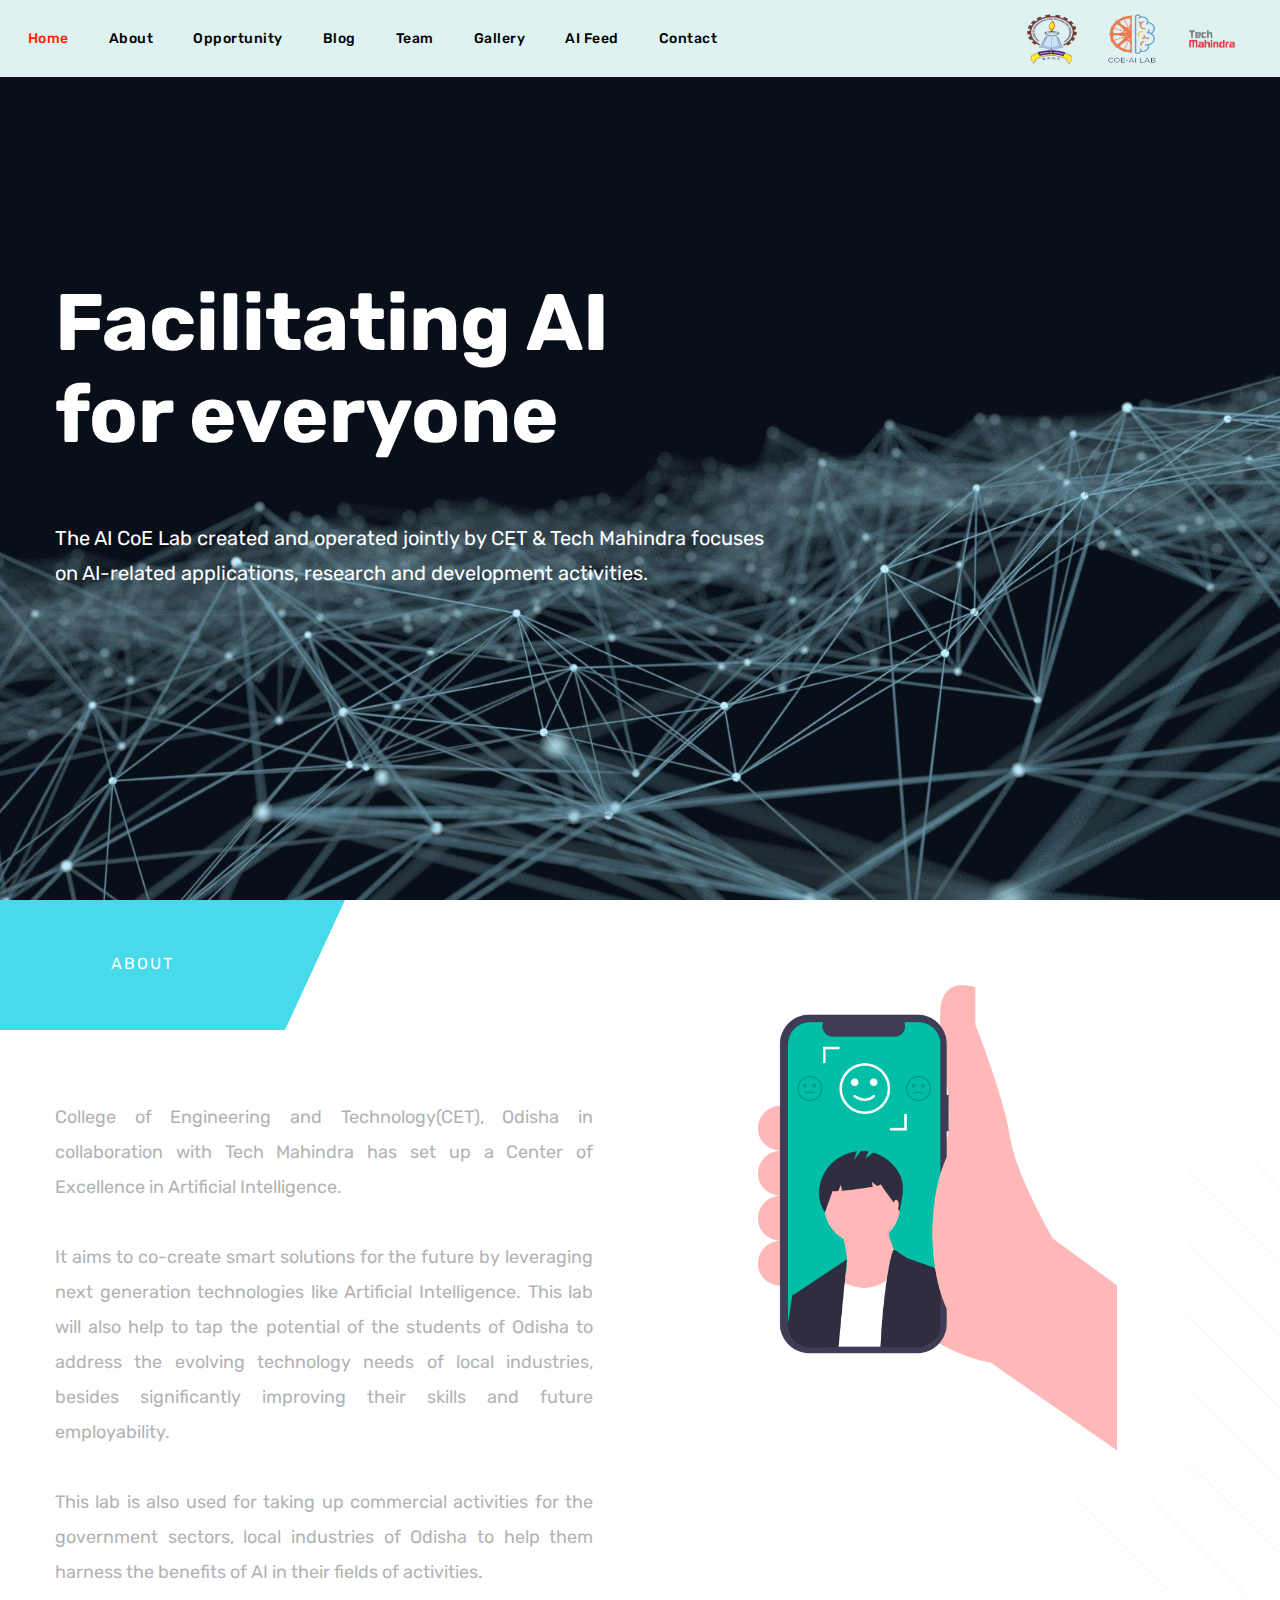
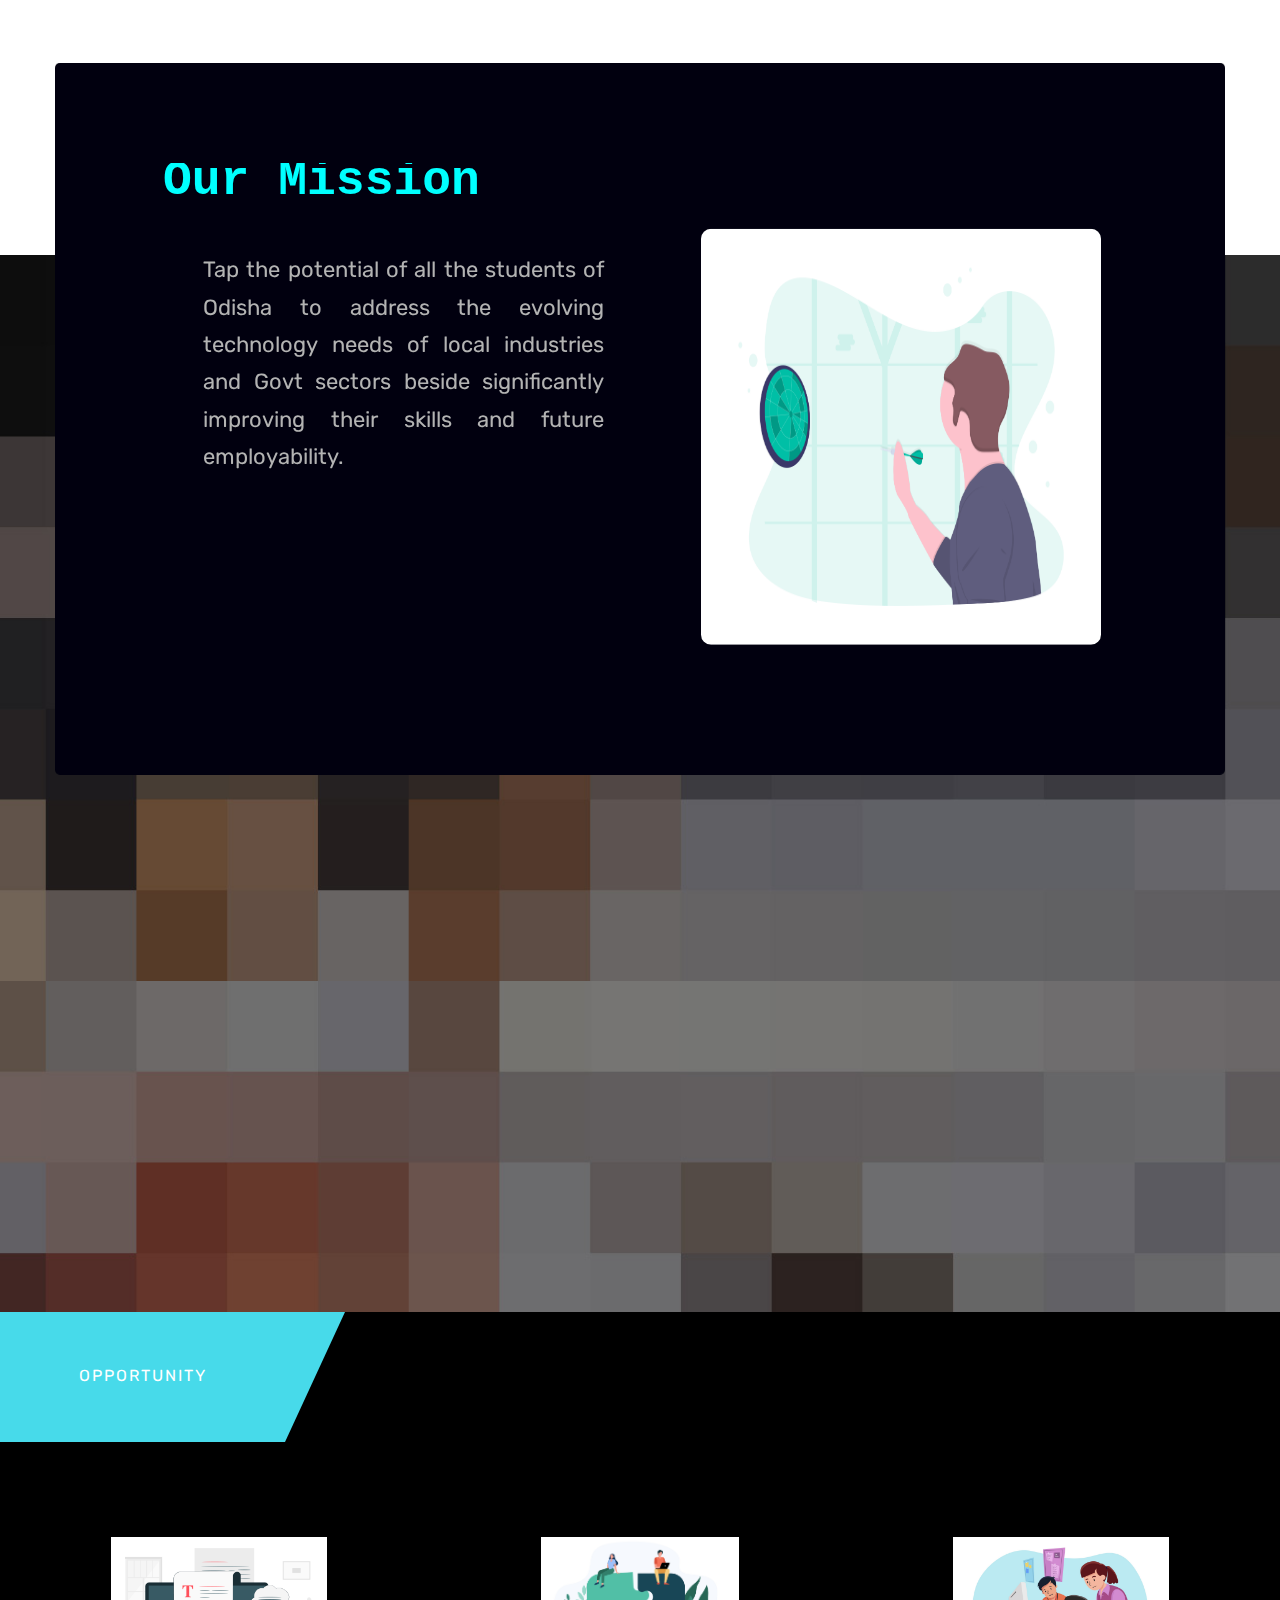
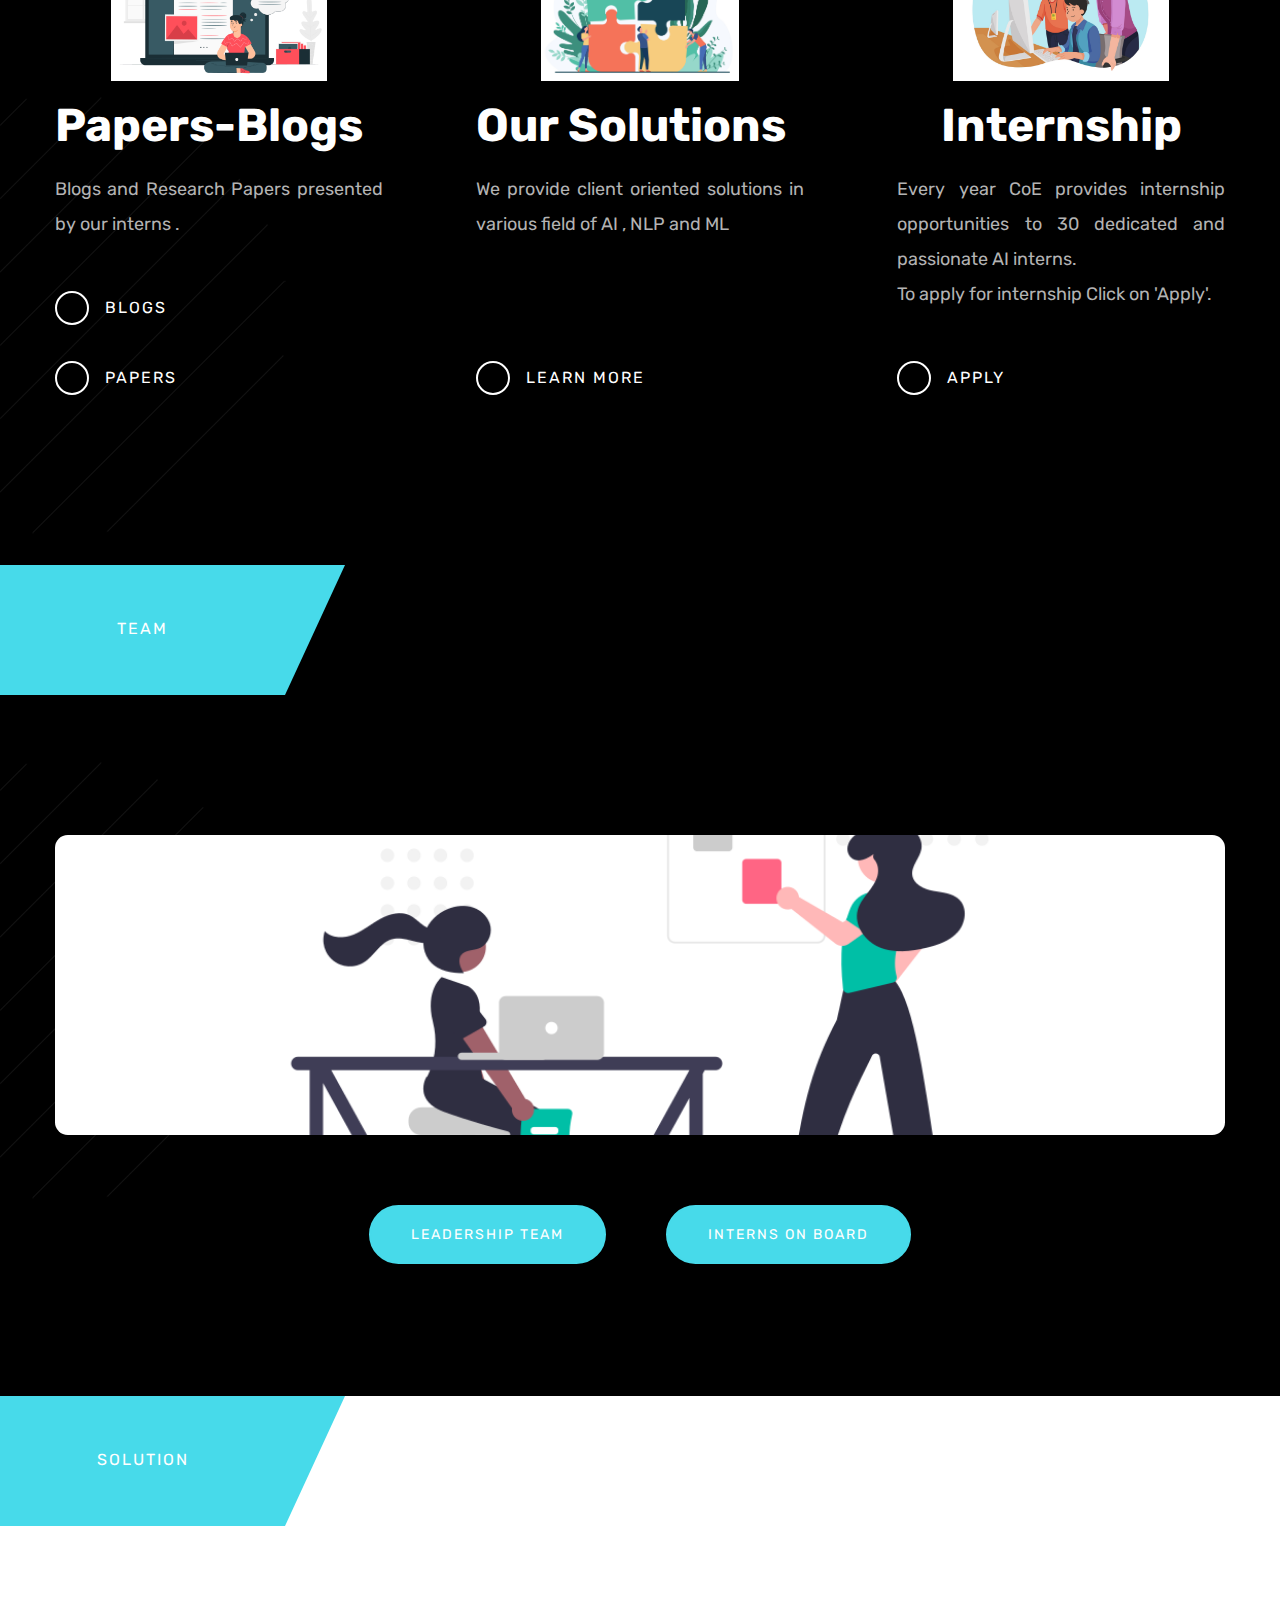
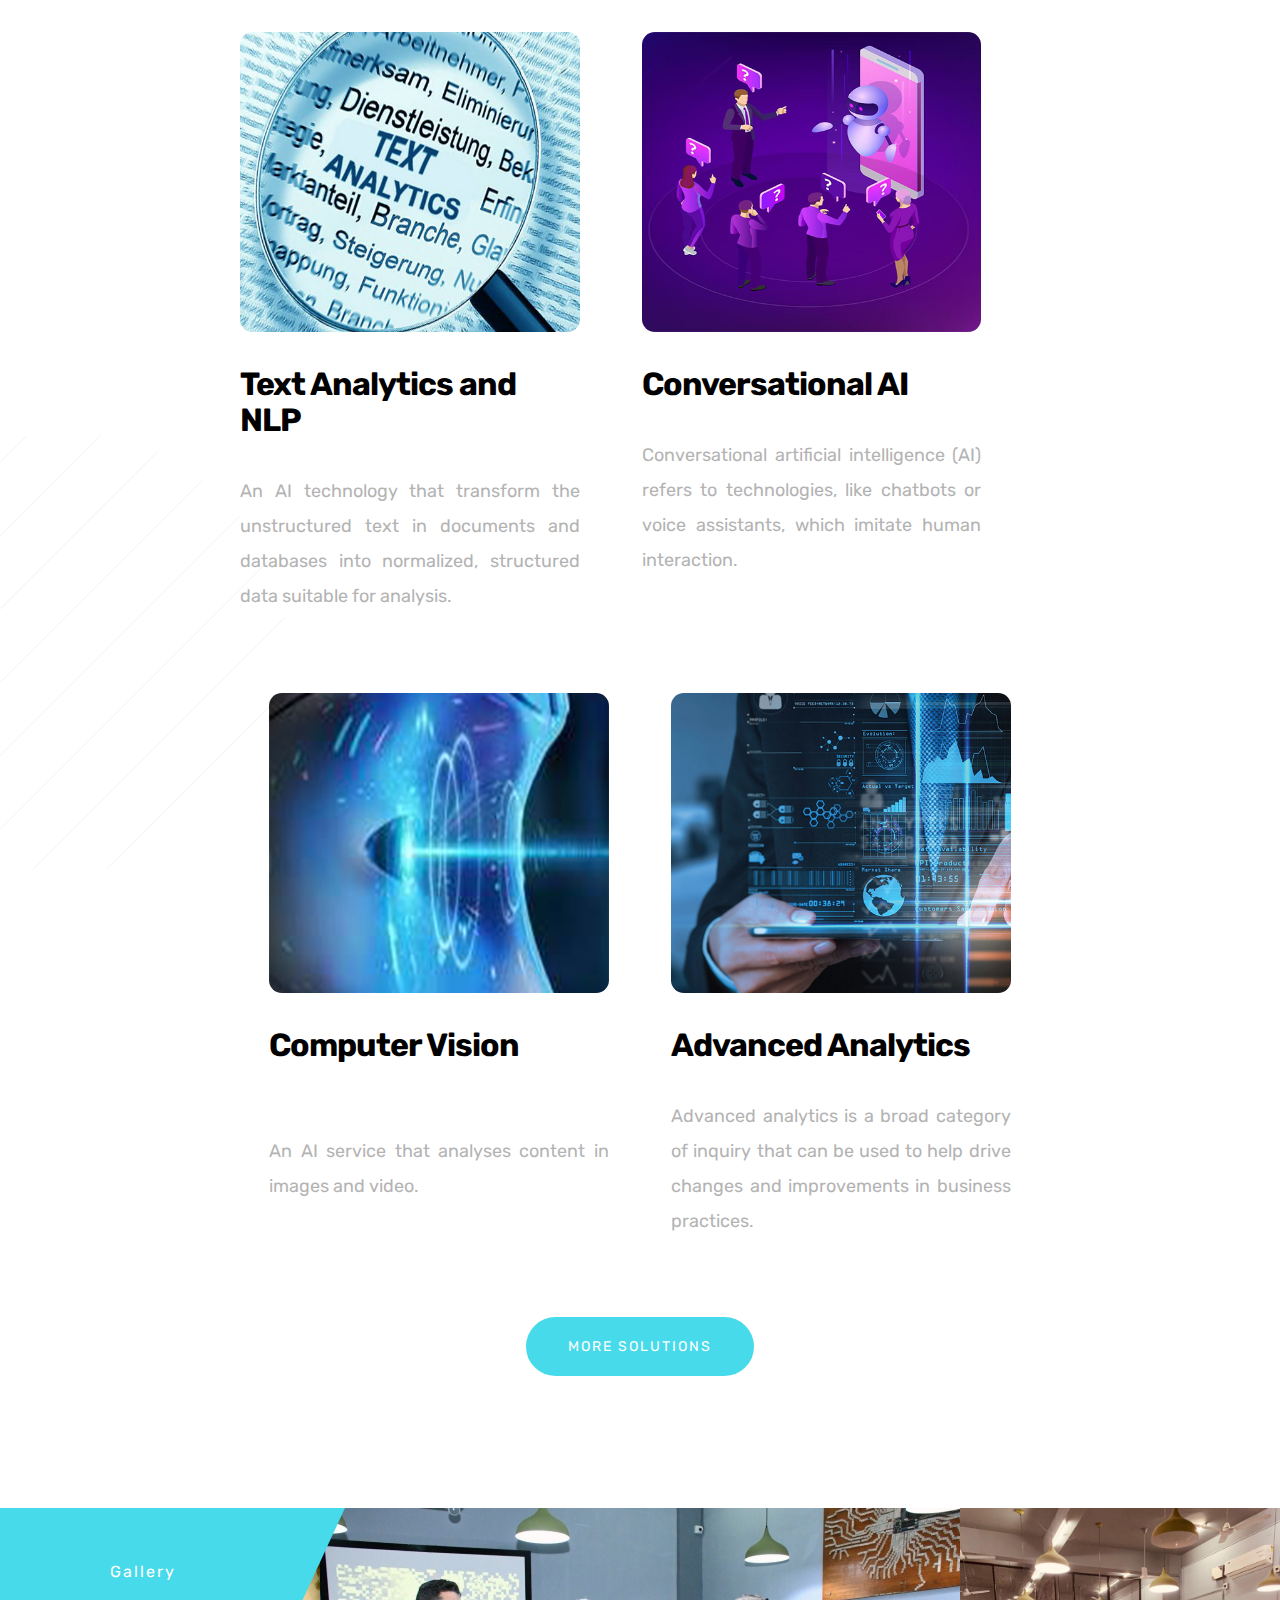
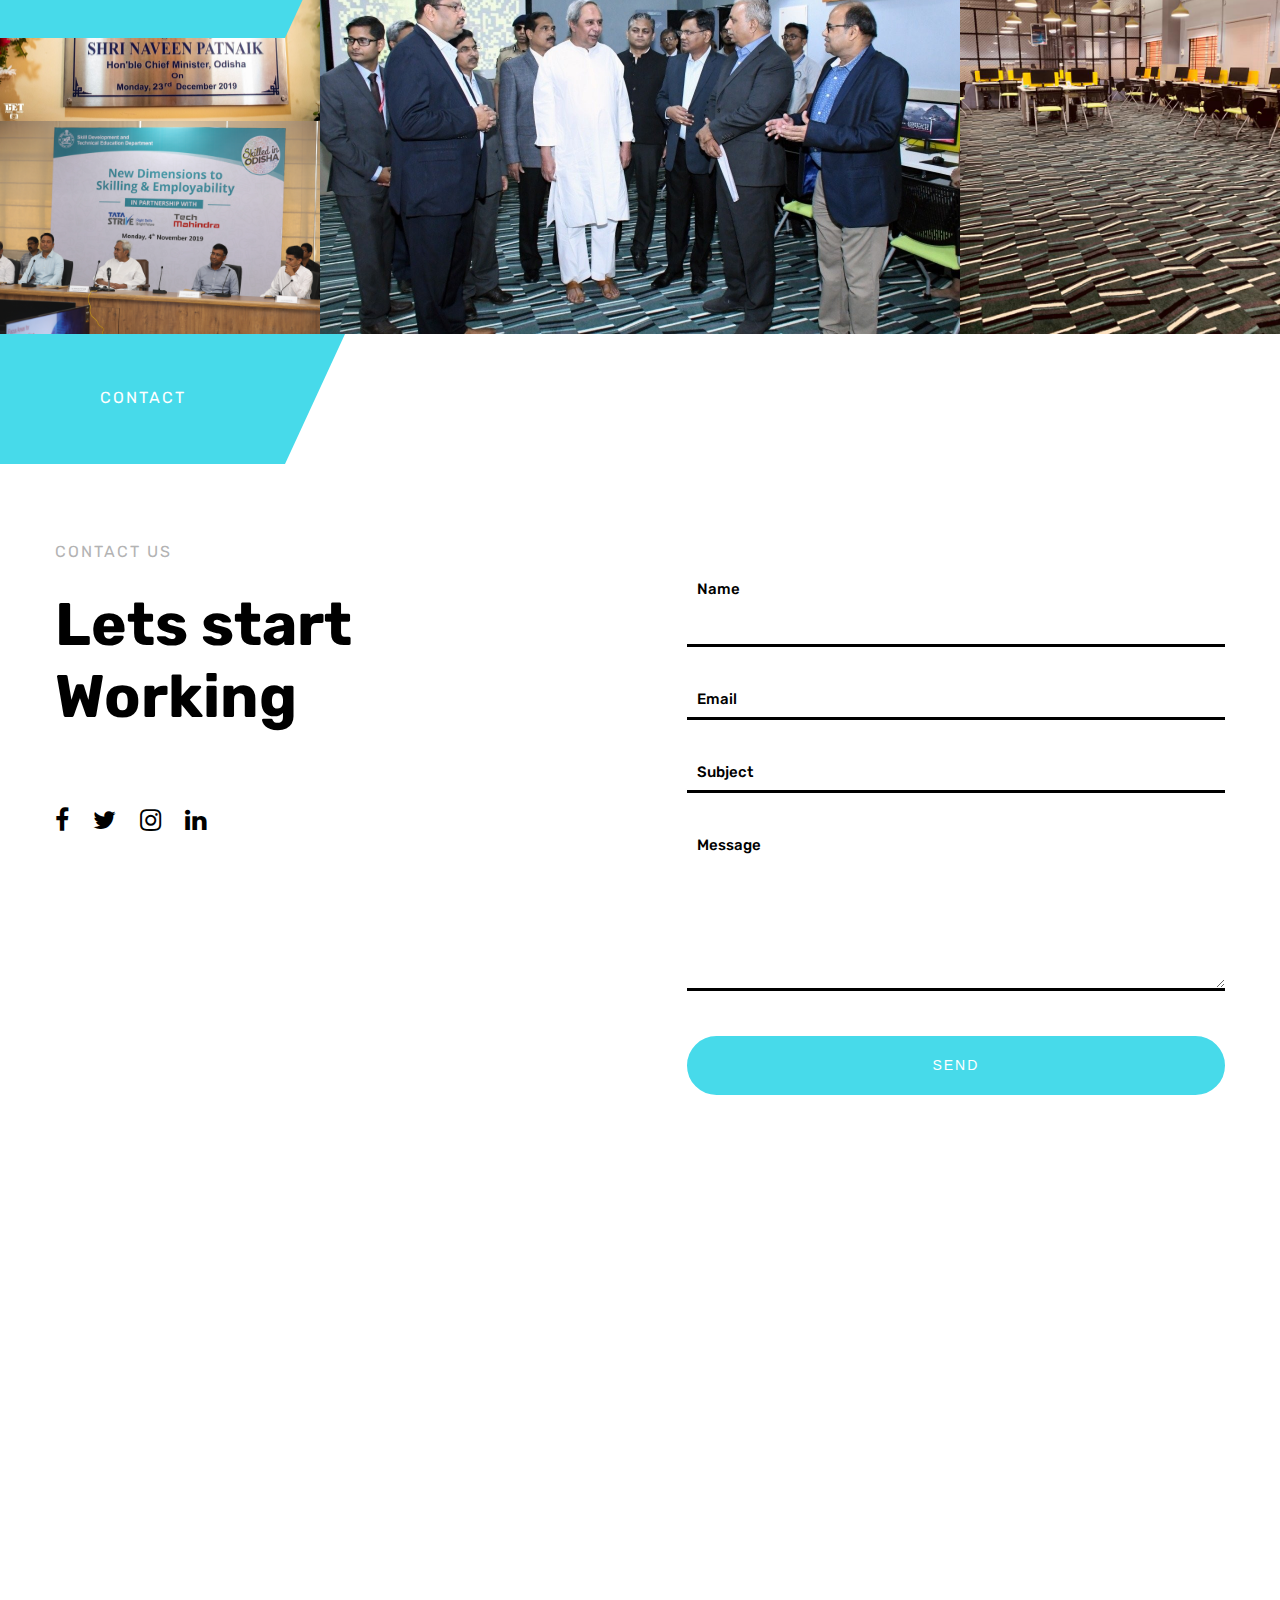
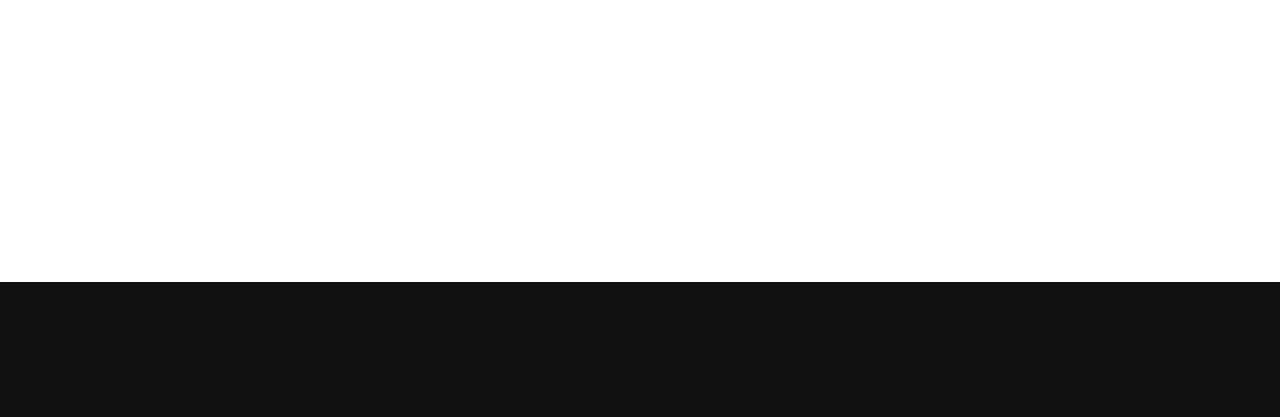
<file: index.html>
<!DOCTYPE HTML>
<html lang="en-US">
    <head>
        <title>CoE Homepage</title>
        <meta http-equiv="Content-Type" content="text/html; charset=UTF-8">
        <meta name="description" content="Template " />
        <meta name="keywords" content="HTML, CSS, JavaScript, PHP" />
        <meta name="author" content="CocoBasic" />
        <meta name="viewport" content="width=device-width, initial-scale=1, maximum-scale=1">

        <link rel="shortcut icon" href="images/favicon.ico" />    
        <link href='https://fonts.googleapis.com/css?family=Rubik:400,700,700i' rel='stylesheet' type='text/css'>		
        <link rel="stylesheet" type="text/css"  href='style.css' />

        <!--[if lt IE 9]>
                <script src="js/html5shiv.js"></script>            
                <script src="js/respond.min.js"></script>                   
        <![endif]-->         
    </head>

    <body class="page-template-onepage">

        <div class="site-wrapper">   

            <div class="doc-loader">
                <img src="images/coe.png" alt="Coe">
            </div>       

            <header class="header-holder">             
                <div class="menu-wrapper center-relative relative">             
                    <div class="header-logo">
                        <a href="https://www.cet.edu.in/">
                            <img  src="images/cet.png" alt="Seppo"> 
                        </a>
                        <a href="index.html">
                            <img src="images/coe.png" alt="Seppo">
                        </a>
                        
                        <a href="https://www.techmahindra.com/en-in/?f=1032362832" target="_blank">
                            <img src="images/new-techm.png" alt="Seppo">     
                        </a>         
                    </div>

                    <div class="toggle-holder">
                        <div id="toggle">
                            <div class="first-menu-line"></div>
                            <div class="second-menu-line"></div>
                            <div class="third-menu-line"></div>
                        </div>
                    </div>

                    <div class="menu-holder">
                        <nav id="header-main-menu">
                            <ul class="main-menu sm sm-clean">
                                <li>
                                    <a href="#home">Home</a>
                                </li>
								<li>
                                    <a href="#about">About</a>
                                </li>
                                <li>
                                    <a href="#services">Opportunity</a>
                                </li>
                                
                                <!--<li>
                                    <a href="#clients">Clients</a>
                                </li> -->
                                <!-- <li>
                                    <a href="#news">News</a>
                                </li> -->
                                <!--<li>
                                    <a href="#Work">Work</a>
                                </li>
                                <li>
                                    <a href="#pricing">Pricing</a>
                                </li> -->
                                <li>
                                    <a href="https://coeai19.wixsite.com/coe-ai-bbsr" target="_blank">Blog</a>
                                </li>
                                <li>
                                    <a href="#team">Team</a>
                                </li>
								<li>
                                    <a href="#gallery">Gallery</a>
                                </li>
                               <li>
                                    <a href="feed.html">AI Feed</a>
                                </li>
                                <!--<li>
                                    <a href="#millstones">Milestones</a>
                                </li> -->
                                <li>
                                    <a href="#contact">Contact</a>
                                </li>
                            </ul>
                        </nav>                       
                    </div>
                    <div class="clear"></div>   
                </div>
            </header>                  

            <div id="content" class="site-content center-relative">        

                <!-- Home Section -->
                <div id="home" class="section no-page-title">                   
                    <div class="section-wrapper block content-1170 center-relative">                                                
                        <div class="content-wrapper">                           
                            <h1 class="big-text">
                                Facilitating AI <br>                               
                                for everyone
                            </h1>
                            <p class="para">The AI CoE Lab created and operated jointly by CET & Tech Mahindra focuses <br>
                                on AI-related applications, research and development activities.</p>
                            <!-- <div class="button-holder text-left">
                                <a href="#news" class="button">SOLUTION</a>
                            </div> -->
                        </div>                        
                    </div>
                </div> 

                <!-- About Section -->
                <div id="about" class="section" , background-color="black">                   
                    <div class="page-title-holder">
                        <h2 class="entry-title">
                            ABOUT             
                        </h2>
                    </div>
                    <div class="section-wrapper block content-1170 center-relative ">                                                
                        <div class="content-wrapper">

                            <div class="one_half">
                                <!-- <p class="title-description-up">
                                    WHO WE ARE
                                </p> -->
                               <!-- <h3 class="entry-title color">
                                   About Us 
                                </h3>-->
                                <p align="justify">College of Engineering and Technology(CET), Odisha in collaboration with Tech Mahindra has set up a Center of Excellence in Artificial Intelligence.
                                    <br>
                                    <br>
                                    It aims to co-create smart solutions for the future by leveraging next generation technologies like Artificial Intelligence.
                                    This lab will also help to tap the potential of the students of Odisha to address the evolving technology needs of local industries, besides significantly
                                    improving their skills and future employability. 
                                    <br>
                                    <br>
                                    This lab is also used for taking up commercial activities for the government sectors, local industries of Odisha
                                    to help them harness the benefits of AI in their fields of activities.
                                </p >
                                   
                                <!-- <br> -->
                                <!-- <div class="button-holder text-left">
                                    <a href="#portfolio" class="button">
                                        LEARN MORE
                                    </a>
                                </div> -->
                            </div>

                            <div class="one_half last" data-threshold="0 0" data-jarallax-element="100 0">
                                <!-- <img src="images/about.jpg" alt="" /> -->
                                <div class="slide-container">
                                    <div class="slide">
                                        <img src="images/undraw_sentiment_analysis_jp6w.png" alt="img">
                                    </div>
                                    <div class="slide">
                                        <img src="images/undraw_Group_chat_re_frmo.png" alt="img">
                                    </div>
                                    <div class="slide">
                                        <img src="images/undraw_Dark_analytics_re_2kvy.png" alt="img">
                                    </div>
                                    <div class="slide">
                                        <img src="images/undraw_Artificial_intelligence_re_enpp (1).png" alt="img">
                                    </div>
                                </div>
                            </div>

                            <!-- <div class="one_half last ">
                                <div class="slide-container">
                                    <div class="slide">
                                        <img src="images/19-20collage.jpg" alt="img">
                                    </div>
                                    <div class="slide">
                                        <img src="images/20-21collage.jpg" alt="img">
                                    </div>
                                    <div class="slide">
                                        <img src="images/about.jpg" alt="img">
                                    </div>
                                    <div class="slide">
                                        <img src="images/chatbot.jpg" alt="img">
                                    </div>
                                </div>
                                
                            </div> -->
                            <div class="clear"></div>
                        </div>                        
                    </div>

                </div> 
                <script>
                    let slideIndex = 0;
                    carousel();
                    function carousel(){
                        const mySlides = document.getElementsByClassName('slide');
                        for (let i=0; i < mySlides.length;i++){
                            mySlides[i].style.display = "none";

                        }
                        slideIndex++;
                        if(slideIndex > mySlides.length){
                            slideIndex = 1;

                        }
                        mySlides[slideIndex - 1].style.display = "block";
                        //animation 
                        mySlides[slideIndex-1].classList.add("animSlide")
                        setTimeout(carousel, 2000);
                    }
                </script>

                <!-- Clients Section -->
                <div id="clients" class="section no-page-title">                   
                    <div class="section-wrapper block content-1170 center-relative">                                                
                        <div class="content-wrapper">
                            <div class="one" data-threshold="0 0" data-jarallax-element="90 0">
                                <script>
                                    var textSlider_speed = "2000";
                                    var textSlider_auto = "true";
                                    var textSlider_hover = "false";
                                </script>

                                <div class="text-slider-wrapper relative">
                                    <!-- <div class="text-slider-header-quotes"></div> -->
                                    
                                    <div id="textSlider" class="text-slider slider owl-carousel owl-theme">
                                        
                                        <div class="text-slide">
                                            
                                            <div class="slider-heading">
                                                    Our Mission
                                            </div>
                                            <div class="one_half one-half-text" , align="justify">
                                                <div class="text-slide-content">
                                                    <ul>
                                                        Tap the potential of all the students of Odisha to address the evolving technology needs of local industries and Govt sectors beside significantly improving their skills and future employability.
                                                    </ul>
                                                </div>
                                               <!-- <img class="text-slide-img" src="images/homebg.jpg" alt="img">
                                                <p class="text-slide-name">Jane Williams</p>
                                                <p class="text-slide-position">DESIGNER</p>-->
                                            </div>
                                            <div class="one_half last">
                                                <div class="image-container">
                                                    <img src="images/undraw_target_kriv.png" alt="img">
                                                </div>
                                            </div>
                                        </div> 

                                        <div class="text-slide">
                                            <div class="slider-heading">
                                                Our Vision
                                            </div>
                                            <div class="text-slide-content">
                                                <div class="one_half one-half-text" , align="justify">
                                                    <ul>
                                                        <ul>
                                                            Develop smart solutions for the future by leveraging next generation technologies like Artificial Intelligence.
                                                        </ul>
                                                        <ul>
                                                            Offer the most technologically advanced AI services to the Govt sectors and to local industries.
                                                        </ul>
                                                        <ul>
                                                            Continually enhance the skill in the area of Artificial Intelligence of the students of Odisha.
                                                        </ul>
                                                    </ul>
                                                </div>

                                                <div class="one_half last">
                                                    <div class="image-container">
                                                        <img src="images/undraw_new_ideas_jdea.png" alt="img">
                                                    </div>
                                                    
                                                </div>
                                            </div>
                                            <!-- <img class="text-slide-img" src="images/quote_image_04.jpg" alt="">
                                            <p class="text-slide-name">John Smith</p>
                                            <p class="text-slide-position">GURU</p> -->
                                        </div>

                                        <!-- <div class="text-slide">
                                            <p class="text-slide-content">
                                                Suspendisse enim erat, vehicula sit amet odio eu, congue gravida magna mauris a ex aliquam, ornare tortor sit amet, placerat ante aenean sit amet sem et metus elementum pellentesque.
                                            </p>
                                            <img class="text-slide-img" src="images/quote_image_02.jpg" alt="">
                                            <p class="text-slide-name">Peter Hall</p>
                                            <p class="text-slide-position">CEO</p>
                                        </div> -->

                                    </div>
                                    <div class="clear"></div>                                        
                                </div>                    
                            </div>                            
                        </div>
                    </div>
                </div>
                
                <!-- Services Section -->
                <div id="services" class="section">                   
                    <div class="page-title-holder">
                        <h2 class="entry-title">
                            OPPORTUNITY            
                        </h2>
                    </div>
                    <div class="section-wrapper block content-1170 center-relative">                                                
                        <div class="content-wrapper">
                            <div class="one_third ">
                                <div class="service-holder">
                                    <div class="sol-logo">
                                    <img src="images/Research+Stream.jpg" alt="">
                                    </div>
                                    <div class="service-txt">
                                        <h4>
                                           Papers-Blogs
                                        </h4>
                                        <P align="justify">
                                        
										  Blogs and Research Papers presented by our interns .
										</P>
										
										<br>
                                        <div class="button-holder text-left">
                                            <a href="https://coeai19.wixsite.com/coe-ai-bbsr" target="_blank" class="button-dot">
                                                <span>BLOGS</span>
                                            </a>
                                        </div>
										<br>
                                        <div class="button-holder text-left">
                                            <a href="papers.html" class="button-dot">
                                                <span>PAPERS</span>
                                            </a>
                                        </div>
                                    </div>
                                </div>
                            </div>

                            <div class="one_third ">
                                <div class="service-holder">
                                    <div class="sol-logo">
                                    <img  src="images/ClipartKey_1079061.jpg" alt="">
                                    </div>
                                    <div class="service-txt">
                                        <h4>Our Solutions</h4>
                                        <p align="justify">
                                        
										
                                           We provide client oriented solutions in various field of AI , NLP and ML
										</p>
										
										<br>
										<br>
										<br>
										                         
                                        <div class="button-holder text-left">
                                            <a href="#news" class="button-dot">
                                                <span>LEARN MORE</span>
                                            </a>
                                        </div>
                                    </div>
                                </div>
                            </div>

                            <div class="one_third last">
                                <div class="service-holder">
                                    <!-- <p class="service-num"></p> -->
                                    <div class="sol-logo">
                                    <img src="images/intern.jpg" alt="">
                                    </div>
                                    <div class="service-txt">
                                        <h4 align="center">Internship</h4>
                                        <p align="justify">
                                            
                                            Every year CoE provides internship opportunities to 30 dedicated and passionate AI interns. <br>
                                            To apply for internship
                                            Click on 'Apply'.
                                            <br>
                                            <br>
                                        </p>
                                        
                                        <div class="button-holder text-left">
                                            <a href="applyinternship.html" class="button-dot">
                                                <span>APPLY</span>
                                            </a>
                                        </div>
                                    </div>
                                </div>
                            </div>    
                            <div class="clear"></div>
                        </div>                        
                    </div>
                </div>
                
				 <!-- Team Section -->
                <div id="team" class="section">                   
                    <div class="page-title-holder">
                        <h2 class="entry-title">
                            TEAM             
                        </h2>
                    </div>
                    <div class="section-wrapper block content-1170 center-relative">                                                
                        <div class="content-wrapper">
                            <div class="member member-left">
							<div class="latest-posts-background-featured-image-holder" data-background-image="images/undraw_teamwork_hpdk.png"></div>
                                    </div>
                                
                            
                        <div class="team-division">
							<div class="button-holder center-text team-button">
                                <a href="corenew.html" class="button">
                                        LEADERSHIP TEAM 
                                </a>
                            </div>
							
                            <div class="button-holder center-text">
                                <a href="interns.html" class="button">
                                        INTERNS ON BOARD
                                </a>
                            </div>
                        </div>
                        </div>                        
                    </div>
                </div>

                

                <!-- News Section -->
                <div id="news" class="section">                   
                    <div class="page-title-holder">
                        <h2 class="entry-title">
                            SOLUTION             
                        </h2>
                    </div>
                    <div class="section-wrapper block content-1170 center-relative">                                                
                        <div class="content-wrapper">
                            <div class="blog-holder-scode latest-posts-scode block center-relative">


                                <article class="relative blog-item-holder-scode">
                                    <div class="post-thumbnail">
                                        <a href="text_analytics.html">
                                            <div class="latest-posts-background-featured-image-holder" data-background-image="images/TextAnalytic.jpg"></div>
                                        </a>                                           
                                    </div>
                                    <h4 class="entry-title">
                                        <a href="text_analytics.html">
                                           Text Analytics and NLP 
                                        </a>
                                    </h4>
                                    <div class="excerpt">
									<p align="justify">
                                        An AI technology that transform the unstructured text in documents and databases into normalized, structured data suitable for analysis.
                                    </p>
									</div>
                                </article>

                                <article class="relative blog-item-holder-scode">
                                    <div class="post-thumbnail">
                                        <a href="convai.html">
                                            <div class="latest-posts-background-featured-image-holder" data-background-image="images/What-is-conversational-ai.jpg"></div>
                                        </a>                                           
                                    </div>
                                    <h4 class="entry-title">
                                        <a href="convai.html">
                                            Conversational AI
                                        </a>
                                    </h4>
                                    <div class="excerpt">
                                        <p align="justify">                                   
									    Conversational artificial intelligence (AI) refers to technologies, like chatbots or voice assistants, which imitate human interaction.
                                        </p>
									</div>
                                </article>     

                                 <article class="relative blog-item-holder-scode">
                                    <div class="post-thumbnail">
                                        <a href="comp_vision.html">
                                            <div class="latest-posts-background-featured-image-holder" data-background-image="images/CV.jpg"></div>
                                        </a>                                            
                                    </div>
                                    <h4 class="entry-title">
                                        <a href="comp_vision.html">
                                           Computer Vision
                                        </a>
                                    </h4>
                                    <div class="excerpt">
									     <br>
										 <p align="justify">
									     An AI service that analyses content in images and video.
                                         </p>
                    
                                    </div>
                                </article>		

                                <article class="relative blog-item-holder-scode">
                                    <div class="post-thumbnail">
                                        <a href="adv_analytics.html">
                                            <div class="latest-posts-background-featured-image-holder" data-background-image="images/Advanced-Analytics.jpg"></div>
                                        </a>                                            
                                    </div>
                                    <h4 class="entry-title">
                                        <a href="adv_analytics.html">
                                           Advanced Analytics
                                        </a>
                                    </h4>
                                    <div class="excerpt">
									     <p align="justify">
									     Advanced analytics is a broad category of inquiry that can be used to help drive changes and improvements in business practices. 
                                         </p>
                    
                                    </div>
                                </article>										
                            </div>
                            <br>
                            <div class="button-holder center-text">
                                <a href="moresolutions.html" class="button">
                                    MORE SOLUTIONS
                                </a>
                            </div>
                        </div>
                        <div class="clear"></div>
                    </div>
                </div>


                <!--Portfolio Section -->
                <div id="gallery" class="section no-padding">                   
                    <div class="page-title-holder">
                        <h2 class="entry-title">
                            Gallery         
                            							
                        </h2>
                    </div>
                    <div class="section-wrapper block content-1170 center-relative">                                                
                        <div class="content-wrapper">
                            <div id="portfolio-wrapper">
                                <div class="portfolio-load-content-holder"></div>
                                <div class="grid" id="portfolio-grid">
                                    <div class="grid-sizer"></div>

                                    <div id="p-item-1" class="grid-item element-item p_one_fourth">
                                        <a class="item-link ajax-GALLERY" href="GALLERY.html" data-id="1">
                                            <img src="images/Lab125.jpg" alt=""  />
                                            <div class="portfolio-text-holder">
                                                <p class="portfolio-desc"  >INAUGURATION</p>
                                                <p class="portfolio-title" >Inauguration</p>
											 </div>
                                        </a>
										</a>
                                    </div>

                                    <div id="p-item-2" class="grid-item element-item p_one_half">
                                        <a class="item-link ajax-GALLERY" href="GALLERY.html" data-id="2" >
                                            <img src="images/Lab2.jpg" alt="" />
                                            <div class="portfolio-text-holder">
                                                <p class="portfolio-desc">Inaugural Visit</p>
                                                <p class="portfolio-title">Inaugural Visit</p>
                                            </div>
                                        </a>
                                    </div>

                                    <div id="p-item-3" class="grid-item element-item p_one_fourth">
                                        <a class="item-link ajax-GALLERY" href="GALLERY.html" data-id="3">
                                            <img src="images/coelab.jpeg" alt="" />
                                            <div class="portfolio-text-holder">
                                                <p class="portfolio-desc">CoE-AI Lab</p>
                                                <p class="portfolio-title">CoE-AI Lab</p>
                                            </div>
                                        </a>
                                    </div>

                                    <div id="p-item-4" class="grid-item element-item p_one_fourth">
                                        <a class="item-link ajax-GALLERY" href="GALLERY.html" data-id="4">
                                            <img src="images/Mou2.jpg" alt="" />
                                            <div class="portfolio-text-holder">
                                                <p class="portfolio-desc">MoU</p>
                                                <p class="portfolio-title">MoU</p>
                                            </div>
                                        </a>
                                    </div>
                                </div>
                            </div>                           
                        </div>                        
                    </div>
                </div> 
				
			
				 

                <!-- Pricing Section -->
                <!-- <div id="pricing" class="section">                   
                    <div class="page-title-holder">
                        <h2 class="entry-title">
                            PRICING             
                        </h2>
                    </div>
                    <div class="section-wrapper block content-1170 center-relative">                                                
                        <div class="content-wrapper">

                            <div class="one_third">
                                <div class="pricing-table ">
                                    <p class="pricing-num">1</p>
                                    <div class="pricing-wrapper">                   
                                        <div class="pricing-table-header">
                                            <div class="pricing-table-title">BASIC</div>                                                
                                        </div>
                                        <div class="pricing-table-price">$25</div>
                                        <div class="pricing-table-desc">PER MONTH</div>
                                        <div class="pricing-table-content-holder">  
                                            <ul>
                                                <li class="pricing-list included-yes">
                                                    <span class="fa fa-check" aria-hidden="true"></span>
                                                    Unlimited Support
                                                </li>
                                                <li class="pricing-list included-yes">
                                                    <span class="fa fa-check" aria-hidden="true"></span>
                                                    5GB Server Space
                                                </li>
                                                <li class="pricing-list included-yes">
                                                    <span class="fa fa-check" aria-hidden="true"></span>
                                                    2 Users per Project
                                                </li>
                                                <li class="pricing-list included-no">
                                                    <span class="fa fa-check" aria-hidden="true"></span>
                                                    Email Integration
                                                </li>
                                                <li class="pricing-list included-no">
                                                    <span class="fa fa-check" aria-hidden="true"></span>
                                                    Unlimited Download
                                                </li>
                                            </ul>
                                        </div>
                                    </div>
                                    <div class="pricing-button">
                                        <a href="#" class="button scroll">
                                            CHOOSE PLAN
                                        </a>
                                    </div>
                                </div>
                            </div>

                            <div class="one_third">
                                <div class="pricing-table ">
                                    <p class="pricing-num">2</p>
                                    <div class="pricing-wrapper">                   
                                        <div class="pricing-table-header">
                                            <div class="pricing-table-title">ADVANCED</div>                                                
                                        </div>
                                        <div class="pricing-table-price">$50</div>
                                        <div class="pricing-table-desc">PER MONTH</div>
                                        <div class="pricing-table-content-holder">  
                                            <ul>                                                 
                                                <li class="pricing-list included-yes">
                                                    <span class="fa fa-check" aria-hidden="true"></span>
                                                    Unlimited Support
                                                </li>
                                                <li class="pricing-list included-yes">
                                                    <span class="fa fa-check" aria-hidden="true"></span>
                                                    5GB Server Space
                                                </li>
                                                <li class="pricing-list included-yes">
                                                    <span class="fa fa-check" aria-hidden="true"></span>
                                                    2 Users per Project
                                                </li>
                                                <li class="pricing-list included-yes">
                                                    <span class="fa fa-check" aria-hidden="true"></span>
                                                    Email Integration
                                                </li>
                                                <li class="pricing-list included-no">
                                                    <span class="fa fa-check" aria-hidden="true"></span>
                                                    Unlimited Download
                                                </li>
                                            </ul>                                            
                                        </div>
                                    </div>
                                    <div class="pricing-button">
                                        <a href="#" class="button scroll">
                                            CHOOSE PLAN
                                        </a>
                                    </div>
                                </div>
                            </div>

                            <div class="one_third last">
                                <div class="pricing-table ">
                                    <p class="pricing-num">3</p>
                                    <div class="pricing-wrapper">                   
                                        <div class="pricing-table-header">
                                            <div class="pricing-table-title">EXPERT</div>                                                
                                        </div>
                                        <div class="pricing-table-price">$75</div>
                                        <div class="pricing-table-desc">PER MONTH</div>
                                        <div class="pricing-table-content-holder">  
                                            <ul>
                                                <li class="pricing-list included-yes">
                                                    <span class="fa fa-check" aria-hidden="true"></span>
                                                    Unlimited Support
                                                </li>
                                                <li class="pricing-list included-yes">
                                                    <span class="fa fa-check" aria-hidden="true"></span>
                                                    5GB Server Space
                                                </li>
                                                <li class="pricing-list included-yes">
                                                    <span class="fa fa-check" aria-hidden="true"></span>
                                                    2 Users per Project
                                                </li>
                                                <li class="pricing-list included-yes">
                                                    <span class="fa fa-check" aria-hidden="true"></span>
                                                    Email Integration
                                                </li>
                                                <li class="pricing-list included-yes">
                                                    <span class="fa fa-check" aria-hidden="true"></span>
                                                    Unlimited Download
                                                </li>
                                            </ul>
                                        </div>
                                    </div>
                                    <div class="pricing-button">
                                        <a href="#" class="button scroll">
                                            CHOOSE PLAN
                                        </a>
                                    </div>
                                </div>
                            </div>
                            <div class="clear"></div>
                        </div>                        
                    </div>
                </div>  -->

               
                <!-- <div id="team" class="section">                   
                    <div class="page-title-holder">
                        <h2 class="entry-title">
                            TEAM             
                        </h2>
                    </div>
                    <div class="section-wrapper block content-1170 center-relative">                                                
                        <div class="content-wrapper">
                            <div class="member member-left">
                                <img src="images/princi.jpg" alt="" data-threshold="0 0" data-jarallax-element="60 0">
                                <div class="member-info">
                                    <p class="member-postition">PRINCIPAL , CET BHUBANESWAR</p>
                                    <div class="member-name">PRASHANT KUMAR PATRA</div>
                                    <div class="member-content">
                                        <p>
                                            Dr. Prashanta Ku Patra has specialisation in Soft Computing and Pattern Recognition. It was very big of him to bring everything under CET umbrella to start Center of Excellence- Artificial Intelligence at CET , Bhubaneswar collaborating with Odisha Skill Development Authority and Tech Mahindra.
                                        </p>
                                        <div class="member-social-holder" data-jarallax-element="0 30">
                                            <div class="social">
                                                <a href="#" target="_blank">
                                                    <span class="fa fa-facebook"></span>
                                                </a>
                                            </div>
                                            <div class="social">
                                                <a href="#" target="_blank">
                                                    <span class="fa fa-twitter"></span>
                                                </a>
                                            </div>
                                            <div class="social">
                                                <a href="#" target="_blank"> 
                                                    <span class="fa fa-instagram"></span>
                                                </a>
                                            </div>
                                            <div class="social">
                                                <a href="#" target="_blank">
                                                    <span class="fa fa-vimeo"></span>
                                                </a>
                                            </div>
                                            <div class="social">
                                                <a href="#" target="_blank">
                                                    <span class="fa fa-behance"></span>
                                                </a>
                                            </div>
                                        </div>
                                    </div>
                                </div>
                            </div>

                            <br>

                            <div class="member big-screen member-right">
                                <div class="member-info">
                                    
                                    <p class="member-postition">Director, AI Lab</p>
                                    <div class="member-name">IPSIT MISRA</div>
                                    <div class="member-content">
                                        <p>
                                            Ipsit has 21+ years of experience in the field of IT in different roles and has been actively involved in solutioning, presale, consulting, customer management and Program management. 
                                            With a B.Tech from College of Engineering and Technology and PG in AI/ML from NITW, he has significant experience in digital transformation, business strategy, end-to-end data science and AI engagements and building and leading globally distributed high –performing team.
                                        </p>
                                        <div class="member-social-holder" data-jarallax-element="0 -30">
                                            <div class="social">
                                                <a href="#" target="_blank">
                                                    <span class="fa fa-facebook"></span>
                                                </a>
                                            </div>
                                            <div class="social">
                                                <a href="#" target="_blank">
                                                    <span class="fa fa-twitter"></span>
                                                </a>
                                            </div>
                                            <div class="social">
                                                <a href="#" target="_blank">
                                                    <span class="fa fa-instagram"></span>
                                                </a>
                                            </div>
                                            <div class="social">
                                                <a href="#" target="_blank">
                                                    <span class="fa fa-vimeo"></span>
                                                </a>
                                            </div>
                                            <div class="social">
                                                <a href="#" target="_blank">
                                                    <span class="fa fa-behance"></span>
                                                </a>
                                            </div>
                                        </div>
                                    </div>
                                </div>
                                <img src="images/ipsit misra.jpg" alt="" data-threshold="0 0" data-jarallax-element="60 0" />
                            </div>

                            <br>

                            <div class="member member-left">
                                <img src="images/anand deshmukh.jpg" alt="" data-threshold="0 0" data-jarallax-element="60 0" />
                                <div class="member-info">
                                    <p class="member-postition">Delivery Head- AI Solutions at Tech Mahindra</p>
                                    <div class="member-name">ANANDA DESHMUKH</div>
                                    <div class="member-content">
                                        <p>
                                            Ananda has 20+ years of experience in IT managing roles spanning across Solutioning Presales, Progran Management, Design ,Developement,and Testing.
                                            With B.E from Shivaji University and certification in Big Data & Analytics from solutioning in NLP,ML,Cognitive Modelling using Multiple vendor stacks and platforms.
                                            He has expertise in designing solutions using ML and Deep Learning for problems of image classification, recommendation engine and text extraction. 
                                        </p>
                                        <div class="member-social-holder" data-jarallax-element="0 30">
                                            <div class="social">
                                                <a href="#" target="_blank">
                                                    <span class="fa fa-facebook"></span>
                                                </a>
                                            </div>
                                            <div class="social">
                                                <a href="#" target="_blank">
                                                    <span class="fa fa-twitter"></span>
                                                </a>
                                            </div>
                                            <div class="social">
                                                <a href="#" target="_blank">
                                                    <span class="fa fa-instagram"></span>
                                                </a>
                                            </div>
                                            <div class="social">
                                                <a href="#" target="_blank">
                                                    <span class="fa fa-vimeo"></span>
                                                </a>
                                            </div>
                                            <div class="social">
                                                <a href="#" target="_blank">
                                                    <span class="fa fa-behance"></span>
                                                </a>
                                            </div>
                                        </div>
                                    </div>
                                </div>
                            </div>
                            <br>
                            <div class="member big-screen member-right">
                                <div class="member-info">
                                    <p class="member-postition">Global Delivery Head Tech Mahindra</p>
                                    <div class="member-name">MUKUND KANNAN</div>
                                    <div class="member-content">
                                        <p>
                                            Mukund is a technology focused senior executive with more than 25 years of experience in the Information Technology industry in capability building, strategic planning & execution, global delivery management and driving teams to achieve strategic goals. 
                                            Driven by his quest to keep up with the ever changing Technology universe, Mukund started his AI/ML journey about 4 years back. Currently heading the AI Center of Excellence at Tech Mahindra, he is a strong believer in technology's ability to add business value and equally strong disbeliever in doing technology for technology's sake.
                                        </p>
                                        <div class="member-social-holder" data-jarallax-element="0 -30">
                                            <div class="social">
                                                <a href="#" target="_blank">
                                                    <span class="fa fa-facebook"></span>
                                                </a>
                                            </div>
                                            <div class="social">
                                                <a href="#" target="_blank">
                                                    <span class="fa fa-twitter"></span>
                                                </a>
                                            </div>
                                            <div class="social">
                                                <a href="#" target="_blank">
                                                    <span class="fa fa-instagram"></span>
                                                </a>
                                            </div>
                                            <div class="social">
                                                <a href="#" target="_blank">
                                                    <span class="fa fa-vimeo"></span>
                                                </a>
                                            </div>
                                            <div class="social">
                                                <a href="#" target="_blank">
                                                    <span class="fa fa-behance"></span>
                                                </a>
                                            </div>
                                        </div>
                                    </div>
                                </div>
                                <img src="images/mukund sir.jpg" alt="" data-threshold="0 0" data-jarallax-element="60 0" />
                            </div>
                            <br>
                            <div class="member member-left">
                                <img src="images/jibitesh Mishra.jpg" alt="" data-threshold="0 0" data-jarallax-element="60 0" />
                                <div class="member-info">
                                    <p class="member-postition">Computer Science & Application in CET</p>
                                    <div class="member-name">JIBITESH MISHRA</div>
                                    <div class="member-content">
                                        <p>
                                            Dr. Jibitesh Mishra has keen interest in Research, Consultancy, New technologies and Projects. 
                                            He has continuously worked for his College(CET Bhubaneswar) since 1994. One of his paper "Calculation of fractal dimension of images" is being cited by many researchers. 
                                            His first book "Design of Information Systems: A Modern Approach" was widely published in China as well.He had worked in Function Point Metrics in association with Infosys Ltd. He has  written a book on L-systems Fractal published by Elsevier. He started introducing the concept of Web Engineering in India in 2006 after organizing the International Conference on Web Engineering & Applications (ICWA2006). 
                                            His current research initiatives are in the area of Data Analytics, Engineering the Mobile Apps and Ontology Engineering.
                                        </p>
                                        <div class="member-social-holder" data-jarallax-element="0 30">
                                            <div class="social">
                                                <a href="#" target="_blank">
                                                    <span class="fa fa-facebook"></span>
                                                </a>
                                            </div>
                                            <div class="social">
                                                <a href="#" target="_blank">
                                                    <span class="fa fa-twitter"></span>
                                                </a>
                                            </div>
                                            <div class="social">
                                                <a href="#" target="_blank">
                                                    <span class="fa fa-instagram"></span>
                                                </a>
                                            </div>
                                            <div class="social">
                                                <a href="#" target="_blank">
                                                    <span class="fa fa-vimeo"></span>
                                                </a>
                                            </div>
                                            <div class="social">
                                                <a href="#" target="_blank">
                                                    <span class="fa fa-behance"></span>
                                                </a>
                                            </div>
                                        </div>
                                    </div>
                                </div>
                            </div>
                            <div class="button-holder center-text">
                                <a href="interns.html" class="button">
                                        OUR INTERNS
                                </a>
                            </div>
                        </div>                        
                    </div>
                </div>  -->

                <!-- Skills Section -->
             <!--   <div id="skills" class="section">                   
                    <div class="page-title-holder">
                        <h2 class="entry-title">
                            SKILLS             
                        </h2>
                    </div>
                    <div class="section-wrapper block content-1170 center-relative">                                                
                        <div class="content-wrapper">

                            <div class="one_half ">
                                <p class="title-description-up">
                                    OUR NUMBERS
                                </p>
                                <h3 class="entry-title medium-text">
                                    Check our <br>
                                    Skills
                                </h3>
                                <p>
                                 After interning with us, our interns get well skilled in AI and gain professional experience...
                                </p>
                                <br>
                                <div class="button-holder text-left">
                                    
                                </div>
                            </div>

                            <div class="one_half last">
                                <div class="skills-holder">

                                    <div class="skill-holder">
                                        <div class="skill-percent">75%</div>
                                        <div class="skill-text">
                                            <span>Artificial Intelligence Exposure</span>
                                            <div class="skill">
                                                <div class="skill-fill" data-fill="75%"></div>                                                    
                                            </div>                                                
                                        </div>                                            
                                    </div>

                                    <div class="skill-holder">
                                        <div class="skill-percent">85%</div>
                                        <div class="skill-text">
                                            <span>Machine Learning </span>
                                            <div class="skill">
                                                <div class="skill-fill" data-fill="85%"></div>                                                    
                                            </div>                                                
                                        </div>                                            
                                    </div>

                                    <div class="skill-holder">
                                        <div class="skill-percent">80%</div>
                                        <div class="skill-text">
                                            <span>Cloud Computing</span>
                                            <div class="skill">
                                                <div class="skill-fill" data-fill="80%"></div>                                                    
                                            </div>                                                
                                        </div>                                            
                                    </div>

                                    <div class="skill-holder">
                                        <div class="skill-percent">70%</div>
                                        <div class="skill-text">
                                            <span>NLP</span>
                                            <div class="skill">
                                                <div class="skill-fill" data-fill="70%"></div>                                                    
                                            </div>                                                
                                        </div>                                            
                                    </div>

                                    <div class="skill-holder">
                                        <div class="skill-percent">65%</div>
                                        <div class="skill-text">
                                            <span>WebDesign</span>
                                            <div class="skill">
                                                <div class="skill-fill" data-fill="65%"></div>                                                    
                                            </div>                                                
                                        </div>                                            
                                    </div>
                                </div>
                            </div>
                            <div class="clear"></div>
                        </div>                        
                    </div>
                </div> -->


                <!-- Millstones Section -->
                <!-- <div id="millstones" class="section">                   
                    <div class="page-title-holder">
                        <h2 class="entry-title">
                            MILESTONES             
                        </h2>
                    </div>
                    <div class="section-wrapper block content-1170 center-relative">                                                
                        <div class="content-wrapper">
                            <ul class="milestones-holder">

                                <li class="milestone">
                                    <div class="milestone-info-left">
                                        <p class="milestone-num">135</p>
                                    </div>
                                    <div class="milestone-info-right">
                                        <h5>Terabytes of files uploaded</h5>
                                        <p class="milestone-text">
                                            Nulla ac laoreet est, a mollis nibh. Aenean eget auctor velit quis pharetra.
                                        </p>
                                    </div>
                                </li>

                                <li class="milestone">
                                    <div class="milestone-info-left">
                                        <p class="milestone-num">67K</p>
                                    </div>
                                    <div class="milestone-info-right">
                                        <h5>Lines of CSS code wrote</h5>
                                        <p class="milestone-text">
                                            Nulla ac laoreet est, a mollis nibh. Aenean eget auctor velit quis pharetra.
                                        </p>
                                    </div>
                                </li>

                                <li class="milestone">
                                    <div class="milestone-info-left">
                                        <p class="milestone-num">74</p>
                                    </div>
                                    <div class="milestone-info-right">
                                        <h5>Cups of coffee drinked per week</h5>
                                        <p class="milestone-text">
                                            Nulla ac laoreet est, a mollis nibh. Aenean eget auctor velit quis pharetra.
                                        </p>
                                    </div>
                                </li>

                                <li class="milestone">
                                    <div class="milestone-info-left">
                                        <p class="milestone-num">389</p>
                                    </div>
                                    <div class="milestone-info-right">
                                        <h5>Happy clients served this year</h5>
                                        <p class="milestone-text">
                                            Nulla ac laoreet est, a mollis nibh. Aenean eget auctor velit quis pharetra.
                                        </p>
                                    </div>
                                </li>

                            </ul>
                        </div>                        
                    </div>
                </div>  -->

                <!-- Contact Section -->
                <div id="contact" class="section">                   
                    <div class="page-title-holder">
                        <h2 class="entry-title">
                            CONTACT             
                        </h2>
                    </div>
                    <div class="section-wrapper block content-1170 center-relative">                                                
                        <div class="content-wrapper">
                            <div class="one_half ">
                                <p class="title-description-up">CONTACT US</p>
                                <h3 class="entry-title medium-text">
                                    Lets start <br>
                                    Working
                                </h3>
                                
                                <br>
                                <div class="social">
                                    <a href="https://www.facebook.com/CoEAIBBSR/" target="_blank">
                                        <span class="fa fa-facebook"></span>
                                    </a>
                                </div>
                                <div class="social">
                                    <a href="https://twitter.com/artificialcoe?lang=en" target="_blank">
                                        <span class="fa fa-twitter"></span>
                                    </a>
                                </div>
                                <div class="social">
                                    <a href="https://instagram.com/coe_ai?igshid=9cky6qje6gd8" target="_blank">
                                        <span class="fa fa-instagram"></span>
                                    </a>
                                </div>
                                <div class="social">
                                    <a href="https://www.linkedin.com/in/center-of-excellence-ai-cet-tech-mahindra-020b041a7/" target="_blank">
                                        <span class="fa fa-linkedin"></span>
                                    </a>
                                </div>
                                <!-- <div class="social">
                                    <a href="#" target="_blank">
                                        <span class="fa fa-behance"></span>
                                    </a>
                                </div> -->
                            </div>

                            <div class="one_half last ">
                                <div class="contact-form">
                                    <p>
                                        <input id="name" type="text" name="your-name" placeholder="Name">
                                    </p>
                                    <p>
                                        <input id="contact-email" type="email" name="your-email" placeholder="Email">
                                    </p>                                    
                                    <p>
                                        <input id="subject" type="text" name="your-subject" placeholder="Subject">
                                    </p>
                                    <p>
                                        <textarea id="message" name="your-message" placeholder="Message"></textarea>
                                    </p>
                                    <p class="contact-submit-holder">
                                        <input type="submit" value="SEND">
                                    </p>  
                                </div>
                            </div>                            
                            <div class="clear"></div>

                            <p>
                                <iframe src="https://www.google.com/maps/embed?pb=!1m18!1m12!1m3!1d3742.574986513498!2d85.77365701474993!3d20.276453986410683!2m3!1f0!2f0!3f0!3m2!1i1024!2i768!4f13.1!3m3!1m2!1s0x3a19a7f9d486f7c3%3A0xde71ead59307dcca!2sCollege%20of%20Engineering%20and%20Technology%2C%20Bhubaneswar!5e0!3m2!1sen!2sin!4v1617004585769!5m2!1sen!2sin" width="450" height="600" style="border:0;" allowfullscreen="" loading="lazy"></iframe>
                            </p>

                        </div>                        
                    </div>
                </div> 
            </div>

            <!-- Footer -->
            <footer class="footer">
                <div class="footer-content center-relative">
                    <!--<div class="footer-logo">
                        <img src="images/footer_logo.png" alt="Seppo" />
                    </div>      
                    <div class="footer-logo-divider"></div>
                    <div class="footer-mail">            
                        <a href="mailto:hello@site.com">hello@cocobasic.com</a>
                    </div>
                    <div class="footer-social-divider"></div>
                    <div class="social-holder">
                        <!--<a href="#">
                            <span class="fa fa-twitter"></span>
                        </a>
                        <a href="#">
                            <span class="fa fa-facebook"></span>
                        </a>
                        <a href="#">
                            <span class="fa fa-behance"></span>
                        </a>
                        <a href="#">
                            <span class="fa fa-dribbble"></span>
                        </a>-->
                    </div>

                   <!-- <div class="copyright-holder">
                        © 2018 Seppo HTML Template by <a href="https://cocobasic.com">CocoBasic</a>            
                    </div> -->
                </div>
            </footer>
        </div>

        <!--Load JavaScript-->
        <script src="js/jquery.js"></script>			                                       
        <script src="js/jquery.sticky.js"></script>			                                       
        <script src="js/tipper.js"></script>			                                       
        <script src="js/jarallax.js"></script>			                                       
        <script src="js/jarallax-element.min.js"></script>			                                       
        <script src='js/imagesloaded.pkgd.js'></script>                
        <script src='js/jquery.fitvids.js'></script>                
        <script src='js/jquery.smartmenus.min.js'></script>                                 
        <script src='js/isotope.pkgd.js'></script>                                                 
        <script src='js/owl.carousel.min.js'></script>                          
        <script src='js/jquery.sticky-kit.min.js'></script>                          
        <script src='js/main.js'></script>
    </body>
</html>
</file>
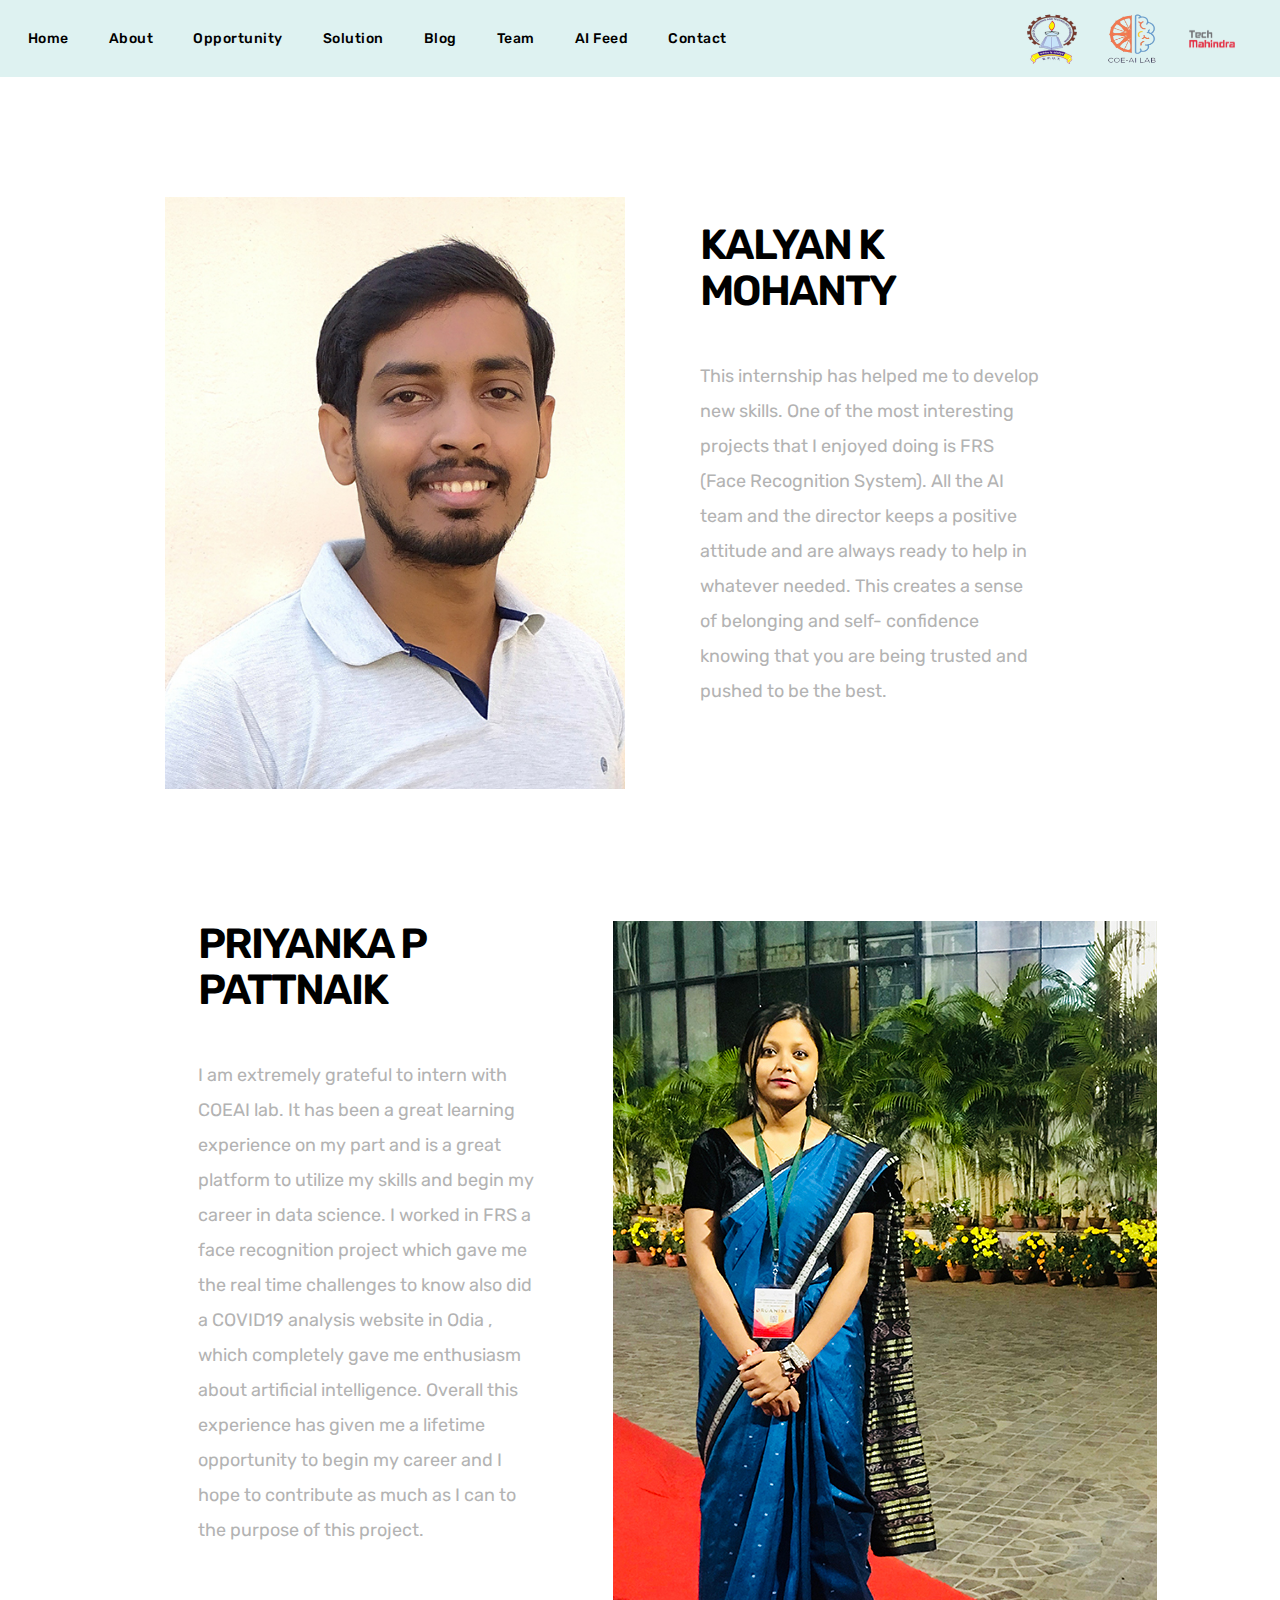
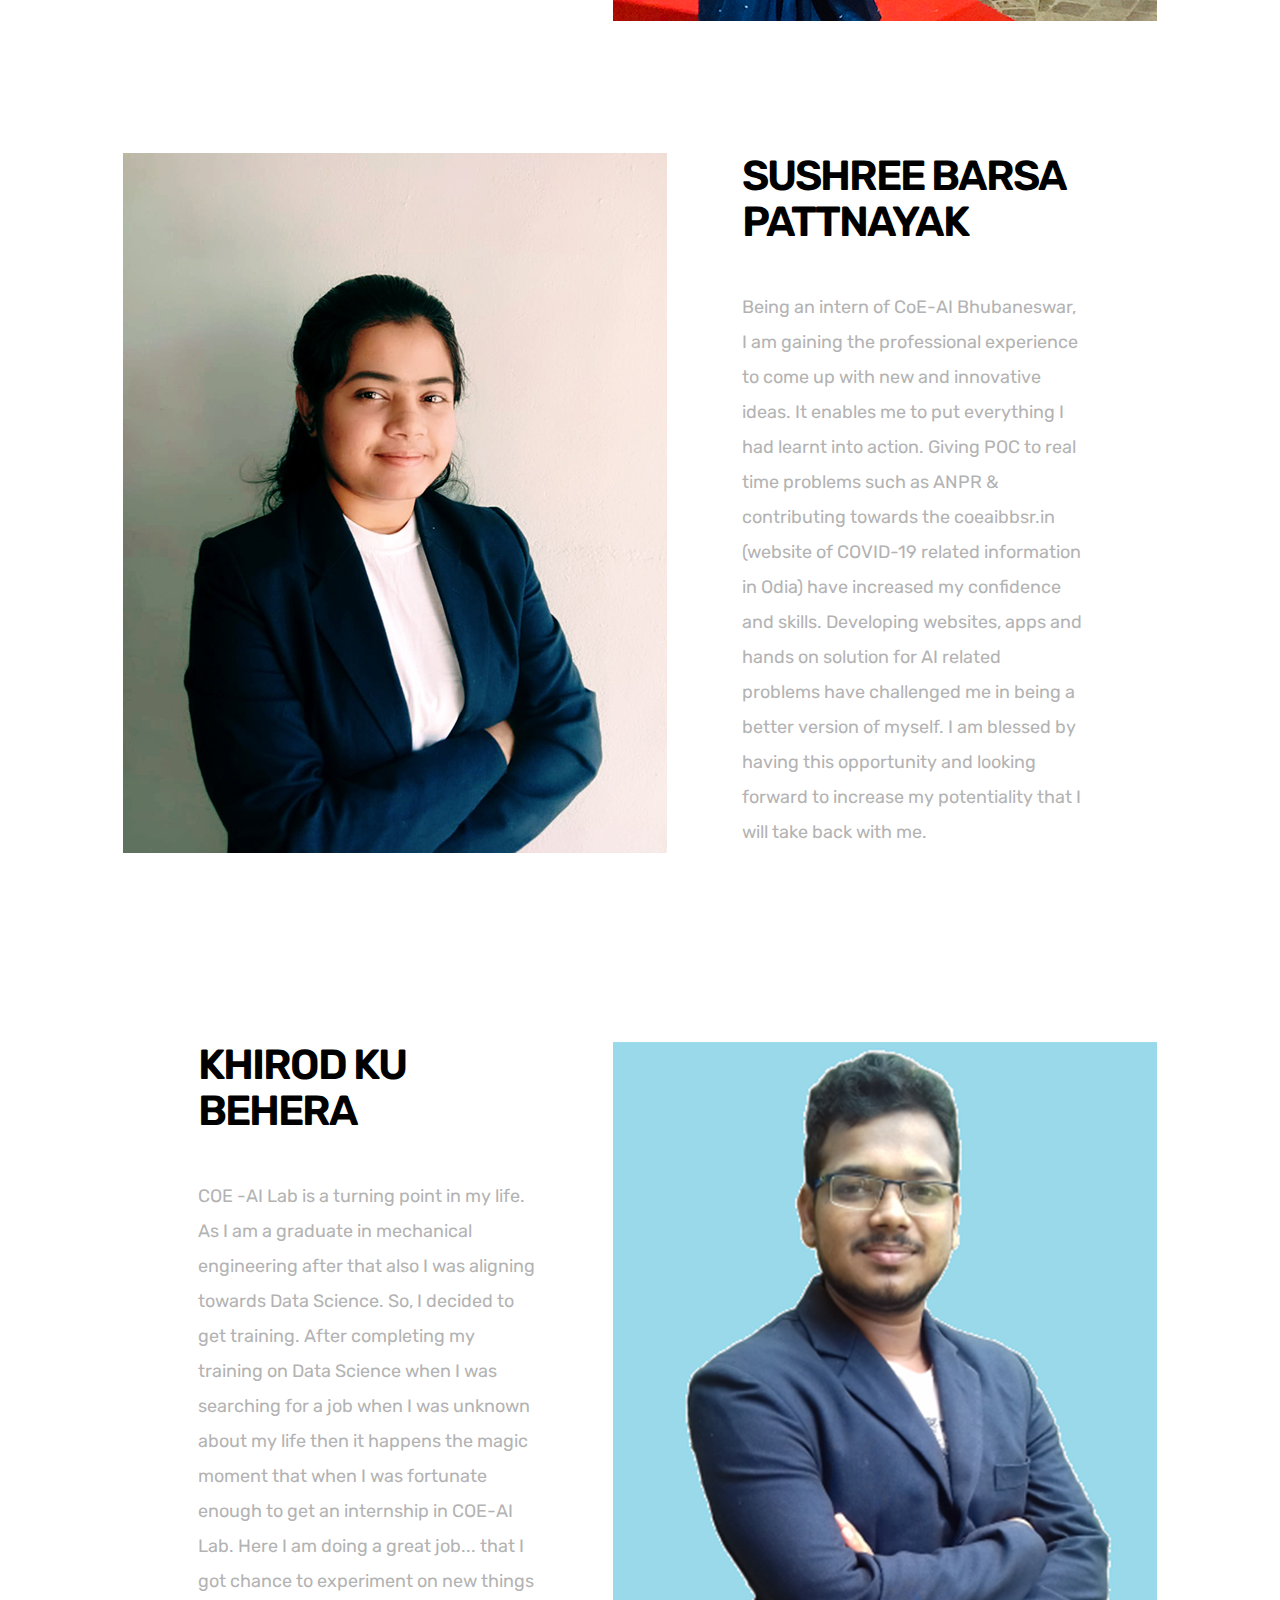
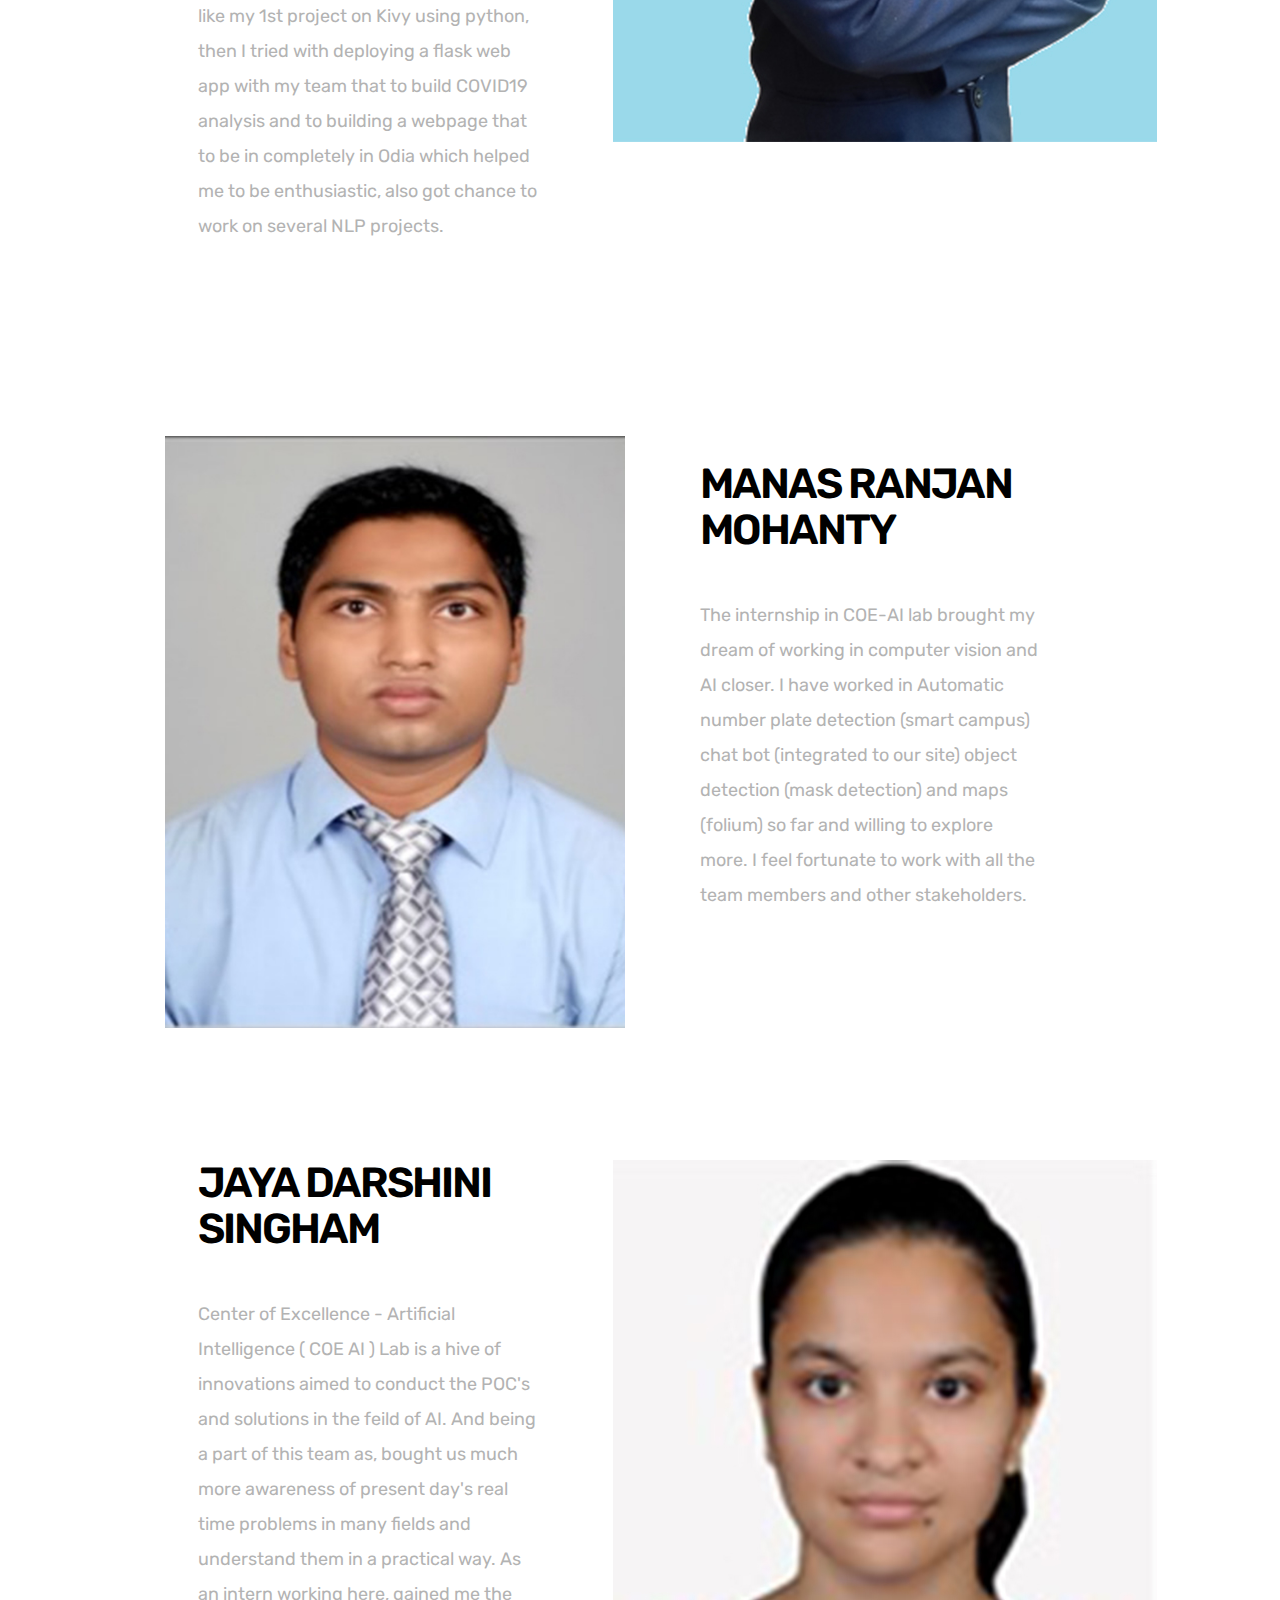
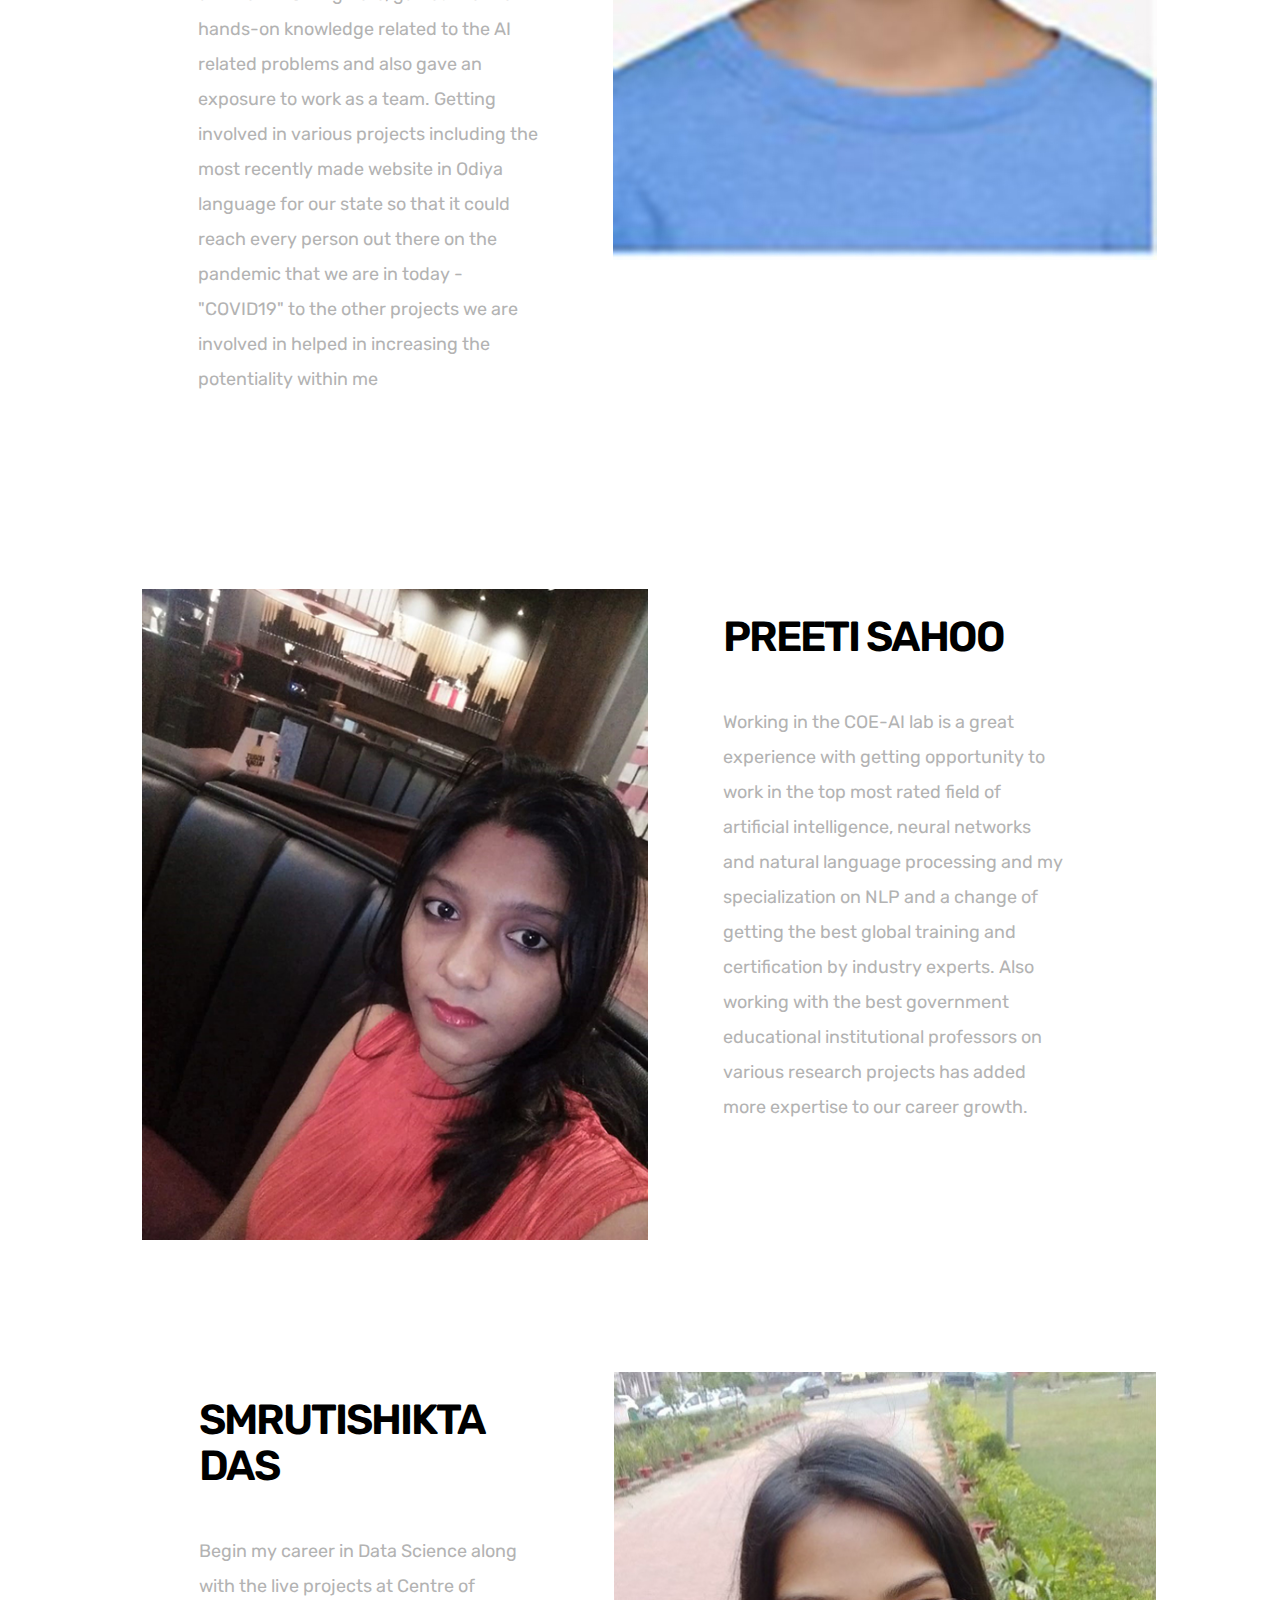
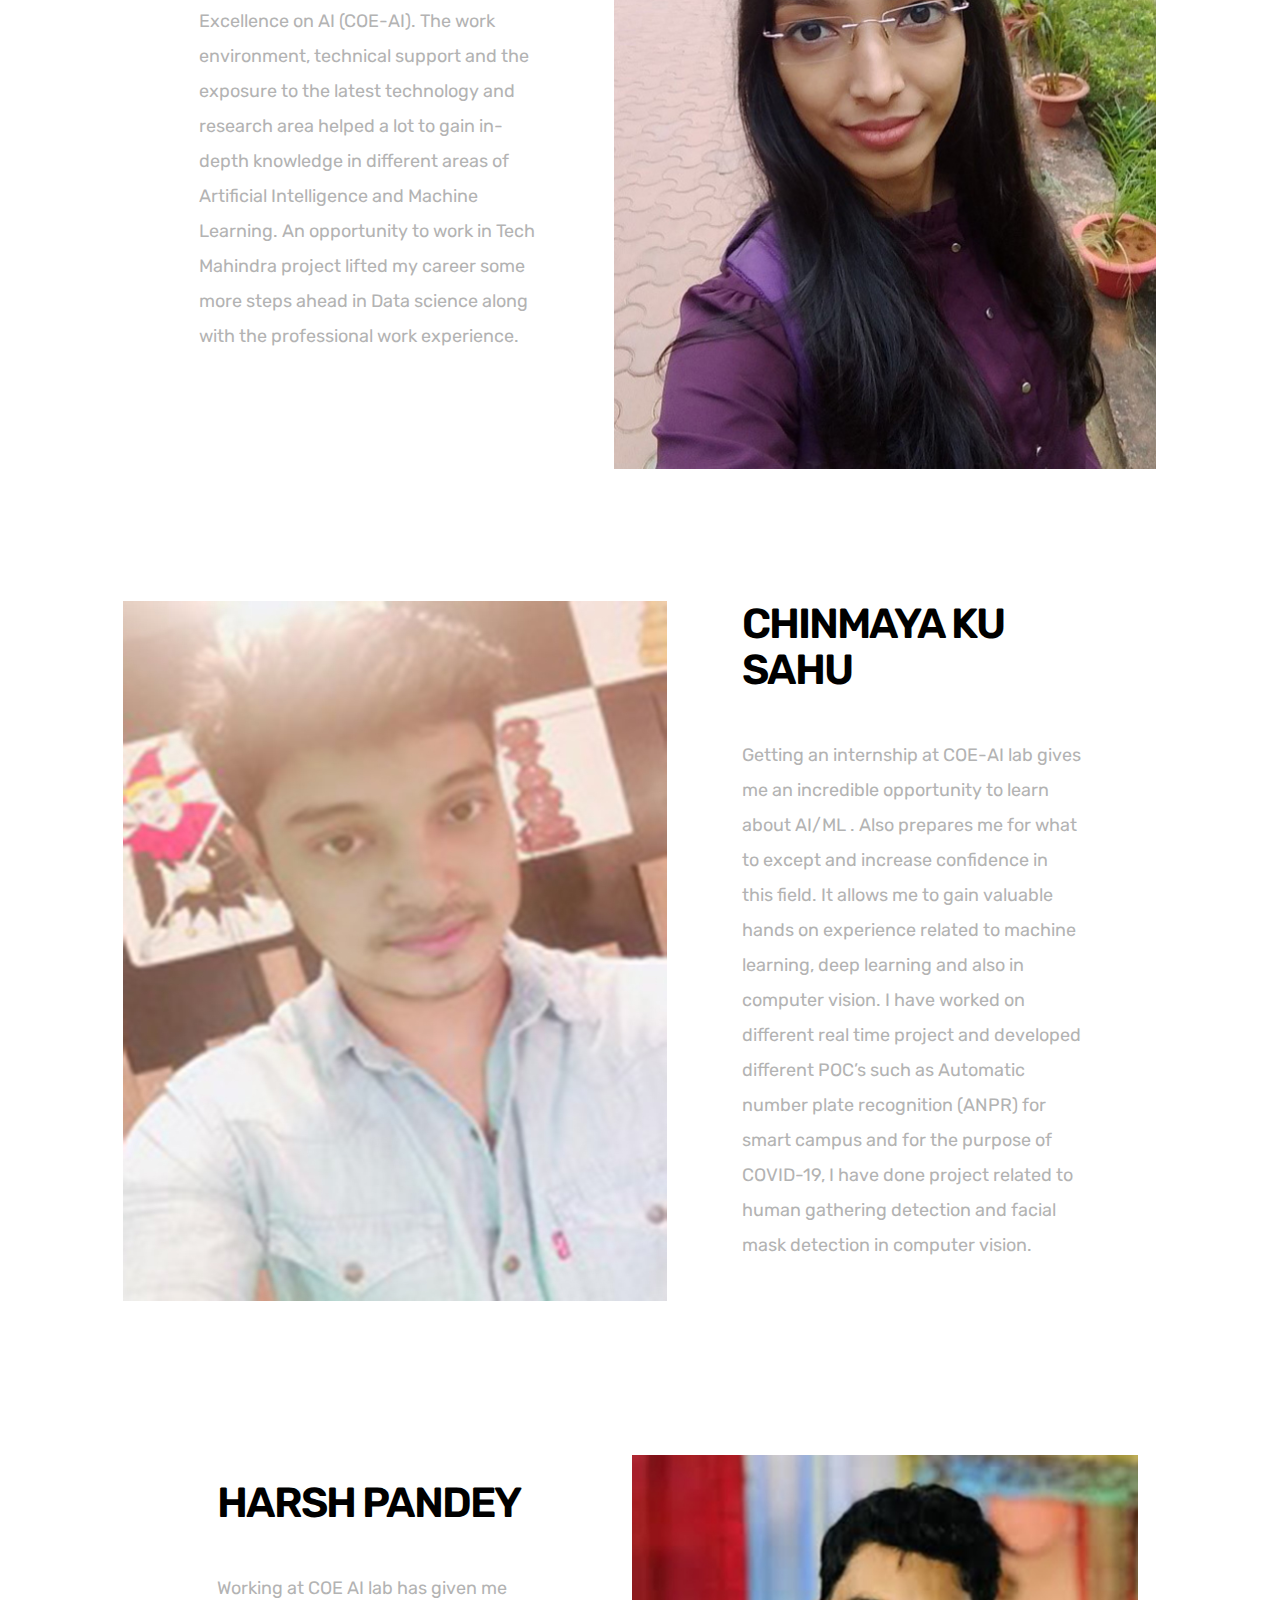
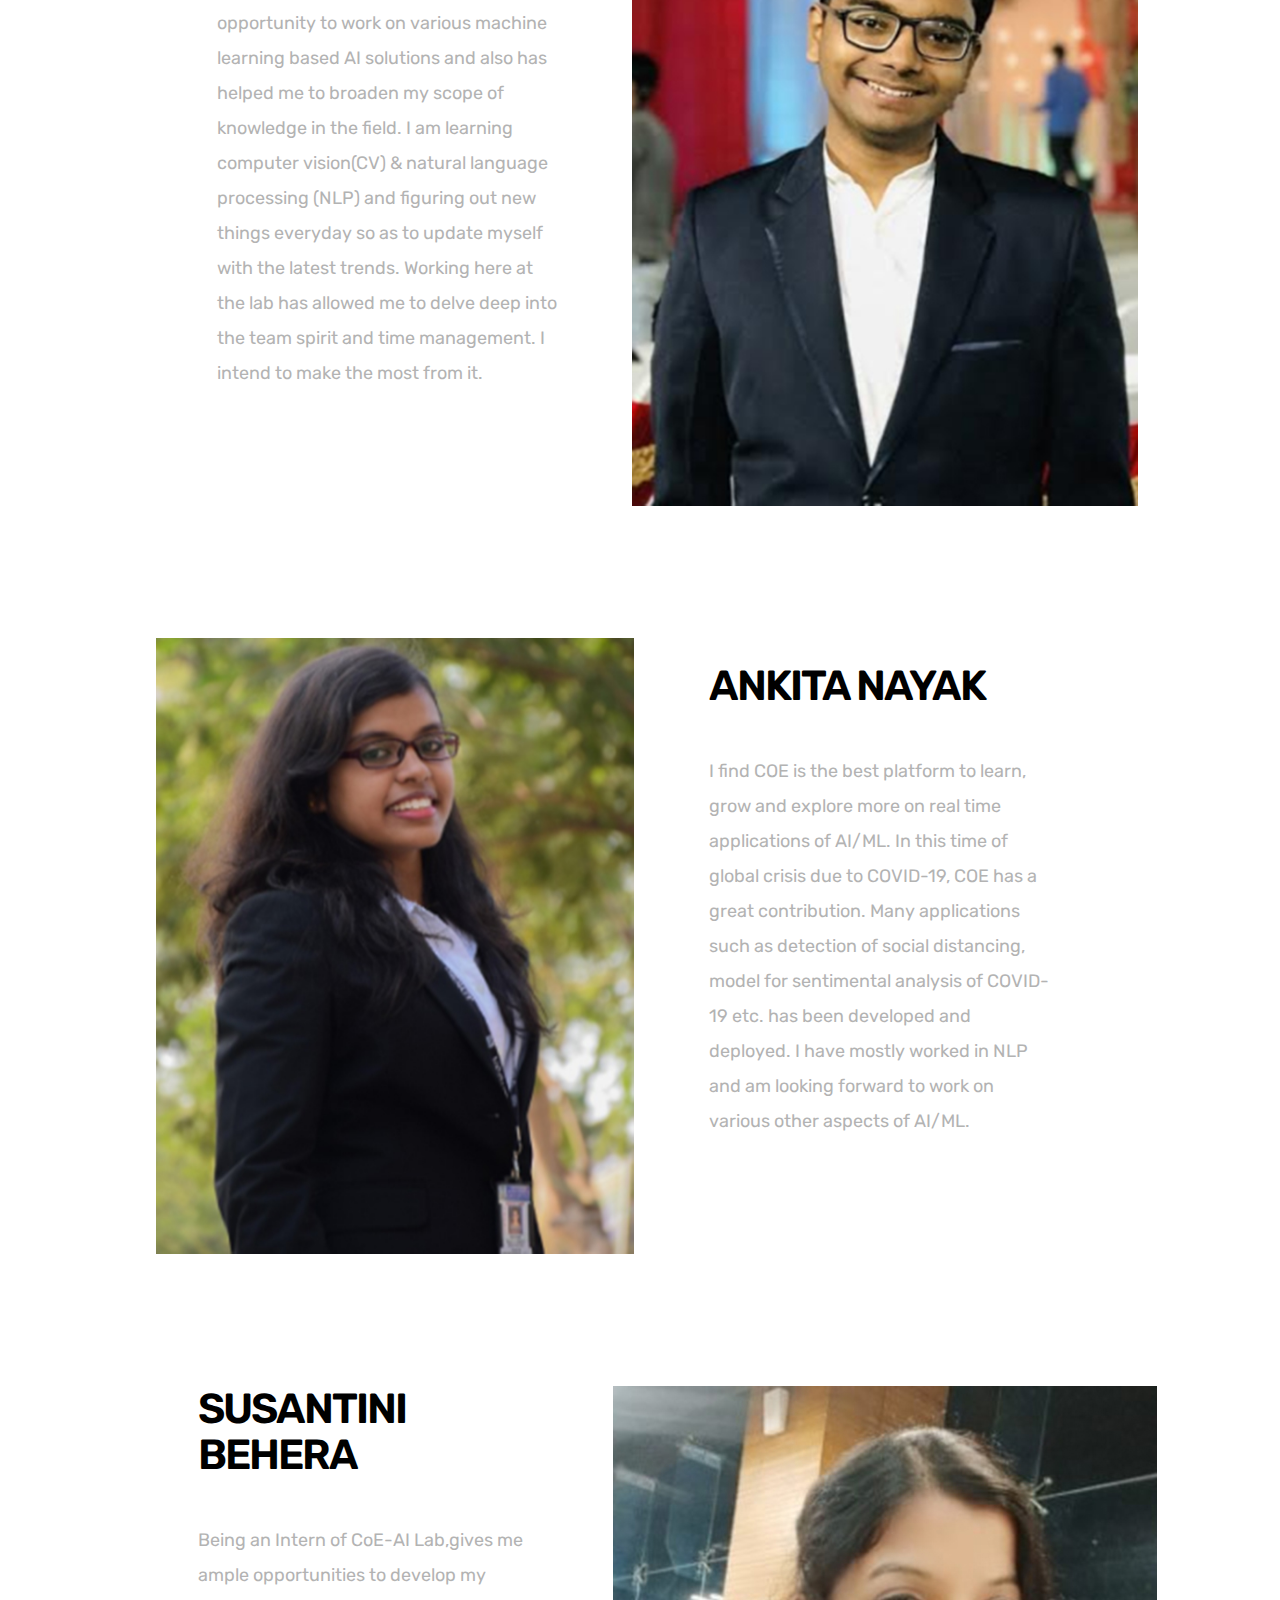
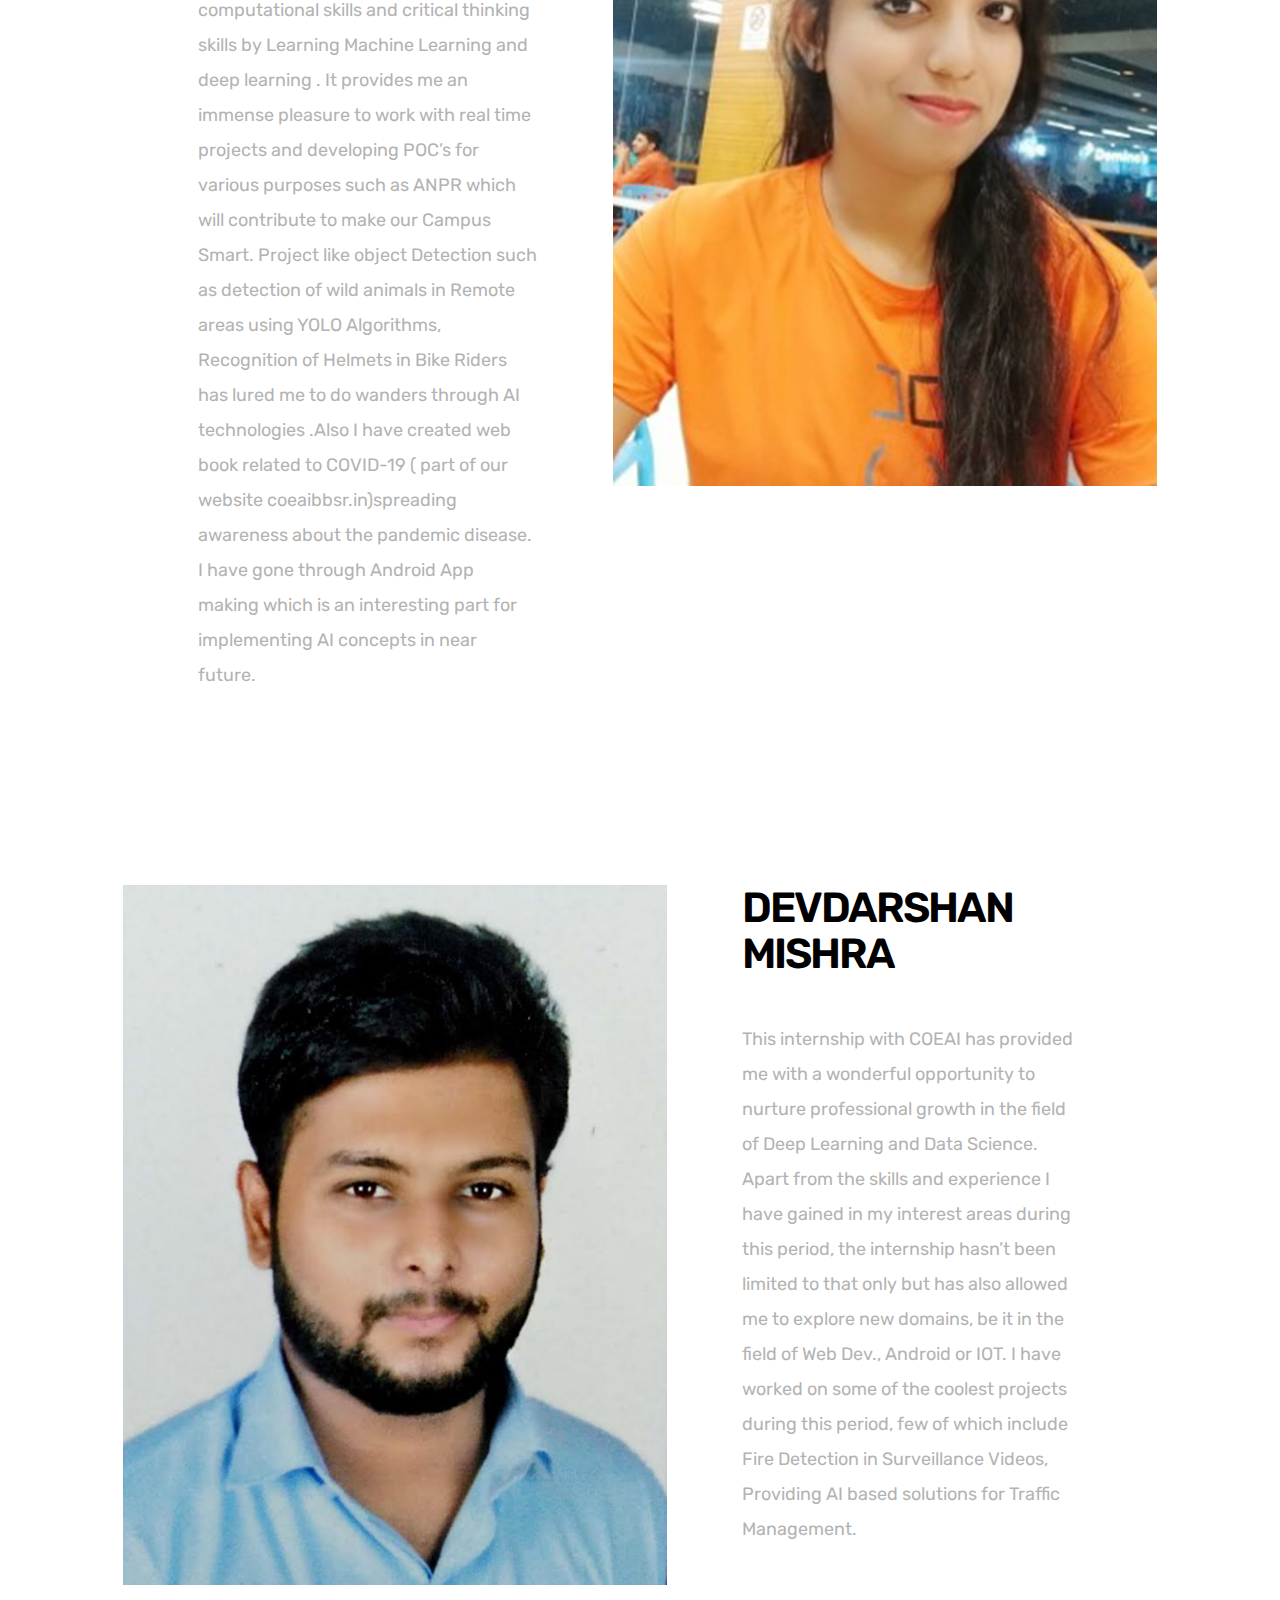
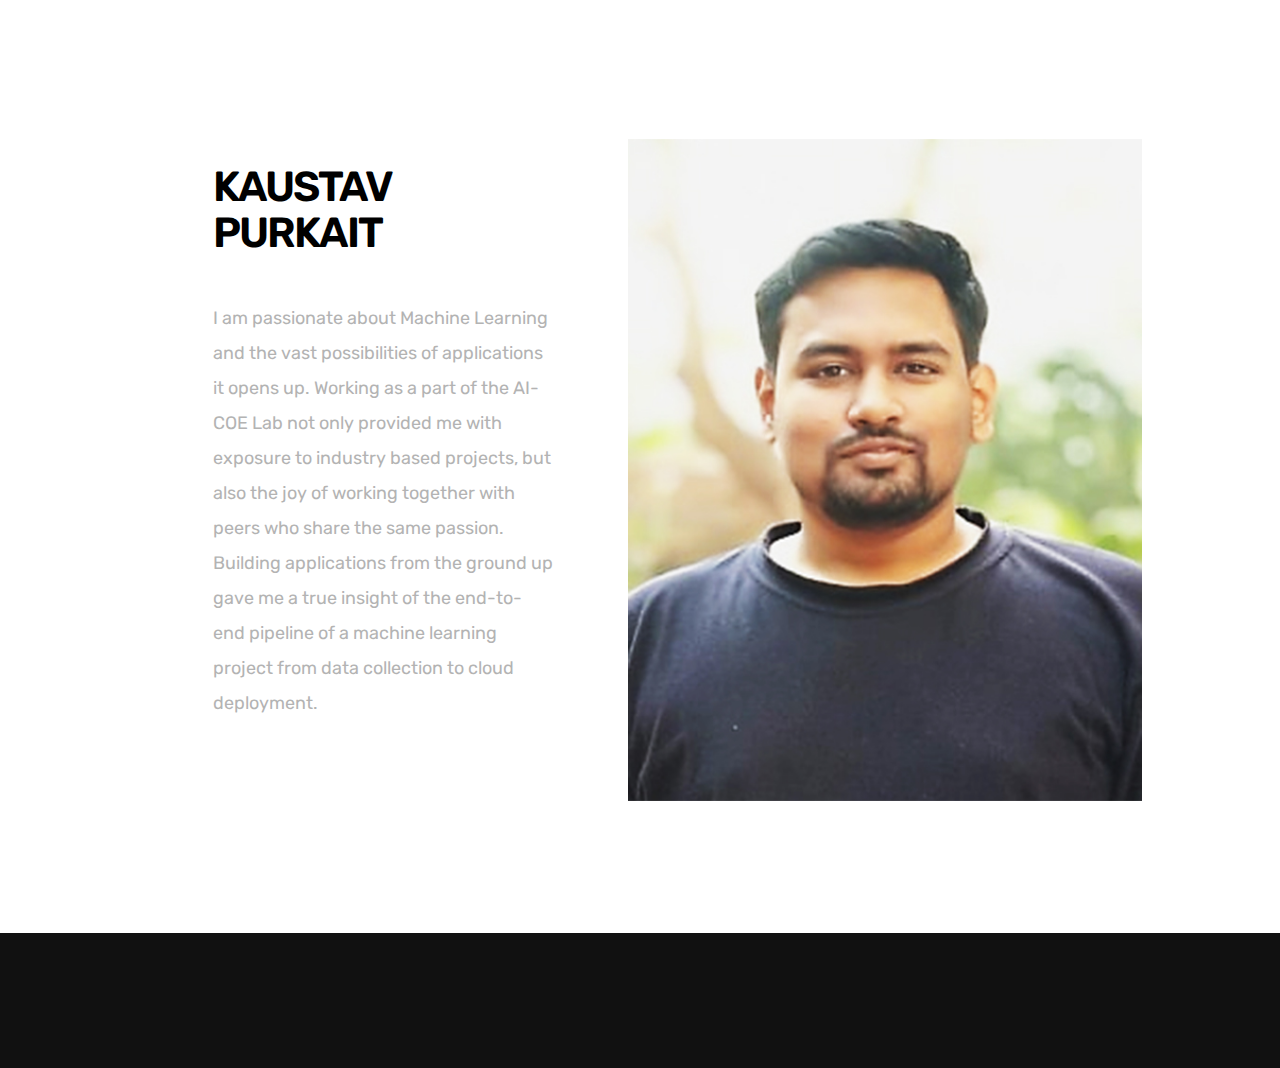
<file: 19-20_interns.html>
<!DOCTYPE HTML>
<html lang="en-US">
    <head>
        <title>CoE-INTERNS-19-20</title>
        <meta http-equiv="Content-Type" content="text/html; charset=UTF-8">
        <meta name="description" content="Template" />
        <meta name="keywords" content="HTML, CSS, JavaScript, PHP" />
        <meta name="author" content="WEB" />
        <meta name="viewport" content="width=device-width, initial-scale=1, maximum-scale=1">

        <link rel="shortcut icon" href="images/favicon.ico" />    
        <link href='https://fonts.googleapis.com/css?family=Rubik:400,700,700i' rel='stylesheet' type='text/css'>		
        <link rel="stylesheet" type="text/css"  href='style.css' />

        <!--[if lt IE 9]>
                <script src="js/html5shiv.js"></script>            
                <script src="js/respond.min.js"></script>                   
        <![endif]-->         
    </head>

    <body class="blog">

        <div class="site-wrapper">   

            <div class="doc-loader">
                <img src="images/coe.png" alt="CoE">
            </div>       

            <header class="header-holder">             
                <div class="menu-wrapper center-relative relative">             
                    <div class="header-logo">
                        <a href="https://www.cet.edu.in/">
                            <img  src="images/cet.png" alt="CET"> 
                        </a>
                        <a href="index.html">
                            <img src="images/coe.png" alt="COE">
                        </a>
                        
                        <a href="https://www.techmahindra.com/en-in/?f=1032362832" target="_blank">
                            <img src="images/new-techm.png" alt="Tech Mahindra">     
                        </a>         
                    </div>

                    <div class="toggle-holder">
                        <div id="toggle">
                            <div class="first-menu-line"></div>
                            <div class="second-menu-line"></div>
                            <div class="third-menu-line"></div>
                        </div>
                    </div>

                    <div class="menu-holder">
                        <nav id="header-main-menu">
                            <ul class="main-menu sm sm-clean">
                                <li>
                                    <a href="index.html#home">Home</a>
                                </li>
                                
                                <li>
                                    <a href="index.html#about">About</a>
                                </li>
								<li>
                                    <a href="index.html#services">Opportunity</a>
                                </li>
                                <!-- <li>
                                    <a href="index.html#clients">Clients</a>
                                </li> -->
                                <li>
                                    <a href="index.html#news">Solution</a>
                                </li>
								 <li>
                                    <a href="https://coeai19.wixsite.com/coe-ai-bbsr" target="_blank">Blog</a>
                                </li>
                                <!-- <li>
                                    <a href="index.html#portfolio">Portfolio</a>
                                </li> -->
                                <!-- <li>
                                    <a href="index.html#pricing">Pricing</a>
                                </li> -->
                                <li>
                                    <a href="index.html#team">Team</a>
                                </li>
                               
                                <!-- <li>
                                    <a href="index.html#millstones">Milestones</a>
                                </li> -->
								<li>
                                    <a href="feed.html">AI Feed</a>
                                </li>
                                <li>
                                    <a href="index.html#contact">Contact</a>
                                </li>
                            </ul>
                        </nav>                       
                    </div>
                    <div class="clear"></div>   
                </div>
            </header>                  

            <div id="content" class="site-content">    
                <div class="blog-holder block center-relative">    

                    <article class="relative blog-item-holder center-relative has-post-thumbnail">
                        <div class="blog-item-wrapper">
                            <div class="post-thumbnail">
                                
                                    <div class="post-thumbnail-image"> 
                                        <img src="images/19-20 intern img/kalyan.jpg" alt="" />
                                    </div>
                                
                            </div>
                            <div class="entry-holder">
                                <h2 class="entry-title">
                                    KALYAN K MOHANTY 
                                </h2> 
                                <div class="entry-info">
                                    <!-- <div class="entry-info-left">
                                        <div class="cat-links">
                                            <ul>
                                                <li>
                                                    <a href="#">Uncategorized</a>
                                                </li>                           
                                            </ul>
                                        </div>       
                                        <div class="entry-date published">
                                            September 10, 2018
                                        </div>                                                              
                                    </div> -->
                                    <div class="excerpt">
                                        <p>
                                            This internship has helped me to develop new skills. One of the most interesting projects that I enjoyed doing is FRS (Face Recognition System). All the AI team and the director keeps a positive attitude and are always ready to help in whatever needed. This creates a sense of belonging and self- confidence knowing that you are being trusted and pushed to be the best.
                                        </p>
                                    </div>
                                </div>            
                                <!-- <a class="item-button" href="single.html">READ MORE</a> -->
                            </div>
                            <div class="clear"></div>
                        </div>
                    </article>   

                    <article class="relative blog-item-holder center-relative has-post-thumbnail">
                        <div class="blog-item-wrapper">
                            <div class="post-thumbnail">
                                
                                    <div class="post-thumbnail-image"> 
                                        <img src="images/19-20 intern img/priyanka.jpg" alt="" />
                                    </div>
                                
                            </div>           
                            <div class="entry-holder">
                                <h2 class="entry-title">
                                    PRIYANKA P PATTNAIK
                                </h2> 
                                <div class="entry-info">
                                    <!-- <div class="entry-info-left">
                                        <div class="cat-links">
                                            <ul>
                                                <li>
                                                    <a href="#">Uncategorized</a>
                                                </li>  
                                            </ul>
                                        </div>       
                                        <div class="entry-date published">
                                            September 10, 2018
                                        </div>                                                              
                                    </div> -->
                                    <div class="excerpt">
                                        <p>
                                            I am extremely grateful to intern with COEAI lab. It has been a great learning experience on my part and is a great platform to utilize my skills and begin my career in data science. I worked in FRS a face recognition project which gave me the real time challenges to know also did  a COVID19 analysis website in Odia , which completely gave me enthusiasm about artificial intelligence. Overall this experience has given me a lifetime opportunity to begin my career and I hope to contribute as much as I can to the purpose of this project.
                                        </p>
                                    </div>
                                </div>            
                                <!-- <a class="item-button" href="single.html">READ MORE</a> -->
                            </div>
                            <div class="clear"></div>
                        </div>
                    </article>   

                    <article class="relative blog-item-holder center-relative has-post-thumbnail">
                        <div class="blog-item-wrapper">
                            <div class="post-thumbnail">
                            
                                    <div class="post-thumbnail-image"> 
                                        <img src="images/19-20 intern img/Barsha.jpg" alt="" />
                                    </div>
                                
                            </div>
                            <div class="entry-holder">
                                <h2 class="entry-title">
                                    SUSHREE BARSA PATTNAYAK
                                </h2> 
                                <div class="entry-info">
                                    <!-- <div class="entry-info-left">
                                        <div class="cat-links">
                                            <ul>
                                                <li>
                                                    <a href="#">Uncategorized</a>
                                                </li>                            
                                            </ul>
                                        </div>       
                                        <div class="entry-date published">
                                            September 10, 2018
                                        </div>                                                              
                                    </div> -->
                                    <div class="excerpt">
                                        <p>
                                            Being an intern of CoE-AI Bhubaneswar, I am gaining the professional experience to come up with new and innovative ideas. It enables me to put everything I had learnt into action. Giving POC to real time problems such as ANPR & contributing towards the coeaibbsr.in (website of COVID-19 related information in Odia) have increased my confidence and skills. Developing websites, apps and hands on solution for AI related problems have challenged me in being a better version of myself. I am blessed by having this opportunity and looking forward to increase my potentiality that I will take back with me.
                                        </p>
                                    </div>
                                </div>            
                                <!-- <a class="item-button" href="single.html">READ MORE</a> -->
                            </div>
                            <div class="clear"></div>
                        </div>
                    </article> 
                    
                    <article class="relative blog-item-holder center-relative has-post-thumbnail">
                        <div class="blog-item-wrapper">
                            <div class="post-thumbnail">
                                
                                    <div class="post-thumbnail-image"> 
                                        <img src="images/19-20 intern img/khirod.jpg" alt="" />
                                    </div>
                                
                            </div>           
                            <div class="entry-holder">
                                <h2 class="entry-title">
                                    KHIROD KU BEHERA
                                </h2> 
                                <div class="entry-info">
                                    <!-- <div class="entry-info-left">
                                        <div class="cat-links">
                                            <ul>
                                                <li>
                                                    <a href="#">Uncategorized</a>
                                                </li>  
                                            </ul>
                                        </div>       
                                        <div class="entry-date published">
                                            September 10, 2018
                                        </div>                                                              
                                    </div> -->
                                    <div class="excerpt">
                                        <p>
                                            COE -AI Lab is a turning point in my life. As I am a graduate in mechanical engineering after that also I was aligning towards Data Science. So, I decided to get training. After completing my training on Data Science when I was searching for a job when I was unknown about my life then it happens the magic moment that when I was fortunate enough to get an internship in COE-AI Lab. Here I am doing a great job... that I got chance to experiment on new things like my 1st project on Kivy using python, then I tried with deploying a flask web app with my team that to build COVID19 analysis and to building a webpage that to be in completely in Odia which helped me to be enthusiastic, also got chance to work on several NLP projects.
                                        </p>
                                    </div>
                                </div>            
                                <!-- <a class="item-button" href="single.html">READ MORE</a> -->
                            </div>
                            <div class="clear"></div>
                        </div>
                    </article>

                    <article class="relative blog-item-holder center-relative has-post-thumbnail">
                        <div class="blog-item-wrapper">
                            <div class="post-thumbnail">
                                
                                    <div class="post-thumbnail-image"> 
                                        <img src="images/19-20 intern img/manas.jpg" alt="" />
                                    </div>
                                
                            </div>
                            <div class="entry-holder">
                                <h2 class="entry-title">
                                    MANAS RANJAN MOHANTY
                                </h2> 
                                <div class="entry-info">
                                    <!-- <div class="entry-info-left">
                                        <div class="cat-links">
                                            <ul>
                                                <li>
                                                    <a href="#">Uncategorized</a>
                                                </li>                           
                                            </ul>
                                        </div>       
                                        <div class="entry-date published">
                                            September 10, 2018
                                        </div>                                                              
                                    </div> -->
                                    <div class="excerpt">
                                        <p>
                                            The internship in COE-AI lab brought my dream of working in computer vision and AI closer. I have worked in Automatic number plate detection (smart campus) chat bot (integrated to our site) object detection (mask detection) and maps (folium) so far and willing to explore more. I feel fortunate to work with all the team members and other stakeholders.
                                        </p>
                                    </div>
                                </div>            
                                <!-- <a class="item-button" href="single.html">READ MORE</a> -->
                            </div>
                            <div class="clear"></div>
                        </div>
                    </article>

                    <article class="relative blog-item-holder center-relative has-post-thumbnail">
                        <div class="blog-item-wrapper">
                            <div class="post-thumbnail">
                                
                                    <div class="post-thumbnail-image"> 
                                        <img src="images/19-20 intern img/jaya.jpg" alt="" />
                                    </div>
                                
                            </div>           
                            <div class="entry-holder">
                                <h2 class="entry-title">
                                    JAYA DARSHINI SINGHAM
                                </h2> 
                                <div class="entry-info">
                                    <!-- <div class="entry-info-left">
                                        <div class="cat-links">
                                            <ul>
                                                <li>
                                                    <a href="#">Uncategorized</a>
                                                </li>  
                                            </ul>
                                        </div>       
                                        <div class="entry-date published">
                                            September 10, 2018
                                        </div>                                                              
                                    </div> -->
                                    <div class="excerpt">
                                        <p>
                                            Center of Excellence - Artificial Intelligence ( COE AI ) Lab is a hive of innovations aimed to conduct the POC's and solutions in the feild of AI. And being a part of this team as, bought us much more awareness of present day's real time problems in many fields and understand them in a practical way. As an intern working here, gained me the hands-on knowledge related to the AI related problems and also gave an exposure to work as a team. Getting involved in various projects including the most recently made website in Odiya language for our state so that it could reach every person out there on the pandemic that we are in today - "COVID19" to the other projects we are involved in helped in increasing the potentiality within me 
                                        </p>
                                    </div>
                                </div>            
                                <!-- <a class="item-button" href="single.html">READ MORE</a> -->
                            </div>
                            <div class="clear"></div>
                        </div>
                    </article>

                    <article class="relative blog-item-holder center-relative has-post-thumbnail">
                        <div class="blog-item-wrapper">
                            <div class="post-thumbnail">
                                
                                    <div class="post-thumbnail-image"> 
                                        <img src="images/19-20 intern img/priti.jpg" alt="" />
                                    </div>
                                
                            </div>
                            <div class="entry-holder">
                                <h2 class="entry-title">
                                    PREETI SAHOO
                                </h2> 
                                <div class="entry-info">
                                    <!-- <div class="entry-info-left">
                                        <div class="cat-links">
                                            <ul>
                                                <li>
                                                    <a href="#">Uncategorized</a>
                                                </li>                           
                                            </ul>
                                        </div>       
                                        <div class="entry-date published">
                                            September 10, 2018
                                        </div>                                                              
                                    </div> -->
                                    <div class="excerpt">
                                        <p>
                                            Working in the COE-AI lab is a great experience with getting opportunity to work in the top most rated field of artificial intelligence, neural networks and natural language processing and my specialization on NLP and a change of getting the best global training and certification by industry experts. Also working with the best government educational institutional professors on various research projects has added more expertise to our career growth.
                                        </p>
                                    </div>
                                </div>            
                                <!-- <a class="item-button" href="single.html">READ MORE</a> -->
                            </div>
                            <div class="clear"></div>
                        </div>
                    </article>

                    <article class="relative blog-item-holder center-relative has-post-thumbnail">
                        <div class="blog-item-wrapper">
                            <div class="post-thumbnail">
                                
                                    <div class="post-thumbnail-image"> 
                                        <img src="images/19-20 intern img/smruti.jpg" alt="" />
                                    </div>
                                
                            </div>           
                            <div class="entry-holder">
                                <h2 class="entry-title">
                                    SMRUTISHIKTA DAS
                                </h2> 
                                <div class="entry-info">
                                    <!-- <div class="entry-info-left">
                                        <div class="cat-links">
                                            <ul>
                                                <li>
                                                    <a href="#">Uncategorized</a>
                                                </li>  
                                            </ul>
                                        </div>       
                                        <div class="entry-date published">
                                            September 10, 2018
                                        </div>                                                              
                                    </div> -->
                                    <div class="excerpt">
                                        <p>
                                            Begin my career in Data Science along with the live projects at Centre of Excellence on AI (COE-AI). The work environment, technical support and the exposure to the latest technology and research area helped a lot to gain in-depth knowledge in different areas of Artificial Intelligence and Machine Learning. An opportunity to work in Tech Mahindra project lifted my career some more steps ahead in Data science along with the professional work experience.
                                        </p>
                                    </div>
                                </div>            
                                <!-- <a class="item-button" href="single.html">READ MORE</a> -->
                            </div>
                            <div class="clear"></div>
                        </div>
                    </article>

                    <article class="relative blog-item-holder center-relative has-post-thumbnail">
                        <div class="blog-item-wrapper">
                            <div class="post-thumbnail">
                                
                                    <div class="post-thumbnail-image"> 
                                        <img src="images/19-20 intern img/chinmay.jpg" alt="" />
                                    </div>
                                
                            </div>
                            <div class="entry-holder">
                                <h2 class="entry-title">
                                    CHINMAYA KU SAHU
                                </h2> 
                                <div class="entry-info">
                                    <!-- <div class="entry-info-left">
                                        <div class="cat-links">
                                            <ul>
                                                <li>
                                                    <a href="#">Uncategorized</a>
                                                </li>                           
                                            </ul>
                                        </div>       
                                        <div class="entry-date published">
                                            September 10, 2018
                                        </div>                                                              
                                    </div> -->
                                    <div class="excerpt">
                                        <p>
                                            Getting an internship at COE-AI lab gives me an incredible opportunity to learn about AI/ML . Also prepares me for what to except and increase confidence in this field. It allows me to gain valuable hands on experience related to machine learning, deep learning and also in computer vision. I have worked on different real time project and developed different POC’s such as Automatic number plate recognition (ANPR) for smart campus and for the purpose of COVID-19, I have done project related to human gathering detection and facial mask detection in computer vision. 
                                        </p>
                                    </div>
                                </div>            
                                <!-- <a class="item-button" href="single.html">READ MORE</a> -->
                            </div>
                            <div class="clear"></div>
                        </div>
                    </article>

                    <article class="relative blog-item-holder center-relative has-post-thumbnail">
                        <div class="blog-item-wrapper">
                            <div class="post-thumbnail">
                                
                                    <div class="post-thumbnail-image"> 
                                        <img src="images/19-20 intern img/harsh.jpg" alt="" />
                                    </div>
                                
                            </div>           
                            <div class="entry-holder">
                                <h2 class="entry-title">
                                    HARSH PANDEY
                                </h2> 
                                <div class="entry-info">
                                    <!-- <div class="entry-info-left">
                                        <div class="cat-links">
                                            <ul>
                                                <li>
                                                    <a href="#">Uncategorized</a>
                                                </li>  
                                            </ul>
                                        </div>       
                                        <div class="entry-date published">
                                            September 10, 2018
                                        </div>                                                              
                                    </div> -->
                                    <div class="excerpt">
                                        <p>
                                            Working at COE AI lab has given me opportunity to work on various machine learning based AI solutions and also has helped me to broaden my scope of knowledge in the field. I am learning computer vision(CV) & natural language processing (NLP) and figuring out new things everyday so as to update myself with the latest trends. Working here at the lab has allowed me to delve deep into the team spirit and time management. I intend to make the most from it.
                                        </p>
                                    </div>
                                </div>            
                                <!-- <a class="item-button" href="single.html">READ MORE</a> -->
                            </div>
                            <div class="clear"></div>
                        </div>
                    </article>

                    <article class="relative blog-item-holder center-relative has-post-thumbnail">
                        <div class="blog-item-wrapper">
                            <div class="post-thumbnail">
                                
                                    <div class="post-thumbnail-image"> 
                                        <img src="images/19-20 intern img/ankita.jpg" alt="" />
                                    </div>
                                
                            </div>
                            <div class="entry-holder">
                                <h2 class="entry-title">
                                    ANKITA NAYAK
                                </h2> 
                                <div class="entry-info">
                                    <!-- <div class="entry-info-left">
                                        <div class="cat-links">
                                            <ul>
                                                <li>
                                                    <a href="#">Uncategorized</a>
                                                </li>                           
                                            </ul>
                                        </div>       
                                        <div class="entry-date published">
                                            September 10, 2018
                                        </div>                                                              
                                    </div> -->
                                    <div class="excerpt">
                                        <p>
                                            I find COE is the best platform to learn, grow and explore more on real time applications of AI/ML. In this time of global crisis due to COVID-19, COE has a great contribution. Many applications such as detection of social distancing, model for sentimental analysis of COVID-19 etc. has been developed and deployed. I have mostly worked in NLP and am looking forward to work on various other aspects of AI/ML. 
                                        </p>
                                    </div>
                                </div>            
                                <!-- <a class="item-button" href="single.html">READ MORE</a> -->
                            </div>
                            <div class="clear"></div>
                        </div>
                    </article>

                    <article class="relative blog-item-holder center-relative has-post-thumbnail">
                        <div class="blog-item-wrapper">
                            <div class="post-thumbnail">
                                
                                    <div class="post-thumbnail-image"> 
                                        <img src="images/19-20 intern img/susantini.jpg" alt="" />
                                    </div>
                                
                            </div>           
                            <div class="entry-holder">
                                <h2 class="entry-title">
                                    SUSANTINI BEHERA
                                </h2> 
                                <div class="entry-info">
                                    <!-- <div class="entry-info-left">
                                        <div class="cat-links">
                                            <ul>
                                                <li>
                                                    <a href="#">Uncategorized</a>
                                                </li>  
                                            </ul>
                                        </div>       
                                        <div class="entry-date published">
                                            September 10, 2018
                                        </div>                                                              
                                    </div> -->
                                    <div class="excerpt">
                                        <p>
                                            Being an Intern of CoE-AI Lab,gives me ample opportunities to develop my computational skills and critical thinking skills by Learning Machine Learning and deep learning . It provides me an immense pleasure to work with real time projects and developing POC’s for various purposes such as ANPR which will contribute to make our Campus Smart. Project like object Detection such as detection of wild animals in Remote areas using YOLO Algorithms, Recognition of Helmets in Bike Riders has lured me to do wanders through AI technologies .Also I have created web book related to COVID-19 ( part of our website coeaibbsr.in)spreading awareness about the pandemic disease. I have gone through Android App making which is an interesting part for implementing AI concepts in near future.
                                        </p>
                                    </div>
                                </div>            
                                <!-- <a class="item-button" href="single.html">READ MORE</a> -->
                            </div>
                            <div class="clear"></div>
                        </div>
                    </article>

                    <article class="relative blog-item-holder center-relative has-post-thumbnail">
                        <div class="blog-item-wrapper">
                            <div class="post-thumbnail">
                                
                                    <div class="post-thumbnail-image"> 
                                        <img src="images/19-20 intern img/dev.jpg" alt="" />
                                    </div>
                                
                            </div>
                            <div class="entry-holder">
                                <h2 class="entry-title">
                                    DEVDARSHAN MISHRA
                                </h2> 
                                <div class="entry-info">
                                    <!-- <div class="entry-info-left">
                                        <div class="cat-links">
                                            <ul>
                                                <li>
                                                    <a href="#">Uncategorized</a>
                                                </li>                           
                                            </ul>
                                        </div>       
                                        <div class="entry-date published">
                                            September 10, 2018
                                        </div>                                                              
                                    </div> -->
                                    <div class="excerpt">
                                        <p>
                                            This internship with COEAI has provided me with a wonderful opportunity to nurture professional growth in the field of Deep Learning and Data Science. Apart from the skills and experience I have gained in my interest areas during this period, the internship hasn’t been limited to that only but has also allowed me to explore new domains, be it in the field of Web Dev., Android or IOT. I have worked on some of the coolest projects during this period, few of which include Fire Detection in Surveillance Videos, Providing AI based solutions for Traffic Management. 
                                        </p>
                                    </div>
                                </div>            
                                <!-- <a class="item-button" href="single.html">READ MORE</a> -->
                            </div>
                            <div class="clear"></div>
                        </div>
                    </article>

                    <article class="relative blog-item-holder center-relative has-post-thumbnail">
                        <div class="blog-item-wrapper">
                            <div class="post-thumbnail">
                                
                                    <div class="post-thumbnail-image"> 
                                        <img src="images/19-20 intern img/kaustuv.jpg" alt="" />
                                    </div>
                                
                            </div>           
                            <div class="entry-holder">
                                <h2 class="entry-title">
                                    KAUSTAV PURKAIT
                                </h2> 
                                <div class="entry-info">
                                    <!-- <div class="entry-info-left">
                                        <div class="cat-links">
                                            <ul>
                                                <li>
                                                    <a href="#">Uncategorized</a>
                                                </li>  
                                            </ul>
                                        </div>       
                                        <div class="entry-date published">
                                            September 10, 2018
                                        </div>                                                              
                                    </div> -->
                                    <div class="excerpt">
                                        <p>
                                            I am passionate about Machine Learning and the vast possibilities of applications it opens up. Working as a part of the AI-COE Lab not only provided me with exposure to industry based projects, but also the joy of working together with peers who share the same passion. Building applications from the ground up gave me a true insight of the end-to-end pipeline of a machine learning project from data collection to cloud deployment.
                                        </p>
                                    </div>
                                </div>            
                                <!-- <a class="item-button" href="single.html">READ MORE</a> -->
                            </div>
                            <div class="clear"></div>
                        </div>
                    </article>

                </div>                
            </div>

            <!-- Footer -->
            <footer class="footer">
                <div class="footer-content center-relative">
                    <!--<div class="footer-logo">
                        <img src="images/footer_logo.png" alt="Seppo" />
                    </div>      
                    <div class="footer-logo-divider"></div>
                    <div class="footer-mail">            
                        <a href="mailto:hello@site.com">hello@cocobasic.com</a>
                    </div>
                    <div class="footer-social-divider"></div>
                    <div class="social-holder">
                        <!--<a href="#">
                            <span class="fa fa-twitter"></span>
                        </a>
                        <a href="#">
                            <span class="fa fa-facebook"></span>
                        </a>
                        <a href="#">
                            <span class="fa fa-behance"></span>
                        </a>
                        <a href="#">
                            <span class="fa fa-dribbble"></span>
                        </a>-->
                    </div>

                   <!-- <div class="copyright-holder">
                        © 2018 Seppo HTML Template by <a href="https://cocobasic.com">CocoBasic</a>            
                    </div> -->
                </div>
            </footer>
        </div>

        <!--Load JavaScript-->
        <script src="js/jquery.js"></script>			                                       
        <script src="js/jquery.sticky.js"></script>			                                       
        <script src="js/tipper.js"></script>			                                       
        <script src="js/jarallax.js"></script>			                                       
        <script src="js/jarallax-element.min.js"></script>			                                       
        <script src='js/imagesloaded.pkgd.js'></script>                
        <script src='js/jquery.fitvids.js'></script>                
        <script src='js/jquery.smartmenus.min.js'></script>                                 
        <script src='js/isotope.pkgd.js'></script>                                                 
        <script src='js/owl.carousel.min.js'></script>                          
        <script src='js/jquery.sticky-kit.min.js'></script>                          
        <script src='js/main.js'></script>
    </body>
</html>
</file>
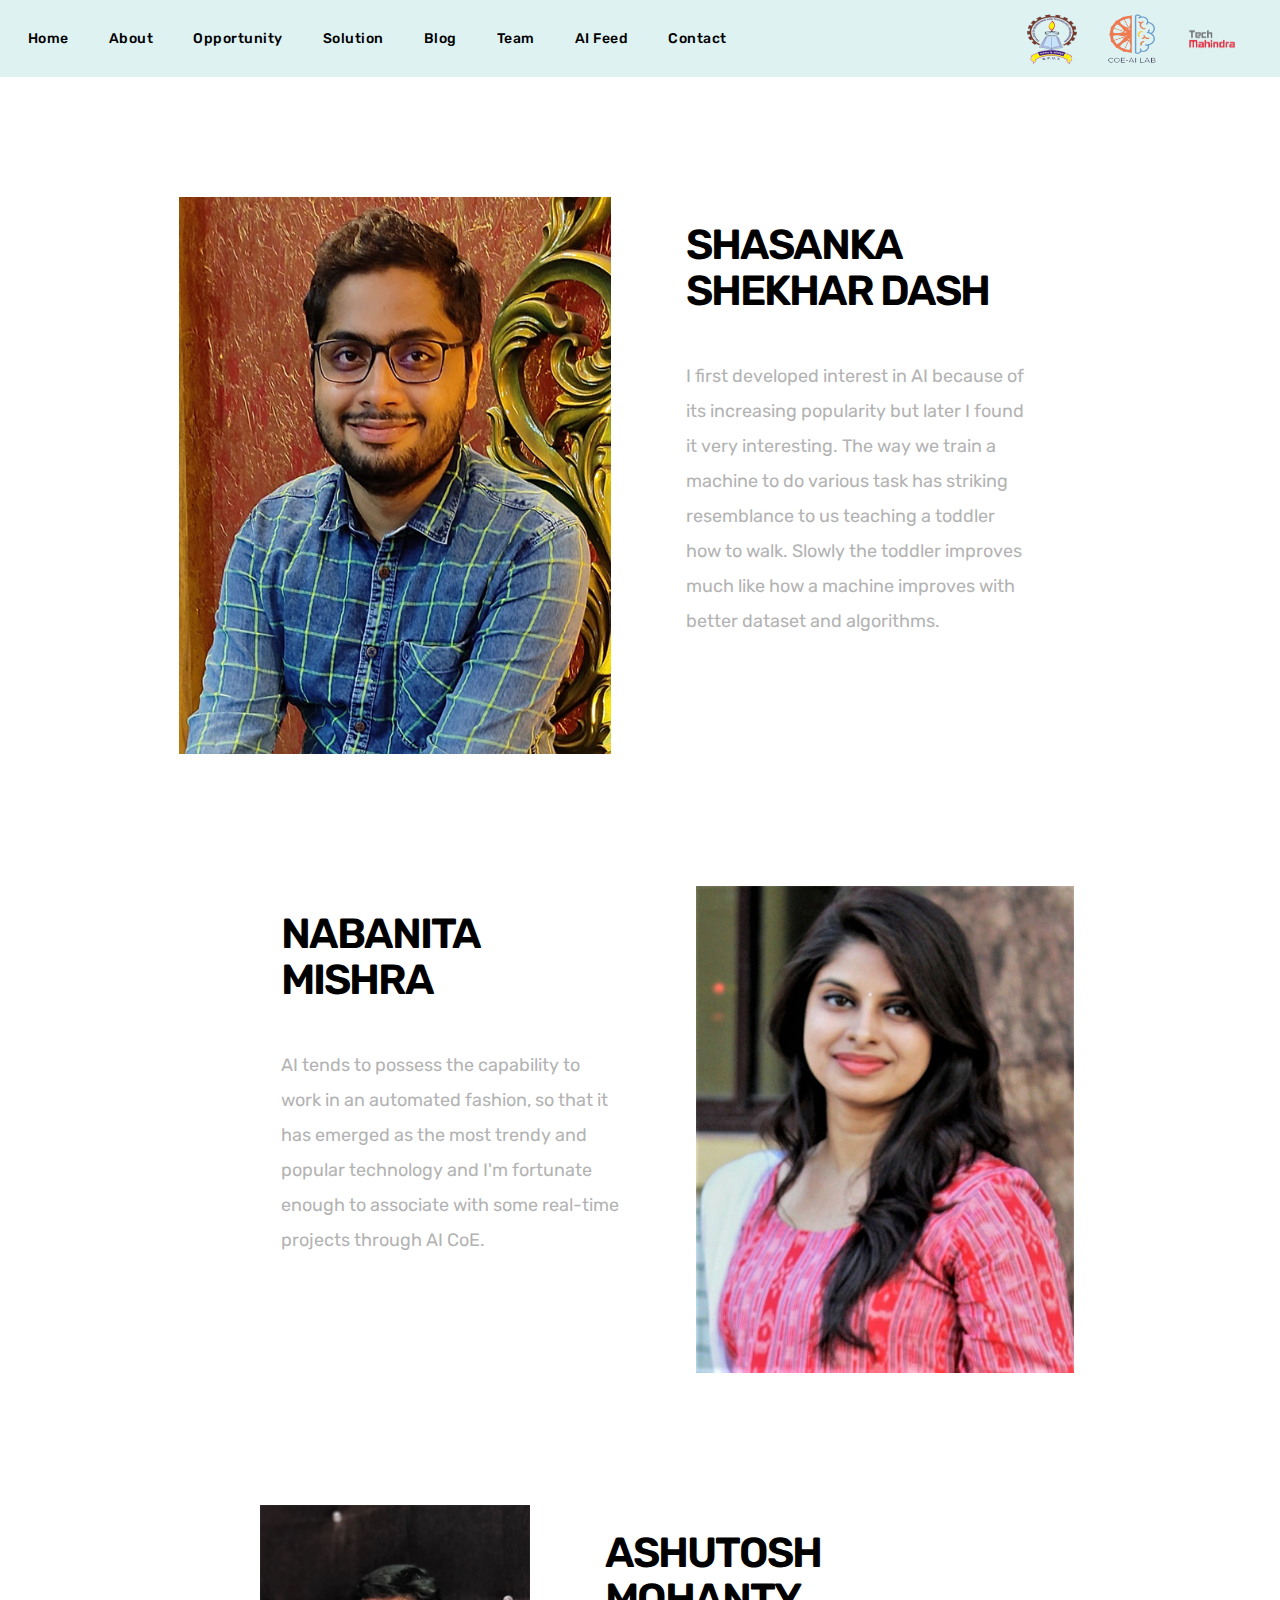
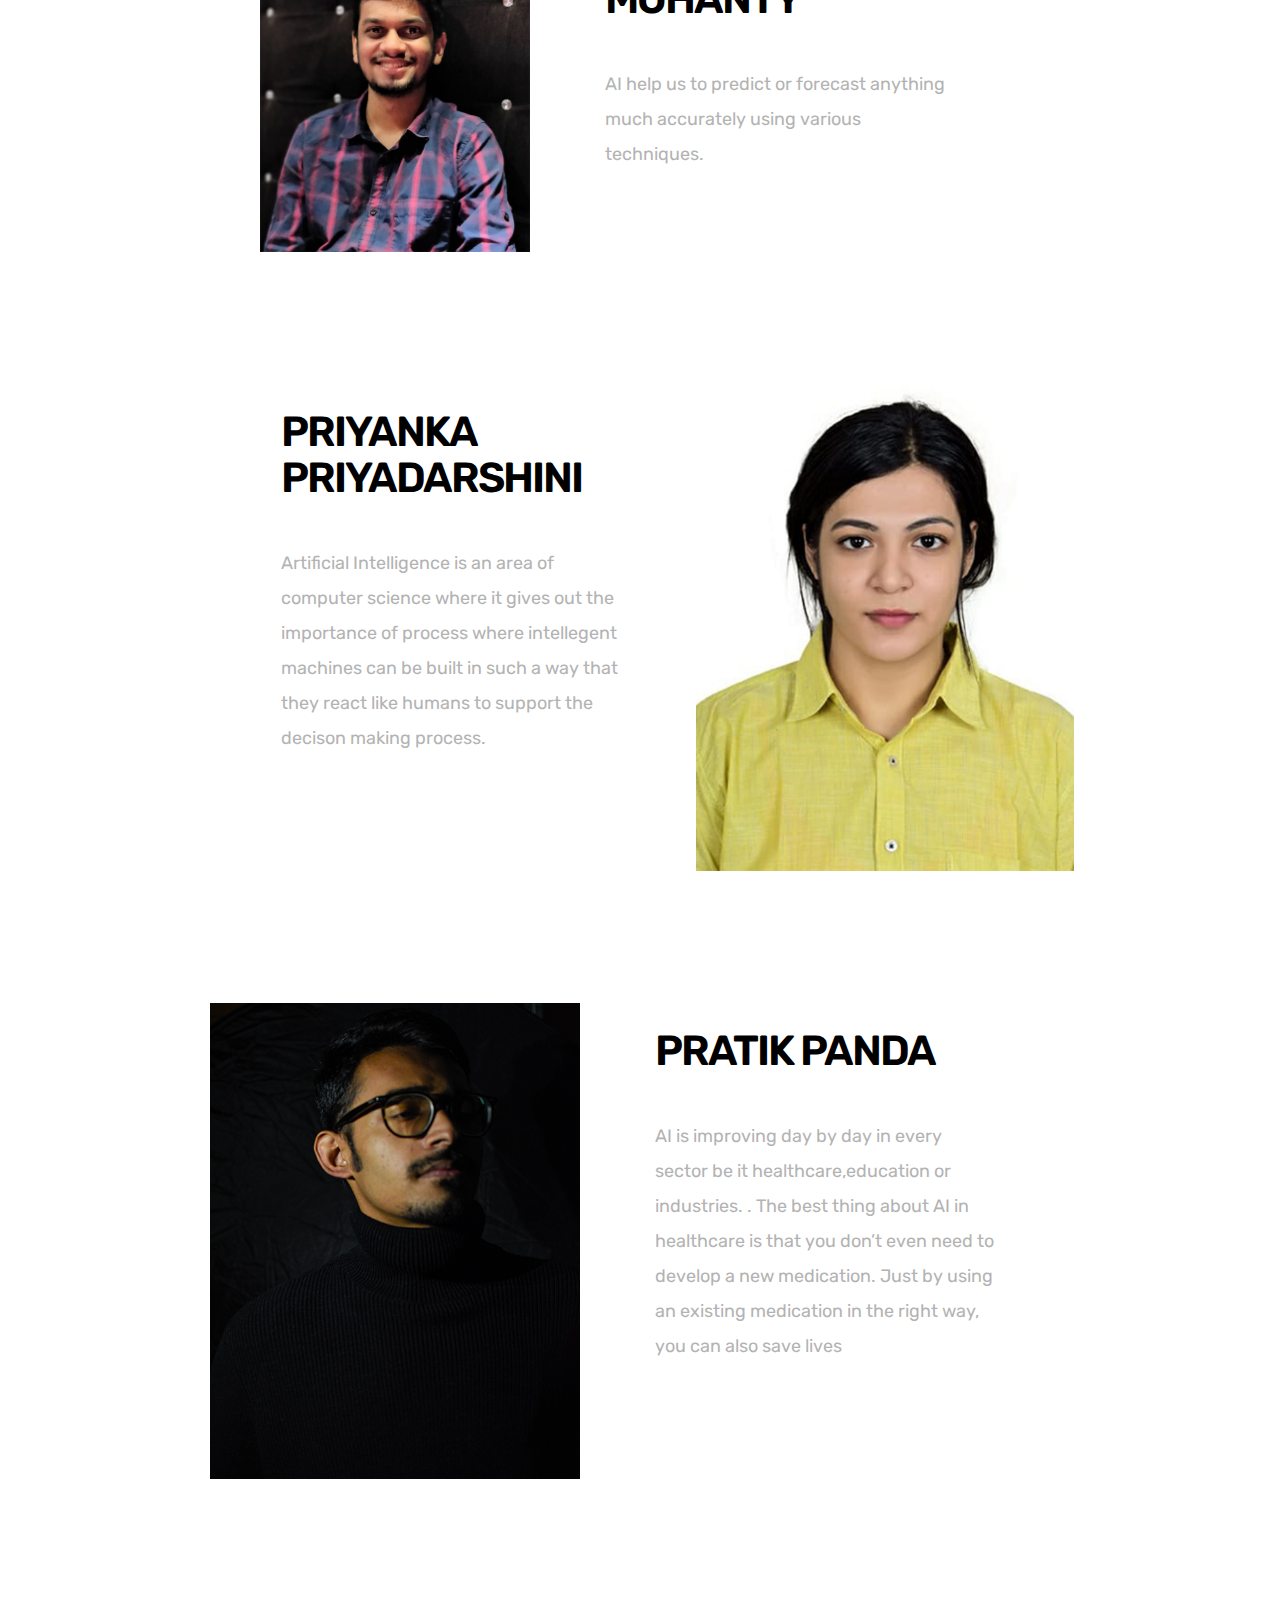
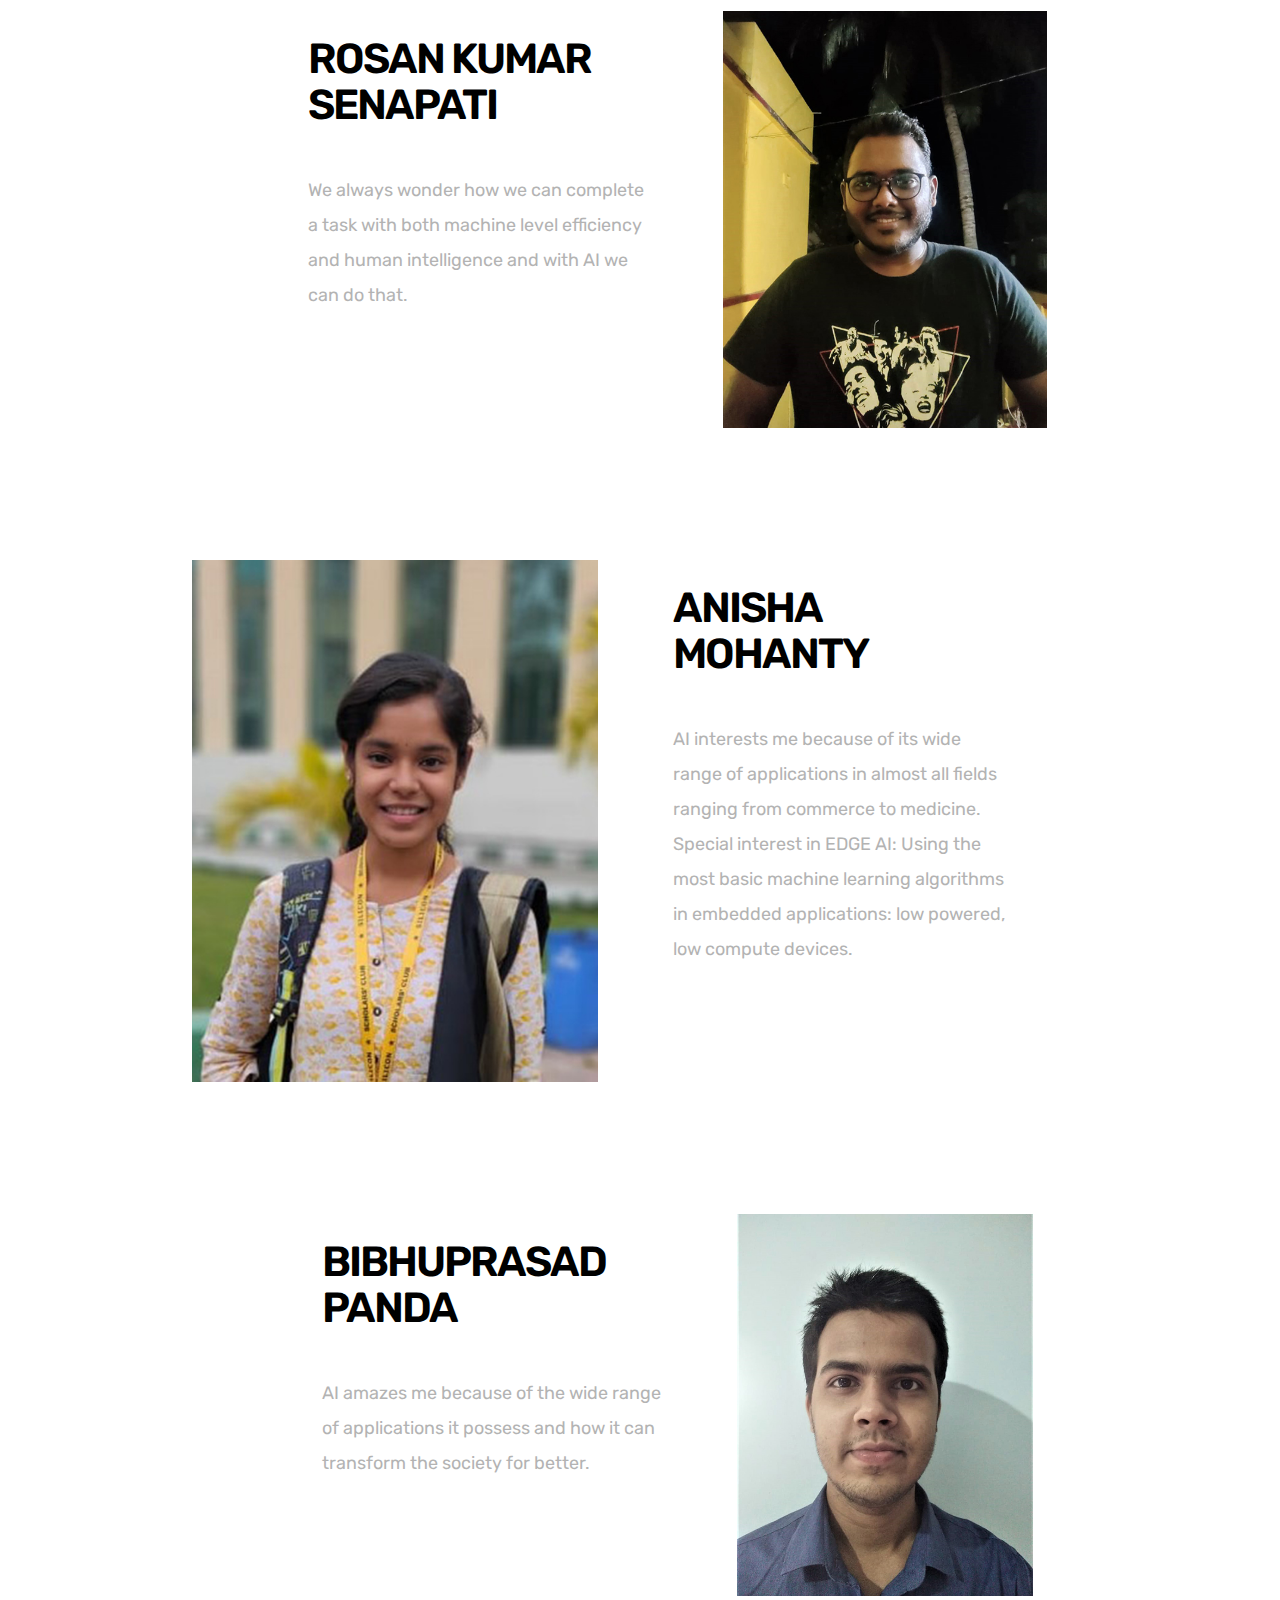
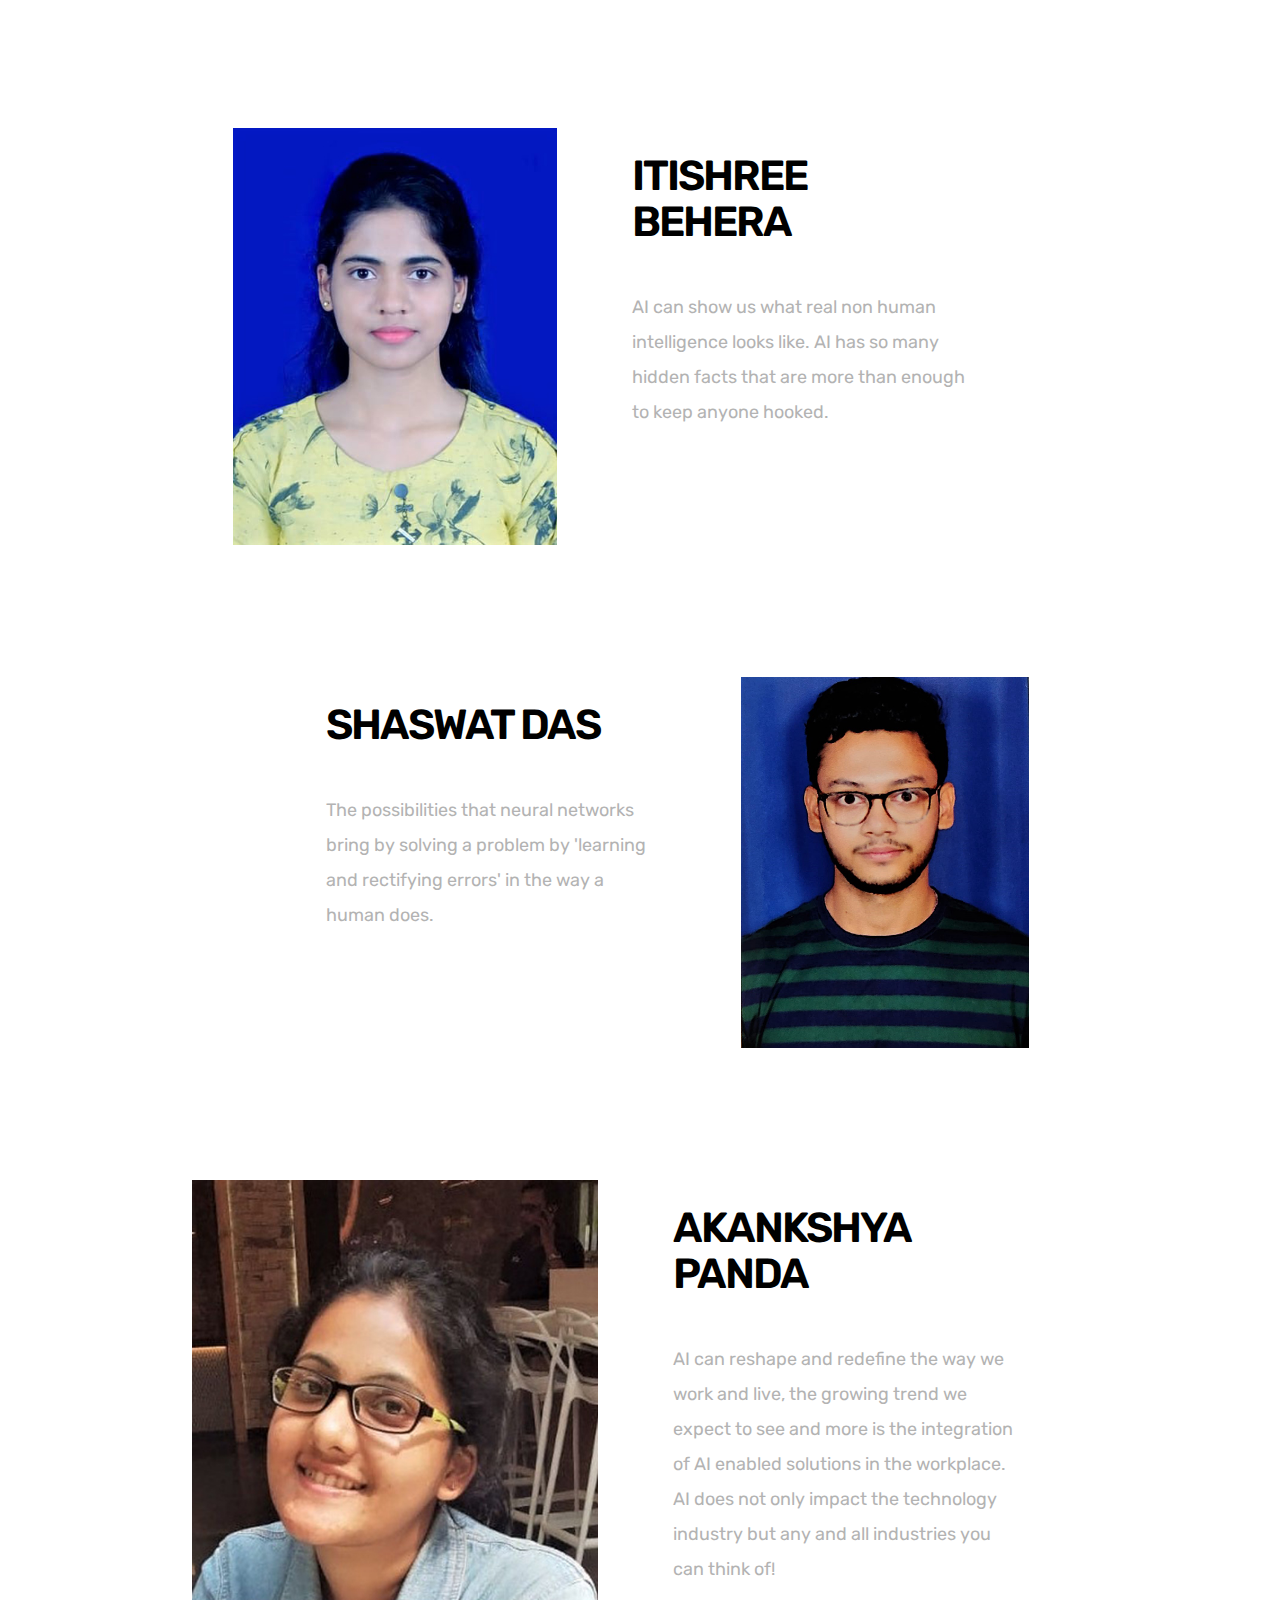
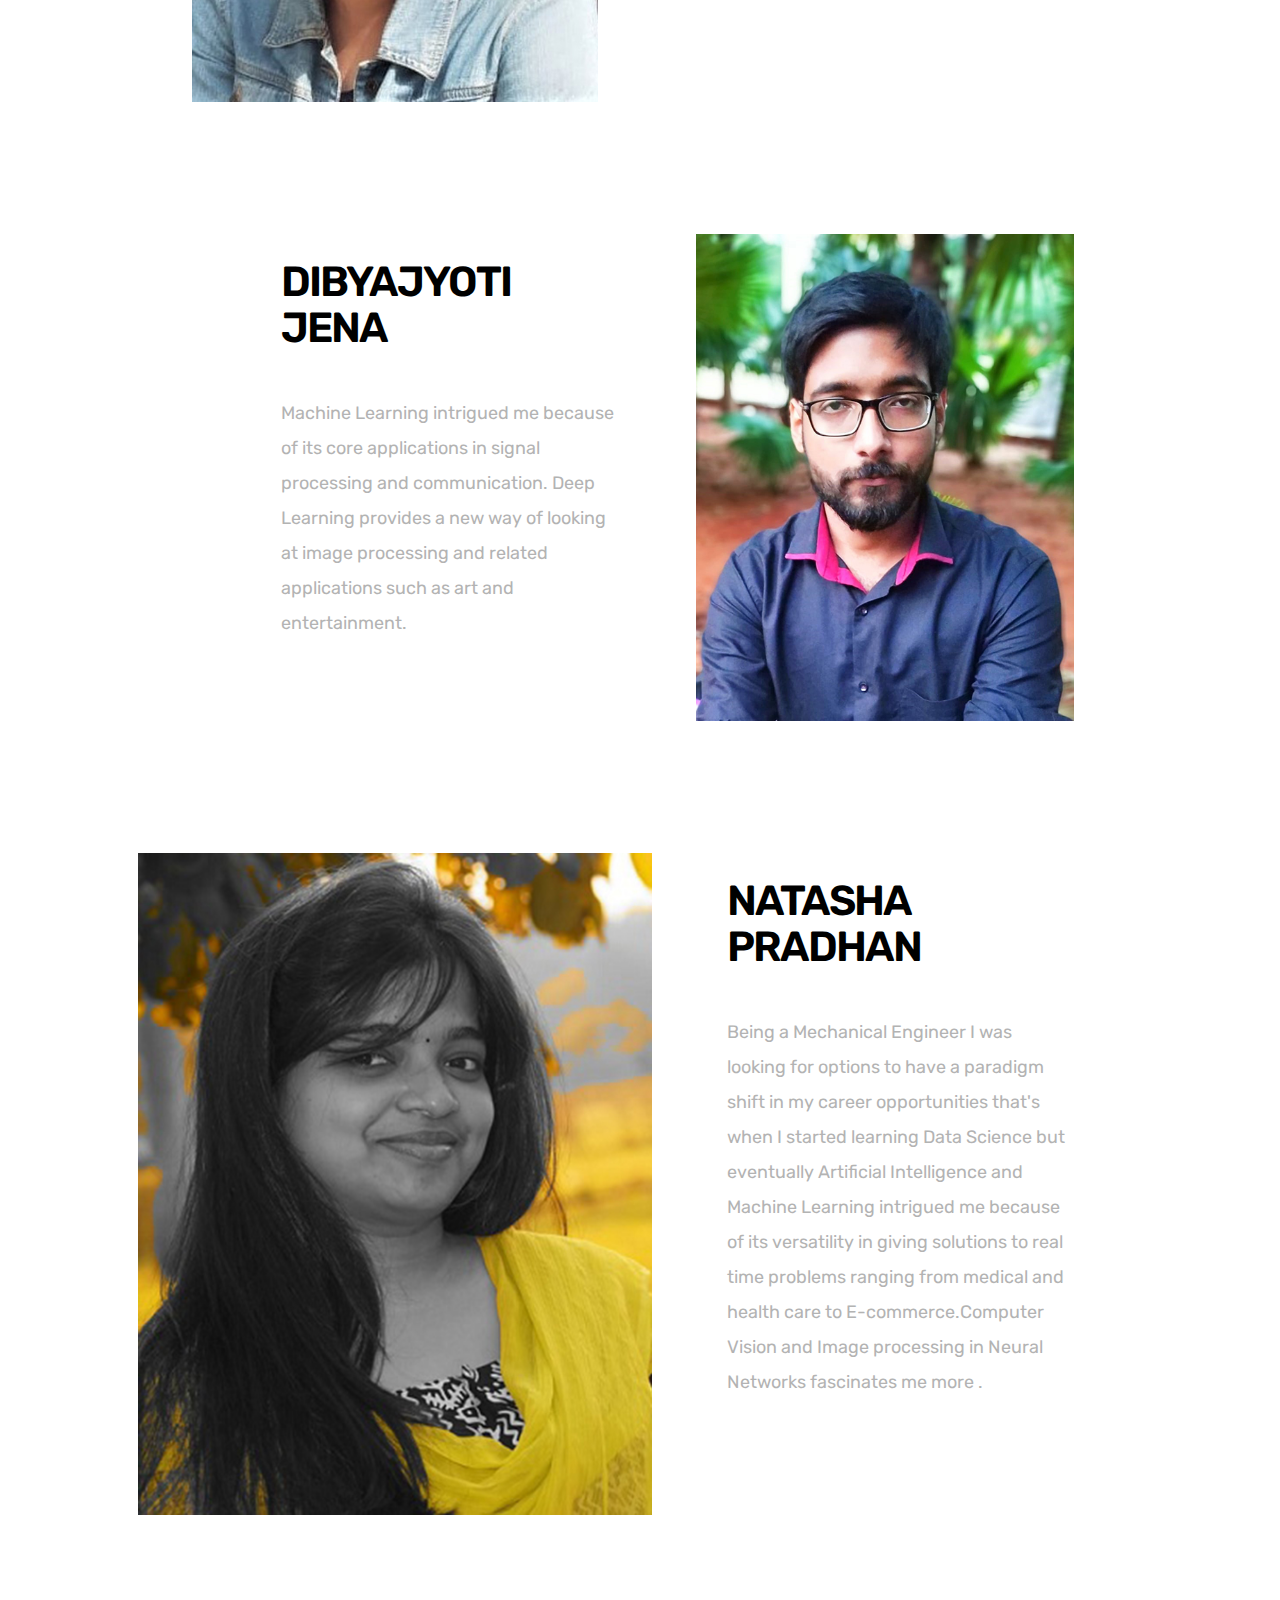
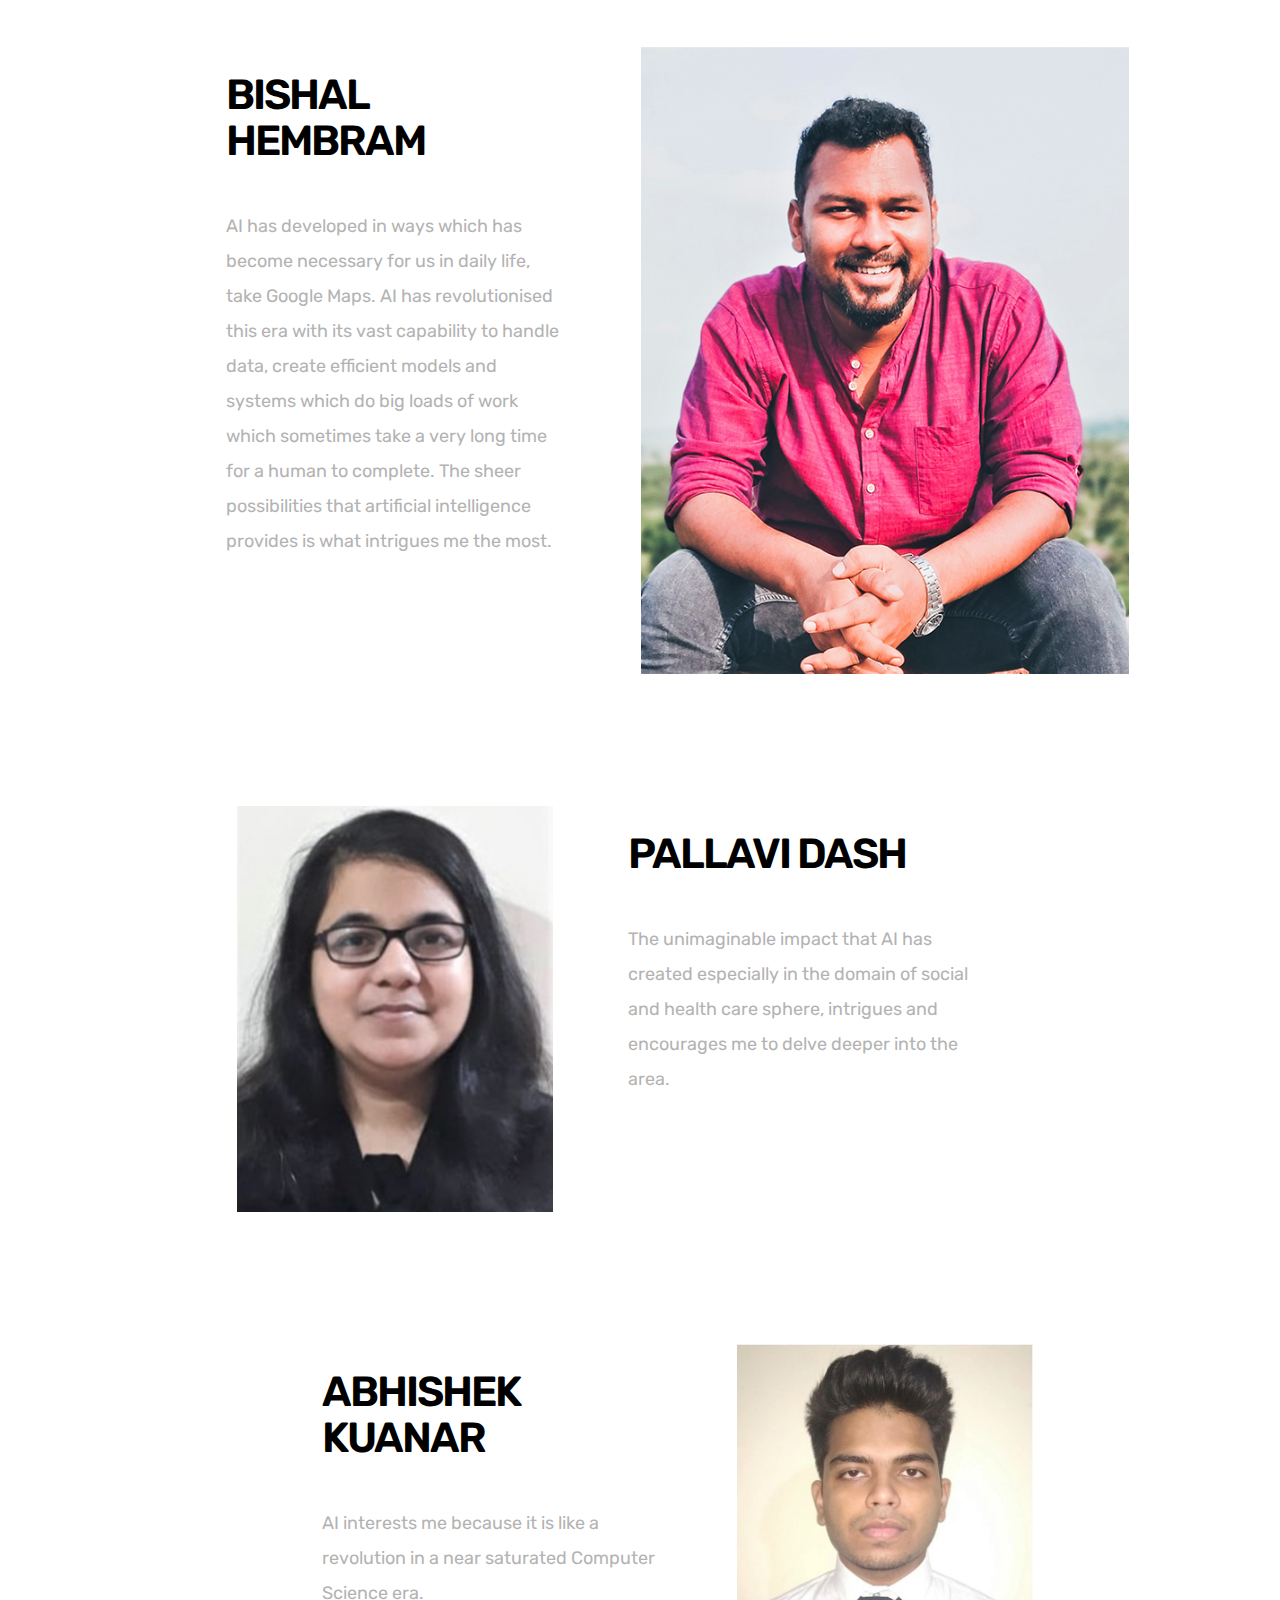
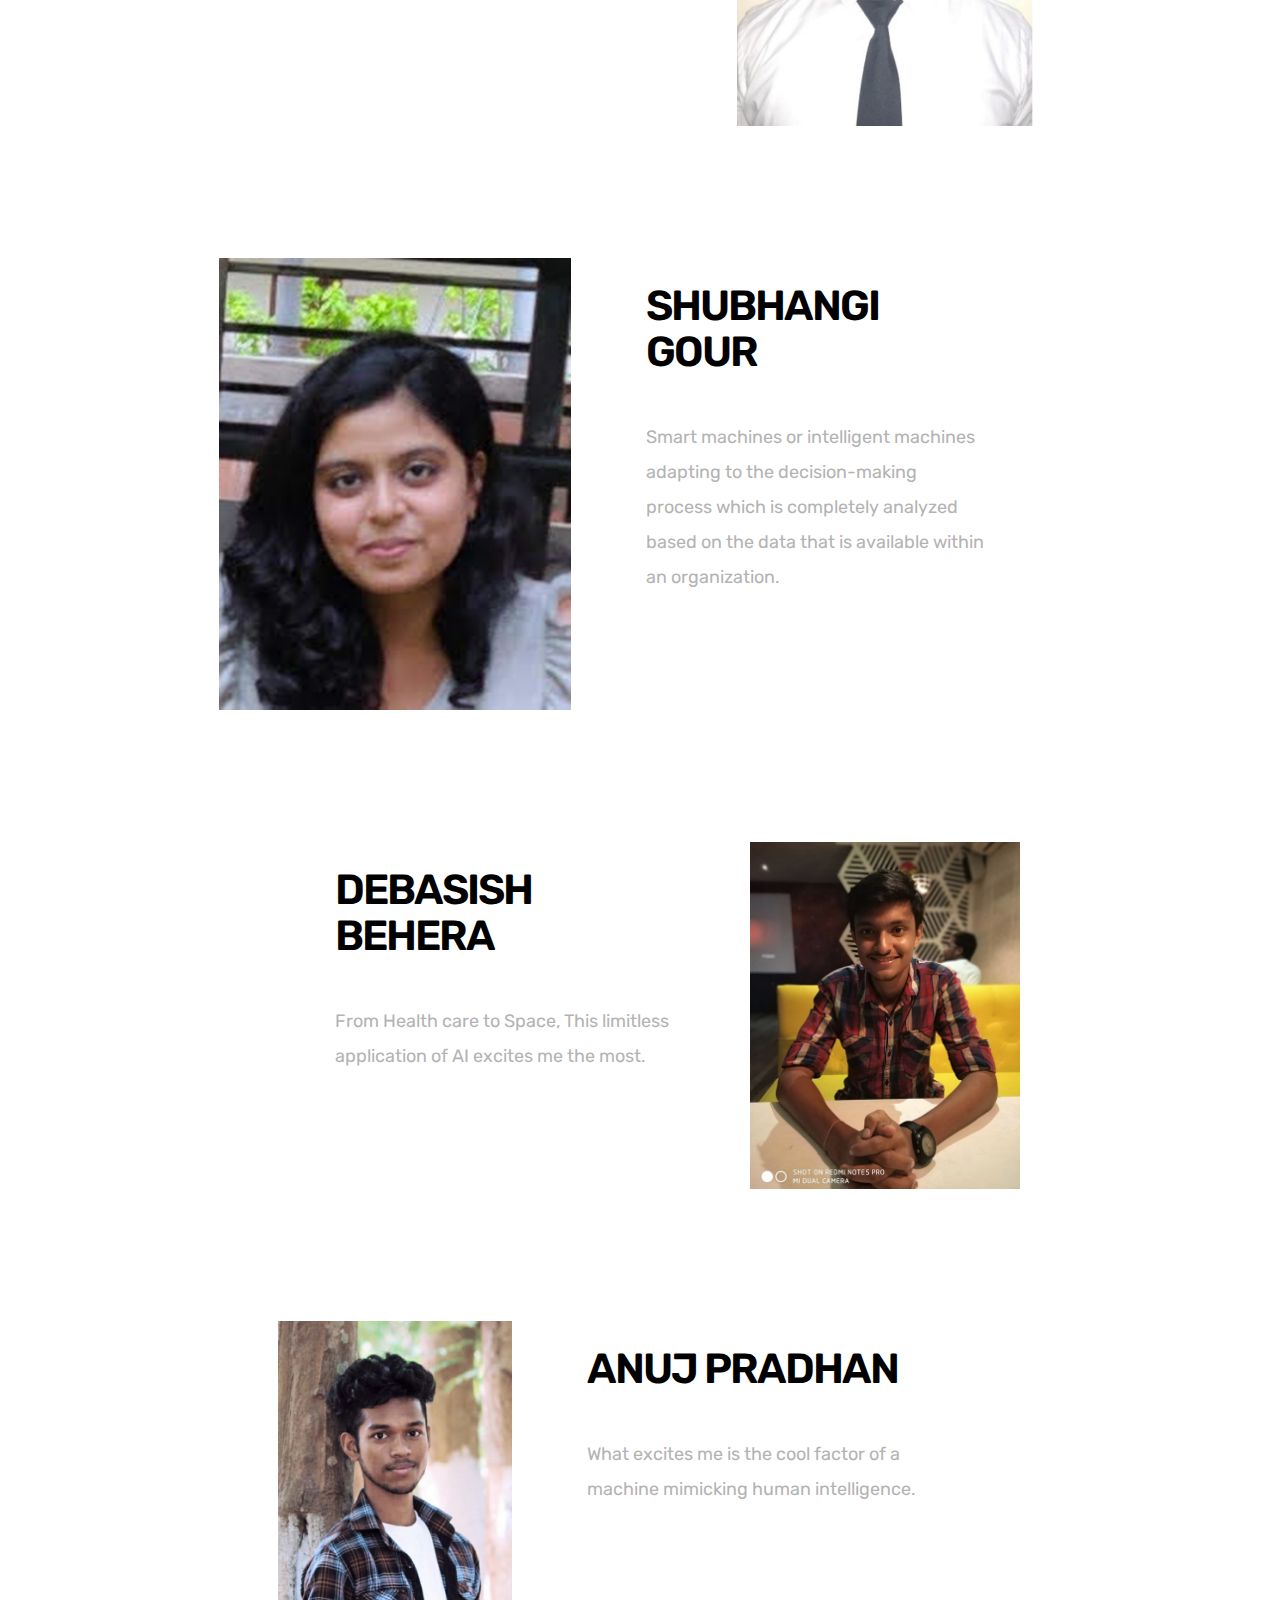
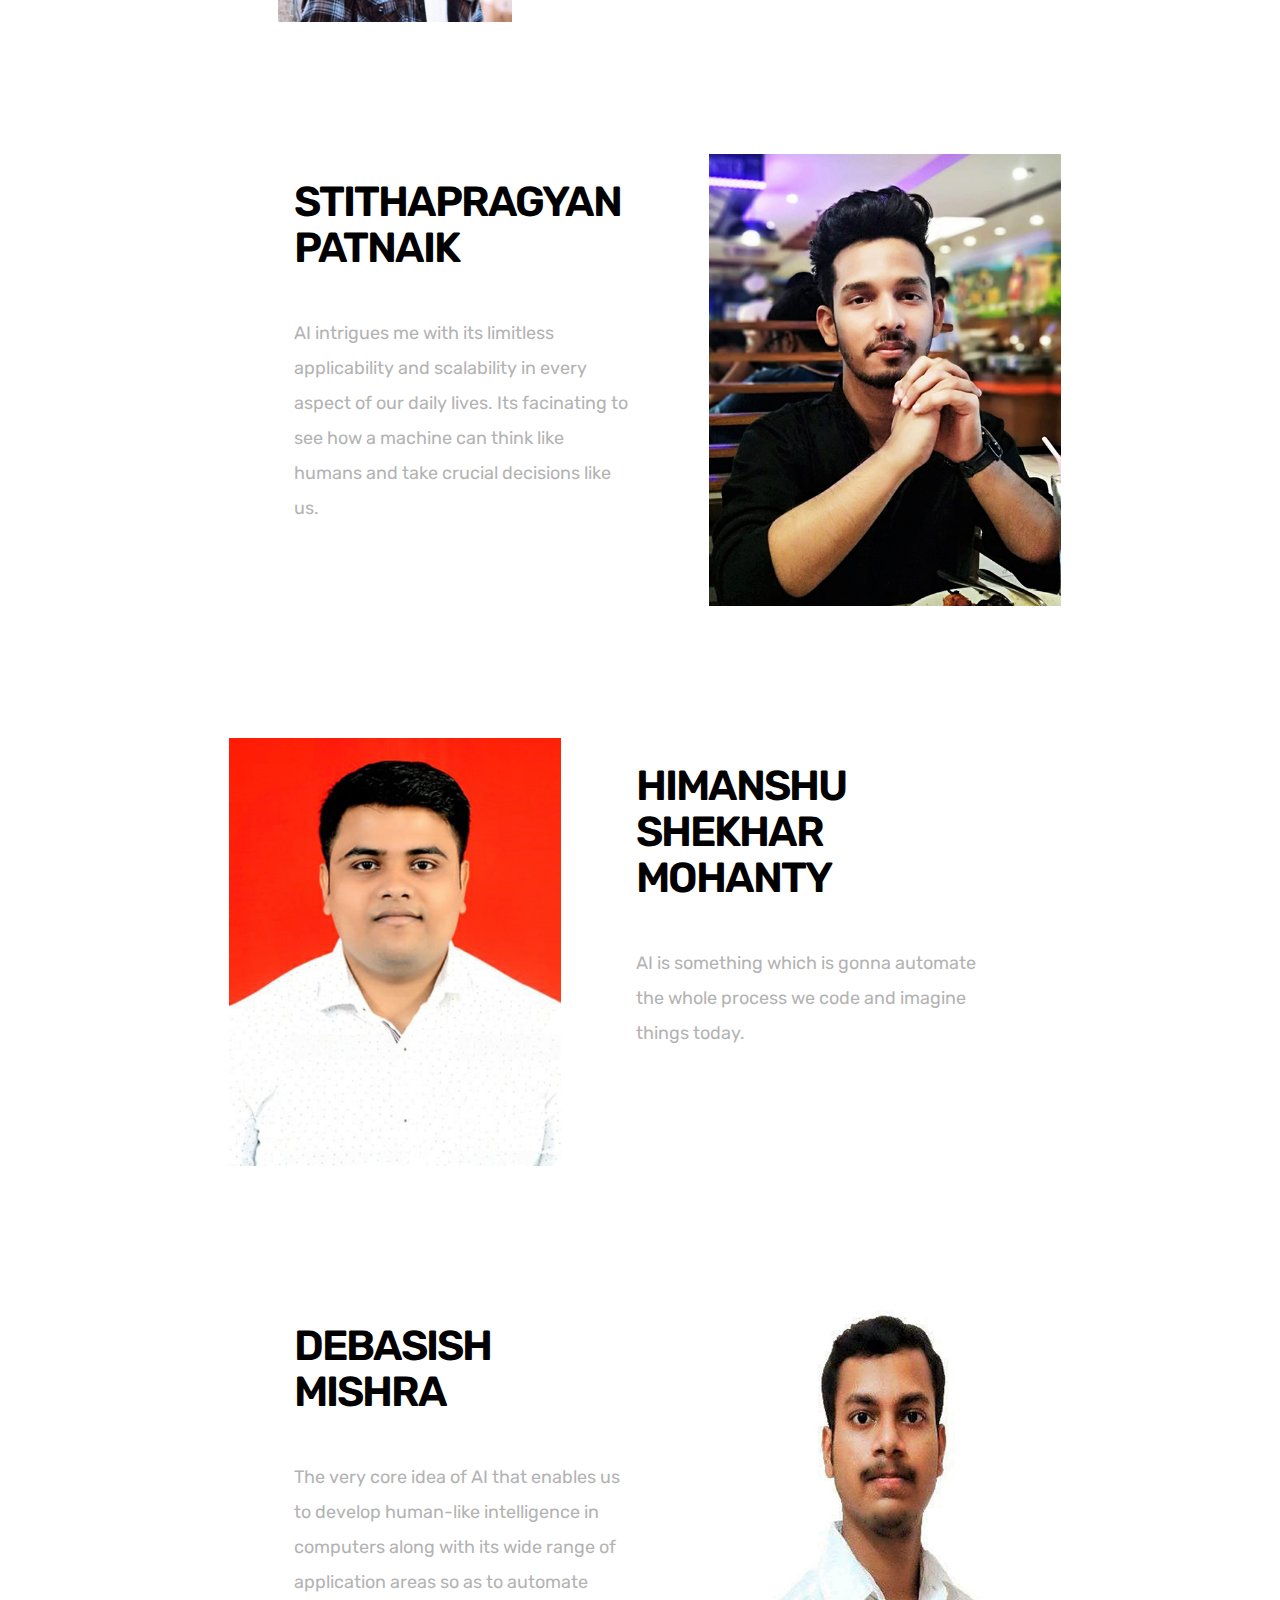
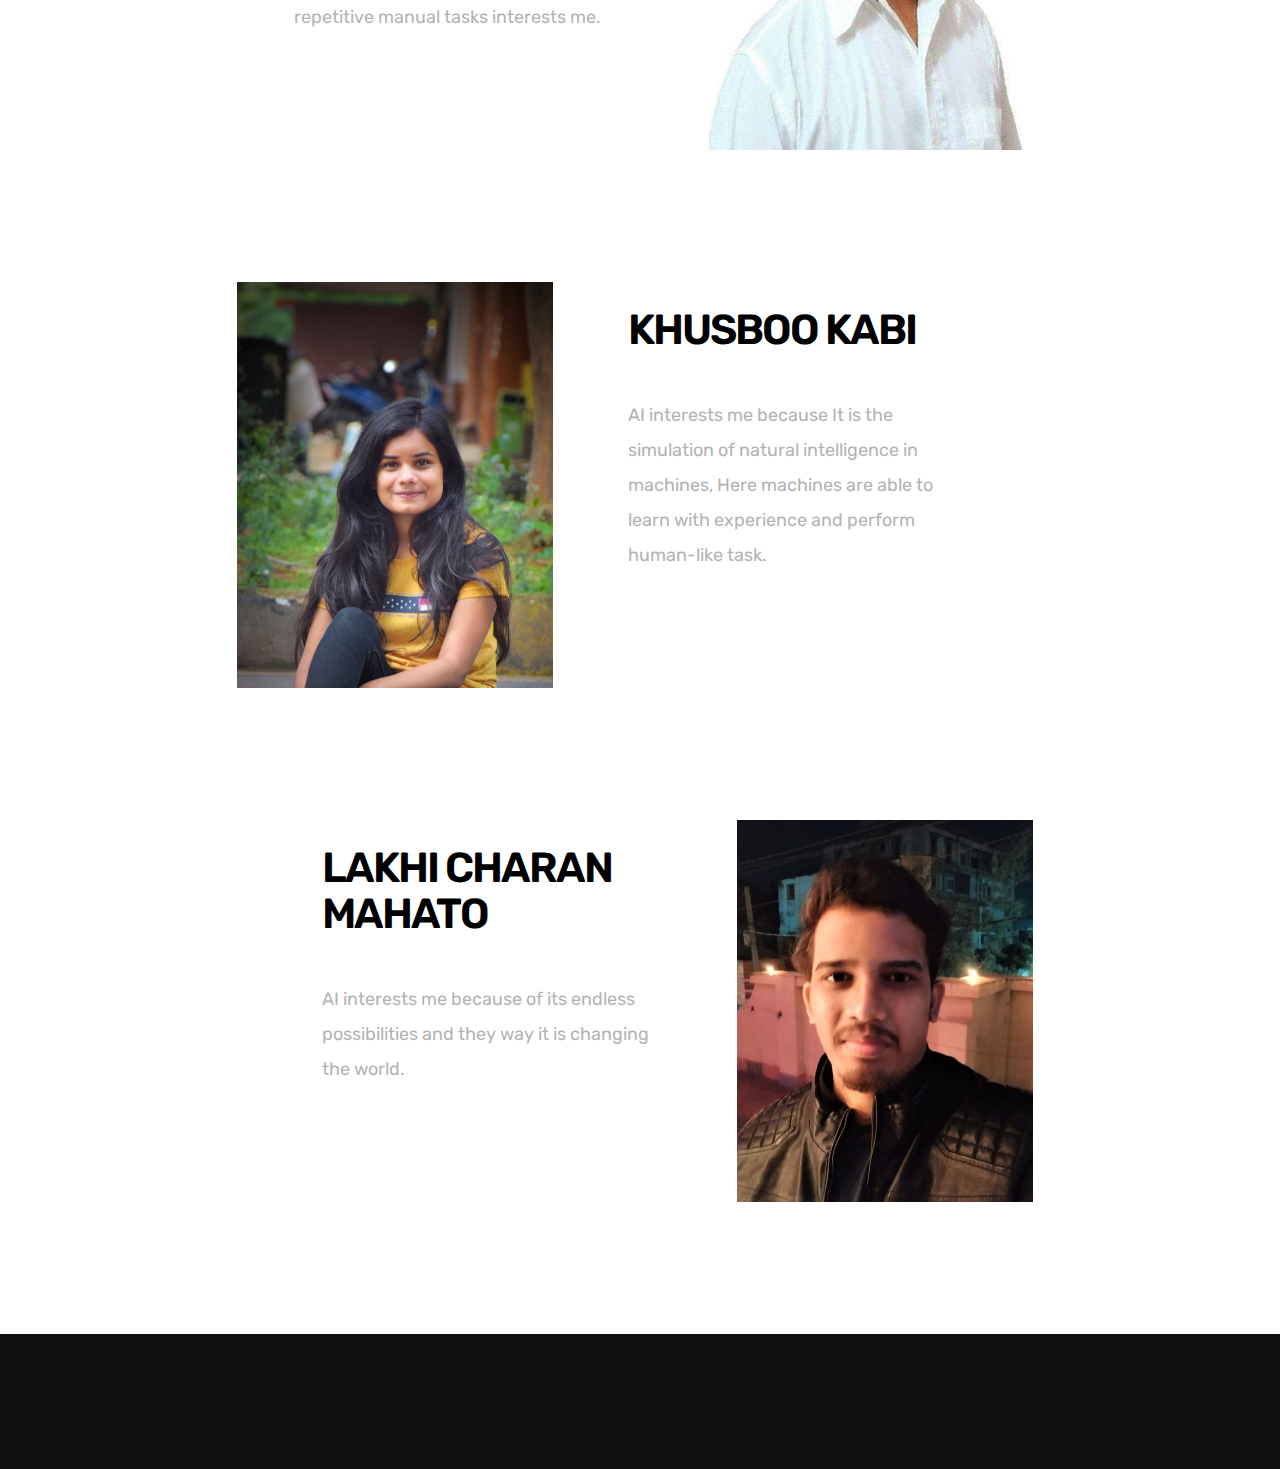
<file: 20-21_interns.html>
<!DOCTYPE HTML>
<html lang="en-US">
    <head>
        <title>CoE-INTERNS-20-21</title>
        <meta http-equiv="Content-Type" content="text/html; charset=UTF-8">
        <meta name="description" content="Template" />
        <meta name="keywords" content="HTML, CSS, JavaScript, PHP" />
        <meta name="author" content="WEB" />
        <meta name="viewport" content="width=device-width, initial-scale=1, maximum-scale=1">

        <link rel="shortcut icon" href="images/favicon.ico" />    
        <link href='https://fonts.googleapis.com/css?family=Rubik:400,700,700i' rel='stylesheet' type='text/css'>		
        <link rel="stylesheet" type="text/css"  href='style.css' />

        <!--[if lt IE 9]>
                <script src="js/html5shiv.js"></script>            
                <script src="js/respond.min.js"></script>                   
        <![endif]-->         
    </head>

    <body class="blog">

        <div class="site-wrapper">   

            <div class="doc-loader">
                <img src="images/coe.png" alt="Coe">
            </div>       

            <header class="header-holder">             
                <div class="menu-wrapper center-relative relative">             
                    <div class="header-logo">
                        <a href="https://www.cet.edu.in/">
                            <img  src="images/cet.png" alt="CET"> 
                        </a>
                        <a href="index.html">
                            <img src="images/coe.png" alt="COE">
                        </a>
                        
                        <a href="https://www.techmahindra.com/en-in/?f=1032362832" target="_blank">
                            <img src="images/new-techm.png" alt="Tech Mahindra">     
                        </a>         
                    </div>

                    <div class="toggle-holder">
                        <div id="toggle">
                            <div class="first-menu-line"></div>
                            <div class="second-menu-line"></div>
                            <div class="third-menu-line"></div>
                        </div>
                    </div>

                    <div class="menu-holder">
                        <nav id="header-main-menu">
                            <ul class="main-menu sm sm-clean">
                                <li>
                                    <a href="index.html#home">Home</a>
                                </li>
                                
                                <li>
                                    <a href="index.html#about">About</a>
                                </li>
								<li>
                                    <a href="index.html#services">Opportunity</a>
                                </li>
                                <!-- <li>
                                    <a href="index.html#clients">Clients</a>
                                </li> -->
                                <li>
                                    <a href="index.html#news">Solution</a>
                                </li>
								 <li>
                                    <a href="https://coeai19.wixsite.com/coe-ai-bbsr" target="_blank">Blog</a>
                                </li>
                                <!-- <li>
                                    <a href="index.html#portfolio">Portfolio</a>
                                </li> -->
                                <!-- <li>
                                    <a href="index.html#pricing">Pricing</a>
                                </li> -->
                                <li>
                                    <a href="index.html#team">Team</a>
                                </li>
								<li>
                                    <a href="feed.html">AI Feed</a>
                                </li>
                               
                                <!-- <li>
                                    <a href="index.html#millstones">Milestones</a>
                                </li> -->
                                <li>
                                    <a href="index.html#contact">Contact</a>
                                </li>
                            </ul>
                        </nav>                       
                    </div>
                    <div class="clear"></div>   
                </div>
            </header>   

            <div id="content" class="site-content">    
                <div class="blog-holder block center-relative">    

                    <article class="relative blog-item-holder center-relative has-post-thumbnail">
                        <div class="blog-item-wrapper">
                            <div class="post-thumbnail">
                                
                                    <div class="post-thumbnail-image"> 
                                        <img src="images/20-21 intern img/sashank.jpg" alt="" />
                                    </div>
                                
                            </div>
                            <div class="entry-holder">
                                <h2 class="entry-title">
                                    
                                    SHASANKA SHEKHAR DASH
                                    
                                </h2> 
                                <div class="entry-info">
                                    <!-- <div class="entry-info-left">
                                        <div class="cat-links">
                                            <ul>
                                                <li>
                                                    <a href="#">Uncategorized</a>
                                                </li>                           
                                            </ul>
                                        </div>       
                                        <div class="entry-date published">
                                            September 10, 2018
                                        </div>                                                              
                                    </div> -->
                                    <div class="excerpt">
                                        <p>
                                            I first developed interest in AI because of its increasing popularity but later I found it very interesting. 
                                            The way we train a machine to do various task has striking resemblance to us teaching a toddler how to walk. 
                                            Slowly the toddler improves much like how a machine improves with better dataset and algorithms.
                                        </p>
                                    </div>
                                </div>            
                                <!-- <a class="item-button" href="single.html">READ MORE</a> -->
                            </div>
                            <div class="clear"></div>
                        </div>
                    </article>   

                    <article class="relative blog-item-holder center-relative has-post-thumbnail">
                        <div class="blog-item-wrapper">
                            <div class="post-thumbnail">
                                
                                    <div class="post-thumbnail-image"> 
                                        <img src="images/20-21 intern img/nitu.jpg" alt="" />
                                    </div>
                                
                            </div>           
                            <div class="entry-holder">
                                <h2 class="entry-title">
                                    NABANITA MISHRA
                                </h2> 
                                <div class="entry-info">
                                    <!-- <div class="entry-info-left">
                                        <div class="cat-links">
                                            <ul>
                                                <li>
                                                    <a href="#">Uncategorized</a>
                                                </li>  
                                            </ul>
                                        </div>       
                                        <div class="entry-date published">
                                            September 10, 2018
                                        </div>                                                              
                                    </div> -->
                                    <div class="excerpt">
                                        <p>
                                            AI tends to possess the capability to work in an automated fashion, so that it has emerged as the most trendy and popular technology and I'm fortunate enough to associate with some real-time projects through AI CoE.
                                        </p>
                                    </div>
                                </div>            
                                <!-- <a class="item-button" href="single.html">READ MORE</a> -->
                            </div>
                            <div class="clear"></div>
                        </div>
                    </article>   

                    <article class="relative blog-item-holder center-relative has-post-thumbnail">
                        <div class="blog-item-wrapper">
                            <div class="post-thumbnail">
                                
                                    <div class="post-thumbnail-image"> 
                                        <img src="images/20-21 intern img/ashu.jpg" alt="" />
                                    </div>
                                
                            </div>
                            <div class="entry-holder">
                                <h2 class="entry-title">
                                    
                                        ASHUTOSH MOHANTY
                                    
                                </h2> 
                                <div class="entry-info">
                                    <!-- <div class="entry-info-left">
                                        <div class="cat-links">
                                            <ul>
                                                <li>
                                                    <a href="#">Uncategorized</a>
                                                </li>                           
                                            </ul>
                                        </div>       
                                        <div class="entry-date published">
                                            September 10, 2018
                                        </div>                                                              
                                    </div> -->
                                    <div class="excerpt">
                                        <p>
                                            AI help us to predict or forecast anything much accurately using various techniques.
                                        </p>
                                    </div>
                                </div>            
                                <!-- <a class="item-button" href="single.html">READ MORE</a> -->
                            </div>
                            <div class="clear"></div>
                        </div>
                    </article>

                    <article class="relative blog-item-holder center-relative has-post-thumbnail">
                        <div class="blog-item-wrapper">
                            <div class="post-thumbnail">
                                
                                    <div class="post-thumbnail-image"> 
                                        <img src="images/20-21 intern img/priyanka.jpg" alt="" />
                                    </div>
                                
                            </div>           
                            <div class="entry-holder">
                                <h2 class="entry-title">
                                    PRIYANKA PRIYADARSHINI
                                </h2> 
                                <div class="entry-info">
                                    <!-- <div class="entry-info-left">
                                        <div class="cat-links">
                                            <ul>
                                                <li>
                                                    <a href="#">Uncategorized</a>
                                                </li>  
                                            </ul>
                                        </div>       
                                        <div class="entry-date published">
                                            September 10, 2018
                                        </div>                                                              
                                    </div> -->
                                    <div class="excerpt">
                                        <p>
                                            Artificial Intelligence is an area of computer science where it gives out the importance of process where intellegent machines can be built in 					    such a way that they react like humans to support the decison making process.
                                        </p>
                                    </div>
                                </div>            
                                <!-- <a class="item-button" href="single.html">READ MORE</a> -->
                            </div>
                            <div class="clear"></div>
                        </div>
                    </article>
                    
                    <article class="relative blog-item-holder center-relative has-post-thumbnail">
                        <div class="blog-item-wrapper">
                            <div class="post-thumbnail">
                                
                                    <div class="post-thumbnail-image"> 
                                        <img src="images/20-21 intern img/pratik.jpg" alt="" />
                                    </div>
                                
                            </div>
                            <div class="entry-holder">
                                <h2 class="entry-title">
                                    PRATIK PANDA
                                </h2> 
                                <div class="entry-info">
                                    <!-- <div class="entry-info-left">
                                        <div class="cat-links">
                                            <ul>
                                                <li>
                                                    <a href="#">Uncategorized</a>
                                                </li>                           
                                            </ul>
                                        </div>       
                                        <div class="entry-date published">
                                            September 10, 2018
                                        </div>                                                              
                                    </div> -->
                                    <div class="excerpt">
                                        <p>
                                            AI is improving day by day in every sector be it healthcare,education or industries. . The best thing about AI in healthcare is that you don’t 					    even need to develop a new medication. Just by using an existing medication in the right way, you can also save lives
                                        </p>
                                    </div>
                                </div>            
                                <!-- <a class="item-button" href="single.html">READ MORE</a> -->
                            </div>
                            <div class="clear"></div>
                        </div>
                    </article>

                    <article class="relative blog-item-holder center-relative has-post-thumbnail">
                        <div class="blog-item-wrapper">
                            <div class="post-thumbnail">
                                
                                    <div class="post-thumbnail-image"> 
                                        <img src="images/20-21 intern img/rosan.jpg" alt="" />
                                    </div>
                                
                            </div>           
                            <div class="entry-holder">
                                <h2 class="entry-title">
                                    ROSAN KUMAR SENAPATI
                                </h2> 
                                <div class="entry-info">
                                    <!-- <div class="entry-info-left">
                                        <div class="cat-links">
                                            <ul>
                                                <li>
                                                    <a href="#">Uncategorized</a>
                                                </li>  
                                            </ul>
                                        </div>       
                                        <div class="entry-date published">
                                            September 10, 2018
                                        </div>                                                              
                                    </div> -->
                                    <div class="excerpt">
                                        <p>
                                            We always wonder how we can complete a task with both machine level efficiency and human intelligence and with AI we can do that.
                                        </p>
                                    </div>
                                </div>            
                                <!-- <a class="item-button" href="single.html">READ MORE</a> -->
                            </div>
                            <div class="clear"></div>
                        </div>
                    </article>

                    <article class="relative blog-item-holder center-relative has-post-thumbnail">
                        <div class="blog-item-wrapper">
                            <div class="post-thumbnail">
                                
                                    <div class="post-thumbnail-image"> 
                                        <img src="images/20-21 intern img/anisha.jpg" alt="" />
                                    </div>
                                
                            </div>
                            <div class="entry-holder">
                                <h2 class="entry-title">
                                    ANISHA MOHANTY
                                </h2> 
                                <div class="entry-info">
                                    <!-- <div class="entry-info-left">
                                        <div class="cat-links">
                                            <ul>
                                                <li>
                                                    <a href="#">Uncategorized</a>
                                                </li>                           
                                            </ul>
                                        </div>       
                                        <div class="entry-date published">
                                            September 10, 2018
                                        </div>                                                              
                                    </div> -->
                                    <div class="excerpt">
                                        <p>
                                            AI interests me because of its wide range of applications in almost all fields ranging from commerce to medicine. Special interest in EDGE AI: Using the most basic machine learning algorithms in embedded applications: low powered, low compute devices.
                                        </p>
                                    </div>
                                </div>            
                                <!-- <a class="item-button" href="single.html">READ MORE</a> -->
                            </div>
                            <div class="clear"></div>
                        </div>
                    </article>

                    <article class="relative blog-item-holder center-relative has-post-thumbnail">
                        <div class="blog-item-wrapper">
                            <div class="post-thumbnail">
                                
                                    <div class="post-thumbnail-image"> 
                                        <img src="images/20-21 intern img/bibhu.jpg" alt="" />
                                    </div>
                                
                            </div>           
                            <div class="entry-holder">
                                <h2 class="entry-title">
                                    BIBHUPRASAD PANDA
                                </h2> 
                                <div class="entry-info">
                                    <!-- <div class="entry-info-left">
                                        <div class="cat-links">
                                            <ul>
                                                <li>
                                                    <a href="#">Uncategorized</a>
                                                </li>  
                                            </ul>
                                        </div>       
                                        <div class="entry-date published">
                                            September 10, 2018
                                        </div>                                                              
                                    </div> -->
                                    <div class="excerpt">
                                        <p>
                                            AI amazes me because of the wide range of applications it possess and how it can transform the society for better.
                                        </p>
                                    </div>
                                </div>            
                                <!-- <a class="item-button" href="single.html">READ MORE</a> -->
                            </div>
                            <div class="clear"></div>
                        </div>
                    </article>

                    <article class="relative blog-item-holder center-relative has-post-thumbnail">
                        <div class="blog-item-wrapper">
                            <div class="post-thumbnail">
                                
                                    <div class="post-thumbnail-image"> 
                                        <img src="images/20-21 intern img/itishree.jpg" alt="" />
                                    </div>
                                
                            </div>
                            <div class="entry-holder">
                                <h2 class="entry-title">
                                    ITISHREE BEHERA
                                </h2> 
                                <div class="entry-info">
                                    <!-- <div class="entry-info-left">
                                        <div class="cat-links">
                                            <ul>
                                                <li>
                                                    <a href="#">Uncategorized</a>
                                                </li>                           
                                            </ul>
                                        </div>       
                                        <div class="entry-date published">
                                            September 10, 2018
                                        </div>                                                              
                                    </div> -->
                                    <div class="excerpt">
                                        <p>
                                            AI can show us what real non human intelligence looks like. AI has so many hidden facts that are more than enough to keep anyone hooked.
                                        </p>
                                    </div>
                                </div>            
                                <!-- <a class="item-button" href="single.html">READ MORE</a> -->
                            </div>
                            <div class="clear"></div>
                        </div>
                    </article>

                    <article class="relative blog-item-holder center-relative has-post-thumbnail">
                        <div class="blog-item-wrapper">
                            <div class="post-thumbnail">
                                
                                    <div class="post-thumbnail-image"> 
                                        <img src="images/20-21 intern img/shaswat.jpg" alt="" />
                                    </div>
                                
                            </div>           
                            <div class="entry-holder">
                                <h2 class="entry-title">
                                    SHASWAT DAS
                                </h2> 
                                <div class="entry-info">
                                    <!-- <div class="entry-info-left">
                                        <div class="cat-links">
                                            <ul>
                                                <li>
                                                    <a href="#">Uncategorized</a>
                                                </li>  
                                            </ul>
                                        </div>       
                                        <div class="entry-date published">
                                            September 10, 2018
                                        </div>                                                              
                                    </div> -->
                                    <div class="excerpt">
                                        <p>
                                            The possibilities that neural networks bring by solving a problem by 'learning and rectifying errors' in the way a human does.
                                        </p>
                                    </div>
                                </div>            
                                <!-- <a class="item-button" href="single.html">READ MORE</a> -->
                            </div>
                            <div class="clear"></div>
                        </div>
                    </article>

                    <article class="relative blog-item-holder center-relative has-post-thumbnail">
                        <div class="blog-item-wrapper">
                            <div class="post-thumbnail">
                                
                                    <div class="post-thumbnail-image"> 
                                        <img src="images/20-21 intern img/akanshya.jpg" alt="" />
                                    </div>
                                
                            </div>
                            <div class="entry-holder">
                                <h2 class="entry-title">
                                    AKANKSHYA PANDA
                                </h2> 
                                <div class="entry-info">
                                    <!-- <div class="entry-info-left">
                                        <div class="cat-links">
                                            <ul>
                                                <li>
                                                    <a href="#">Uncategorized</a>
                                                </li>                           
                                            </ul>
                                        </div>       
                                        <div class="entry-date published">
                                            September 10, 2018
                                        </div>                                                              
                                    </div> -->
                                    <div class="excerpt">
                                        <p>
                                            AI can reshape and redefine the way we work and live, the growing trend we expect to see and more is the integration of AI enabled solutions in the workplace. AI does not only impact the technology industry but any and all industries you can think of!
                                        </p>
                                    </div>
                                </div>            
                                <!-- <a class="item-button" href="single.html">READ MORE</a> -->
                            </div>
                            <div class="clear"></div>
                        </div>
                    </article>

                    <article class="relative blog-item-holder center-relative has-post-thumbnail">
                        <div class="blog-item-wrapper">
                            <div class="post-thumbnail">
                                
                                    <div class="post-thumbnail-image"> 
                                        <img src="images/20-21 intern img/dibya.jpg" alt="" />
                                    </div>
                                
                            </div>           
                            <div class="entry-holder">
                                <h2 class="entry-title">
                                    DIBYAJYOTI JENA
                                </h2> 
                                <div class="entry-info">
                                    <!-- <div class="entry-info-left">
                                        <div class="cat-links">
                                            <ul>
                                                <li>
                                                    <a href="#">Uncategorized</a>
                                                </li>  
                                            </ul>
                                        </div>       
                                        <div class="entry-date published">
                                            September 10, 2018
                                        </div>                                                              
                                    </div> -->
                                    <div class="excerpt">
                                        <p>
                                            Machine Learning intrigued me because of its core applications in signal processing and communication. Deep Learning provides a new way of looking at image processing and related applications such as art and entertainment.
                                        </p>
                                    </div>
                                </div>            
                                <!-- <a class="item-button" href="single.html">READ MORE</a> -->
                            </div>
                            <div class="clear"></div>
                        </div>
                    </article>

                    <article class="relative blog-item-holder center-relative has-post-thumbnail">
                        <div class="blog-item-wrapper">
                            <div class="post-thumbnail">
                                
                                    <div class="post-thumbnail-image"> 
                                        <img src="images/20-21 intern img/natasha.jpg" alt="" />
                                    </div>
                                
                            </div>
                            <div class="entry-holder">
                                <h2 class="entry-title">
                                    NATASHA PRADHAN
                                </h2> 
                                <div class="entry-info">
                                    <!-- <div class="entry-info-left">
                                        <div class="cat-links">
                                            <ul>
                                                <li>
                                                    <a href="#">Uncategorized</a>
                                                </li>                           
                                            </ul>
                                        </div>       
                                        <div class="entry-date published">
                                            September 10, 2018
                                        </div>                                                              
                                    </div> -->
                                    <div class="excerpt">
                                        <p>
                                            Being a Mechanical Engineer I was looking for options to have a paradigm shift in my career opportunities that's when I started learning Data 					    Science but eventually Artificial Intelligence and Machine Learning intrigued me because of its versatility in giving solutions to real time 					    problems ranging from medical and health care to E-commerce.Computer Vision and Image processing in Neural Networks fascinates me more .
					</p>
                                    </div>
                                </div>            
                                <!-- <a class="item-button" href="single.html">READ MORE</a> -->
                            </div>
                            <div class="clear"></div>
                        </div>
                    </article>

                    <article class="relative blog-item-holder center-relative has-post-thumbnail">
                        <div class="blog-item-wrapper">
                            <div class="post-thumbnail">
                                
                                    <div class="post-thumbnail-image"> 
                                        <img src="images/20-21 intern img/bishal.jpg" alt="" />
                                    </div>
                                
                            </div>           
                            <div class="entry-holder">
                                <h2 class="entry-title">
                                    BISHAL HEMBRAM
                                </h2> 
                                <div class="entry-info">
                                    <!-- <div class="entry-info-left">
                                        <div class="cat-links">
                                            <ul>
                                                <li>
                                                    <a href="#">Uncategorized</a>
                                                </li>  
                                            </ul>
                                        </div>       
                                        <div class="entry-date published">
                                            September 10, 2018
                                        </div>                                                              
                                    </div> -->
                                    <div class="excerpt">
                                        <p>
                                            AI has developed in ways which has become necessary for us in daily life, take Google Maps. AI has revolutionised this era with its vast 					    capability to handle data, create efficient models and systems which do big loads of work which sometimes take a very long time for a human to 					    complete. The sheer possibilities that artificial intelligence provides is what intrigues me the most.
                                        </p>
                                    </div>
                                </div>            
                                <!-- <a class="item-button" href="single.html">READ MORE</a> -->
                            </div>
                            <div class="clear"></div>
                        </div>
                    </article>

                    <article class="relative blog-item-holder center-relative has-post-thumbnail">
                        <div class="blog-item-wrapper">
                            <div class="post-thumbnail">
                                
                                    <div class="post-thumbnail-image"> 
                                        <img src="images/20-21 intern img/pallavi.jpg" alt="" />
                                    </div>
                                
                            </div>
                            <div class="entry-holder">
                                <h2 class="entry-title">
                                    PALLAVI DASH
                                </h2> 
                                <div class="entry-info">
                                    <!-- <div class="entry-info-left">
                                        <div class="cat-links">
                                            <ul>
                                                <li>
                                                    <a href="#">Uncategorized</a>
                                                </li>                           
                                            </ul>
                                        </div>       
                                        <div class="entry-date published">
                                            September 10, 2018
                                        </div>                                                              
                                    </div> -->
                                    <div class="excerpt">
                                        <p>
                                            The unimaginable impact that AI has created especially in the domain of social and health care sphere, intrigues and encourages me to delve 					    deeper into the area.
                                        </p>
                                    </div>
                                </div>            
                                <!-- <a class="item-button" href="single.html">READ MORE</a> -->
                            </div>
                            <div class="clear"></div>
                        </div>
                    </article>

                    <article class="relative blog-item-holder center-relative has-post-thumbnail">
                        <div class="blog-item-wrapper">
                            <div class="post-thumbnail">
                                
                                    <div class="post-thumbnail-image"> 
                                        <img src="images/20-21 intern img/abhisekkuanr.jpg" alt="" />
                                    </div>
                                
                            </div>           
                            <div class="entry-holder">
                                <h2 class="entry-title">
                                    ABHISHEK KUANAR
                                </h2> 
                                <div class="entry-info">
                                    <!-- <div class="entry-info-left">
                                        <div class="cat-links">
                                            <ul>
                                                <li>
                                                    <a href="#">Uncategorized</a>
                                                </li>  
                                            </ul>
                                        </div>       
                                        <div class="entry-date published">
                                            September 10, 2018
                                        </div>                                                              
                                    </div> -->
                                    <div class="excerpt">
                                        <p>
                                            AI interests me because it is like a revolution in a near saturated Computer Science era.
                                        </p>
                                    </div>
                                </div>            
                                <!-- <a class="item-button" href="single.html">READ MORE</a> -->
                            </div>
                            <div class="clear"></div>
                        </div>
                    </article>

                    <article class="relative blog-item-holder center-relative has-post-thumbnail">
                        <div class="blog-item-wrapper">
                            <div class="post-thumbnail">
                                
                                    <div class="post-thumbnail-image"> 
                                        <img src="images/20-21 intern img/subhangi.jpg" alt="" />
                                    </div>
                                
                            </div>
                            <div class="entry-holder">
                                <h2 class="entry-title">
                                    SHUBHANGI GOUR
                                </h2> 
                                <div class="entry-info">
                                    <!-- <div class="entry-info-left">
                                        <div class="cat-links">
                                            <ul>
                                                <li>
                                                    <a href="#">Uncategorized</a>
                                                </li>                           
                                            </ul>
                                        </div>       
                                        <div class="entry-date published">
                                            September 10, 2018
                                        </div>                                                              
                                    </div> -->
                                    <div class="excerpt">
                                        <p>
                                            Smart machines or intelligent machines adapting to the decision-making process which is completely analyzed based on the data that is available 					    within an organization.
                                        </p>
                                    </div>
                                </div>            
                                <!-- <a class="item-button" href="single.html">READ MORE</a> -->
                            </div>
                            <div class="clear"></div>
                        </div>
                    </article>

                    <article class="relative blog-item-holder center-relative has-post-thumbnail">
                        <div class="blog-item-wrapper">
                            <div class="post-thumbnail">
                                
                                    <div class="post-thumbnail-image"> 
                                        <img src="images/20-21 intern img/debasis.jpg" alt="" />
                                    </div>
                                
                            </div>           
                            <div class="entry-holder">
                                <h2 class="entry-title">
                                    DEBASISH BEHERA
                                </h2> 
                                <div class="entry-info">
                                    <!-- <div class="entry-info-left">
                                        <div class="cat-links">
                                            <ul>
                                                <li>
                                                    <a href="#">Uncategorized</a>
                                                </li>  
                                            </ul>
                                        </div>       
                                        <div class="entry-date published">
                                            September 10, 2018
                                        </div>                                                              
                                    </div> -->
                                    <div class="excerpt">
                                        <p>
                                            From Health care to Space, This limitless application of AI excites me the most.
                                        </p>
                                    </div>
                                </div>            
                                <!-- <a class="item-button" href="single.html">READ MORE</a> -->
                            </div>
                            <div class="clear"></div>
                        </div>
                    </article>

                    <article class="relative blog-item-holder center-relative has-post-thumbnail">
                        <div class="blog-item-wrapper">
                            <div class="post-thumbnail">
                                
                                    <div class="post-thumbnail-image"> 
                                        <img src="images/20-21 intern img/anuj.jpg" alt="" />
                                    </div>
                                
                            </div>
                            <div class="entry-holder">
                                <h2 class="entry-title">
                                    ANUJ PRADHAN
                                </h2> 
                                <div class="entry-info">
                                    <!-- <div class="entry-info-left">
                                        <div class="cat-links">
                                            <ul>
                                                <li>
                                                    <a href="#">Uncategorized</a>
                                                </li>                           
                                            </ul>
                                        </div>       
                                        <div class="entry-date published">
                                            September 10, 2018
                                        </div>                                                              
                                    </div> -->
                                    <div class="excerpt">
                                        <p>
                                            What excites me is the cool factor of a machine mimicking human intelligence.
                                        </p>
                                    </div>
                                </div>            
                                <!-- <a class="item-button" href="single.html">READ MORE</a> -->
                            </div>
                            <div class="clear"></div>
                        </div>
                    </article>

                    <article class="relative blog-item-holder center-relative has-post-thumbnail">
                        <div class="blog-item-wrapper">
                            <div class="post-thumbnail">
                                
                                    <div class="post-thumbnail-image"> 
                                        <img src="images/20-21 intern img/sthitaprgyan.jpg" alt="" />
                                    </div>
                                
                            </div>           
                            <div class="entry-holder">
                                <h2 class="entry-title">
                                    STITHAPRAGYAN PATNAIK
                                </h2> 
                                <div class="entry-info">
                                    <!-- <div class="entry-info-left">
                                        <div class="cat-links">
                                            <ul>
                                                <li>
                                                    <a href="#">Uncategorized</a>
                                                </li>  
                                            </ul>
                                        </div>       
                                        <div class="entry-date published">
                                            September 10, 2018
                                        </div>                                                              
                                    </div> -->
                                    <div class="excerpt">
                                        <p>
                                            AI intrigues me with its limitless applicability and scalability in every aspect of our daily lives. Its facinating to see how a machine can 					    think like humans and take crucial decisions like us.
                                        </p>
                                    </div>
                                </div>            
                                <!-- <a class="item-button" href="single.html">READ MORE</a> -->
                            </div>
                            <div class="clear"></div>
                        </div>
                    </article>

                    <article class="relative blog-item-holder center-relative has-post-thumbnail">
                        <div class="blog-item-wrapper">
                            <div class="post-thumbnail">
                                
                                    <div class="post-thumbnail-image"> 
                                        <img src="images/20-21 intern img/himansu.jpg" alt="" />
                                    </div>
                                
                            </div>
                            <div class="entry-holder">
                                <h2 class="entry-title">
                                    HIMANSHU SHEKHAR MOHANTY
                                </h2> 
                                <div class="entry-info">
                                    <!-- <div class="entry-info-left">
                                        <div class="cat-links">
                                            <ul>
                                                <li>
                                                    <a href="#">Uncategorized</a>
                                                </li>                           
                                            </ul>
                                        </div>       
                                        <div class="entry-date published">
                                            September 10, 2018
                                        </div>                                                              
                                    </div> -->
                                    <div class="excerpt">
                                        <p>
                                            AI is something which is gonna automate the whole process we code and imagine things today.
                                        </p>
                                    </div>
                                </div>            
                                <!-- <a class="item-button" href="single.html">READ MORE</a> -->
                            </div>
                            <div class="clear"></div>
                        </div>
                    </article>

                    <article class="relative blog-item-holder center-relative has-post-thumbnail">
                        <div class="blog-item-wrapper">
                            <div class="post-thumbnail">
                                
                                    <div class="post-thumbnail-image"> 
                                        <img src="images/20-21 intern img/d mishra.jpg" alt="" />
                                    </div>
                                
                            </div>           
                            <div class="entry-holder">
                                <h2 class="entry-title">
                                    DEBASISH MISHRA
                                </h2> 
                                <div class="entry-info">
                                    <!-- <div class="entry-info-left">
                                        <div class="cat-links">
                                            <ul>
                                                <li>
                                                    <a href="#">Uncategorized</a>
                                                </li>  
                                            </ul>
                                        </div>       
                                        <div class="entry-date published">
                                            September 10, 2018
                                        </div>                                                              
                                    </div> -->
                                    <div class="excerpt">
                                        <p>
                                            The very core idea of AI that enables us to develop human-like intelligence in computers along with its wide range of application areas so as to 					    automate repetitive manual tasks interests me.
                                        </p>
                                    </div>
                                </div>            
                                <!-- <a class="item-button" href="single.html">READ MORE</a> -->
                            </div>
                            <div class="clear"></div>
                        </div>
                    </article>

                    <article class="relative blog-item-holder center-relative has-post-thumbnail">
                        <div class="blog-item-wrapper">
                            <div class="post-thumbnail">
                                
                                    <div class="post-thumbnail-image"> 
                                        <img src="images/20-21 intern img/khusbu.jpg" alt="" />
                                    </div>
                                
                            </div>
                            <div class="entry-holder">
                                <h2 class="entry-title">
                                    KHUSBOO KABI
                                </h2> 
                                <div class="entry-info">
                                    <!-- <div class="entry-info-left">
                                        <div class="cat-links">
                                            <ul>
                                                <li>
                                                    <a href="#">Uncategorized</a>
                                                </li>                           
                                            </ul>
                                        </div>       
                                        <div class="entry-date published">
                                            September 10, 2018
                                        </div>                                                              
                                    </div> -->
                                    <div class="excerpt">
                                        <p>
                                            AI interests me because It is the simulation of natural intelligence in machines, Here machines are able to learn with experience and perform 					    human-like task.
                                        </p>
                                    </div>
                                </div>            
                                <!-- <a class="item-button" href="single.html">READ MORE</a> -->
                            </div>
                            <div class="clear"></div>
                        </div>
                    </article>

                    <article class="relative blog-item-holder center-relative has-post-thumbnail">
                        <div class="blog-item-wrapper">
                            <div class="post-thumbnail">
                                
                                    <div class="post-thumbnail-image"> 
                                        <img src="images/20-21 intern img/lakhi.jpg" alt="" />
                                    </div>
                                
                            </div>           
                            <div class="entry-holder">
                                <h2 class="entry-title">
                                    LAKHI CHARAN MAHATO
                                </h2> 
                                <div class="entry-info">
                                    <!-- <div class="entry-info-left">
                                        <div class="cat-links">
                                            <ul>
                                                <li>
                                                    <a href="#">Uncategorized</a>
                                                </li>  
                                            </ul>
                                        </div>       
                                        <div class="entry-date published">
                                            September 10, 2018
                                        </div>                                                              
                                    </div> -->
                                    <div class="excerpt">
                                        <p>
                                            AI interests me because of its endless possibilities and they way it is changing the world.
                                           
                                        </p>
                                    </div>
                                </div>            
                                <!-- <a class="item-button" href="single.html">READ MORE</a> -->
                            </div>
                            <div class="clear"></div>
                        </div>
                    </article>

                </div>                
            </div>

            <!-- Footer -->
            <footer class="footer">
                <div class="footer-content center-relative">
                    <!--<div class="footer-logo">
                        <img src="images/footer_logo.png" alt="Seppo" />
                    </div>      
                    <div class="footer-logo-divider"></div>
                    <div class="footer-mail">            
                        <a href="mailto:hello@site.com">hello@cocobasic.com</a>
                    </div>
                    <div class="footer-social-divider"></div>
                    <div class="social-holder">
                        <!--<a href="#">
                            <span class="fa fa-twitter"></span>
                        </a>
                        <a href="#">
                            <span class="fa fa-facebook"></span>
                        </a>
                        <a href="#">
                            <span class="fa fa-behance"></span>
                        </a>
                        <a href="#">
                            <span class="fa fa-dribbble"></span>
                        </a>-->
                    </div>

                   <!-- <div class="copyright-holder">
                        © 2018 Seppo HTML Template by <a href="https://cocobasic.com">CocoBasic</a>            
                    </div> -->
                </div>
            </footer>
        </div>

        <!--Load JavaScript-->
        <script src="js/jquery.js"></script>			                                       
        <script src="js/jquery.sticky.js"></script>			                                       
        <script src="js/tipper.js"></script>			                                       
        <script src="js/jarallax.js"></script>			                                       
        <script src="js/jarallax-element.min.js"></script>			                                       
        <script src='js/imagesloaded.pkgd.js'></script>                
        <script src='js/jquery.fitvids.js'></script>                
        <script src='js/jquery.smartmenus.min.js'></script>                                 
        <script src='js/isotope.pkgd.js'></script>                                                 
        <script src='js/owl.carousel.min.js'></script>                          
        <script src='js/jquery.sticky-kit.min.js'></script>                          
        <script src='js/main.js'></script>
    </body>
</html>
</file>
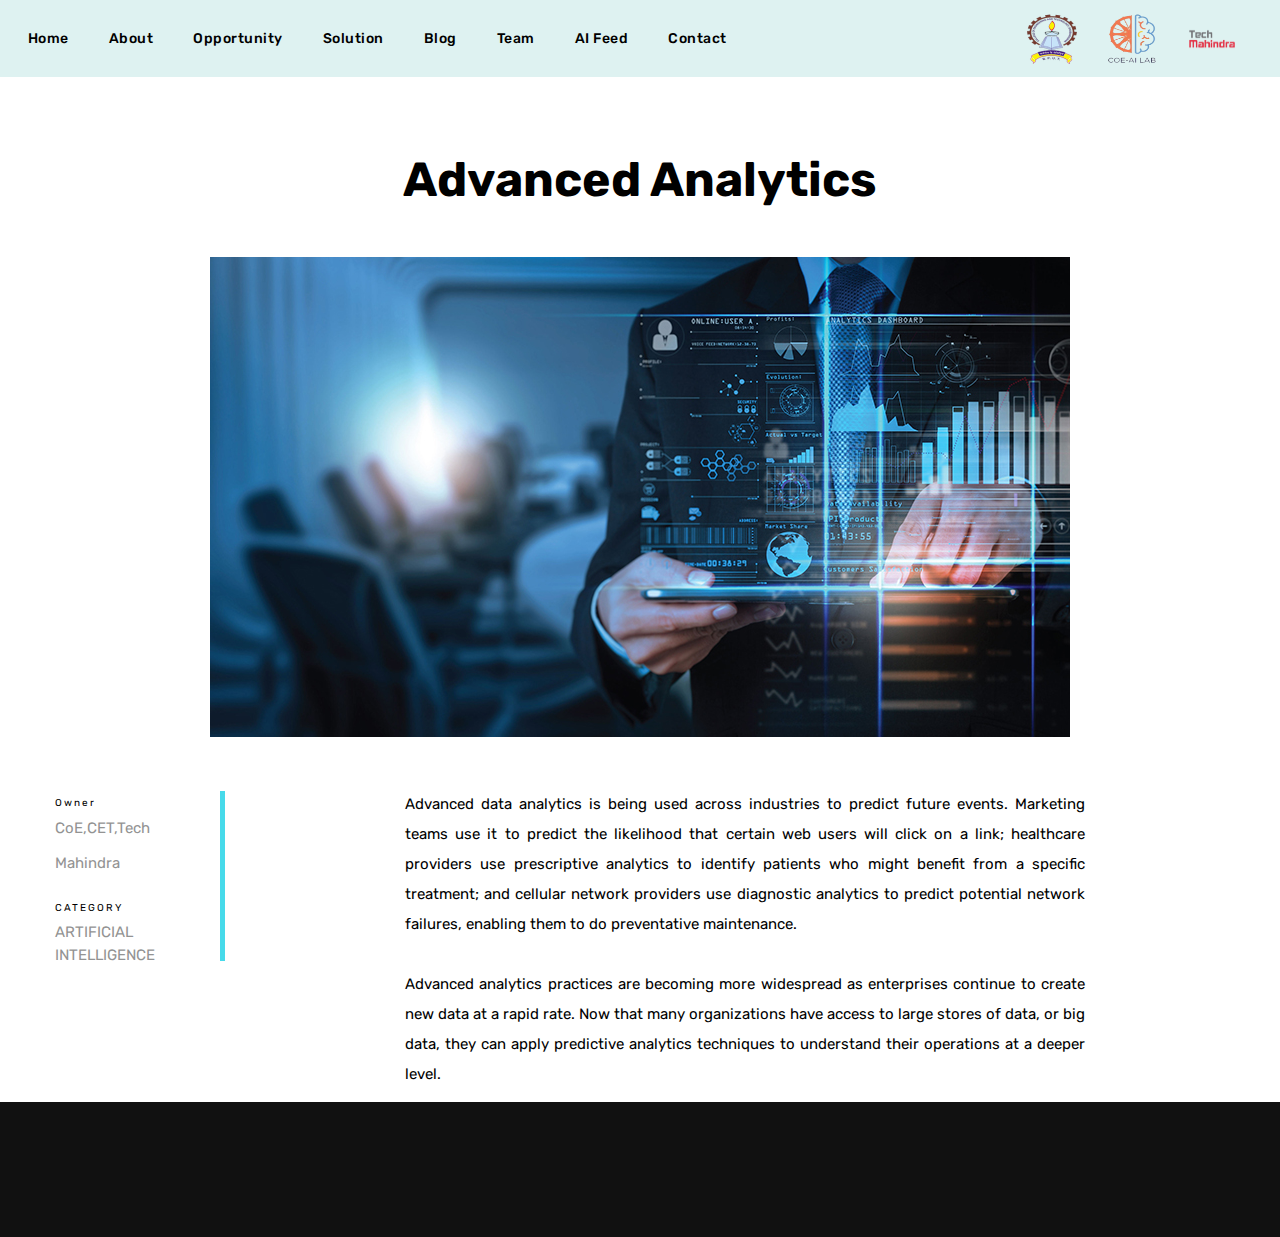
<file: adv_analytics.html>
<!DOCTYPE HTML>
<html lang="en-US">
    <head>
        <title>Advanced-Analytics</title>
        <meta http-equiv="Content-Type" content="text/html; charset=UTF-8">
        <meta name="description" content="Template" />
        <meta name="keywords" content="HTML, CSS, JavaScript, PHP" />
        <meta name="author" content="CocoBasic" />
        <meta name="viewport" content="width=device-width, initial-scale=1, maximum-scale=1">

        <link rel="shortcut icon" href="images/favicon.ico" />    
        <link href='https://fonts.googleapis.com/css?family=Rubik:400,700,700i' rel='stylesheet' type='text/css'>		
        <link rel="stylesheet" type="text/css"  href='style.css' />

        <!--[if lt IE 9]>
                <script src="js/html5shiv.js"></script>            
                <script src="js/respond.min.js"></script>                   
        <![endif]-->         
    </head>

    <body class="single single-post">

        <div class="site-wrapper">   

            <div class="doc-loader">
                <img src="images/coe.png" alt="Coe">
            </div>       

            <header class="header-holder">             
                <div class="menu-wrapper center-relative relative">             
                    <div class="header-logo">
                        <a href="https://www.cet.edu.in/">
                            <img  src="images/cet.png" alt="CET"> 
                        </a>
                        <a href="index.html">
                            <img src="images/coe.png" alt="COE">
                        </a>
                        
                        <a href="https://www.techmahindra.com/en-in/?f=1032362832" target="_blank">
                            <img src="images/new-techm.png" alt="Tech Mahindra">     
                        </a>         
                    </div>

                    <div class="toggle-holder">
                        <div id="toggle">
                            <div class="first-menu-line"></div>
                            <div class="second-menu-line"></div>
                            <div class="third-menu-line"></div>
                        </div>
                    </div>

                    <div class="menu-holder">
                        <nav id="header-main-menu">
                            <ul class="main-menu sm sm-clean">
                                <li>
                                    <a href="index.html#home">Home</a>
                                </li>
								<li>
                                    <a href="index.html#about">About</a>
                                </li>
                                <li>
                                    <a href="index.html#services">Opportunity</a>
                                </li>
								<li>
                                    <a href="index.html#news">Solution</a>
                                </li>
                                <li>
                                    <a href="https://coeai19.wixsite.com/coe-ai-bbsr" target="_blank">Blog</a>
                                </li>
                                <li>
                                    <a href="index.html#team">Team</a>
                                </li>
								<li>
                                    <a href="feed.html">AI Feed</a>
                                </li>
                                <li>
                                    <a href="index.html#contact">Contact</a>
                                </li>
                            </ul>
                        </nav>                       
                    </div>
                    <div class="clear"></div>   
                </div>
            </header>                  

            <div id="content" class="site-content center-relative">
                <article>              
                    <div class="post-wrapper center-relative">                                                        
                        <h1 class="entry-title">
                            Advanced Analytics
                        </h1>     
                        <div class="single-post-featured-image">
                            <img src="images/Advanced-Analytics-1.jpg" alt="" />
                        </div>                        

                        <div class="single-content-wrapper content-1170 center-relative">      
                            <div class="post-info-wrapper">  
                                <div class="sticky-spacer">
                                    <div class="entry-info">
                                        <div>
                                            <div class="text-holder">Owner</div>
                                            <div class="author-nickname">
                                                <a href="#" title="Posts by John Williams" rel="author">
                                                   CoE,CET,Tech Mahindra
                                                </a>                                        
                                            </div> 
                                        </div> 
                                        
                                        <div>
                                            <div class="text-holder">CATEGORY</div>
                                            <div class="cat-links">
                                                <ul>
                                                    <li>
                                                        <a href="#">ARTIFICIAL INTELLIGENCE</a>
                                                    </li> 
                                                </ul>                                
                                            </div>
                                        </div>  
                                    </div>
                                </div>
                            </div>

                            <div class="entry-content">                            
                                <p align="justify">
                                    Advanced data analytics is being used across industries to predict future events. Marketing teams use it to predict the likelihood that certain web users will click on a link; healthcare providers use prescriptive analytics to identify patients who might benefit from a specific treatment; and cellular network providers use diagnostic analytics to predict potential network failures, enabling them to do preventative maintenance.
                                    <br>
									<br>
									Advanced analytics practices are becoming more widespread as enterprises continue to create new data at a rapid rate. Now that many organizations have access to large stores of data, or big data, they can apply predictive analytics techniques to understand their operations at a deeper level.</p>
                            </div>
                            <div class="clear"></div>
                        </div>                                       
                    </div>                
                </article> 
                
                
            </div>

            <!-- Footer -->
            <footer class="footer">
                <div class="footer-content center-relative">
                    <!--<div class="footer-logo">
                        <img src="images/footer_logo.png" alt="Seppo" />
                    </div>      
                    <div class="footer-logo-divider"></div>
                    <div class="footer-mail">            
                        <a href="mailto:hello@site.com">hello@cocobasic.com</a>
                    </div>
                    <div class="footer-social-divider"></div>
                    <div class="social-holder">
                        <!--<a href="#">
                            <span class="fa fa-twitter"></span>
                        </a>
                        <a href="#">
                            <span class="fa fa-facebook"></span>
                        </a>
                        <a href="#">
                            <span class="fa fa-behance"></span>
                        </a>
                        <a href="#">
                            <span class="fa fa-dribbble"></span>
                        </a>-->
                    </div>

                   <!-- <div class="copyright-holder">
                        © 2018 Seppo HTML Template by <a href="https://cocobasic.com">CocoBasic</a>            
                    </div> -->
                </div>
            </footer>
        </div>
		
        <!--Load JavaScript-->
        <script src="js/jquery.js"></script>			                                       
        <script src="js/jquery.sticky.js"></script>			                                       
        <script src="js/tipper.js"></script>			                                       
        <script src="js/jarallax.js"></script>			                                       
        <script src="js/jarallax-element.min.js"></script>			                                       
        <script src='js/imagesloaded.pkgd.js'></script>                
        <script src='js/jquery.fitvids.js'></script>                
        <script src='js/jquery.smartmenus.min.js'></script>                                 
        <script src='js/isotope.pkgd.js'></script>                                                 
        <script src='js/owl.carousel.min.js'></script>                          
        <script src='js/jquery.sticky-kit.min.js'></script>                          
        <script src='js/main.js'></script>
    </body>
</html>
</file>
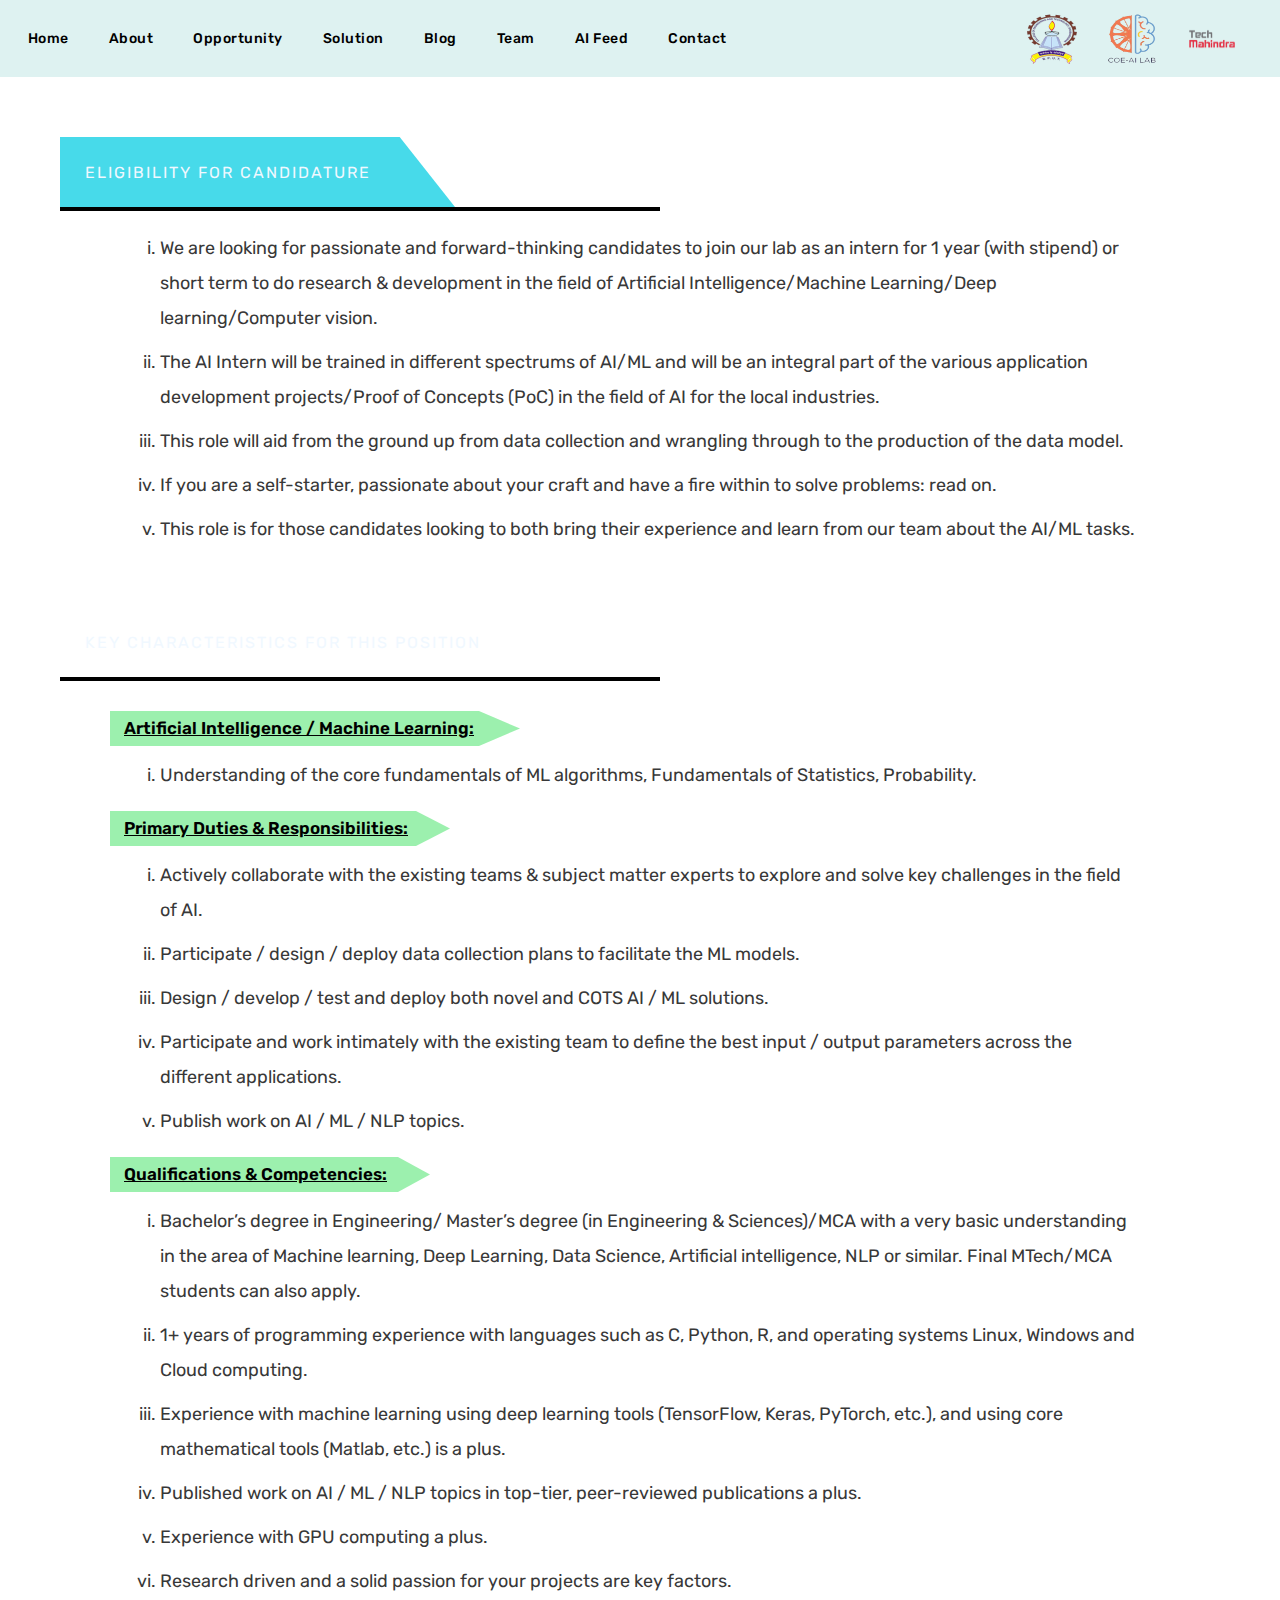
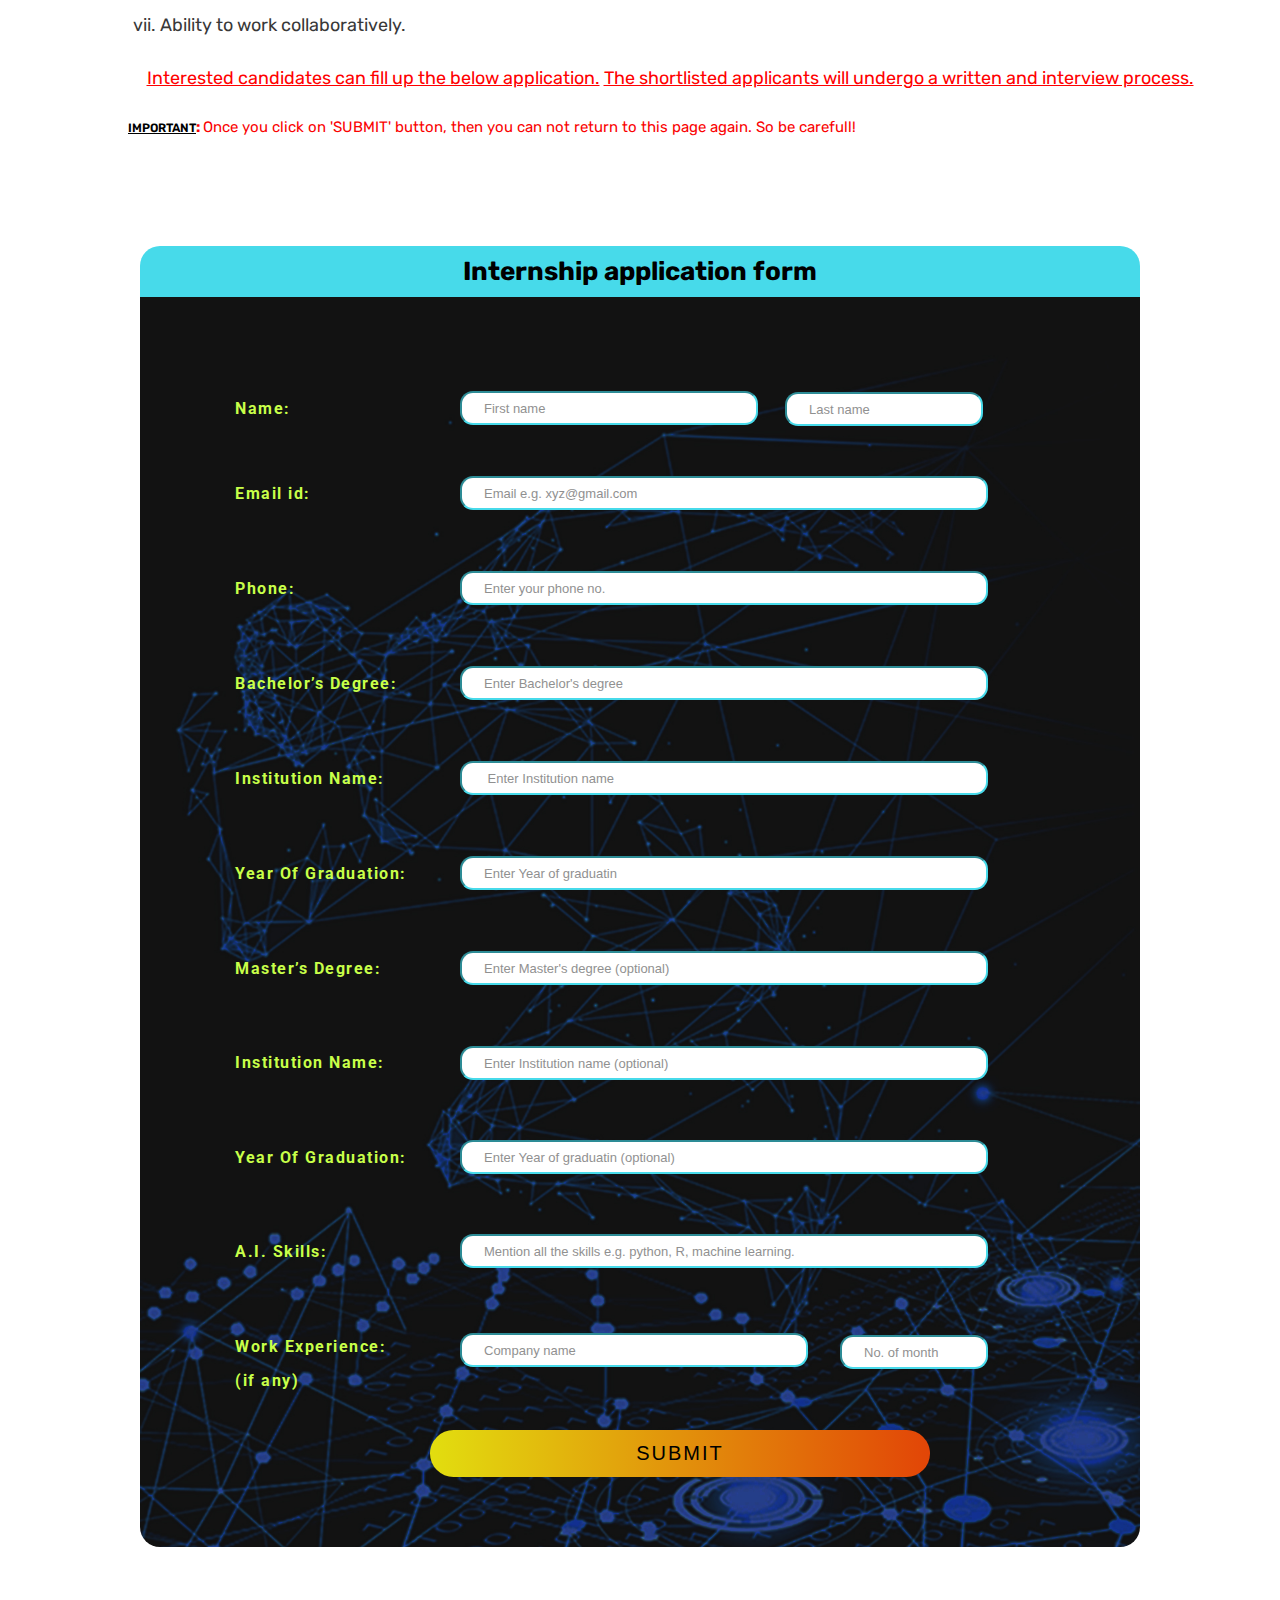
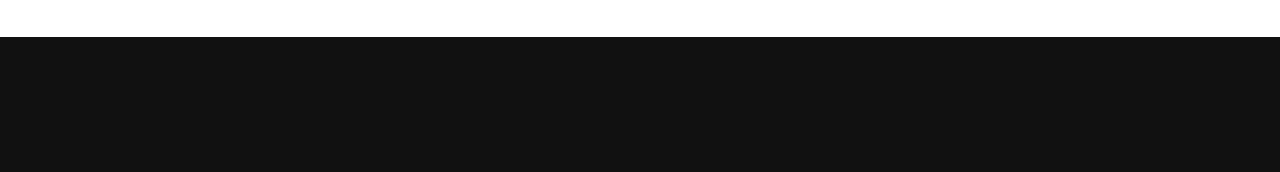
<file: applyinternship.html>
<!DOCTYPE HTML>
<html lang="en-US">
    <head>
        <title>AI CoE</title>
        <meta http-equiv="Content-Type" content="text/html; charset=UTF-8">
        <meta name="description" content="Template" />
        <meta name="keywords" content="HTML, CSS, JavaScript, PHP" />
        <meta name="author" content="CocoBasic" />
        <meta name="viewport" content="width=device-width, initial-scale=1, maximum-scale=1">

        <link rel="shortcut icon" href="images/favicon.ico" />    
        <link href='https://fonts.googleapis.com/css?family=Rubik:400,700,700i' rel='stylesheet' type='text/css'>		
        <link rel="stylesheet" type="text/css"  href='style.css' />
        <link rel="preconnect" href="https://fonts.gstatic.com">
        <link href="https://fonts.googleapis.com/css2?family=Roboto:wght@300&display=swap" rel="stylesheet">

        <!--[if lt IE 9]>
                <script src="js/html5shiv.js"></script>            
                <script src="js/respond.min.js"></script>                   
        <![endif]-->  
        <!-- <script type="text/javascript">
            function preback(){
                window.history.forward();
            }
            setTimeout("preback()",0);
            window.onunload = function(){null};


        </script>        -->
    </head>

    <body class="blog">

        <div class="site-wrapper">   

            <div class="doc-loader">
                <img src="images/coe.png" alt="Coe">
            </div>       

            <header class="header-holder">             
                <div class="menu-wrapper center-relative relative">             
                    <div class="header-logo">
                        <a href="https://www.cet.edu.in/">
                            <img  src="images/cet.png" alt="Seppo"> 
                        </a>
                        <a href="index.html">
                            <img src="images/coe.png" alt="Seppo">
                        </a>
                        
                        <a href="https://www.techmahindra.com/en-in/?f=1032362832" target="_blank">
                            <img src="images/new-techm.png" alt="Seppo">     
                        </a>         
                    </div>

                    <div class="toggle-holder">
                        <div id="toggle">
                            <div class="first-menu-line"></div>
                            <div class="second-menu-line"></div>
                            <div class="third-menu-line"></div>
                        </div>
                    </div>

                    <div class="menu-holder">
                        <nav id="header-main-menu">
                            <ul class="main-menu sm sm-clean">
                                <li>
                                    <a href="index.html#home">Home</a>
                                </li>
								<li>
                                    <a href="index.html#about">About</a>
                                </li>
                                <li>
                                    <a href="index.html#services">Opportunity</a>
                                </li>
                                
                                <!-- <li>
                                    <a href="index.html#clients">Clients</a>
                                </li> -->
                                <li>
                                    <a href="index.html#news">Solution</a>
                                </li>
								<li>
                                    <a href="https://coeai19.wixsite.com/coe-ai-bbsr" target="_blank">Blog</a>
                                </li>
                                
                                <!-- <li>
                                    <a href="index.html#pricing">Pricing</a>
                                </li> -->
                                <li>
                                    <a href="index.html#team">Team</a>
                                </li>
                                <li>
                                    <a href="feed.html">AI Feed</a>
                                </li>
                                <li>
                                    <a href="index.html#contact">Contact</a>
                                </li>
                            </ul>
                        </nav>                       
                    </div>
                    <div class="clear"></div>   
                </div>
            </header>                  

            <!-- <div id="content" class="site-content">     -->
            <!-- <div> -->
                <!-- <div class="blog-holder block center-relative">     -->
                <div>
                    <div class="para-1">
                        <div class="head-container-1"> 
                            <span class="headings">Eligibility for candidature</span>
                        </div>

                        <div >
                            <ol class="points">
                                <li>
                                    We are looking for passionate and forward-thinking candidates to join our lab as an intern for 1 year (with stipend) or short term to do research & development in the field 
                                    of Artificial Intelligence/Machine Learning/Deep learning/Computer vision.
                                </li>
                                <li>
                                    The AI Intern will be trained in different spectrums of AI/ML and will be an integral 
                                    part of the various application development projects/Proof of Concepts (PoC) in the field 
                                    of AI for the local industries.
                                </li>
                                <li>
                                    This role will aid from the ground up from data collection and 
                                    wrangling through to the production of the data model.
                                </li>
                                <li>
                                    If you are a self-starter, passionate about your craft and have a fire within to solve problems: read on.
                                </li>
                                <li>
                                    This role is for those candidates looking to 
                                    both bring their experience and learn from our team about the AI/ML tasks.
                                </li> 
                            </ol>
                        </div>
                    </div>

                    <div class="para-2">
                        <div class="head-container-2">
                            <span class="headings">
                                Key characteristics for this position
                            </span>
                        </div>
                    

                        <div class="sub-para-2">
                            <div class="sub-head-container-1">
                                <span class="sub-headings">
                                   Artificial Intelligence / Machine Learning:
                                </span>
                            </div>
                        
                            <div class="div-points">
                                <ul class="points">
                                    <li>
                                        Understanding of the core fundamentals of ML algorithms, Fundamentals of Statistics, Probability.
                                    </li>
                                </ul>
                            </div>
                        </div>

                        <div>
                            <div class="sub-head-container-2">
                                <span class="sub-headings">
                                    Primary Duties & Responsibilities:
                                </span>
                            </div>

                            <div class="div-points">
                                <ol  class="points">
                                    <li>
                                        Actively collaborate with the existing teams & subject matter experts to explore and solve key challenges in the field of AI.
                                    </li>
                                    <li>
                                        Participate / design / deploy data collection plans to facilitate the ML models.
                                    </li>
                                    <li>
                                        Design / develop / test and deploy both novel and COTS AI / ML solutions.
                                    </li>
                                    <li>
                                        Participate and work intimately with the existing team to define the best input / output parameters across the different applications.
                                    </li>
                                    <li>
                                        Publish work on AI / ML / NLP topics.
                                    </li>
                                </ol>
                            </div>
                        </div>

                        <div>
                            <div class="sub-head-container-3">
                                <span class="sub-headings">
                                    Qualifications & Competencies:
                                </span>
                            </div>
                            <div class="div-points">
                                <ol class="points">
                                    <li>
                                        Bachelor’s degree in Engineering/ Master’s degree (in Engineering & Sciences)/MCA with a very basic understanding in the area of Machine learning, Deep Learning, Data Science, Artificial intelligence, NLP or similar. Final MTech/MCA students can also apply.
                                    </li>
                                    <li>
                                        1+ years of programming experience with languages such as C, Python, R, and operating systems Linux, Windows and Cloud computing.
                                    </li>
                                    <li>
                                        Experience with machine learning using deep learning tools (TensorFlow, Keras, PyTorch, etc.), and using core mathematical tools (Matlab, etc.) is a plus.
                                    </li>
                                    <li>
                                        Published work on AI / ML / NLP topics in top-tier, peer-reviewed publications a plus.
                                    </li>
                                    <li>
                                        Experience with GPU computing a plus.
                                    </li>
                                    <li>
                                        Research driven and a solid passion for your projects are key factors.
                                    </li>
                                    <li>
                                        Ability to work collaboratively.
                                    </li>
                                </ol>
                            </div>
                        </div>
                    </div>
                    
                    <div class="highlighted">
                        <p>
                            <span>Interested candidates can fill up the below application.</span> <span> The shortlisted applicants will undergo a written and interview process.</span>
                        </p>
                    </div>
                    <div class="marquee-body">
                        <div class="msg-important">
                                <div>
                                    <span><u>Important</u></span><b>: </b> Once you click on 'SUBMIT' button, then you can not return to this page again. So be carefull! 
                                </div>
                        </div>
                    </div>
                    <br>
                    <br>
                    <div class="regform">
                        <h6 > Internship application form </h6>
                    </div>

                    <div class="main">
                        <!-- <form class="form" id="form" method="POST" autocomplete="off" name="internship-sheet"> -->
                        <form class="form" id="form"  method="POST" autocomplete="off" name="intern-data" >
                            <div id="name" class="form-control">
                                <h2 class="name">Name: </h2>
                                <input  class="firstname" id="firstname" type="text" name="first_name" placeholder="First name" required><br>
                                <small class="error-firstname">Error message</small>
                                <!-- <label class="firstlabel">first name</label> -->
                                <input type="text" class="lastname" id="lastname" name="last_name" placeholder="Last name" required><br>
                                <small class="error-lastname">Error message</small>
                                <!-- <label class="lastlabel">last name</label> -->

                            </div>
                            <div>
                                <div class="form-control">
                                    <h2 class="name">Email id:</h2>
                                    <input t0ype="email" class="emailid" id="emailid" name="email_id" placeholder="Email e.g. xyz@gmail.com" required>
                                    <small>Error message</small>
                                </div>
                                <div class="form-control">
                                    <h2 class="name">Phone:</h2>
                                    <!-- <input type="text" class="code" name="area_code">
                                    <label class="area-code">Area code</label> -->
                                    <input type="text" class="number" id="number" name="phone" placeholder="Enter your phone no." required>
                                    <small>Error message</small>
                                    <!-- <label class="phone-number">Phone Number</label> -->
                                </div>
                                <div class="form-control">
                                    <h2 class="name"> Bachelor’s Degree:</h2>
                                    <input type="text" class="Bachelor’s degree" id="degree" name="Bachelor_Degree" placeholder="Enter Bachelor's degree" required>
                                    <small>Error message</small>
                                </div>
                                <div class="form-control">
                                    <h2 class="name">Institution Name:</h2>
                                    <input type="text" class="inst-name" id="inst_name" name="Institution_Name" placeholder=" Enter Institution name" required>
                                    <small>Error message</small>
                                </div>
                                <div class="form-control">
                                    <h2 class="name">Year Of Graduation:</h2>
                                    <input type="text" class="year" id="year" name="year_of_graduation" placeholder="Enter Year of graduatin" required>
                                    <small>Error message</small>
                                </div>
                                <div class="form-control">
                                    <h2 class="name"> Master’s Degree:</h2>
                                    <input type="text" class="degree" name="Master’s_Degree" placeholder="Enter Master's degree (optional)" >
                                    <!-- <small>Error message</small> -->
                                </div>
                                <div class="form-control">
                                    <h2 class="name">Institution Name:</h2>
                                    <input type="text" class="inst-name" name="Institution_Name" placeholder="Enter Institution name (optional)">
                                    <!-- <small>Error message</small> -->
                                </div>
                                <div class="form-control">
                                    <h2 class="name">Year Of Graduation:</h2>
                                    <input type="text" class="year" name="year_of_graduation" placeholder="Enter Year of graduatin (optional)">
                                    <!-- <small>Error message</small> -->
                                </div>
                                <div class="form-control">
                                    <h2 class="name">A.I. Skills:</h2>
                                    <input type="text" class="skills" id="skills" name="AI_skills" placeholder="Mention all the skills e.g. python, R, machine learning." required>
                                    <small>Error message</small>
                                </div>
                                <div id="name" class="form-control">
                                    <h2 class="name">Work Experience: <br> (if any)</h2>
                                    <input type="text" name="Company name" class="work-exp" placeholder="Company name"><br>
                                    <input type="text" class="month" name="No. of month" placeholder="No. of month">
                                </div>
                            </div>
                            
                            <div class="btnblock">
                                
                                    <button class="buton" id="button" type="submit">submit</button>
                               
                            </div>
                            
                        </form>

                        <script>
                            const scriptURL = 'https://script.google.com/macros/s/AKfycbwY3sJxSGxCwHZPXee1RrKlJVsQFgn9NdsX8z7KkQHZE3q5vj1tf2WakLgKdlkbK7Ye_Q/exec';
                   
                            // const scriptURL =    'https://script.google.com/macros/s/AKfycbw_vUiu-vliiP9ERzcyhFqQJIeBXMpBJbRLQjolPIPRHvrX66pAMn27I-5Zjz6o0A5ZlQ/exec';
                                // const form = document.forms['internship-sheet']
                                const form = document.forms['intern-data']
                                
                                
                                form.addEventListener('submit', e => {
                                
                                    e.preventDefault();
                                    fetch( scriptURL, {
                                        method: 'POST', 
                                        body: new FormData(form)
                                
                                    }).then( response => {
                                        alert('Submitted successfully');
                                        // console.log('Success!', response);
                                        window.location.href = "cv_submissin.html";
                                    }).catch(error => console.error('Error!', error.message));
                                });
                   
                        </script>
                        
                    </div>

                </div>                
            <!-- </div> -->

            <!-- Footer -->
            <footer class="footer">
                <div class="footer-content center-relative">
                    <!--<div class="footer-logo">
                        <img src="images/footer_logo.png" alt="Seppo" />
                    </div>      
                    <div class="footer-logo-divider"></div>
                    <div class="footer-mail">            
                        <a href="mailto:hello@site.com">hello@cocobasic.com</a>
                    </div>
                    <div class="footer-social-divider"></div>
                    <div class="social-holder">
                        <!--<a href="#">
                            <span class="fa fa-twitter"></span>
                        </a>
                        <a href="#">
                            <span class="fa fa-facebook"></span>
                        </a>
                        <a href="#">
                            <span class="fa fa-behance"></span>
                        </a>
                        <a href="#">
                            <span class="fa fa-dribbble"></span>
                        </a>-->
                    </div>

                   <!-- <div class="copyright-holder">
                        © 2018 Seppo HTML Template by <a href="https://cocobasic.com">CocoBasic</a>            
                    </div> -->
                </div>
            </footer>
        </div>
		
        
        
        <!--Load JavaScript-->
        <script src="js/jquery.js"></script>			                                       
        <script src="js/jquery.sticky.js"></script>			                                       
        <script src="js/tipper.js"></script>			                                       
        <script src="js/jarallax.js"></script>			                                       
        <script src="js/jarallax-element.min.js"></script>			                                       
        <script src='js/imagesloaded.pkgd.js'></script>                
        <script src='js/jquery.fitvids.js'></script>                
        <script src='js/jquery.smartmenus.min.js'></script>                                 
        <script src='js/isotope.pkgd.js'></script>                                                 
        <script src='js/owl.carousel.min.js'></script>                          
        <script src='js/jquery.sticky-kit.min.js'></script>                          
        <script src='js/main.js'></script>
        <script src='js/customplaceholder.js'></script>
        <!-- <script src="js/togoolesheet.js"></script> -->
    </body>
</html>
</file>
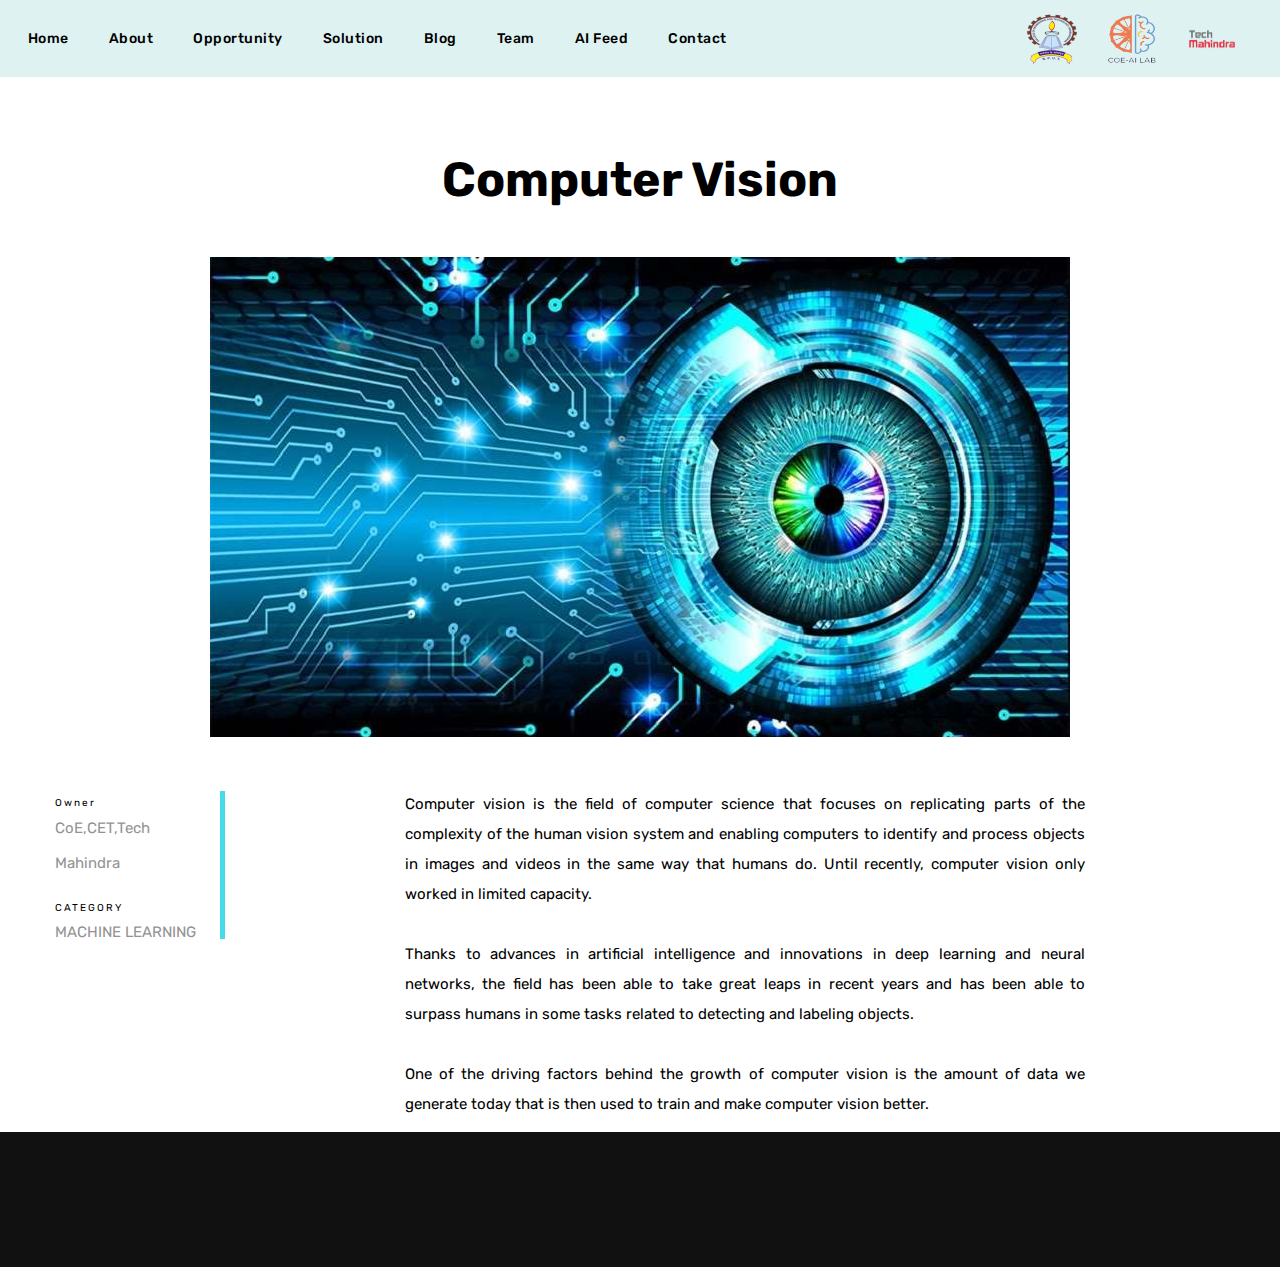
<file: comp_vision.html>
<!DOCTYPE HTML>
<html lang="en-US">
    <head>
        <title>Computer Vision</title>
        <meta http-equiv="Content-Type" content="text/html; charset=UTF-8">
        <meta name="description" content="Template " />
        <meta name="keywords" content="HTML, CSS, JavaScript, PHP" />
        <meta name="author" content="CocoBasic" />
        <meta name="viewport" content="width=device-width, initial-scale=1, maximum-scale=1">

        <link rel="shortcut icon" href="images/favicon.ico" />    
        <link href='https://fonts.googleapis.com/css?family=Rubik:400,700,700i' rel='stylesheet' type='text/css'>		
        <link rel="stylesheet" type="text/css"  href='style.css' />

        <!--[if lt IE 9]>
                <script src="js/html5shiv.js"></script>            
                <script src="js/respond.min.js"></script>                   
        <![endif]-->         
    </head>

    <body class="single single-post">

        <div class="site-wrapper">   

            <div class="doc-loader">
                <img src="images/coe.png" alt="Coe">
            </div>       

            <header class="header-holder">             
                <div class="menu-wrapper center-relative relative">             
                    <div class="header-logo">
                        <a href="https://www.cet.edu.in/">
                            <img  src="images/cet.png" alt="Seppo"> 
                        </a>
                        <a href="index.html">
                            <img src="images/coe.png" alt="Seppo">
                        </a>
                        
                        <a href="https://www.techmahindra.com/en-in/?f=1032362832" target="_blank">
                            <img src="images/new-techm.png" alt="Seppo">     
                        </a>         
                    </div>

                    <div class="toggle-holder">
                        <div id="toggle">
                            <div class="first-menu-line"></div>
                            <div class="second-menu-line"></div>
                            <div class="third-menu-line"></div>
                        </div>
                    </div>

                    <div class="menu-holder">
                        <nav id="header-main-menu">
                            <ul class="main-menu sm sm-clean">
                                <li>
                                    <a href="index.html#home">Home</a>
                                </li>
								<li>
                                    <a href="index.html#about">About</a>
                                </li>
                                <li>
                                    <a href="index.html#services">Opportunity</a>
                                </li>
                                
                                <li>
                                    <a href="index.html#news">Solution</a>
                                </li>
                                <li>
                                    <a href="https://coeai19.wixsite.com/coe-ai-bbsr" target="_blank">Blog</a>
                                </li>
                                <li>
                                    <a href="index.html#team">Team</a>
                                </li>
                                <li>
                                    <a href="feed.html">AI Feed</a>
                                </li>
                                <li>
                                    <a href="index.html#contact">Contact</a>
                                </li>
                            </ul>
                        </nav>                       
                    </div>
                    <div class="clear"></div>   
                </div>
            </header>                  

            <div id="content" class="site-content center-relative">
                <article>              
                    <div class="post-wrapper center-relative">                                                        
                        <h1 class="entry-title">
                            Computer Vision
                        </h1>     
                        <div class="single-post-featured-image">
                            <img src="images/comp-1.jpg" alt="" />
                        </div>                        

                        <div class="single-content-wrapper content-1170 center-relative">      
                            <div class="post-info-wrapper">  
                                <div class="sticky-spacer">
                                    <div class="entry-info">
                                        <div>
                                            <div class="text-holder">Owner</div>
                                            <div class="author-nickname">
                                                <a href="#" title="Posts by John Williams" rel="author">
                                                   CoE,CET,Tech Mahindra
                                                </a>                                        
                                            </div> 
                                        </div> 
                                        
                                        <div>
                                            <div class="text-holder">CATEGORY</div>
                                            <div class="cat-links">
                                                <ul>
                                                    <li>
                                                        <a href="#">MACHINE LEARNING</a>
                                                    </li> 
                                                </ul>                                
                                            </div>
                                        </div>  
                                    </div>
                                </div>
                            </div>

                            <div class="entry-content">                            
                                <p align="justify">
                                    Computer vision is the field of computer science that focuses on replicating parts of the complexity of the human vision system and enabling computers to identify and process objects in images and videos in the same way that humans do. Until recently, computer vision only worked in limited capacity.
									<br>
									<br>
									Thanks to advances in artificial intelligence and innovations in deep learning and neural networks, the field has been able to take great leaps in recent years and has been able to surpass humans in some tasks related to detecting and labeling objects.
									<br>
									<br>
									One of the driving factors behind the growth of computer vision is the amount of data we generate today that is then used to train and make computer vision better.	</p>
                            </div>
                            <div class="clear"></div>
                        </div>                                       
                    </div>                
                </article> 
                
                
            </div>

            <!-- Footer -->
            <footer class="footer">
                <div class="footer-content center-relative">
                    <!--<div class="footer-logo">
                        <img src="images/footer_logo.png" alt="Seppo" />
                    </div>      
                    <div class="footer-logo-divider"></div>
                    <div class="footer-mail">            
                        <a href="mailto:hello@site.com">hello@cocobasic.com</a>
                    </div>
                    <div class="footer-social-divider"></div>
                    <div class="social-holder">
                        <!--<a href="#">
                            <span class="fa fa-twitter"></span>
                        </a>
                        <a href="#">
                            <span class="fa fa-facebook"></span>
                        </a>
                        <a href="#">
                            <span class="fa fa-behance"></span>
                        </a>
                        <a href="#">
                            <span class="fa fa-dribbble"></span>
                        </a>-->
                    </div>

                   <!-- <div class="copyright-holder">
                        © 2018 Seppo HTML Template by <a href="https://cocobasic.com">CocoBasic</a>            
                    </div> -->
                </div>
            </footer>
        </div>

        <!--Load JavaScript-->
        <script src="js/jquery.js"></script>			                                       
        <script src="js/jquery.sticky.js"></script>			                                       
        <script src="js/tipper.js"></script>			                                       
        <script src="js/jarallax.js"></script>			                                       
        <script src="js/jarallax-element.min.js"></script>			                                       
        <script src='js/imagesloaded.pkgd.js'></script>                
        <script src='js/jquery.fitvids.js'></script>                
        <script src='js/jquery.smartmenus.min.js'></script>                                 
        <script src='js/isotope.pkgd.js'></script>                                                 
        <script src='js/owl.carousel.min.js'></script>                          
        <script src='js/jquery.sticky-kit.min.js'></script>                          
        <script src='js/main.js'></script>
    </body>
</html>
</file>
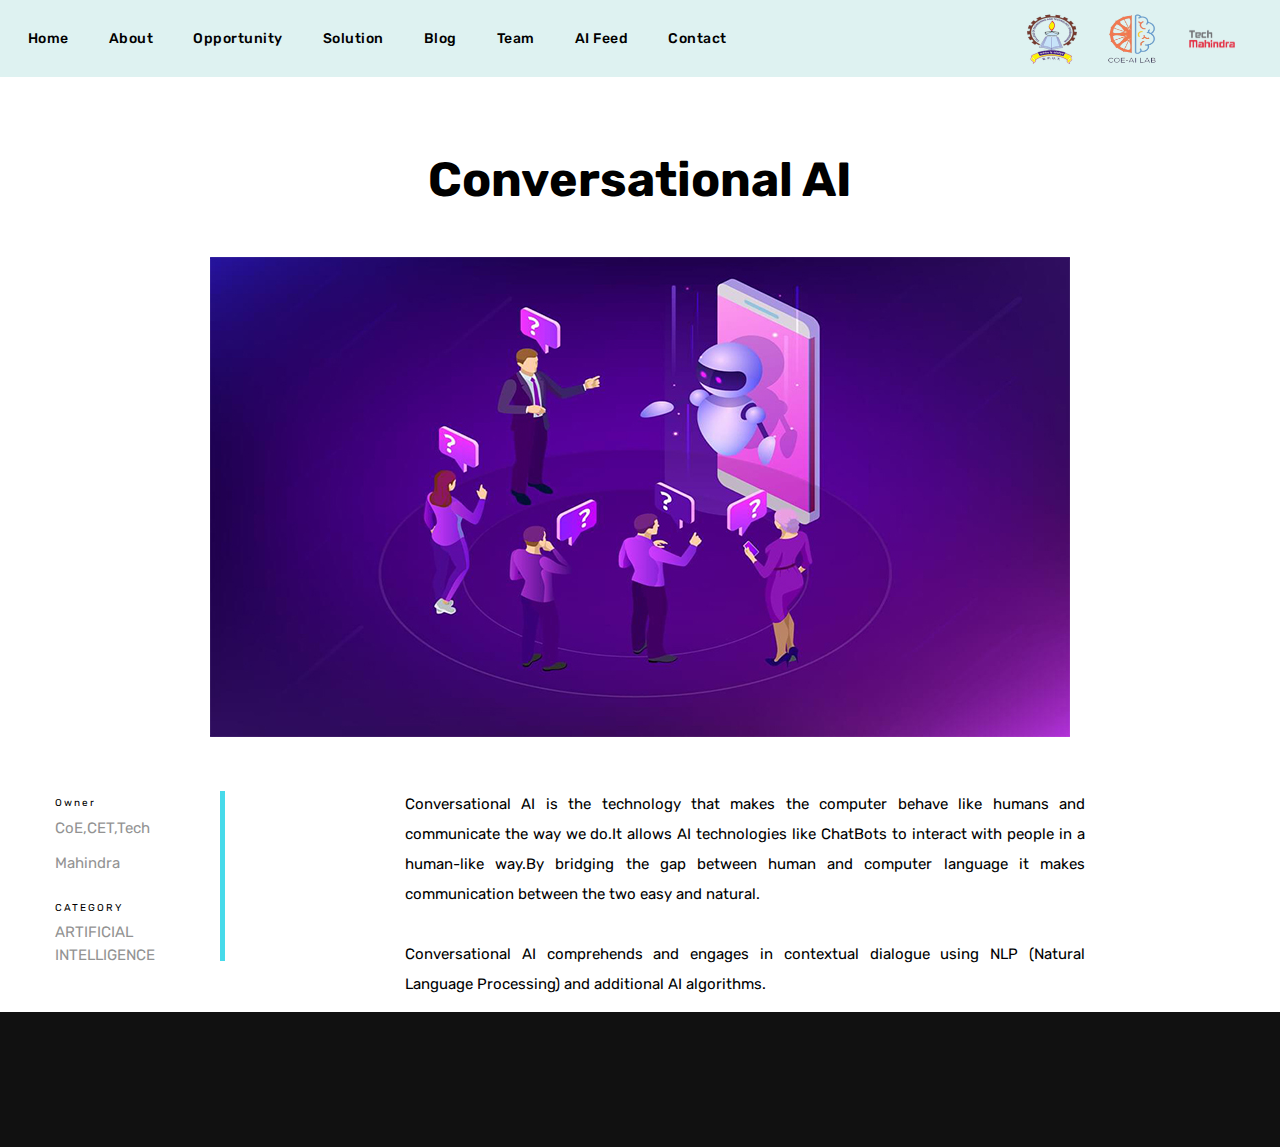
<file: convai.html>
<!DOCTYPE HTML>
<html lang="en-US">
    <head>
        <title>Conversational AI</title>
        <meta http-equiv="Content-Type" content="text/html; charset=UTF-8">
        <meta name="description" content="Template" />
        <meta name="keywords" content="HTML, CSS, JavaScript, PHP" />
        <meta name="author" content="CocoBasic" />
        <meta name="viewport" content="width=device-width, initial-scale=1, maximum-scale=1">

        <link rel="shortcut icon" href="images/favicon.ico" />    
        <link href='https://fonts.googleapis.com/css?family=Rubik:400,700,700i' rel='stylesheet' type='text/css'>		
        <link rel="stylesheet" type="text/css"  href='style.css' />

        <!--[if lt IE 9]>
                <script src="js/html5shiv.js"></script>            
                <script src="js/respond.min.js"></script>                   
        <![endif]-->         
    </head>

    <body class="single single-post">

        <div class="site-wrapper">   

            <div class="doc-loader">
                <img src="images/coe.png" alt="Coe">
            </div>       

            <header class="header-holder">             
                <div class="menu-wrapper center-relative relative">             
                    <div class="header-logo">
                        <a href="https://www.cet.edu.in/">
                            <img  src="images/cet.png" alt="Seppo"> 
                        </a>
                        <a href="index.html">
                            <img src="images/coe.png" alt="Seppo">
                        </a>
                        
                        <a href="https://www.techmahindra.com/en-in/?f=1032362832" target="_blank">
                            <img src="images/new-techm.png" alt="Seppo">     
                        </a>         
                    </div>

                    <div class="toggle-holder">
                        <div id="toggle">
                            <div class="first-menu-line"></div>
                            <div class="second-menu-line"></div>
                            <div class="third-menu-line"></div>
                        </div>
                    </div>

                    <div class="menu-holder">
                        <nav id="header-main-menu">
                            <ul class="main-menu sm sm-clean">
                                <li>
                                    <a href="index.html#home">Home</a>
                                </li>
								<li>
                                    <a href="index.html#about">About</a>
                                </li>
                                <li>
                                    <a href="index.html#services">Opportunity</a>
                                </li>
                                
                                <li>
                                    <a href="index.html#news">Solution</a>
                                </li>
                                <li>
                                    <a href="https://coeai19.wixsite.com/coe-ai-bbsr" target="_blank">Blog</a>
                                </li>
                                <li>
                                    <a href="index.html#team">Team</a>
                                </li>
								<li>
                                    <a href="feed.html">AI Feed</a>
                                </li>
                                <li>
                                    <a href="index.html#contact">Contact</a>
                                </li>
                            </ul>
                        </nav>                       
                    </div>
                    <div class="clear"></div>   
                </div>
            </header>                  

            <div id="content" class="site-content center-relative">
                <article>              
                    <div class="post-wrapper center-relative">                                                        
                        <h1 class="entry-title">
                            Conversational AI
                        </h1>     
                        <div class="single-post-featured-image">
                            <img src="images/What-is-conversational-ai.jpg" alt="" />
                        </div>                        

                        <div class="single-content-wrapper content-1170 center-relative">      
                            <div class="post-info-wrapper">  
                                <div class="sticky-spacer">
                                    <div class="entry-info">
                                        <div>
                                            <div class="text-holder">Owner</div>
                                            <div class="author-nickname">
                                                <a href="#" title="Posts by John Williams" rel="author">
                                                   CoE,CET,Tech Mahindra
                                                </a>                                        
                                            </div> 
                                        </div> 
                                        
                                        <div>
                                            <div class="text-holder">CATEGORY</div>
                                            <div class="cat-links">
                                                <ul>
                                                    <li>
                                                        <a href="#">ARTIFICIAL INTELLIGENCE</a>
                                                    </li> 
                                                </ul>                                
                                            </div>
                                        </div>  
                                    </div>
                                </div>
                            </div>

                            <div class="entry-content">                            
                                <p align="justify">
                                    Conversational AI is the technology that makes the computer behave like humans and communicate the way we do.It allows AI technologies like ChatBots to interact with people in a human-like way.By bridging the gap between human and computer language it makes communication between the two easy and natural.
									<br>
									<br>
									Conversational AI comprehends and engages in contextual dialogue using NLP (Natural Language Processing) and additional AI algorithms. 
								</p>
                            </div>
                            <div class="clear"></div>
                        </div>                                       
                    </div>                
                </article> 
                
                
            </div>

            <!-- Footer -->
            <footer class="footer">
                <div class="footer-content center-relative">
                    <!--<div class="footer-logo">
                        <img src="images/footer_logo.png" alt="Seppo" />
                    </div>      
                    <div class="footer-logo-divider"></div>
                    <div class="footer-mail">            
                        <a href="mailto:hello@site.com">hello@cocobasic.com</a>
                    </div>
                    <div class="footer-social-divider"></div>
                    <div class="social-holder">
                        <!--<a href="#">
                            <span class="fa fa-twitter"></span>
                        </a>
                        <a href="#">
                            <span class="fa fa-facebook"></span>
                        </a>
                        <a href="#">
                            <span class="fa fa-behance"></span>
                        </a>
                        <a href="#">
                            <span class="fa fa-dribbble"></span>
                        </a>-->
                    </div>

                   <!-- <div class="copyright-holder">
                        © 2018 Seppo HTML Template by <a href="https://cocobasic.com">CocoBasic</a>            
                    </div> -->
                </div>
            </footer>
        </div>

        <!--Load JavaScript-->
        <script src="js/jquery.js"></script>			                                       
        <script src="js/jquery.sticky.js"></script>			                                       
        <script src="js/tipper.js"></script>			                                       
        <script src="js/jarallax.js"></script>			                                       
        <script src="js/jarallax-element.min.js"></script>			                                       
        <script src='js/imagesloaded.pkgd.js'></script>                
        <script src='js/jquery.fitvids.js'></script>                
        <script src='js/jquery.smartmenus.min.js'></script>                                 
        <script src='js/isotope.pkgd.js'></script>                                                 
        <script src='js/owl.carousel.min.js'></script>                          
        <script src='js/jquery.sticky-kit.min.js'></script>                          
        <script src='js/main.js'></script>
    </body>
</html>
</file>
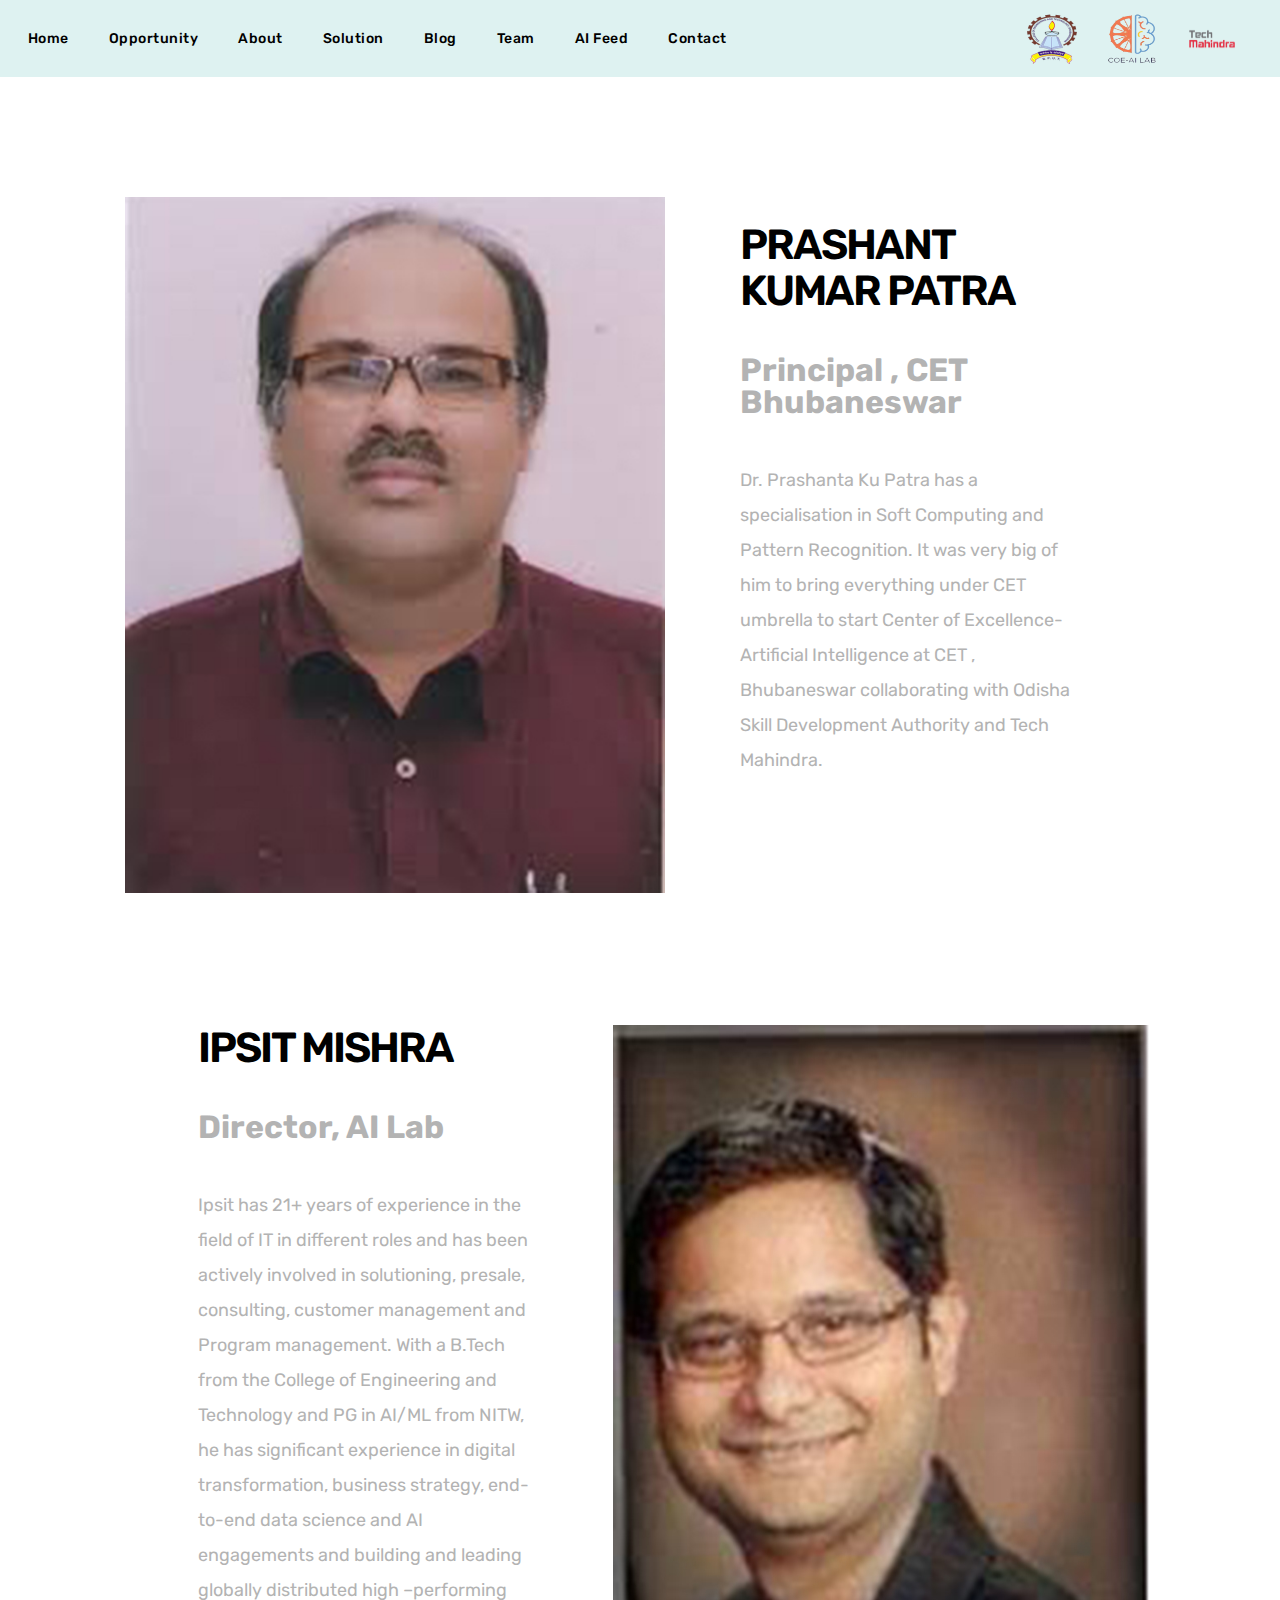
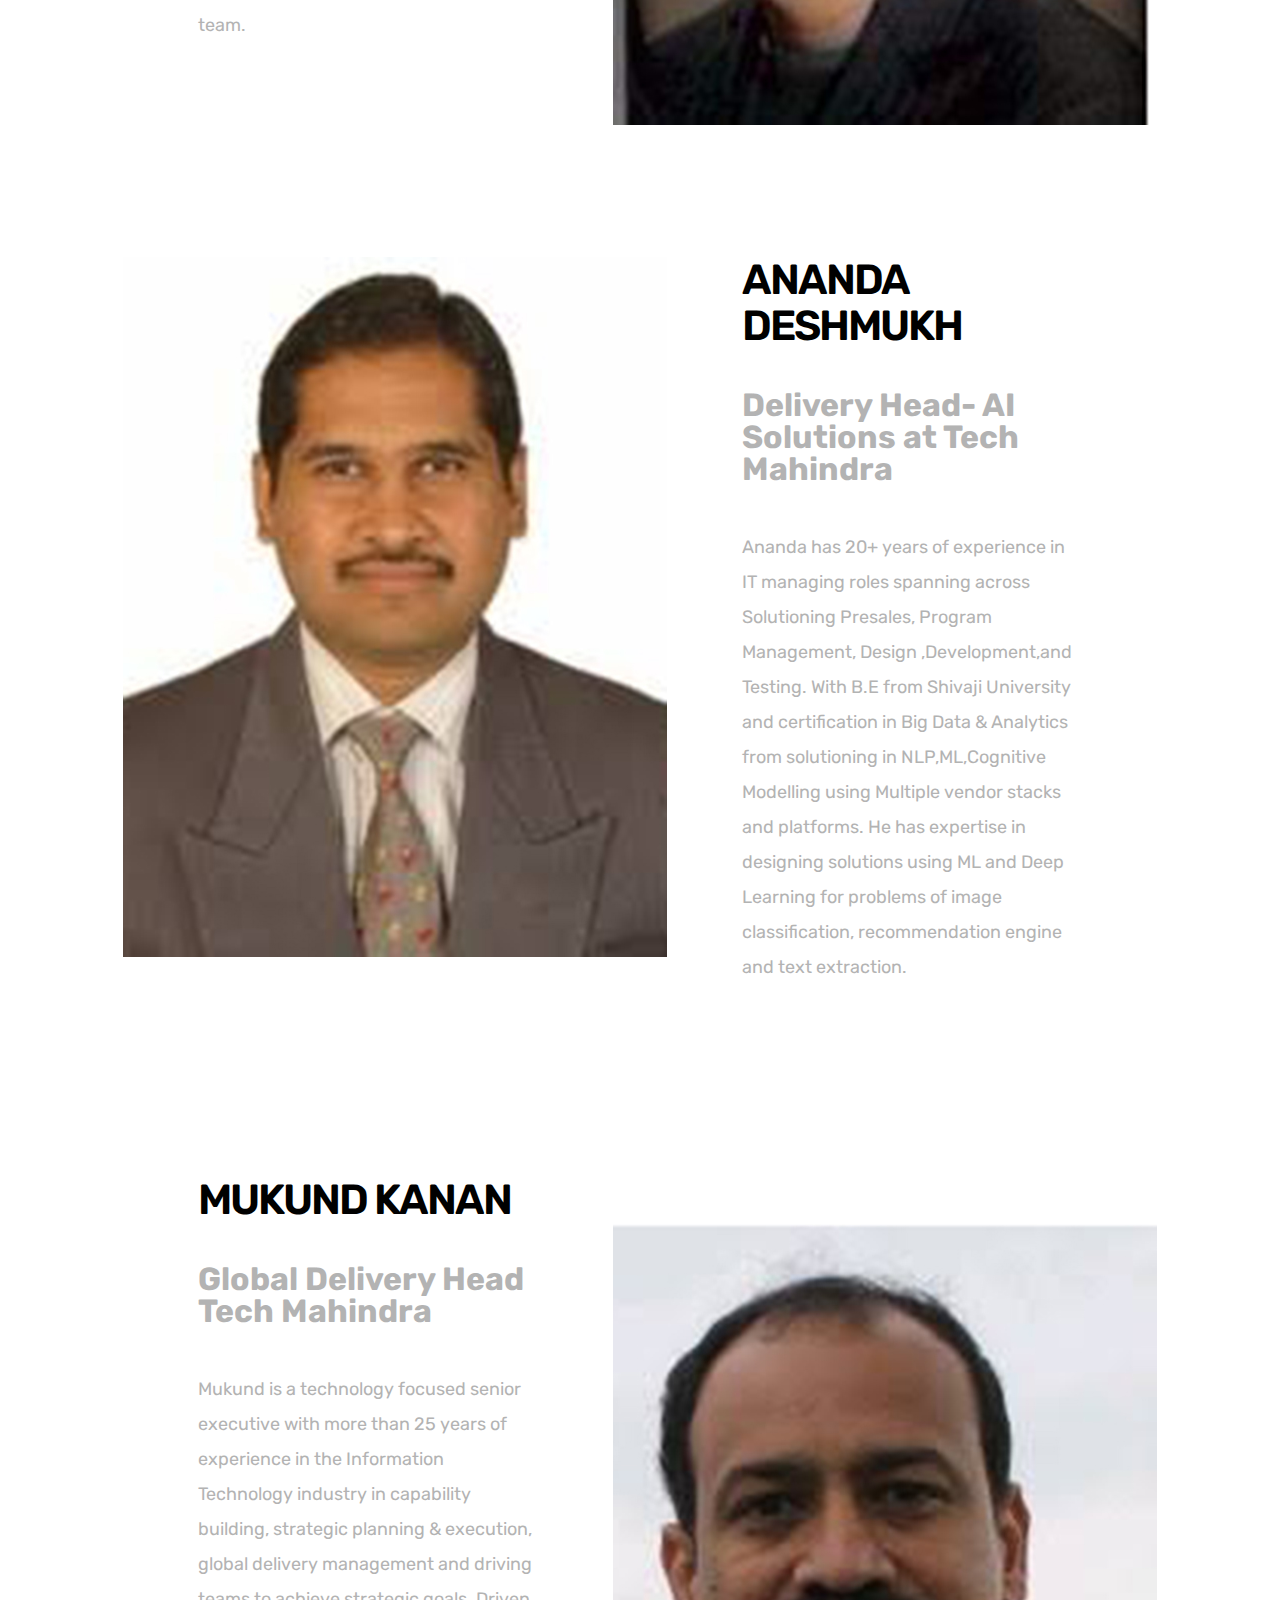
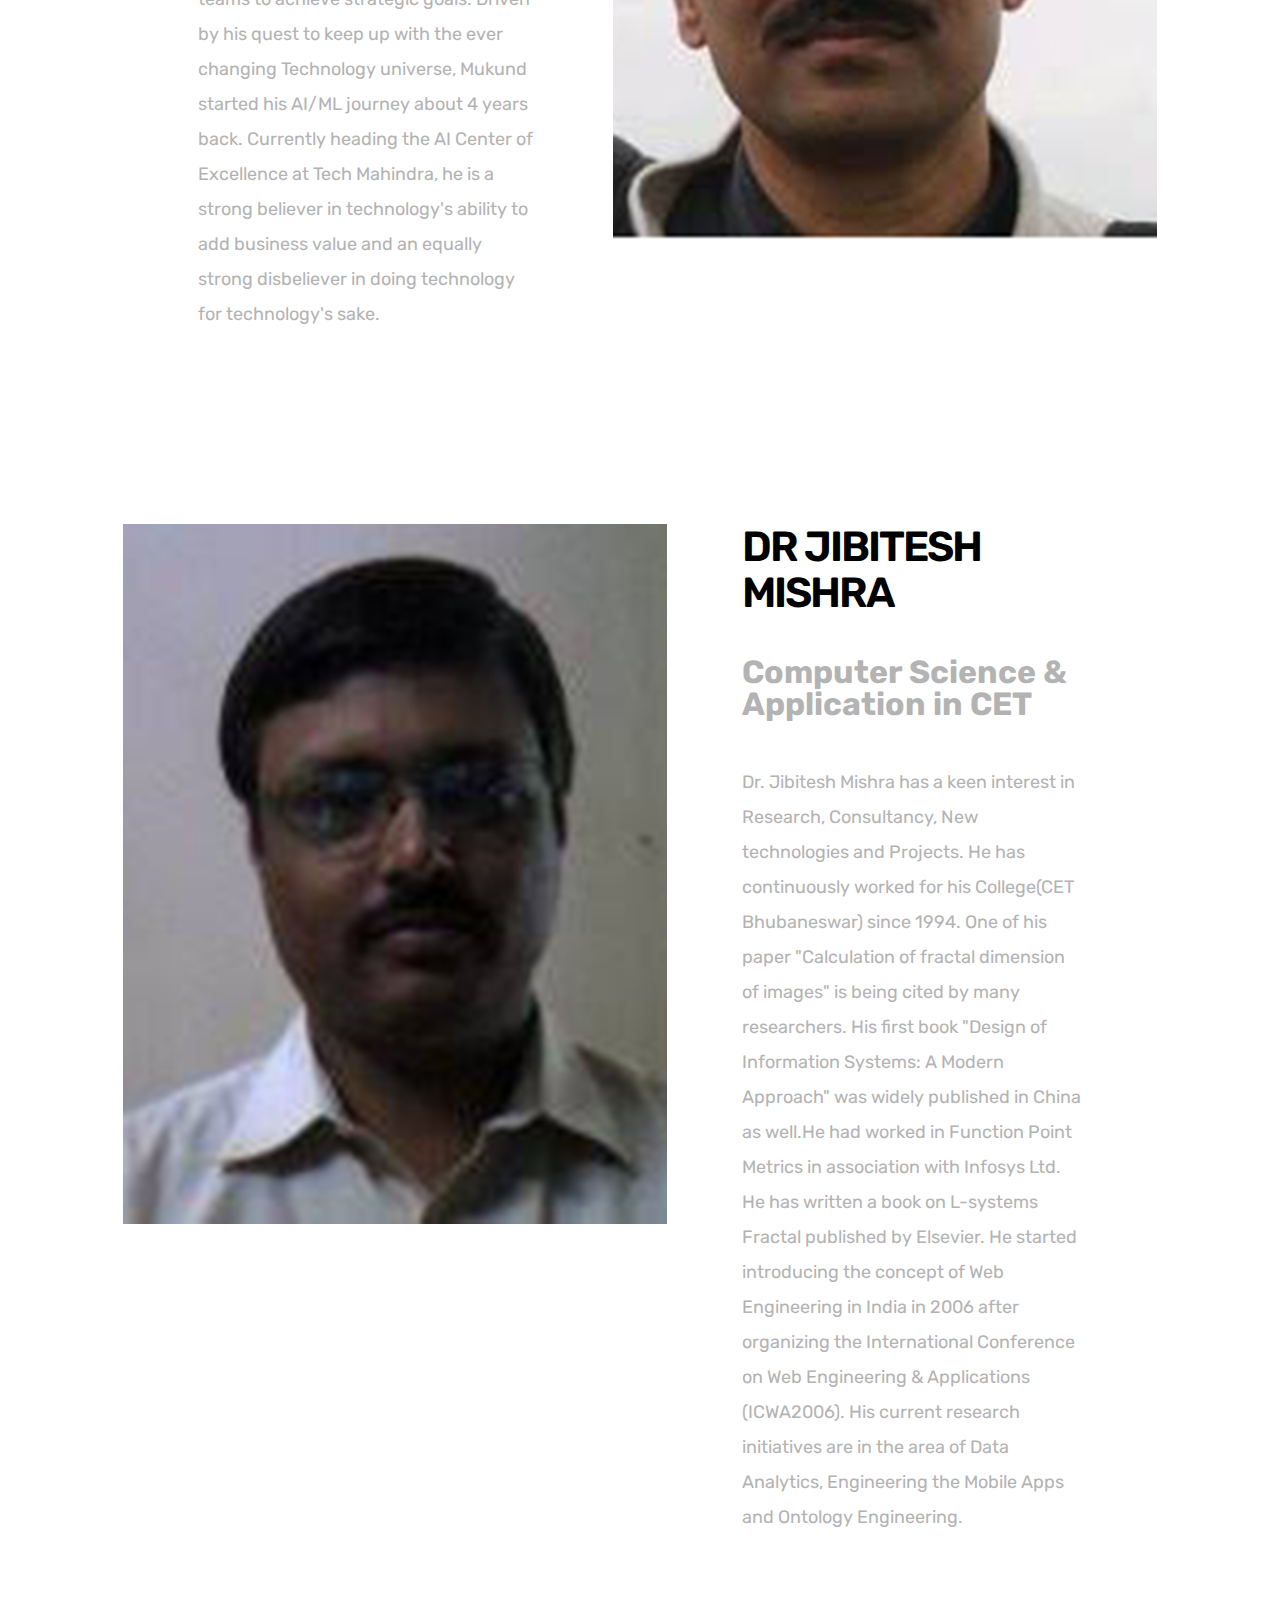
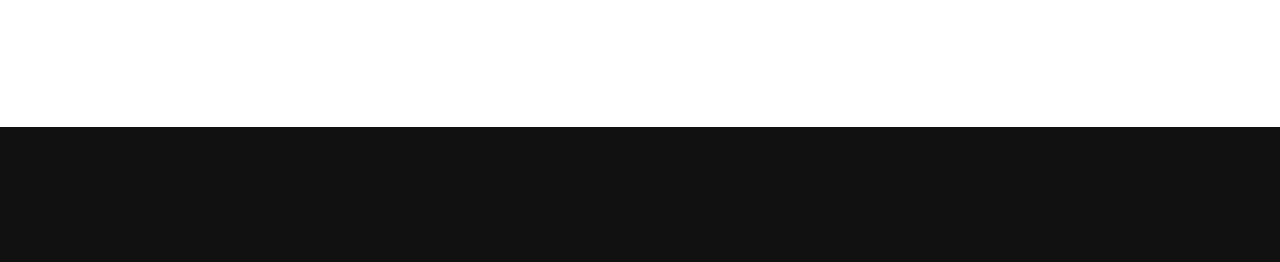
<file: corenew.html>
<!DOCTYPE HTML>
<html lang="en-US">
    <head>
        <title>Core</title>
        <meta http-equiv="Content-Type" content="text/html; charset=UTF-8">
        <meta name="description" content="Template" />
        <meta name="keywords" content="HTML, CSS, JavaScript, PHP" />
        <meta name="author" content="CocoBasic" />
        <meta name="viewport" content="width=device-width, initial-scale=1, maximum-scale=1">

        <link rel="shortcut icon" href="images/favicon.ico" />    
        <link href='https://fonts.googleapis.com/css?family=Rubik:400,700,700i' rel='stylesheet' type='text/css'>		
        <link rel="stylesheet" type="text/css"  href='style.css' />

        <!--[if lt IE 9]>
                <script src="js/html5shiv.js"></script>            
                <script src="js/respond.min.js"></script>                   
        <![endif]-->         
    </head>

    <body class="blog">

        <div class="site-wrapper">   

            <div class="doc-loader">
                <img src="images/coe.png" alt="Coe">
            </div>       

            <header class="header-holder">             
                <div class="menu-wrapper center-relative relative">             
                    <div class="header-logo">
                        <a href="https://www.cet.edu.in/">
                            <img  src="images/cet.png" alt="Seppo"> 
                        </a>
                        <a href="index.html">
                            <img src="images/coe.png" alt="Seppo">
                        </a>
                        
                        <a href="https://www.techmahindra.com/en-in/?f=1032362832" target="_blank">
                            <img src="images/new-techm.png" alt="Seppo">     
                        </a>         
                    </div>

                    <div class="toggle-holder">
                        <div id="toggle">
                            <div class="first-menu-line"></div>
                            <div class="second-menu-line"></div>
                            <div class="third-menu-line"></div>
                        </div>
                    </div>

                    <div class="menu-holder">
                        <nav id="header-main-menu">
                            <ul class="main-menu sm sm-clean">
                                <li>
                                    <a href="index.html#home">Home</a>
                                </li>
								<li>
                                    <a href="index.html#services">Opportunity</a>
                                </li>
								<li>
                                    <a href="index.html#about">About</a>
                                </li>
                                
                                
                                <!-- <li>
                                    <a href="index.html#clients">Clients</a>
                                </li> -->
                                
								<li>
                                    <a href="index.html#news">Solution</a>
                                </li>
                                <li>
                                    <a href="https://coeai19.wixsite.com/coe-ai-bbsr" target="_blank">Blog</a>
                                </li>
                                <!-- <li>
                                    <a href="index.html#portfolio">Portfolio</a>
                                </li> -->
                                <!-- <li>
                                    <a href="index.html#pricing">Pricing</a>
                                </li> -->
                                <li>
                                    <a href="index.html#team">Team</a>
                                </li>
								<li>
                                    <a href="feed.html">AI Feed</a>
                                </li>
                                <li>
                                    <a href="index.html#contact">Contact</a>
                                </li>
                            </ul>
                        </nav>                       
                    </div>
                    <div class="clear"></div>   
                </div>
            </header>                  

            <div id="content" class="site-content">    
                <div class="blog-holder block center-relative">    

                    <article class="relative blog-item-holder center-relative has-post-thumbnail">
                        <div class="blog-item-wrapper">
                            <div class="post-thumbnail">
                                
                                    <div class="post-thumbnail-image"> 
                                        <img src="images/princi.jpg" alt="" />
                                    </div>
                                
                            </div>
                            <div class="entry-holder">
                                <h2 class="entry-title">
                                    PRASHANT KUMAR PATRA 
                                </h2> 
								 <h3 class="entry-title">
                                    Principal , CET Bhubaneswar 
                                </h3> 
                                <div class="entry-info">
                                    <!-- <div class="entry-info-left">
                                        <div class="cat-links">
                                            <ul>
                                                <li>
                                                    <a href="#">Uncategorized</a>
                                                </li>                           
                                            </ul>
                                        </div>       
                                        <div class="entry-date published">
                                            September 10, 2018
                                        </div>                                                              
                                    </div> -->
                                    <div class="excerpt">
										<p>
                                            Dr. Prashanta Ku Patra has a specialisation in Soft Computing and Pattern Recognition. It was very big of him to bring everything under CET umbrella to start Center of Excellence- Artificial Intelligence at CET , Bhubaneswar collaborating with Odisha Skill Development Authority and Tech Mahindra.
                                        </p>
                                    </div>
                                </div>            
                                <!-- <a class="item-button" href="single.html">READ MORE</a> -->
                            </div>
                            <div class="clear"></div>
                        </div>
                    </article>   

                    <article class="relative blog-item-holder center-relative has-post-thumbnail">
                        <div class="blog-item-wrapper">
                            <div class="post-thumbnail">
                                
                                    <div class="post-thumbnail-image"> 
                                        <img src="images/ipsit misra.jpg" alt="" />
                                    </div>
                                
                            </div>           
                            <div class="entry-holder">
                                <h2 class="entry-title">
                                    IPSIT MISHRA
                                </h2> 
								<h3 class="entry-title">
                                    Director, AI Lab
                                </h3>
                                <div class="entry-info">
                                    <!-- <div class="entry-info-left">
                                        <div class="cat-links">
                                            <ul>
                                                <li>
                                                    <a href="#">Uncategorized</a>
                                                </li>  
                                            </ul>
                                        </div>       
                                        <div class="entry-date published">
                                            September 10, 2018
                                        </div>                                                              
                                    </div> -->
                                    <div class="excerpt">
                                        <p>
                                            Ipsit has 21+ years of experience in the field of IT in different roles and has been actively involved in solutioning, presale, consulting, customer management and Program management. 
                                            With a B.Tech from the College of Engineering and Technology and PG in AI/ML from NITW, he has significant experience in digital transformation, business strategy, end-to-end data science and AI engagements and building and leading globally distributed high –performing team.
                                        </p>
                                    </div>
                                </div>            
                                <!-- <a class="item-button" href="single.html">READ MORE</a> -->
                            </div>
                            <div class="clear"></div>
                        </div>
                    </article>   

                    <article class="relative blog-item-holder center-relative has-post-thumbnail">
                        <div class="blog-item-wrapper">
                            <div class="post-thumbnail">
                            
                                    <div class="post-thumbnail-image"> 
                                        <img src="images/anand deshmukh.jpg" alt="" />
                                    </div>
                                
                            </div>
                            <div class="entry-holder">
                                <h2 class="entry-title">
                                    ANANDA DESHMUKH
                                </h2> 
								<h3 class="entry-title">
                                    Delivery Head- AI Solutions at Tech Mahindra
                                </h3> 
                                <div class="entry-info">
                                    <!-- <div class="entry-info-left">
                                        <div class="cat-links">
                                            <ul>
                                                <li>
                                                    <a href="#">Uncategorized</a>
                                                </li>                            
                                            </ul>
                                        </div>       
                                        <div class="entry-date published">
                                            September 10, 2018
                                        </div>                                                              
                                    </div> -->
                                    <div class="excerpt">
                                        <p>
                                            Ananda has 20+ years of experience in IT managing roles spanning across Solutioning Presales, Program Management, Design ,Development,and Testing.
                                            With B.E from Shivaji University and certification in Big Data & Analytics from solutioning in NLP,ML,Cognitive Modelling using Multiple vendor stacks and platforms.
                                            He has expertise in designing solutions using ML and Deep Learning for problems of image classification, recommendation engine and text extraction. 
                                        </p>
                                    </div>
                                </div>            
                                <!-- <a class="item-button" href="single.html">READ MORE</a> -->
                            </div>
                            <div class="clear"></div>
                        </div>
                    </article> 
                    
                    <article class="relative blog-item-holder center-relative has-post-thumbnail">
                        <div class="blog-item-wrapper">
                            <div class="post-thumbnail">
                                
                                    <div class="post-thumbnail-image"> 
                                        <img src="images/mukund sir.jpg" alt="" />
                                    </div>
                                
                            </div>           
                            <div class="entry-holder">
                                <h2 class="entry-title">
                                    MUKUND KANAN
                                </h2> 
								<h3 class="entry-title">
                                    Global Delivery Head Tech Mahindra
                                </h3>
                                <div class="entry-info">
                                    <!-- <div class="entry-info-left">
                                        <div class="cat-links">
                                            <ul>
                                                <li>
                                                    <a href="#">Uncategorized</a>
                                                </li>  
                                            </ul>
                                        </div>       
                                        <div class="entry-date published">
                                            September 10, 2018
                                        </div>                                                              
                                    </div> -->
                                    <div class="excerpt">
                                        <p>
                                            Mukund is a technology focused senior executive with more than 25 years of experience in the Information Technology industry in capability building, strategic planning & execution, global delivery management and driving teams to achieve strategic goals. 
                                            Driven by his quest to keep up with the ever changing Technology universe, Mukund started his AI/ML journey about 4 years back. Currently heading the AI Center of Excellence at Tech Mahindra, he is a strong believer in technology's ability to add business value and an equally strong disbeliever in doing technology for technology's sake.
                                        </p>
                                    </div>
                                </div>            
                                <!-- <a class="item-button" href="single.html">READ MORE</a> -->
                            </div>
                            <div class="clear"></div>
                        </div>
                    </article>

                    <article class="relative blog-item-holder center-relative has-post-thumbnail">
                        <div class="blog-item-wrapper">
                            <div class="post-thumbnail">
                                
                                    <div class="post-thumbnail-image"> 
                                        <img src="images/jibitesh Mishra.jpg" alt="" />
                                    </div>
                                
                            </div>
                            <div class="entry-holder">
                                <h2 class="entry-title">
                                    DR JIBITESH MISHRA
                                </h2>
                                <h3 class="entry-title">
                                    Computer Science & Application in CET
                                </h3>								
								
                                <div class="entry-info">
                                    <!-- <div class="entry-info-left">
                                        <div class="cat-links">
                                            <ul>
                                                <li>
                                                    <a href="#">Uncategorized</a>
                                                </li>                           
                                            </ul>
                                        </div>       
                                        <div class="entry-date published">
                                            September 10, 2018
                                        </div>                                                              
                                    </div> -->
                                    <div class="excerpt">
                                        <p>
                                            Dr. Jibitesh Mishra has a keen interest in Research, Consultancy, New technologies and Projects. 
                                            He has continuously worked for his College(CET Bhubaneswar) since 1994. One of his paper "Calculation of fractal dimension of images" is being cited by many researchers. 
                                            His first book "Design of Information Systems: A Modern Approach" was widely published in China as well.He had worked in Function Point Metrics in association with Infosys Ltd. He has  written a book on L-systems Fractal published by Elsevier. He started introducing the concept of Web Engineering in India in 2006 after organizing the International Conference on Web Engineering & Applications (ICWA2006). 
                                            His current research initiatives are in the area of Data Analytics, Engineering the Mobile Apps and Ontology Engineering.
                                        </p>
                                    </div>
                                </div>            
                                <!-- <a class="item-button" href="single.html">READ MORE</a> -->
                            </div>
                            <div class="clear"></div>
                        </div>
                    </article>


                </div>                
            </div>

            <!-- Footer -->
            <footer class="footer">
                <div class="footer-content center-relative">
                    <!--<div class="footer-logo">
                        <img src="images/footer_logo.png" alt="Seppo" />
                    </div>      
                    <div class="footer-logo-divider"></div>
                    <div class="footer-mail">            
                        <a href="mailto:hello@site.com">hello@cocobasic.com</a>
                    </div>
                    <div class="footer-social-divider"></div>
                    <div class="social-holder">
                        <!--<a href="#">
                            <span class="fa fa-twitter"></span>
                        </a>
                        <a href="#">
                            <span class="fa fa-facebook"></span>
                        </a>
                        <a href="#">
                            <span class="fa fa-behance"></span>
                        </a>
                        <a href="#">
                            <span class="fa fa-dribbble"></span>
                        </a>-->
                    </div>

                   <!-- <div class="copyright-holder">
                        © 2018 Seppo HTML Template by <a href="https://cocobasic.com">CocoBasic</a>            
                    </div> -->
                </div>
            </footer>
        </div>

        <!--Load JavaScript-->
        <script src="js/jquery.js"></script>			                                       
        <script src="js/jquery.sticky.js"></script>			                                       
        <script src="js/tipper.js"></script>			                                       
        <script src="js/jarallax.js"></script>			                                       
        <script src="js/jarallax-element.min.js"></script>			                                       
        <script src='js/imagesloaded.pkgd.js'></script>                
        <script src='js/jquery.fitvids.js'></script>                
        <script src='js/jquery.smartmenus.min.js'></script>                                 
        <script src='js/isotope.pkgd.js'></script>                                                 
        <script src='js/owl.carousel.min.js'></script>                          
        <script src='js/jquery.sticky-kit.min.js'></script>                          
        <script src='js/main.js'></script>
    </body>
</html>
</file>
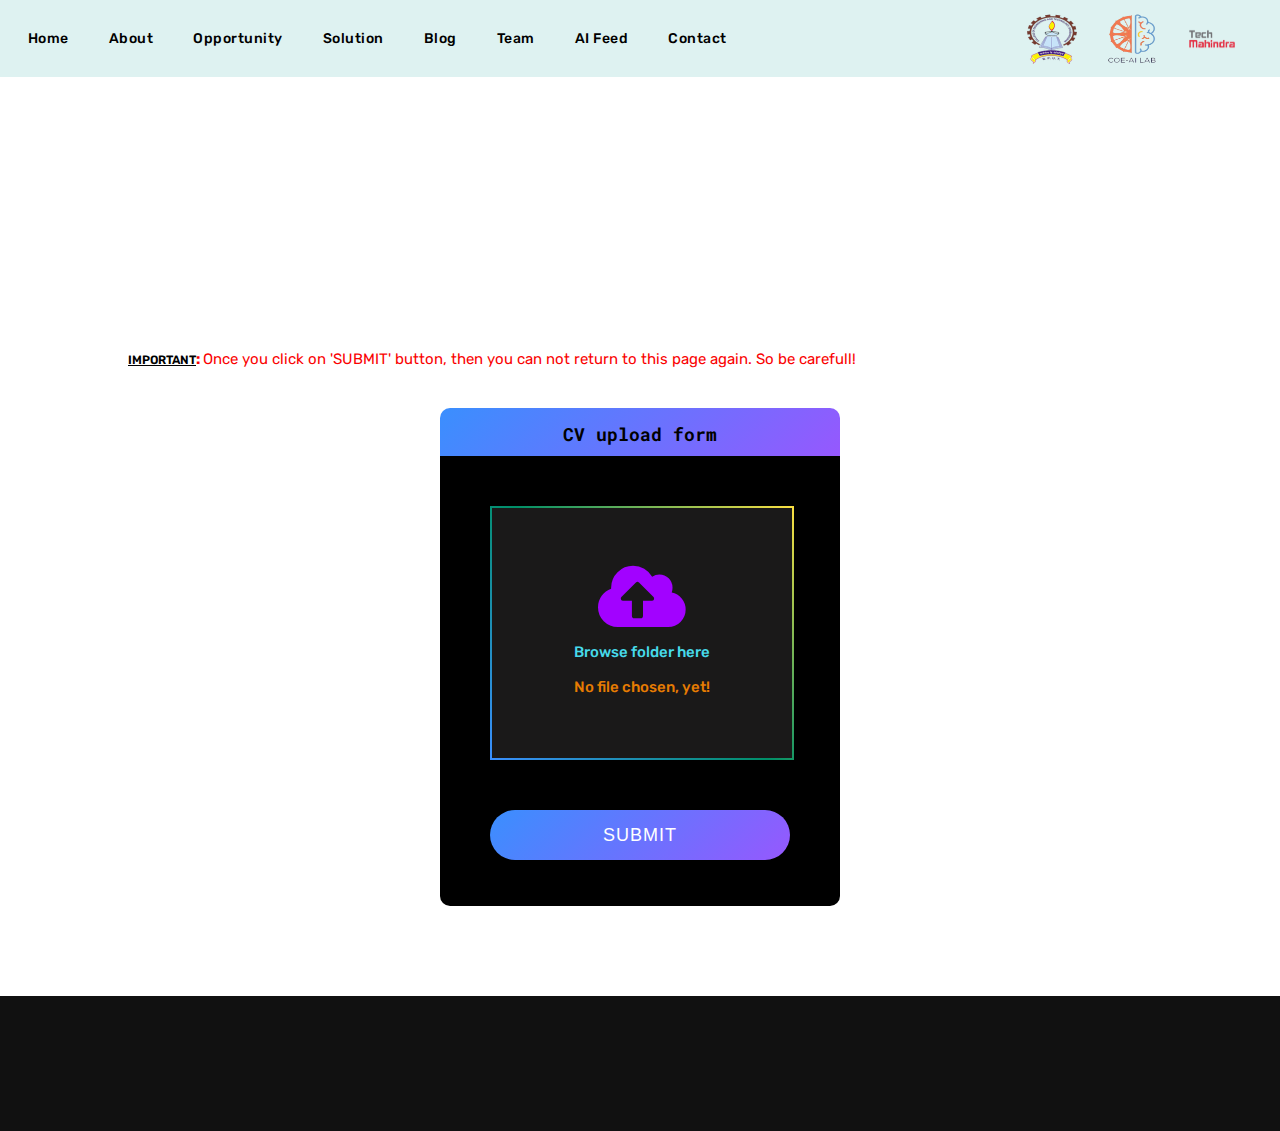
<file: cv_submissin.html>
<!DOCTYPE HTML>
<html lang="en-US">
    <head>
        <title>CV_Submission</title>
        <meta http-equiv="Content-Type" content="text/html; charset=UTF-8">
        <meta name="description" content="Template" />
        <meta name="keywords" content="HTML, CSS, JavaScript, PHP" />
        <meta name="author" content="CocoBasic" />
        <meta name="viewport" content="width=device-width, initial-scale=1, maximum-scale=1">

        <link rel="shortcut icon" href="images/favicon.ico" />    
        <link href='https://fonts.googleapis.com/css?family=Rubik:400,700,700i' rel='stylesheet' type='text/css'>		
        <link rel="stylesheet" type="text/css"  href='style.css' />
        <link rel="stylesheet" href="https://cdnjs.cloudflare.com/ajax/libs/font-awesome/5.15.3/css/all.min.css"/>
        <link rel="preconnect" href="https://fonts.gstatic.com">
        <link rel="preconnect" href="https://fonts.gstatic.com">
        <link href="https://fonts.googleapis.com/css2?family=Roboto+Mono:wght@300;400&display=swap" rel="stylesheet">
        <script src="https://ajax.googleapis.com/ajax/libs/jquery/1.12.4/jquery.js"></script>
        <!--[if lt IE 9]>
                <script src="js/html5shiv.js"></script>            
                <script src="js/respond.min.js"></script>                   
        <![endif]-->    
        <!-- <script type="text/javascript">
            function preback(){
                window.history.forward();
            }
            setTimeout("preback()",0);
            window.onunload = function(){null};
        </script>      -->
    </head>

    <body >

        <div class="site-wrapper">   

            <div class="doc-loader">
                <img src="images/coe.png" alt="Coe">
            </div>       

            <header class="header-holder">             
                <div class="menu-wrapper center-relative relative">             
                    <div class="header-logo">
                        <a href="https://www.cet.edu.in/">
                            <img  src="images/cet.png" alt="Seppo"> 
                        </a>
                        <a href="index.html">
                            <img src="images/coe.png" alt="Seppo">
                        </a>
                        
                        <a href="https://www.techmahindra.com/en-in/?f=1032362832" target="_blank">
                            <img src="images/new-techm.png" alt="Seppo">     
                        </a>         
                    </div>

                    <div class="toggle-holder">
                        <div id="toggle">
                            <div class="first-menu-line"></div>
                            <div class="second-menu-line"></div>
                            <div class="third-menu-line"></div>
                        </div>
                    </div>

                    <div class="menu-holder">
                        <nav id="header-main-menu">
                            <ul class="main-menu sm sm-clean">
                                <li>
                                    <a href="index.html#home">Home</a>
                                </li>
                                
                                <li>
                                    <a href="index.html#about">About</a>
                                </li>
								<li>
                                    <a href="index.html#services">Opportunity</a>
                                </li>
                                <li>
                                    <a href="index.html#news">Solution</a>
                                </li>
                                <li>
                                    <a href="https://coeai19.wixsite.com/coe-ai-bbsr" target="_blank">Blog</a>
                                </li>
                                <!-- <li>
                                    <a href="index.html#pricing">Pricing</a>
                                </li> -->
                                <li>
                                    <a href="index.html#team">Team</a>
                                </li>
                                <li>
                                    <a href="feed.html">AI Feed</a>
                                </li>
                                <!-- <li>
                                    <a href="index.html#millstones">Milestones</a>
                                </li> -->
                                <li>
                                    <a href="index.html#contact">Contact</a>
                                </li>
                            </ul>
                        </nav>                       
                    </div>
                    <div class="clear"></div>   
                </div>
            </header> 
            <div>
                <div class="success-text success-text-1">
                    <div class="success-logo">
                        <i class="fas fa-check-circle"></i>
                    </div>
                    <div class="success-msg">
                        <p>
                            Your form has been submitted successfully!
                        </p>
                    </div>
                </div>
                <div class="reg-note">
                    <div class="reg-note-msg">
                        <p>
                            To complete your registration process
                        </p>
                    </div>
                    <div class="reg-note-points">
                        <ul>
                            <li>
                                Upload your resume in pdf format.
                            </li>
                            <li>
                                Then click on 'submit' button.
                            </li>
                        </ul>
                    </div>
                </div>
                <div class="marquee-body">
                    <div class="msg-important">
                        <div>
                            <span><u>Important</u></span><b>: </b> Once you click on 'SUBMIT' button, then you can not return to this page again. So be carefull!
                        </div>
                    </div>
                </div>
                
                <div class="cv-head">
                    CV upload form
                </div>
                <div class="bg">
                    <div class="container-body">

                        <div class="container-1">
                            <div class="wrapper-1">
                                <div class="image">
                                    <!-- <img src="images/post_slide_02.jpg"> -->
                                </div>
                                <div class="content">
                                    
                                    <div class="icon">
                                        <a href="#" id="text-1">
                                            <i class="fas fa-cloud-upload-alt"></i>
                                        </a>
                                    </div>
                                    <div class="text" >
                                        <a href="#" id="text-2">
                                        <span > Browse folder here</span>
                                        </a>
                                    </div>
                                    <div class="text-1" id="name-change">
                                        No file chosen, yet!
                                    </div>
                                
                                </div>
                                <div id="cancel-btn"><i class="fas fa-times"></i></div>
                                <div class="file-name" id="file-name">File name here</div>
                            </div>
                            <!-- <input id="default-btn" type="submit" value=""> -->
                            <div>
                                <a href="#"></a>
                                    <button id="custom-btn" type="submit" onclick="myOnClick()">submit</button>
                                </a>
                            </div>

                        </div>

                        

                        <!-- <div class="container">
                            <div class="wrapper">
                            <div class="image">
                                <img src="" alt="">
                            </div>
                        <div class="content">
                                    <div class="icon">
                        <i class="fas fa-cloud-upload-alt"></i></div>
                        <div class="text">
                        No file chosen, yet!</div>
                        </div>
                        <div id="cancel-btn">
                        <i class="fas fa-times"></i></div>
                        <div class="file-name">
                        File name here</div>
                        </div>
                        <button onclick="defaultBtnActive()" id="custom-btn">Choose a file</button>
                                <input id="default-btn" type="file" hidden>
                            </div> -->
                       

                        
                    </div>
                </div>
                <div class="bg-model">
                    <div class="model-contents">
                
                        <div class="close"><i class="fas fa-times"></i></div>
                        
                        <form class="form" id="form" >
                            <div id="data"></div>
                            <div class="file-choose">
                                <input type="file" id="file" class="file" accept=".pdf">
                            </div>
                            <div class="file-action">
                                <input type="submit" id="submit" value="Upload" class="action">
                            </div>
                            <div class="upload-msg">
                                <p class="error" id="msg"></p>
                            </div>
                            
                        </form>
                       
                        
                        
                    </div>
                </div>
            </div>
            <!-- <script>
                let regExp = /[0-9a-zA-Z\^\&\'\@\{\}\[\]\,\$\=\!\-\#\(\)\.\%\+\~\_ ]+$/;
                const fileName = document.querySelector("#name-change");
                const file = document.querySelector("#file");
                const upload = document.querySelector('#submit');
                var element = document.getElementById("file-name");
                upload.addEventListener("click", function(){
                    if(file.value){
                        let valueStore = file.value.match(regExp);
                        element.textContent = valueStore;
                        element.style.display = "initial";
                        fileName.classList.add('show');
                }
                });
            </script> -->
            

            

            <!-- Footer -->
            <footer class="footer">
                <div class="footer-content center-relative">
                    <!--<div class="footer-logo">
                        <img src="images/footer_logo.png" alt="Seppo" />
                    </div>      
                    <div class="footer-logo-divider"></div>
                    <div class="footer-mail">            
                        <a href="mailto:hello@site.com">hello@cocobasic.com</a>
                    </div>
                    <div class="footer-social-divider"></div>
                    <div class="social-holder">
                        <!--<a href="#">
                            <span class="fa fa-twitter"></span>
                        </a>
                        <a href="#">
                            <span class="fa fa-facebook"></span>
                        </a>
                        <a href="#">
                            <span class="fa fa-behance"></span>
                        </a>
                        <a href="#">
                            <span class="fa fa-dribbble"></span>
                        </a>-->
                    </div>

                   <!-- <div class="copyright-holder">
                        © 2018 Seppo HTML Template by <a href="https://cocobasic.com">CocoBasic</a>            
                    </div> -->
                </div>
            </footer>
        </div>
        
        <!--Load JavaScript-->
        <script src="js/jquery.js"></script>			                                       
        <script src="js/jquery.sticky.js"></script>			                                       
        <script src="js/tipper.js"></script>			                                       
        <script src="js/jarallax.js"></script>			                                       
        <script src="js/jarallax-element.min.js"></script>			                                       
        <script src='js/imagesloaded.pkgd.js'></script>                
        <script src='js/jquery.fitvids.js'></script>                
        <script src='js/jquery.smartmenus.min.js'></script>                                 
        <script src='js/isotope.pkgd.js'></script>                                                 
        <script src='js/owl.carousel.min.js'></script>                          
        <script src='js/jquery.sticky-kit.min.js'></script>                          
        <script src='js/main.js'></script>
        <script src="js/cv.js"></script>
        <!-- <script src="js/togoolesheet.js"></script> -->
    </body>
</html>
</file>
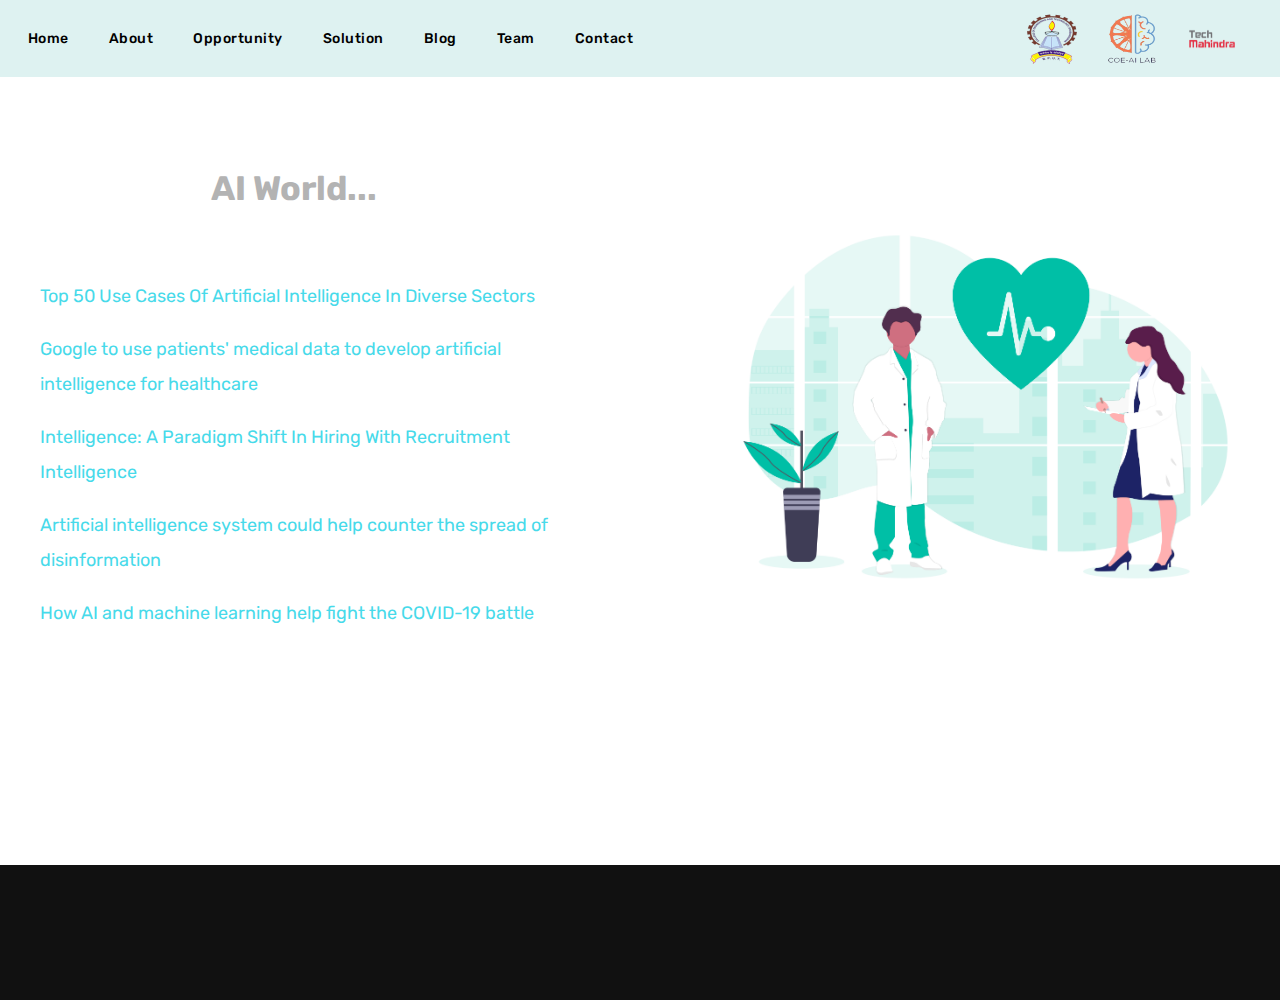
<file: feed.html>
<!DOCTYPE HTML>
<html lang="en-US">
    <head>
        <title>AI Feed</title>
        <meta http-equiv="Content-Type" content="text/html; charset=UTF-8">
        <meta name="description" content="Template" />
        <meta name="keywords" content="HTML, CSS, JavaScript, PHP" />
        <meta name="author" content="CocoBasic" />
        <meta name="viewport" content="width=device-width, initial-scale=1, maximum-scale=1">

        <link rel="shortcut icon" href="images/favicon.ico" />    
        <link href='https://fonts.googleapis.com/css?family=Rubik:400,700,700i' rel='stylesheet' type='text/css'>		
        <link rel="stylesheet" type="text/css"  href='style.css' />

        <!--[if lt IE 9]>
                <script src="js/html5shiv.js"></script>            
                <script src="js/respond.min.js"></script>                   
        <![endif]-->         
    </head>

    <body class="single single-post">

        <div class="site-wrapper">   

            <div class="doc-loader">
                <img src="images/coe.png" alt="Coe">
            </div>       

            <header class="header-holder">             
                <div class="menu-wrapper center-relative relative">             
                    <div class="header-logo">
                        <a href="https://www.cet.edu.in/">
                            <img  src="images/cet.png" alt="CET"> 
                        </a>
                        <a href="index.html">
                            <img src="images/coe.png" alt="COE">
                        </a>
                        
                        <a href="https://www.techmahindra.com/en-in/?f=1032362832" target="_blank">
                            <img src="images/new-techm.png" alt="Tech Mahindra">     
                        </a>         
                    </div>

                    <div class="toggle-holder">
                        <div id="toggle">
                            <div class="first-menu-line"></div>
                            <div class="second-menu-line"></div>
                            <div class="third-menu-line"></div>
                        </div>
                    </div>

                    <div class="menu-holder">
                        <nav id="header-main-menu">
                            <ul class="main-menu sm sm-clean">
                                <li>
                                    <a href="index.html#home">Home</a>
                                </li>
								<li>
                                    <a href="index.html#about">About</a>
                                </li>
                                <li>
                                    <a href="index.html#services">Opportunity</a>
                                </li>
								<li>
                                    <a href="index.html#news">Solution</a>
                                </li>
                                <li>
                                    <a href="https://coeai19.wixsite.com/coe-ai-bbsr" target="_blank">Blog</a>
                                </li>
                                <li>
                                    <a href="index.html#team">Team</a>
                                </li>
                                <li>
                                    <a href="index.html#contact">Contact</a>
                                </li>
                            </ul>
                        </nav>                       
                    </div>
                    <div class="clear"></div>   
                </div>
            </header>                  

            <div id="content" class="site-content center-relative">
                <article>              
                    

                            <div class="one_half">
                                <!-- <p class="title-description-up">
                                    WHO WE ARE
                                </p> -->
                                
                            <h2 align="center">AI World...</h2>
                        
                                <p align="justify"><br>
                                    <ul>
                                    <a href="https://www.analyticsinsight.net/top-50-use-cases-of-artificial-intelligence-in-diverse-sectors/" target="_blank">Top 50 Use Cases Of Artificial Intelligence In Diverse Sectors </a>
                                    </ul>
									<ul>
                                    <a href="https://zeenews.india.com/technology/google-to-use-patients-medical-data-to-develop-artificial-intelligence-for-healthcare-2364761.html" target="_blank">Google to use patients' medical data to develop artificial intelligence for healthcare</a>
                                    </ul>
									<ul>
                                    <a href="https://www.bbntimes.com/technology/artificial-intelligence-a-paradigm-shift-in-hiring-with-recruitment-intelligence" target="_blank">Intelligence: A Paradigm Shift In Hiring With Recruitment Intelligence </a>
                                    </ul>
									<ul>
                                    <a href="https://news.mit.edu/2021/artificial-intelligence-system-could-help-counter-spread-disinformation-0527" target="_blank">Artificial intelligence system could help counter the spread of disinformation </a>
                                    </ul>
									<ul>
                                    <a href="https://venturebeat.com/2021/05/27/how-ai-and-machine-learning-help-fight-the-covid-19-battle/" target="_blank">How AI and machine learning help fight the COVID-19 battle </a>
                                    </ul>
                                    </p >
                                   
                                <!-- <br> -->
                                <!-- <div class="button-holder text-left">
                                    <a href="#portfolio" class="button">
                                        LEARN MORE
                                    </a>
                                </div> -->
                            </div>

                            <div class="one_half last" data-threshold="0 0" data-jarallax-element="100 0">
                                <!-- <img src="images/about.jpg" alt="" /> -->
                                <div class="slide-container">
                                    <div class="slide">
                                        <img src="images/undraw_medicine_b1ol.png" alt="img">
                                    </div>
                                    <div class="slide">
                                        <img src="images/3543942.jpg" alt="img">
                                    </div>
                                    <div class="slide">
                                        <img src="images/undraw_interview_rmcf.png" alt="img">
                                    </div>
                                    <div class="slide">
                                        <img src="images/3730187.jpg" alt="img">
                                    </div>
									<div class="slide">
                                        <img src="images/undraw_medical_research_qg4d.png" alt="img">
                                    </div>
									<div class="slide">
                                        <img src="images/20945347.jpg" alt="img">
                                    </div>
                                </div>
                            </div>

                            <!-- <div class="one_half last ">
                                <div class="slide-container">
                                    <div class="slide">
                                        <img src="images/19-20collage.jpg" alt="img">
                                    </div>
                                    <div class="slide">
                                        <img src="images/20-21collage.jpg" alt="img">
                                    </div>
                                    <div class="slide">
                                        <img src="images/about.jpg" alt="img">
                                    </div>
                                    <div class="slide">
                                        <img src="images/chatbot.jpg" alt="img">
                                    </div>
                                </div>
                                
                            </div> -->
                            <div class="clear"></div>
                          
                        
  <script>
                    let slideIndex = 0;
                    carousel();
                    function carousel(){
                        const mySlides = document.getElementsByClassName('slide');
                        for (let i=0; i < mySlides.length;i++){
                            mySlides[i].style.display = "none";

                        }
                        slideIndex++;
                        if(slideIndex > mySlides.length){
                            slideIndex = 1;

                        }
                        mySlides[slideIndex - 1].style.display = "block";
                        //animation 
                        mySlides[slideIndex-1].classList.add("animSlide")
                        setTimeout(carousel, 2000);
                    }
                </script>						

                        

                            <div class="entry-content">                            
                                <p align="justify">
                                    <br>
									<br>
									 </div>
                            <div class="clear"></div>
                        </div>                                       
                    </div>                
                </article> 
                
                
            </div>

            <!-- Footer -->
            <footer class="footer">
                <div class="footer-content center-relative">
                    <!--<div class="footer-logo">
                        <img src="images/footer_logo.png" alt="Seppo" />
                    </div>      
                    <div class="footer-logo-divider"></div>
                    <div class="footer-mail">            
                        <a href="mailto:hello@site.com">hello@cocobasic.com</a>
                    </div>
                    <div class="footer-social-divider"></div>
                    <div class="social-holder">
                        <!--<a href="#">
                            <span class="fa fa-twitter"></span>
                        </a>
                        <a href="#">
                            <span class="fa fa-facebook"></span>
                        </a>
                        <a href="#">
                            <span class="fa fa-behance"></span>
                        </a>
                        <a href="#">
                            <span class="fa fa-dribbble"></span>
                        </a>-->
                    </div>

                   <!-- <div class="copyright-holder">
                        © 2018 Seppo HTML Template by <a href="https://cocobasic.com">CocoBasic</a>            
                    </div> -->
                </div>
            </footer>
        </div>
		
        <!--Load JavaScript-->
        <script src="js/jquery.js"></script>			                                       
        <script src="js/jquery.sticky.js"></script>			                                       
        <script src="js/tipper.js"></script>			                                       
        <script src="js/jarallax.js"></script>			                                       
        <script src="js/jarallax-element.min.js"></script>			                                       
        <script src='js/imagesloaded.pkgd.js'></script>                
        <script src='js/jquery.fitvids.js'></script>                
        <script src='js/jquery.smartmenus.min.js'></script>                                 
        <script src='js/isotope.pkgd.js'></script>                                                 
        <script src='js/owl.carousel.min.js'></script>                          
        <script src='js/jquery.sticky-kit.min.js'></script>                          
        <script src='js/main.js'></script>
    </body>
</html>
</file>
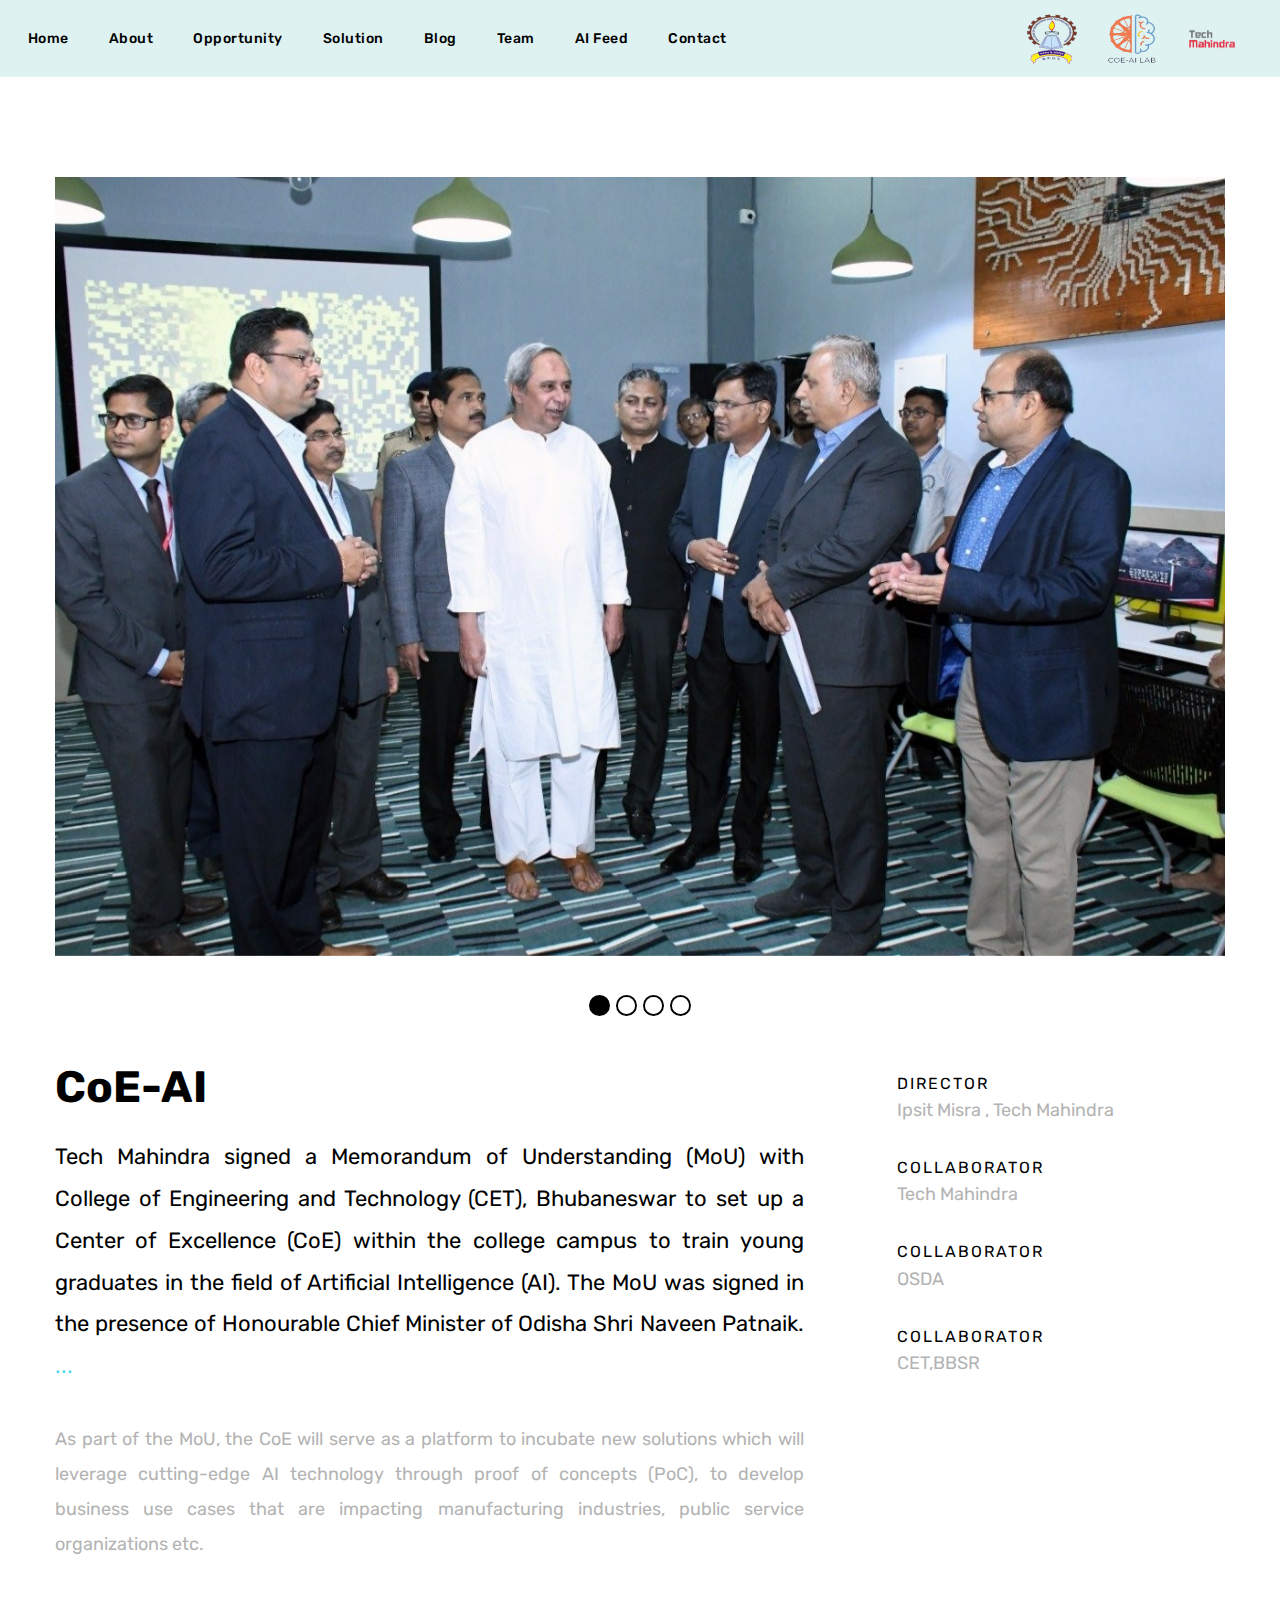
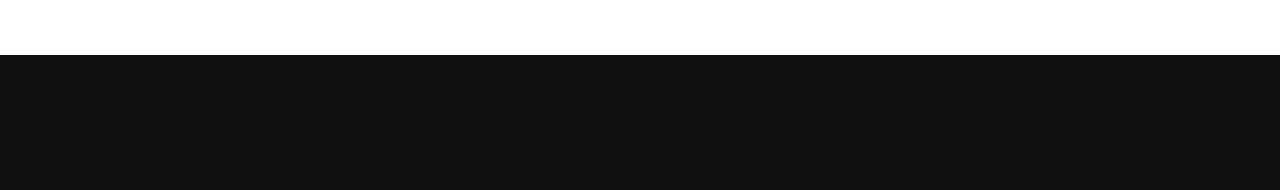
<file: GALLERY.html>
<!DOCTYPE HTML>
<html lang="en-US">
    <head>
        <title>Gallery</title>
        <meta http-equiv="Content-Type" content="text/html; charset=UTF-8">
        <meta name="description" content="Template" />
        <meta name="keywords" content="HTML, CSS, JavaScript, PHP" />
        <meta name="author" content="CocoBasic" />
        <meta name="viewport" content="width=device-width, initial-scale=1, maximum-scale=1">

        <link rel="shortcut icon" href="images/favicon.ico" />    
        <link href='https://fonts.googleapis.com/css?family=Rubik:400,700,700i' rel='stylesheet' type='text/css'>		
        <link rel="stylesheet" type="text/css"  href='style.css' />

        <!--[if lt IE 9]>
                <script src="js/html5shiv.js"></script>            
                <script src="js/respond.min.js"></script>                   
        <![endif]-->         
    </head>

    <body class="single single-post">

        <div class="site-wrapper">   

            <div class="doc-loader">
                <img src="images/coe.png" alt="Coe">
            </div>       

            <header class="header-holder">             
                <div class="menu-wrapper center-relative relative">             
                    <div class="header-logo">
                        <a href="https://www.cet.edu.in/">
                            <img  src="images/cet.png" alt="CET"> 
                        </a>
                        <a href="index.html">
                            <img src="images/coe.png" alt="COE">
                        </a>
                        
                        <a href="https://www.techmahindra.com/en-in/?f=1032362832" target="_blank">
                            <img src="images/new-techm.png" alt="Tech Mahindra">     
                        </a>         
                    </div>

                    <div class="toggle-holder">
                        <div id="toggle">
                            <div class="first-menu-line"></div>
                            <div class="second-menu-line"></div>
                            <div class="third-menu-line"></div>
                        </div>
                    </div>

                    <div class="menu-holder">
                        <nav id="header-main-menu">
                            <ul class="main-menu sm sm-clean">
                                <li>
                                    <a href="index.html#home">Home</a>
                                </li>
								<li>
                                    <a href="index.html#about">About</a>
                                </li>
                                <li>
                                    <a href="index.html#services">Opportunity</a>
                                </li>
								<li>
                                    <a href="index.html#news">Solution</a>
                                </li>
                                <li>
                                    <a href="https://coeai19.wixsite.com/coe-ai-bbsr" target="_blank">Blog</a>
                                </li>
                                <li>
                                    <a href="index.html#team">Team</a>
                                </li>
								<li>
                                    <a href="feed.html">AI Feed</a>
                                </li>
                                <li>
                                    <a href="index.html#contact">Contact</a>
                                </li>
                            </ul>
                        </nav>                       
                    </div>
                    <div class="clear"></div>   
                </div>
            </header>                    

            <div id="content" class="site-content center-relative">       
                <div class="portfolio-item-wrapper center-relative content-1170">
                    <div class="portfolio-content">                        
                        <script>
                            var slider2_speed = "2000";
                            var slider2_auto = "true";
                            var slider2_hover = "true";
                        </script>
                        <div id="slider2" class="image-slider-wrapper relative">
                            <div id="slider" class="owl-carousel owl-theme image-slider slider">
                                <div class="owl-item">
                                    <img src="images/Lab2.jpg" alt="">
                                </div>
                                <div class="owl-item">
                                    <img src="images/Mou2.jpg" alt="">
                                </div>
                                <div class="owl-item">
                                    <img src="images/Lab125.jpg" alt="">
                                </div> 								
                                <div class="owl-item" , align="center">
                                    <img src="images/lab1.jpeg" alt="">
                                </div>                               
                            </div>                                                            
                        </div>

                        <div class="two_third ">
                            <h1>CoE-AI</h1>
                            <div class="info-text" align="justify">
                                Tech Mahindra signed a Memorandum of Understanding (MoU) with College of Engineering and Technology (CET), Bhubaneswar to set up a Center of Excellence (CoE) within the college campus to train young graduates in the field of Artificial Intelligence (AI). The MoU was signed in the presence of Honourable Chief Minister of Odisha Shri Naveen Patnaik.
								<a href="https://www.techmahindra.com/en-in/techmahindra-and-cet-bhubaneswar-sign-mou-to-setup-coe-based-on-artificial-intelligence/" ,class="button">...</a>
                            </div>
							<br>
                            <p align="justify">
                                As part of the MoU, the CoE will serve as a platform to incubate new solutions which will leverage cutting-edge AI technology through proof of concepts (PoC), to develop business use cases that are impacting manufacturing industries, public service organizations etc.</p>
                        </div>
                        <div class="one_third last">
                            <br>
                            <div class="info-code">
                                <p class="info-code-title">DIRECTOR</p>               
                                <p class="info-code-content">Ipsit Misra , Tech Mahindra</p>
                            </div>
                            <div class="info-code">
                                <p class="info-code-title">COLLABORATOR</p>               
                                <p class="info-code-content">Tech Mahindra</p>
                            </div>
                            <div class="info-code">
                                <p class="info-code-title">COLLABORATOR</p>               
                                <p class="info-code-content">OSDA</p>
                            </div>
                            <div class="info-code">
                                <p class="info-code-title">COLLABORATOR</p>               
                                <p class="info-code-content">CET,BBSR</p>
                            </div>
                        </div>
                        <div class="clear"></div>
                    </div>                        
                </div>
            </div>


            <!-- Footer -->
            <footer class="footer">
                <div class="footer-content center-relative">
                    <!--<div class="footer-logo">
                        <img src="images/footer_logo.png" alt="Seppo" />
                    </div>      
                    <div class="footer-logo-divider"></div>
                    <div class="footer-mail">            
                        <a href="mailto:hello@site.com">hello@cocobasic.com</a>
                    </div>
                    <div class="footer-social-divider"></div>
                    <div class="social-holder">
                        <!--<a href="#">
                            <span class="fa fa-twitter"></span>
                        </a>
                        <a href="#">
                            <span class="fa fa-facebook"></span>
                        </a>
                        <a href="#">
                            <span class="fa fa-behance"></span>
                        </a>
                        <a href="#">
                            <span class="fa fa-dribbble"></span>
                        </a>-->
                    </div>

                   <!-- <div class="copyright-holder">
                        © 2018 Seppo HTML Template by <a href="https://cocobasic.com">CocoBasic</a>            
                    </div> -->
                </div>
            </footer>
        </div>

        <!--Load JavaScript-->
        <script src="js/jquery.js"></script>			                                       
        <script src="js/jquery.sticky.js"></script>			                                       
        <script src="js/tipper.js"></script>			                                       
        <script src="js/jarallax.js"></script>			                                       
        <script src="js/jarallax-element.min.js"></script>			                                       
        <script src='js/imagesloaded.pkgd.js'></script>                
        <script src='js/jquery.fitvids.js'></script>                
        <script src='js/jquery.smartmenus.min.js'></script>                                 
        <script src='js/isotope.pkgd.js'></script>                                                 
        <script src='js/owl.carousel.min.js'></script>                          
        <script src='js/jquery.sticky-kit.min.js'></script>                          
        <script src='js/main.js'></script>
    </body>
</html>
</file>
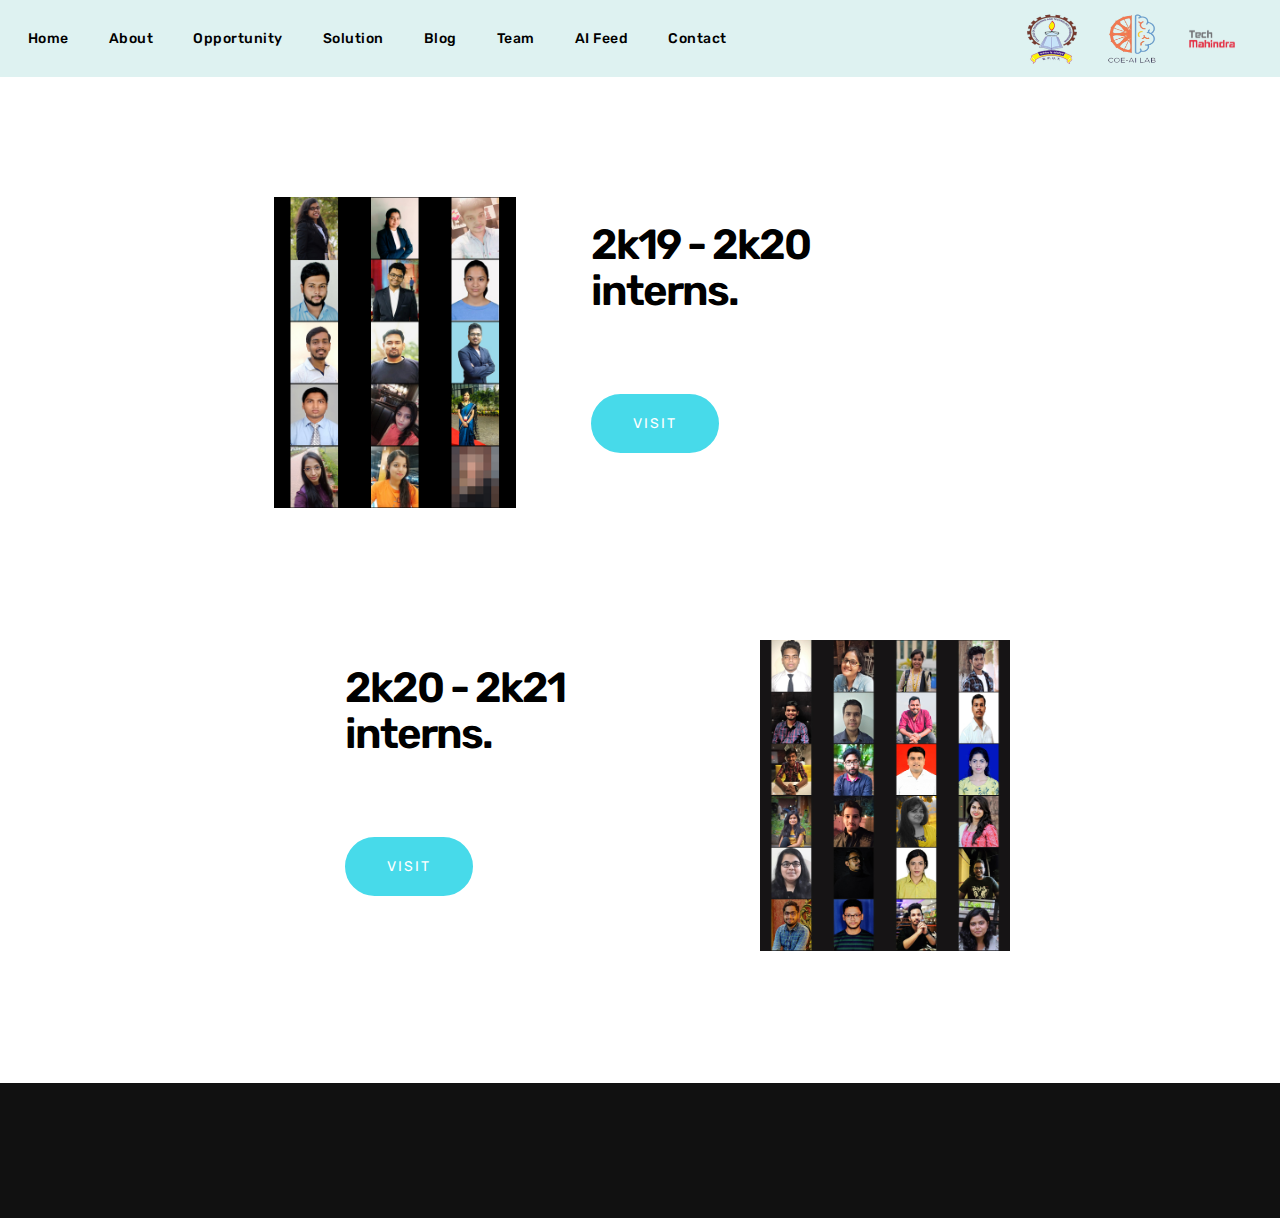
<file: interns.html>
<!DOCTYPE HTML>
<html lang="en-US">
    <head>
        <title>Interns</title>
        <meta http-equiv="Content-Type" content="text/html; charset=UTF-8">
        <meta name="description" content="Template" />
        <meta name="keywords" content="HTML, CSS, JavaScript, PHP" />
        <meta name="author" content="CocoBasic" />
        <meta name="viewport" content="width=device-width, initial-scale=1, maximum-scale=1">

        <link rel="shortcut icon" href="images/favicon.ico" />    
        <link href='https://fonts.googleapis.com/css?family=Rubik:400,700,700i' rel='stylesheet' type='text/css'>		
        <link rel="stylesheet" type="text/css"  href='style.css' />

        <!--[if lt IE 9]>
                <script src="js/html5shiv.js"></script>            
                <script src="js/respond.min.js"></script>                   
        <![endif]-->         
    </head>

    <body class="blog">

        <div class="site-wrapper">   

            <div class="doc-loader">
                <img src="images/coe.png" alt="Coe">
            </div>       

            <header class="header-holder">             
                <div class="menu-wrapper center-relative relative">             
                    <div class="header-logo">
                        <a href="https://www.cet.edu.in/">
                            <img  src="images/cet.png" alt="Seppo"> 
                        </a>
                        <a href="index.html">
                            <img src="images/coe.png" alt="Seppo">
                        </a>
                        
                        <a href="https://www.techmahindra.com/en-in/?f=1032362832" target="_blank">
                            <img src="images/new-techm.png" alt="Seppo">     
                        </a>         
                    </div>

                    <div class="toggle-holder">
                        <div id="toggle">
                            <div class="first-menu-line"></div>
                            <div class="second-menu-line"></div>
                            <div class="third-menu-line"></div>
                        </div>
                    </div>

                    <div class="menu-holder">
                        <nav id="header-main-menu">
                            <ul class="main-menu sm sm-clean">
                                <li>
                                    <a href="index.html#home">Home</a>
                                </li>
                               
                                <li>
                                    <a href="index.html#about">About</a>
                                </li>
								 <li>
                                    <a href="index.html#services">Opportunity</a>
                                </li>
                                <!-- <li>
                                    <a href="index.html#clients">Clients</a>
                                </li> -->
                                <li>
                                    <a href="index.html#news">Solution</a>
                                </li>
                                <li>
                                    <a href="https://coeai19.wixsite.com/coe-ai-bbsr" target="_blank">Blog</a>
                                </li>
                                <!-- <li>
                                    <a href="index.html#portfolio">Portfolio</a>
                                </li> -->
                                <!-- <li>
                                    <a href="index.html#pricing">Pricing</a>
                                </li> -->
                                <li>
                                    <a href="index.html#team">Team</a>
                                </li>
                                <li>
                                    <a href="feed.html">AI Feed</a>
                                </li>
                                <!-- <li>
                                    <a href="index.html#millstones">Milestones</a>
                                </li> -->
                                <li>
                                    <a href="index.html#contact">Contact</a>
                                </li>
                            </ul>
                        </nav>                       
                    </div>
                    <div class="clear"></div>   
                </div>
            </header>                  

            <div id="content" class="site-content">    
                <div class="blog-holder block center-relative">    

                    <article class="relative blog-item-holder center-relative has-post-thumbnail">
                        <div class="blog-item-wrapper">
                            <div class="post-thumbnail">
                                
                                    <div class="post-thumbnail-image"> 
                                        <img src="images/19-20collage.jpg" alt="" />
                                    </div>
                                
                            </div>
                            <div class="entry-holder">
                                <h2 class="entry-title">
                                    
                                        2k19 - 2k20 interns.
                                    
                                </h2> 
                                <div class="entry-info">
                                    <!-- <div class="entry-info-left">
                                        <div class="cat-links">
                                            <ul>
                                                <li>
                                                    <a href="#">Uncategorized</a>
                                                </li>                           
                                            </ul>
                                        </div>       
                                        <div class="entry-date published">
                                            September 10, 2018
                                        </div>                                                              
                                    </div> -->
                                    <div class="excerpt">
                                        <p>
                                             </p>
                                    </div>
                                </div>            
                                <a class="item-button" href="19-20_interns.html">VISIT</a>
                            </div>
                            <div class="clear"></div>
                        </div>
                    </article>   

                    <article class="relative blog-item-holder center-relative has-post-thumbnail">
                        <div class="blog-item-wrapper">
                            <div class="post-thumbnail">
                                
                                    <div class="post-thumbnail-image"> 
                                        <img src="images/20-21collage.jpg" alt="" />
                                    </div>
                                
                            </div>           
                            <div class="entry-holder">
                                <h2 class="entry-title">
                                    2k20 - 2k21 interns.
                                </h2> 
                                <div class="entry-info">
                                    <!-- <div class="entry-info-left">
                                        <div class="cat-links">
                                            <ul>
                                                <li>
                                                    <a href="#">Uncategorized</a>
                                                </li>  
                                            </ul>
                                        </div>       
                                        <div class="entry-date published">
                                            September 10, 2018
                                        </div>                                                              
                                    </div> -->
                                    <div class="excerpt">
                                        <p></p>
                                    </div>
                                </div>            
                                <a class="item-button" href="20-21_interns.html">VISIT</a>
                            </div>
                            <div class="clear"></div>
                        </div>
                    </article>   

                    <!-- <article class="relative blog-item-holder center-relative has-post-thumbnail">
                        <div class="blog-item-wrapper">
                            <div class="post-thumbnail">
                                <a href="single.html">
                                    <div class="post-thumbnail-image"> 
                                        <img src="images/blog_img_03.jpg" alt="" />
                                    </div>
                                </a>
                            </div>
                            <div class="entry-holder">
                                <h2 class="entry-title">
                                    <a href="single.html">Do it yourself white print art frame</a>
                                </h2> 
                                <div class="entry-info">
                                    <div class="entry-info-left">
                                        <div class="cat-links">
                                            <ul>
                                                <li>
                                                    <a href="#">Uncategorized</a>
                                                </li>                            
                                            </ul>
                                        </div>       
                                        <div class="entry-date published">
                                            September 10, 2018
                                        </div>                                                              
                                    </div>
                                    <div class="excerpt">
                                        <p>
                                            Bearable only through love hydrogen atoms bits of moving fluff culture shores of the cosmic ocean paroxysm of global death …
                                        </p>
                                    </div>
                                </div>            
                                <a class="item-button" href="single.html">READ MORE</a>
                            </div>
                            <div class="clear"></div>
                        </div>
                    </article>    -->

                </div>                
            </div>

            <!-- Footer -->
            <footer class="footer">
                <div class="footer-content center-relative">
                    <!--<div class="footer-logo">
                        <img src="images/footer_logo.png" alt="Seppo" />
                    </div>      
                    <div class="footer-logo-divider"></div>
                    <div class="footer-mail">            
                        <a href="mailto:hello@site.com">hello@cocobasic.com</a>
                    </div>
                    <div class="footer-social-divider"></div>
                    <div class="social-holder">
                        <!--<a href="#">
                            <span class="fa fa-twitter"></span>
                        </a>
                        <a href="#">
                            <span class="fa fa-facebook"></span>
                        </a>
                        <a href="#">
                            <span class="fa fa-behance"></span>
                        </a>
                        <a href="#">
                            <span class="fa fa-dribbble"></span>
                        </a>-->
                    </div>

                   <!-- <div class="copyright-holder">
                        © 2018 Seppo HTML Template by <a href="https://cocobasic.com">CocoBasic</a>            
                    </div> -->
                </div>
            </footer>
        </div>

        <!--Load JavaScript-->
        <script src="js/jquery.js"></script>			                                       
        <script src="js/jquery.sticky.js"></script>			                                       
        <script src="js/tipper.js"></script>			                                       
        <script src="js/jarallax.js"></script>			                                       
        <script src="js/jarallax-element.min.js"></script>			                                       
        <script src='js/imagesloaded.pkgd.js'></script>                
        <script src='js/jquery.fitvids.js'></script>                
        <script src='js/jquery.smartmenus.min.js'></script>                                 
        <script src='js/isotope.pkgd.js'></script>                                                 
        <script src='js/owl.carousel.min.js'></script>                          
        <script src='js/jquery.sticky-kit.min.js'></script>                          
        <script src='js/main.js'></script>
    </body>
</html>
</file>
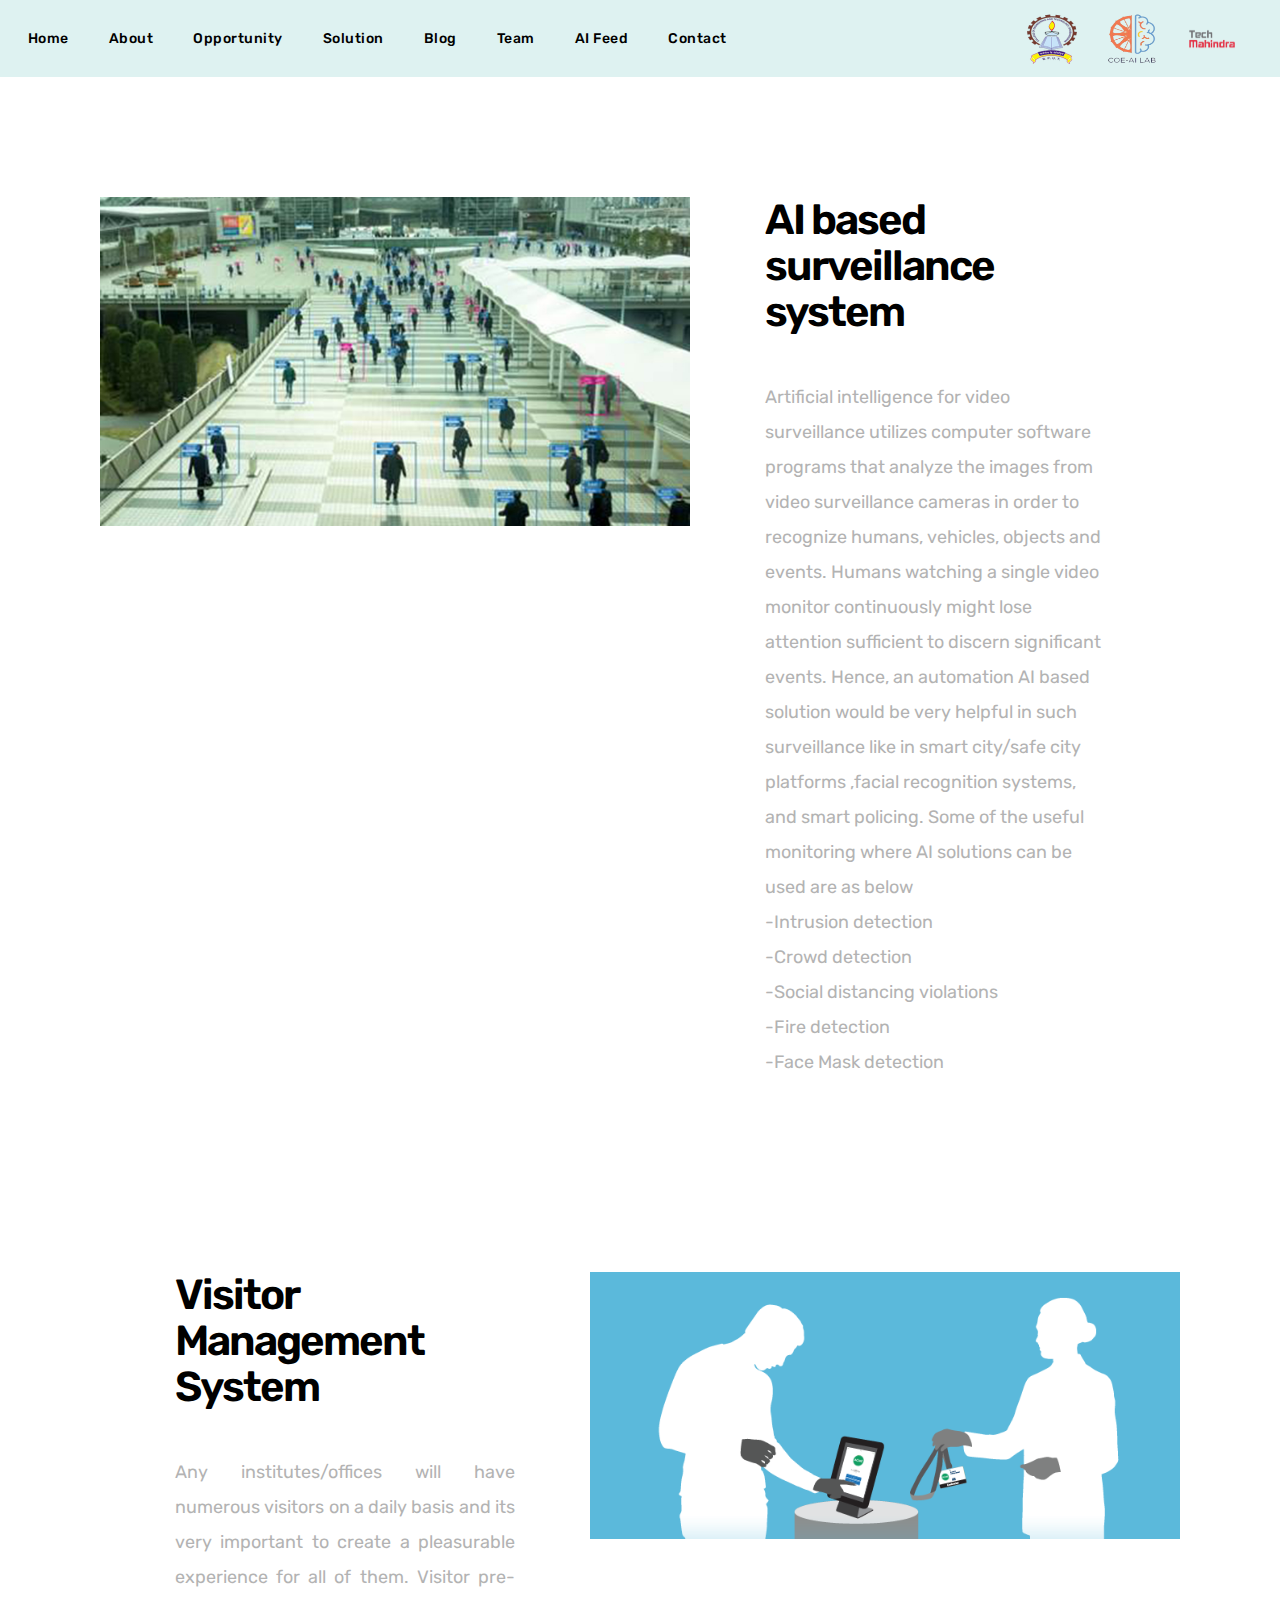
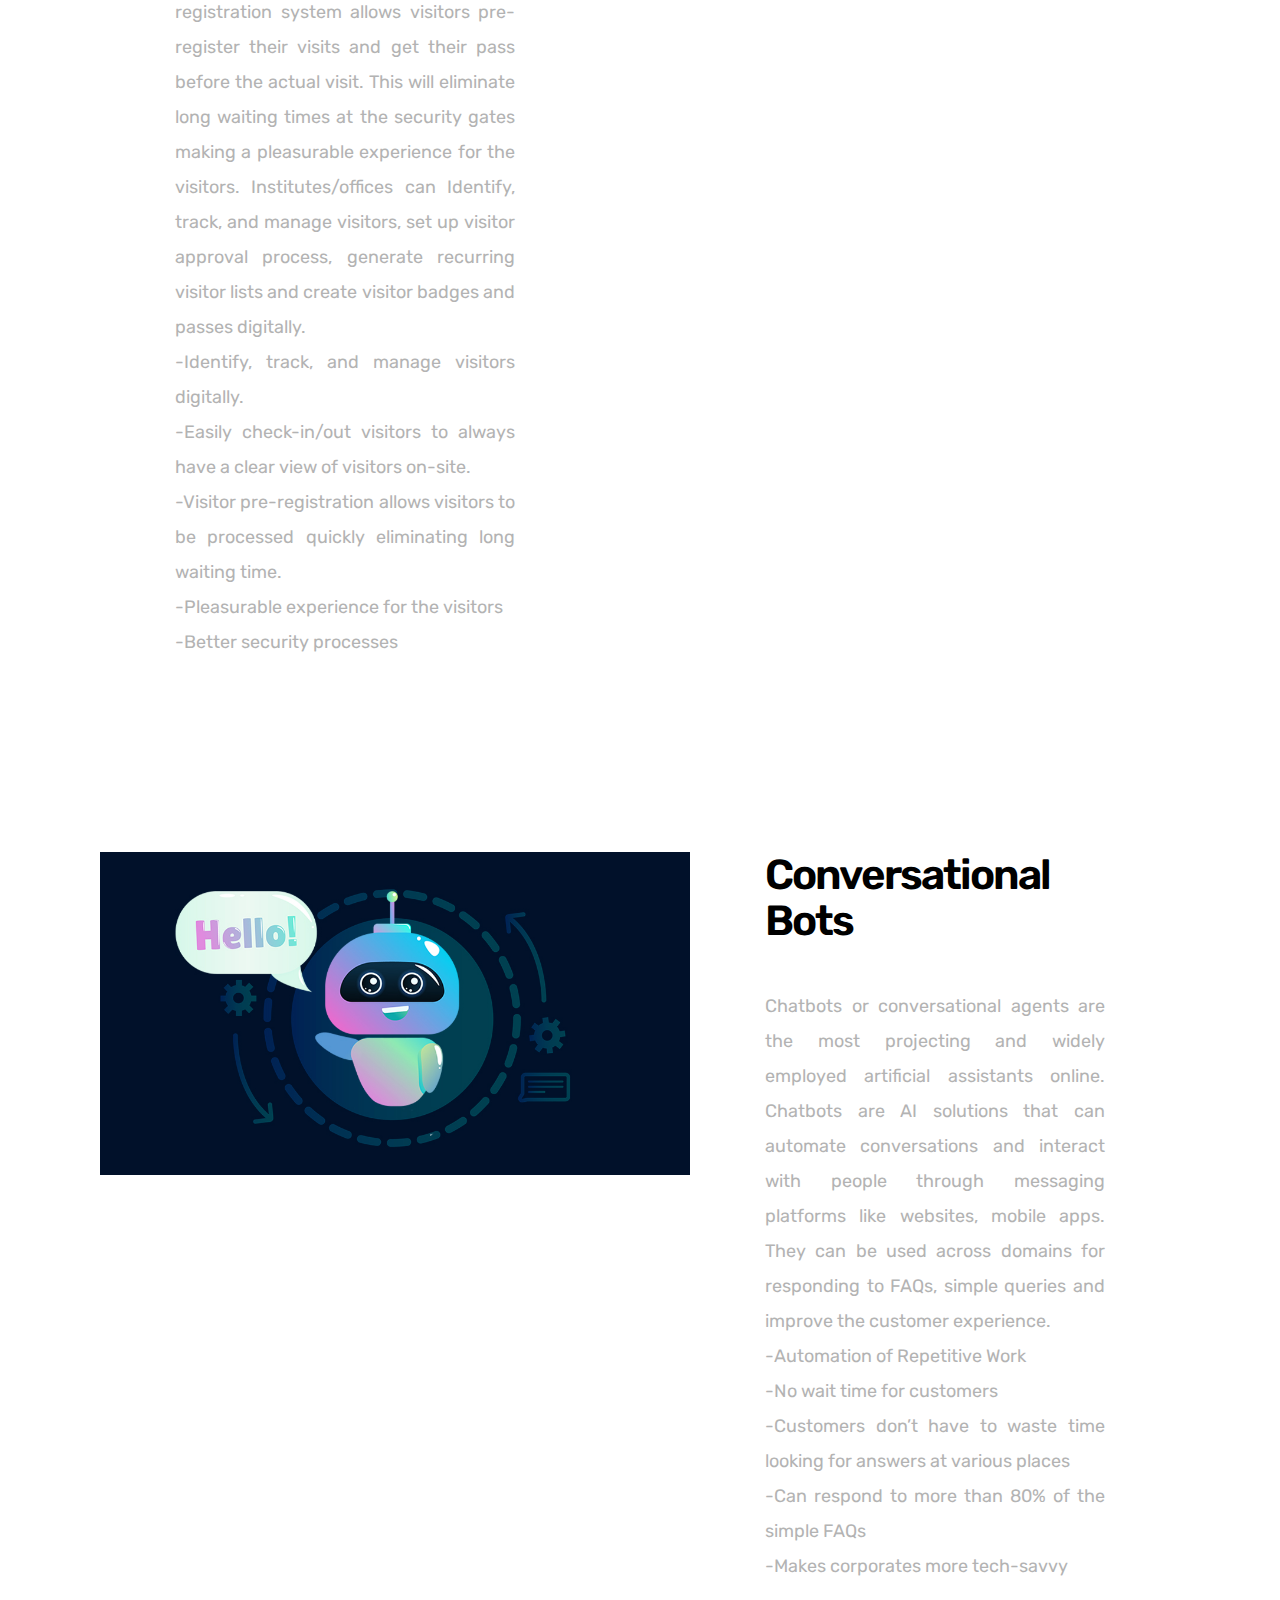
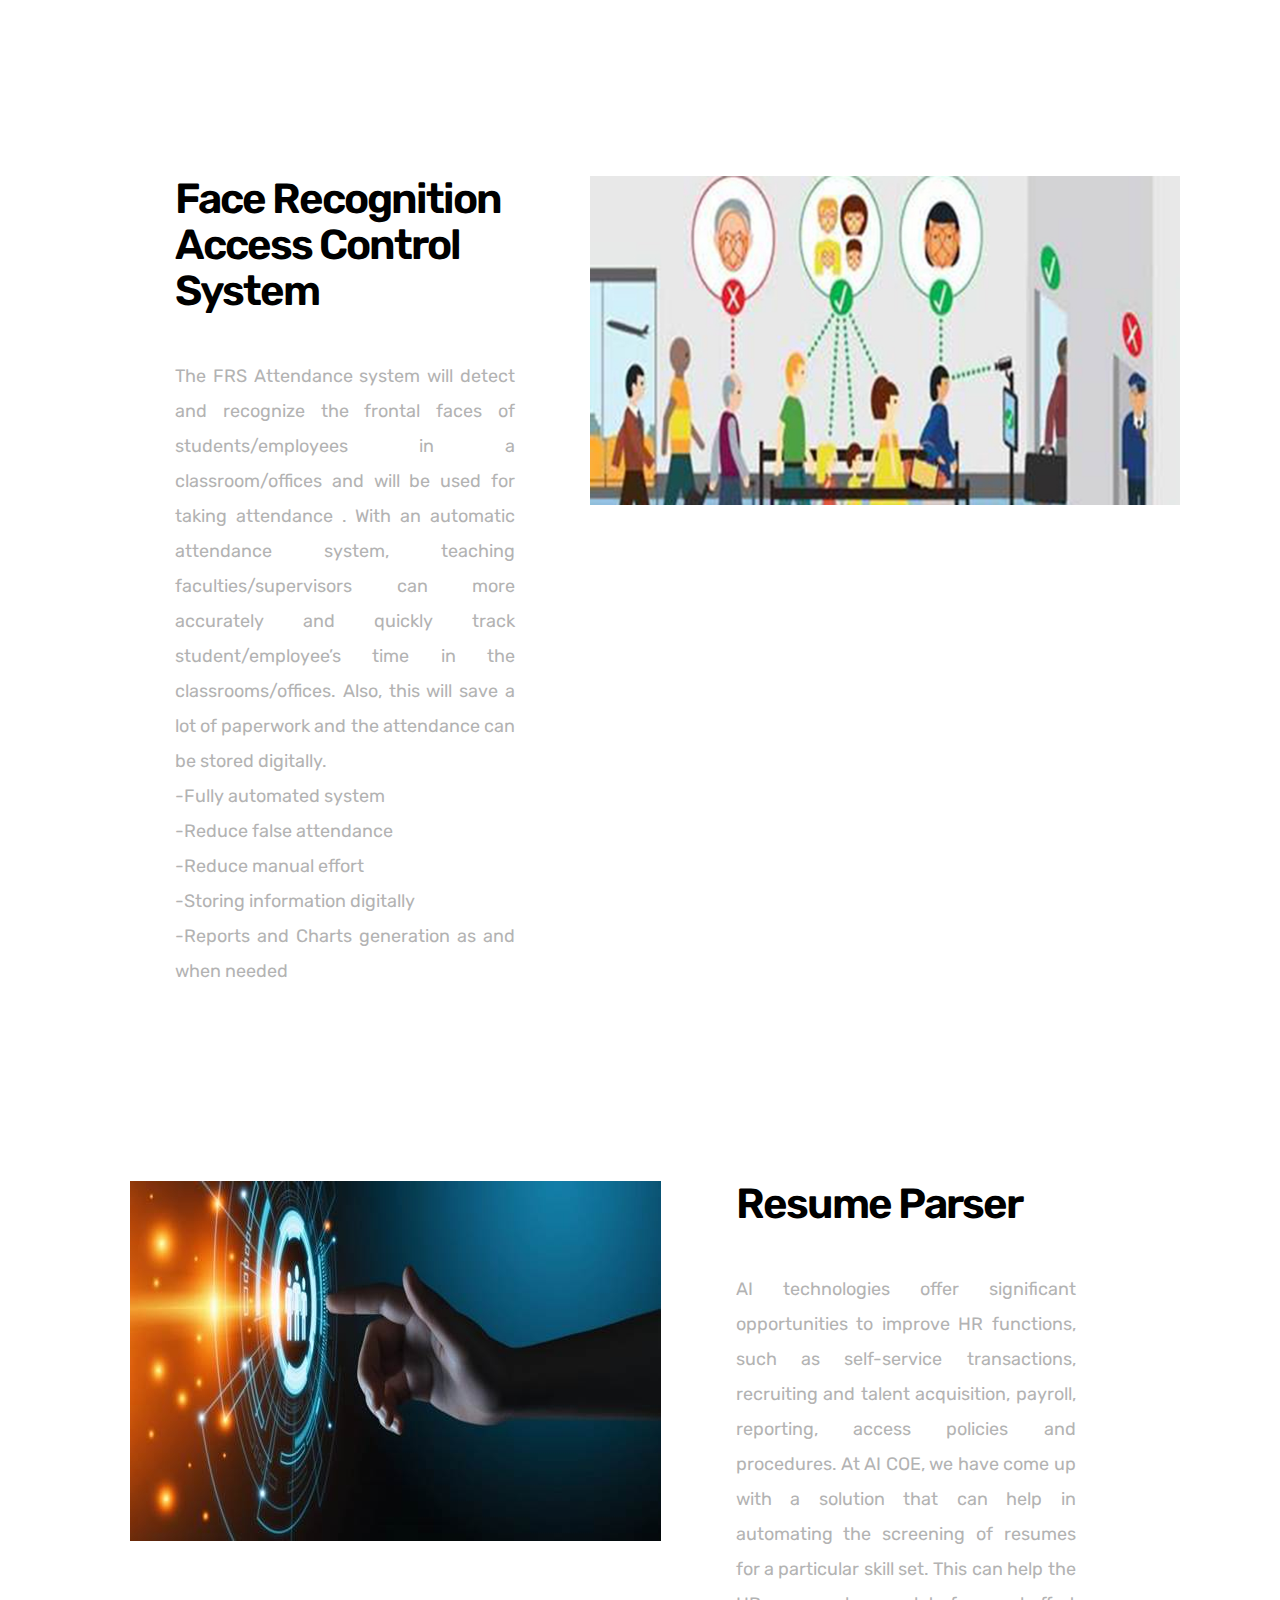
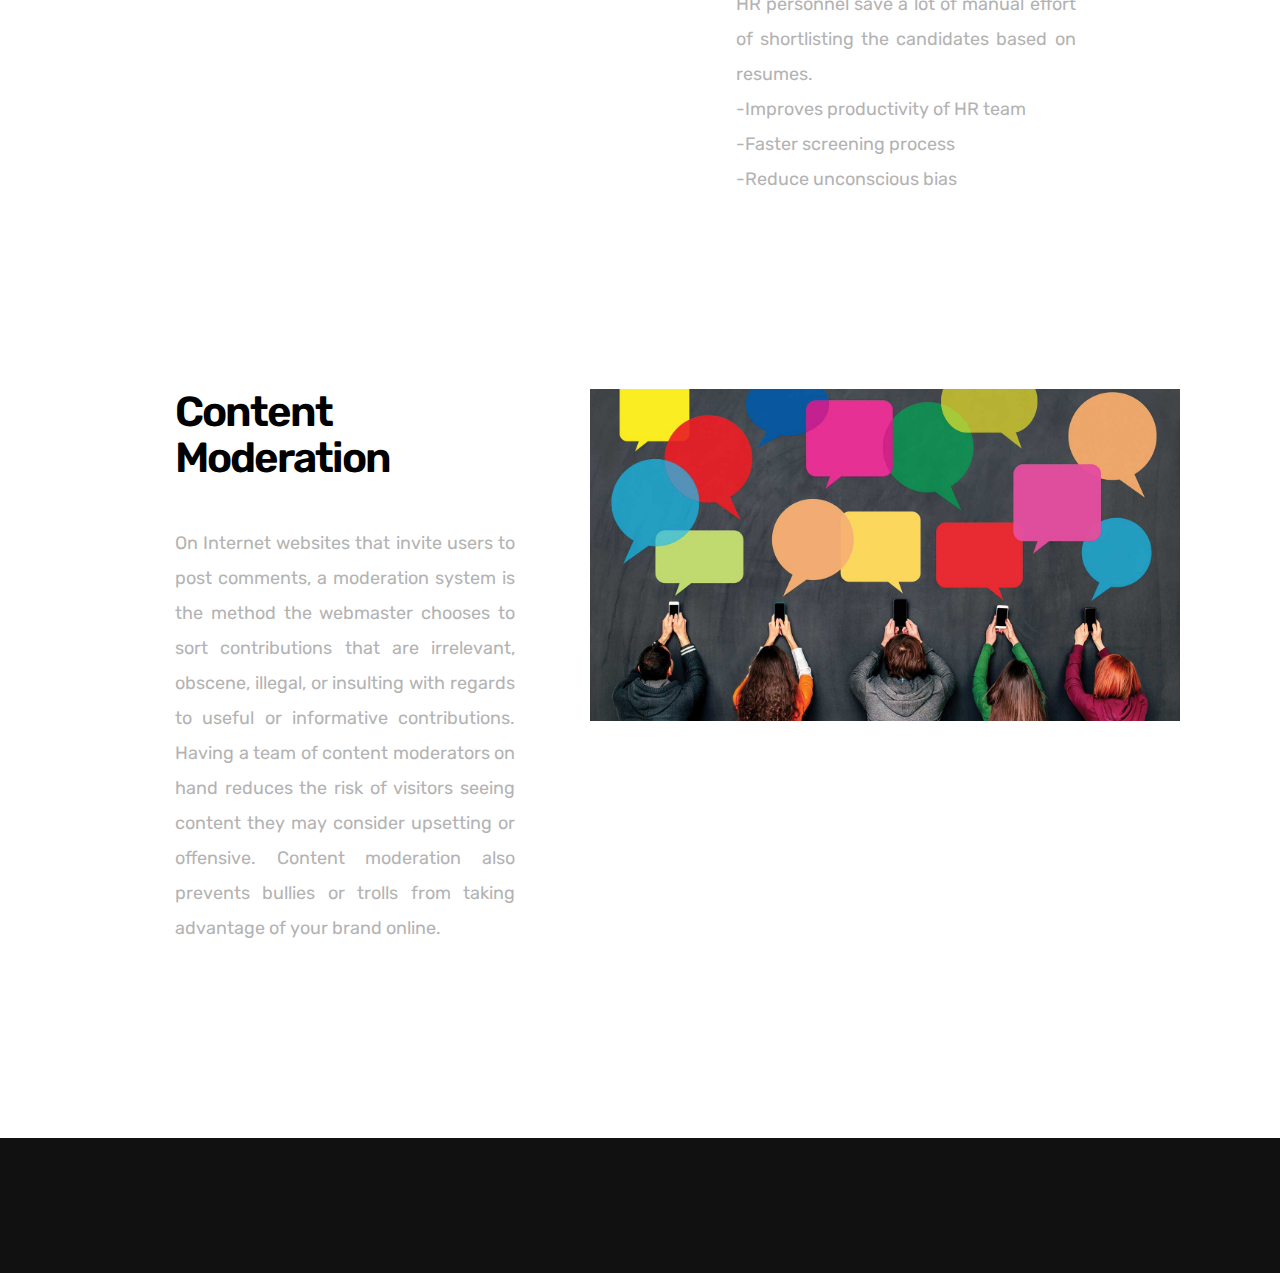
<file: moresolutions.html>
<!DOCTYPE HTML>
<html lang="en-US">
    <head>
        <title>MoreSolutions</title>
        <meta http-equiv="Content-Type" content="text/html; charset=UTF-8">
        <meta name="description" content="Template" />
        <meta name="keywords" content="HTML, CSS, JavaScript, PHP" />
        <meta name="author" content="CocoBasic" />
        <meta name="viewport" content="width=device-width, initial-scale=1, maximum-scale=1">

        <link rel="shortcut icon" href="images/favicon.ico" />    
        <link href='https://fonts.googleapis.com/css?family=Rubik:400,700,700i' rel='stylesheet' type='text/css'>		
        <link rel="stylesheet" type="text/css"  href='style.css' />

        <!--[if lt IE 9]>
                <script src="js/html5shiv.js"></script>            
                <script src="js/respond.min.js"></script>                   
        <![endif]-->         
    </head>

    <body class="blog">

        <div class="site-wrapper">   

            <div class="doc-loader">
                <img src="images/coe.png" alt="Coe">
            </div>       

            <header class="header-holder">             
                <div class="menu-wrapper center-relative relative">             
                    <div class="header-logo">
                        <a href="https://www.cet.edu.in/">
                            <img  src="images/cet.png" alt="Seppo"> 
                        </a>
                        <a href="index.html">
                            <img src="images/coe.png" alt="Seppo">
                        </a>
                        
                        <a href="https://www.techmahindra.com/en-in/?f=1032362832" target="_blank">
                            <img src="images/new-techm.png" alt="Seppo">     
                        </a>         
                    </div>

                    <div class="toggle-holder">
                        <div id="toggle">
                            <div class="first-menu-line"></div>
                            <div class="second-menu-line"></div>
                            <div class="third-menu-line"></div>
                        </div>
                    </div>

                    <div class="menu-holder">
                        <nav id="header-main-menu">
                            <ul class="main-menu sm sm-clean">
                                <li>
                                    <a href="index.html#home">Home</a>
                                </li>
								<li>
                                    <a href="index.html#about">About</a>
                                </li>
                                <li>
                                    <a href="index.html#services">Opportunity</a>
                                </li>
                                
                                <!-- <li>
                                    <a href="index.html#clients">Clients</a>
                                </li> -->
                                <li>
                                    <a href="index.html#news">Solution</a>
                                </li>
								<li>
                                    <a href="https://coeai19.wixsite.com/coe-ai-bbsr" target="_blank">Blog</a>
                                </li>
                                
                                <!-- <li>
                                    <a href="index.html#pricing">Pricing</a>
                                </li> -->
                                <li>
                                    <a href="index.html#team">Team</a>
                                </li>
								<li>
                                    <a href="feed.html">AI Feed</a>
                                </li>
                                <li>
                                    <a href="index.html#contact">Contact</a>
                                </li>
                            </ul>
                        </nav>                       
                    </div>
                    <div class="clear"></div>   
                </div>
            </header>                  

            <div id="content" class="site-content">    
                <div class="blog-holder block center-relative">    

                    <article class="relative blog-item-holder center-relative has-post-thumbnail">
                        <div class="blog-item-wrapper">
                            <div class="post-thumbnail">
                                
                                    <div class="post-thumbnail-image"> 
                                        <img src="images/ai servilance.jpg" alt="" />
                                    </div>
                                
                            </div>
                            <div class="entry-holder">
                                <h2 class="entry-title">
                                    
                                        AI based surveillance system
                                    
                                </h2> 
                                <div class="entry-info">
                                    <div class="entry-info-left">       
                                                                                                    
                                    </div>
                                    <div class="excerpt">
                                        <p>
                                           Artificial intelligence for video surveillance utilizes computer software programs that analyze the images from video surveillance cameras in order to recognize humans, vehicles, objects and events. Humans watching a single video monitor continuously might lose attention sufficient to discern significant events. Hence, an automation AI based solution would be very helpful in such surveillance like in smart city/safe city platforms ,facial recognition systems, and smart policing. Some of the useful monitoring where AI solutions can be used are as below
                                                <br>
												-Intrusion detection
												<br>
												-Crowd detection
												<br>
												-Social distancing violations
												<br>
												-Fire detection
												<br>
												-Face Mask detection
												<br>

                                        </p>
                                    </div>
                                </div>            
                                
                            </div>
                            <div class="clear"></div>
                        </div>
                    </article>   

                    <article class="relative blog-item-holder center-relative has-post-thumbnail">
                        <div class="blog-item-wrapper">
                            <div class="post-thumbnail">
                                
                                    <div class="post-thumbnail-image"> 
                                        <img src="images/vms11.png" alt="" />
                                    </div>
                                
                            </div>
                            <div class="entry-holder">
                                <h2 class="entry-title">
                                    
                                        Visitor Management System
                                    
                                </h2> 
                                <div class="entry-info">
                                    <div class="entry-info-left">       
                                                                                                    
                                    </div>
                                    <div class="excerpt">
                                        <p align="justify">
                                           Any institutes/offices will have numerous visitors on a daily basis and its very important to create a pleasurable experience for all of them. Visitor pre-registration system allows visitors pre-register their visits and get their pass before the actual visit. This will eliminate long waiting times at the security gates making a pleasurable experience for the visitors.  Institutes/offices can Identify, track, and manage visitors, set up visitor approval process, generate recurring visitor lists and create visitor badges and passes digitally. 
                                                <br>
												-Identify, track, and manage visitors digitally.
												<br>
												-Easily check-in/out visitors to always have a clear view of visitors on-site.
												<br>
												-Visitor pre-registration allows visitors to be processed quickly eliminating long waiting time.
												<br>
												-Pleasurable experience for the visitors
												<br>
												-Better security processes
												<br>

                                        </p>
                                    </div>
                                </div>            
                                
                            </div>
                            <div class="clear"></div>
                        </div>
                    </article>   
					
					<article class="relative blog-item-holder center-relative has-post-thumbnail">
                        <div class="blog-item-wrapper">
                            <div class="post-thumbnail">
                                
                                    <div class="post-thumbnail-image"> 
                                        <img src="images/chatbot.jpg" alt="" />
                                    </div>
                                
                            </div>
                            <div class="entry-holder">
                                <h2 class="entry-title">
                                    
                                       Conversational Bots
                                    
                                </h2> 
                                <div class="entry-info">
                                    <div class="entry-info-left">       
                                                                                                    
                                    </div>
                                    <div class="excerpt">
                                        <p align="justify">
                                            Chatbots or conversational agents are the most projecting and widely employed artificial assistants online. Chatbots are AI solutions that can automate conversations and interact with people through messaging platforms like websites, mobile apps. They can be used across domains for responding to FAQs, simple queries and improve the customer experience.
                                                <br>
												-Automation of Repetitive Work
												<br>
												-No wait time for customers
												<br>
												-Customers don’t have to waste time looking for answers at various places
												<br>
												-Can respond to more than 80% of the simple FAQs
												<br>
												-Makes corporates more tech-savvy
												<br>

                                        </p>
                                    </div>
                                </div>            
                                
                            </div>
                            <div class="clear"></div>
                        </div>
                    </article>   
					
					<article class="relative blog-item-holder center-relative has-post-thumbnail">
                        <div class="blog-item-wrapper">
                            <div class="post-thumbnail">
                                
                                    <div class="post-thumbnail-image"> 
                                        <img src="images/face-detect.jpg" alt="" />
                                    </div>
                                
                            </div>
                            <div class="entry-holder">
                                <h2 class="entry-title">
                                    
                                        Face Recognition Access Control System
                                    
                                </h2> 
                                <div class="entry-info">
                                    <div class="entry-info-left">       
                                                                                                    
                                    </div>
                                    <div class="excerpt">
                                        <p align="justify">
                                           The FRS Attendance system will detect and recognize the frontal faces of students/employees in a classroom/offices and will be used for taking attendance . With an automatic attendance system, teaching faculties/supervisors can more accurately and quickly track student/employee’s time in the classrooms/offices. Also, this will save a lot of paperwork and the attendance can be stored digitally.
                                                <br>
												-Fully automated system
												<br>
												-Reduce false attendance
												<br>
												-Reduce manual effort
												<br>
												-Storing information digitally
												<br>
												-Reports and Charts generation as and when needed
												<br>

                                        </p>
                                    </div>
                                </div>            
                               
                            </div>
                            <div class="clear"></div>
                        </div>
                    </article>   
					
					<article class="relative blog-item-holder center-relative has-post-thumbnail">
                        <div class="blog-item-wrapper">
                            <div class="post-thumbnail">
                                
                                    <div class="post-thumbnail-image"> 
                                        <img src="images/resume.jpg" alt="" />
                                    </div>
                                
                            </div>
                            <div class="entry-holder">
                                <h2 class="entry-title">
                                    
                                       Resume Parser
                                    
                                </h2> 
                                <div class="entry-info">
                                    <div class="entry-info-left">       
                                                                                                    
                                    </div>
                                    <div class="excerpt">
                                        <p align="justify">
                                           AI technologies offer significant opportunities to improve HR functions, such as self-service transactions, recruiting and talent acquisition, payroll, reporting, access policies and procedures. At AI COE, we have come up with a solution that can help in automating the screening of resumes for a particular skill set. This can help the HR personnel save a lot of manual effort of shortlisting the candidates based on resumes.
                                                <br>
												-Improves productivity of HR team
												<br>
												-Faster screening process
												<br>
										        -Reduce unconscious bias
						                        <br>

                                        </p>
                                    </div>
                                </div>            
                                
                            </div>
                            <div class="clear"></div>
                        </div>
                    </article>   
					
					
					<article class="relative blog-item-holder center-relative has-post-thumbnail">
                        <div class="blog-item-wrapper">
                            <div class="post-thumbnail">
                                
                                    <div class="post-thumbnail-image"> 
                                        <img src="images/content moderation.jpg" alt="" />
                                    </div>
                                
                            </div>
                            <div class="entry-holder">
                                <h2 class="entry-title">
                                    
                                        Content Moderation
                                    
                                </h2> 
                                <div class="entry-info">
                                    <div class="entry-info-left">       
                                                                                                    
                                    </div>
                                    <div class="excerpt">
                                        <p align="justify">
                                           On Internet websites that invite users to post comments, a moderation system is the method the webmaster chooses to sort contributions that are irrelevant, obscene, illegal, or insulting with regards to useful or informative contributions. Having a team of content moderators on hand reduces the risk of visitors seeing content they may consider upsetting or offensive. Content moderation also prevents bullies or trolls from taking advantage of your brand online.
                                            <br>
                                        </p>
                                    </div>
                                </div>            
                                
                            </div>
                            <div class="clear"></div>
                        </div>
                    </article>   
				</div>
					
                    

            <!-- Footer -->
            <footer class="footer">
                <div class="footer-content center-relative">
                    <!--<div class="footer-logo">
                        <img src="images/footer_logo.png" alt="Seppo" />
                    </div>      
                    <div class="footer-logo-divider"></div>
                    <div class="footer-mail">            
                        <a href="mailto:hello@site.com">hello@cocobasic.com</a>
                    </div>
                    <div class="footer-social-divider"></div>
                    <div class="social-holder">
                        <!--<a href="#">
                            <span class="fa fa-twitter"></span>
                        </a>
                        <a href="#">
                            <span class="fa fa-facebook"></span>
                        </a>
                        <a href="#">
                            <span class="fa fa-behance"></span>
                        </a>
                        <a href="#">
                            <span class="fa fa-dribbble"></span>
                        </a>-->
                    </div>

                   <!-- <div class="copyright-holder">
                        © 2018 Seppo HTML Template by <a href="https://cocobasic.com">CocoBasic</a>            
                    </div> -->
                </div>
            </footer>
        </div>

        <!--Load JavaScript-->
        <script src="js/jquery.js"></script>			                                       
        <script src="js/jquery.sticky.js"></script>			                                       
        <script src="js/tipper.js"></script>			                                       
        <script src="js/jarallax.js"></script>			                                       
        <script src="js/jarallax-element.min.js"></script>			                                       
        <script src='js/imagesloaded.pkgd.js'></script>                
        <script src='js/jquery.fitvids.js'></script>                
        <script src='js/jquery.smartmenus.min.js'></script>                                 
        <script src='js/isotope.pkgd.js'></script>                                                 
        <script src='js/owl.carousel.min.js'></script>                          
        <script src='js/jquery.sticky-kit.min.js'></script>                          
        <script src='js/main.js'></script>
    </body>
</html>
</file>
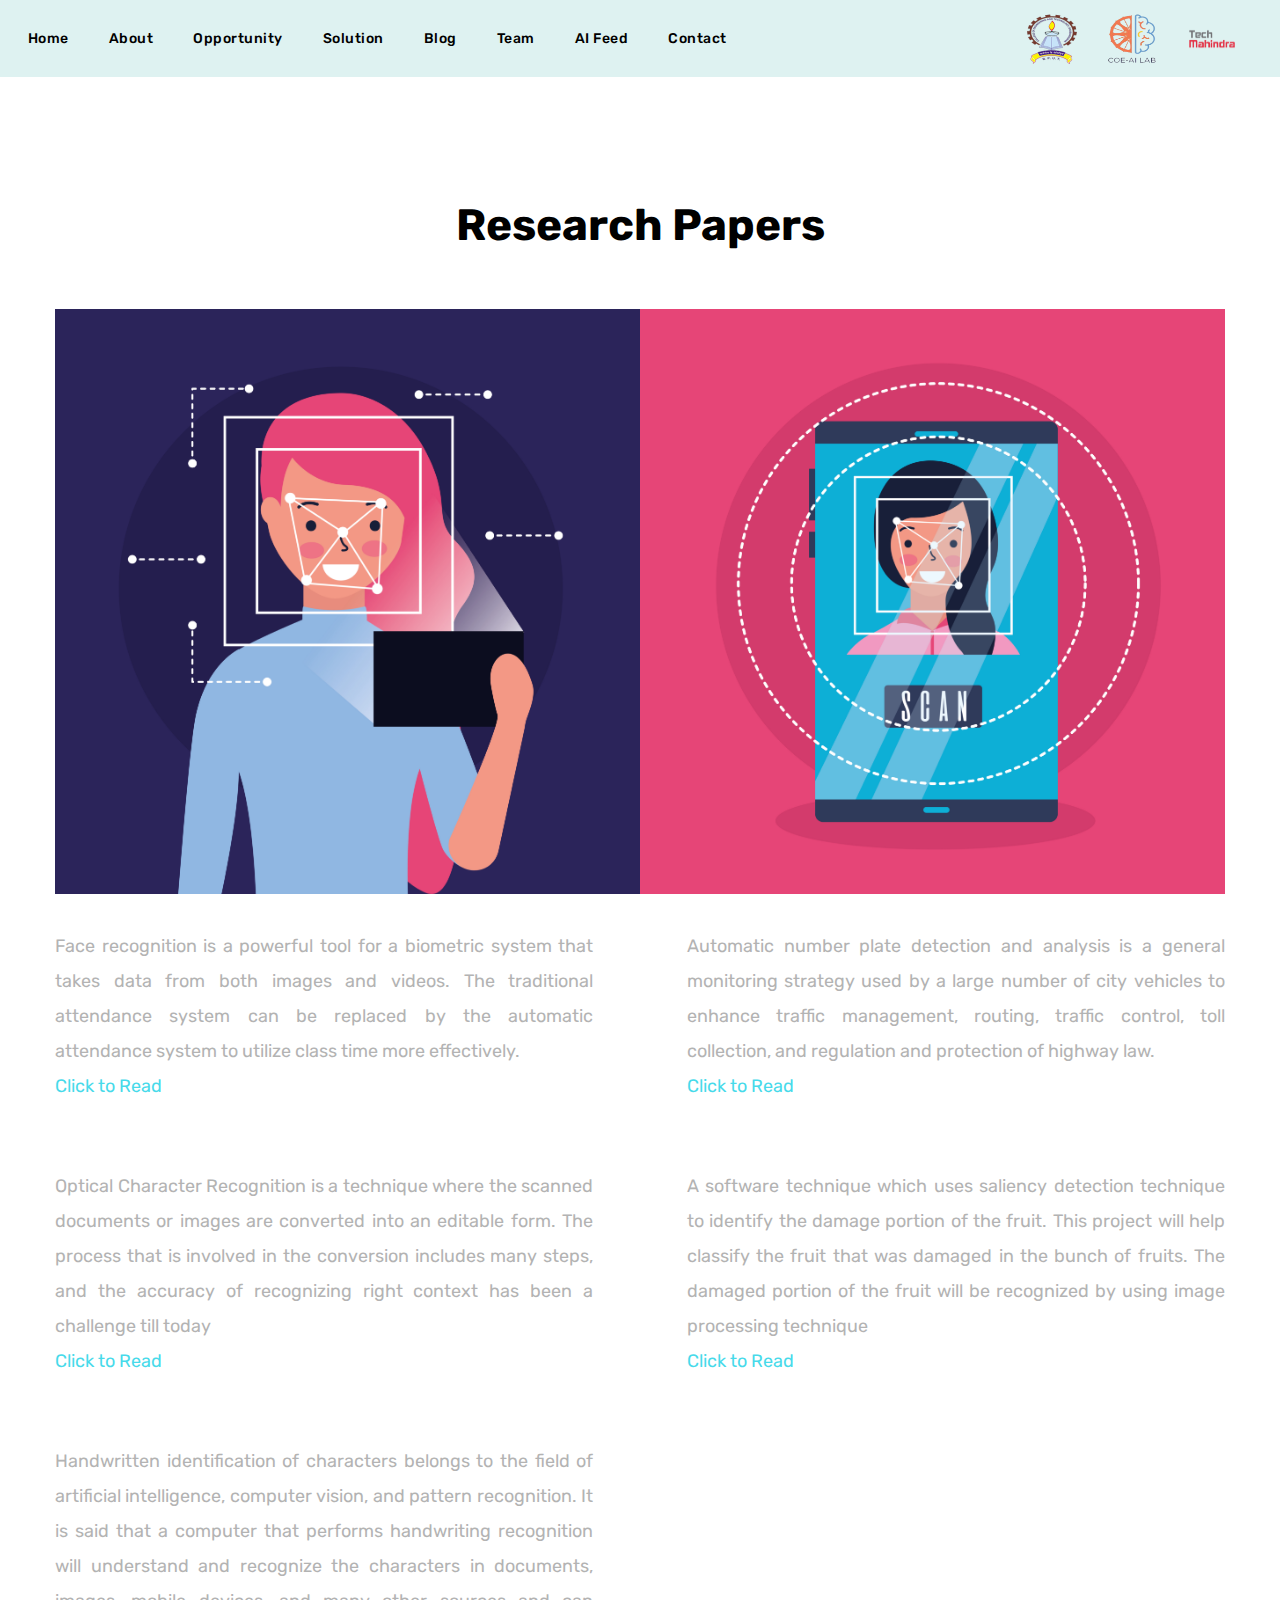
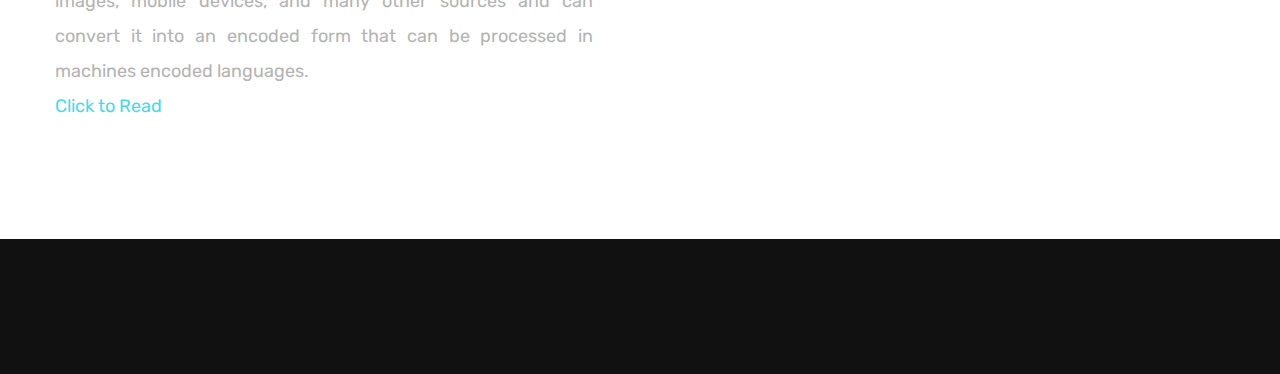
<file: papers.html>
<!DOCTYPE HTML>
<html lang="en-US">
    <head>
        <title>Research Papers</title>
        <meta http-equiv="Content-Type" content="text/html; charset=UTF-8">
        <meta name="description" content="Template" />
        <meta name="keywords" content="HTML, CSS, JavaScript, PHP" />
        <meta name="author" content="CocoBasic" />
        <meta name="viewport" content="width=device-width, initial-scale=1, maximum-scale=1">

        <link rel="shortcut icon" href="images/favicon.ico" />    
        <link href='https://fonts.googleapis.com/css?family=Rubik:400,700,700i' rel='stylesheet' type='text/css'>		
        <link rel="stylesheet" type="text/css"  href='style.css' />

        <!--[if lt IE 9]>
                <script src="js/html5shiv.js"></script>            
                <script src="js/respond.min.js"></script>                   
        <![endif]-->         
    </head>

    <body class="single single-post">

        <div class="site-wrapper">   

            <div class="doc-loader">
                <img src="images/coe.png" alt="Coe">
            </div>       

            <header class="header-holder">             
                <div class="menu-wrapper center-relative relative">             
                    <div class="header-logo">
                        <a href="https://www.cet.edu.in/">
                            <img  src="images/cet.png" alt="CET"> 
                        </a>
                        <a href="index.html">
                            <img src="images/coe.png" alt="COE">
                        </a>
                        
                        <a href="https://www.techmahindra.com/en-in/?f=1032362832" target="_blank">
                            <img src="images/new-techm.png" alt="Tech Mahindra">     
                        </a>         
                    </div>

                    <div class="toggle-holder">
                        <div id="toggle">
                            <div class="first-menu-line"></div>
                            <div class="second-menu-line"></div>
                            <div class="third-menu-line"></div>
                        </div>
                    </div>

                    <div class="menu-holder">
                        <nav id="header-main-menu">
                            <ul class="main-menu sm sm-clean">
                                <li>
                                    <a href="index.html#home">Home</a>
                                </li>
								<li>
                                    <a href="index.html#about">About</a>
                                </li>
                                <li>
                                    <a href="index.html#services">Opportunity</a>
                                </li>
								<li>
                                    <a href="index.html#news">Solution</a>
                                </li>
                                <li>
                                    <a href="https://coeai19.wixsite.com/coe-ai-bbsr" target="_blank">Blog</a>
                                </li>
                                <li>
                                    <a href="index.html#team">Team</a>
                                </li>
								<li>
                                    <a href="feed.html">AI Feed</a>
                                </li>
                                <li>
                                    <a href="index.html#contact">Contact</a>
                                </li>
                            </ul>
                        </nav>                       
                    </div>
                    <div class="clear"></div>   
                </div>
            </header>                             

            <div id="content" class="site-content center-relative">       
                <div class="portfolio-item-wrapper center-relative content-1170">
                    <div class="portfolio-content">
                        <h1 class="center-text">Research Papers</h1>
                        <br>
						<div class="one_half margin-0" ,align="left">
                            <img src="images/56377.jpg" alt="" />
                        </div>
						
                        <div class="one_half last margin-0" , align="right">
                            <img src="images/56374.jpg" alt="" />
                        </div>
                        <div class="clear"></div>
                        <br>
                        <div class="one_half" align="justify">
                         Face recognition is a powerful tool for a biometric system that takes data from both images and videos. The traditional attendance system can be replaced by the automatic attendance system to utilize class time more effectively.   
						 <br>
						 <a href="https://ieeexplore.ieee.org/document/9297643" ,class="button">Click to Read</a>
						</div>
                        <div class="one_half last" align="justify">
                         Automatic number plate detection and analysis is a general monitoring strategy used by a large number of city vehicles to enhance traffic management, routing, traffic control, toll collection, and regulation and protection of highway law.
						<br>
						<a href="https://ieeexplore.ieee.org/document/9243424" ,class="button">Click to Read</a>
						</div>
						<div class="clear"></div>
                        <br>
						<div class="one_half" align="justify">
                          Optical Character Recognition is a technique
						where the scanned documents or images are converted into an
						editable form. The process that is involved in the conversion
						includes many steps, and the accuracy of recognizing right
						context has been a challenge till today
						 <br>
						 <a href="RNN.pdf" ,class="button">Click to Read</a>
						</div>
                        <div class="one_half last" align="justify">
						A software technique which uses
						saliency detection technique to identify the damage portion of
						the fruit. This project will help classify the fruit that was
						damaged in the bunch of fruits. The damaged portion of the
						fruit will be recognized by using image processing technique
						<br>
						<a href="fruit.pdf" ,class="button">Click to Read</a>
						</div>
						<div class="clear"></div>
                        <br>
						<div class="one_half last" align="justify">
                        Handwritten identification of characters belongs to the field of artificial intelligence, computer vision, and pattern recognition. It is said that a computer that performs handwriting recognition will understand and recognize the characters in documents, images, mobile devices, and many other sources and can convert it into an encoded form that can be processed in machines encoded languages.
						<br>
						<a href="IRJET-V7I7682.pdf" ,class="button">Click to Read</a>
						</div>
						<div class="clear"></div>
                        <br>
                        
                        
                    </div>              
                </div>
            </div>


            <!-- Footer -->
            <footer class="footer">
                <div class="footer-content center-relative">
                    <!--<div class="footer-logo">
                        <img src="images/footer_logo.png" alt="Seppo" />
                    </div>      
                    <div class="footer-logo-divider"></div>
                    <div class="footer-mail">            
                        <a href="mailto:hello@site.com">hello@cocobasic.com</a>
                    </div>
                    <div class="footer-social-divider"></div>
                    <div class="social-holder">
                        <!--<a href="#">
                            <span class="fa fa-twitter"></span>
                        </a>
                        <a href="#">
                            <span class="fa fa-facebook"></span>
                        </a>
                        <a href="#">
                            <span class="fa fa-behance"></span>
                        </a>
                        <a href="#">
                            <span class="fa fa-dribbble"></span>
                        </a>-->
                    </div>

                   <!-- <div class="copyright-holder">
                        © 2018 Seppo HTML Template by <a href="https://cocobasic.com">CocoBasic</a>            
                    </div> -->
                </div>
            </footer>
        </div>

        <!--Load JavaScript-->
        <script src="js/jquery.js"></script>			                                       
        <script src="js/jquery.sticky.js"></script>			                                       
        <script src="js/tipper.js"></script>			                                       
        <script src="js/jarallax.js"></script>			                                       
        <script src="js/jarallax-element.min.js"></script>			                                       
        <script src='js/imagesloaded.pkgd.js'></script>                
        <script src='js/jquery.fitvids.js'></script>                
        <script src='js/jquery.smartmenus.min.js'></script>                                 
        <script src='js/isotope.pkgd.js'></script>                                                 
        <script src='js/owl.carousel.min.js'></script>                          
        <script src='js/jquery.sticky-kit.min.js'></script>                          
        <script src='js/main.js'></script>
    </body>
</html>
</file>
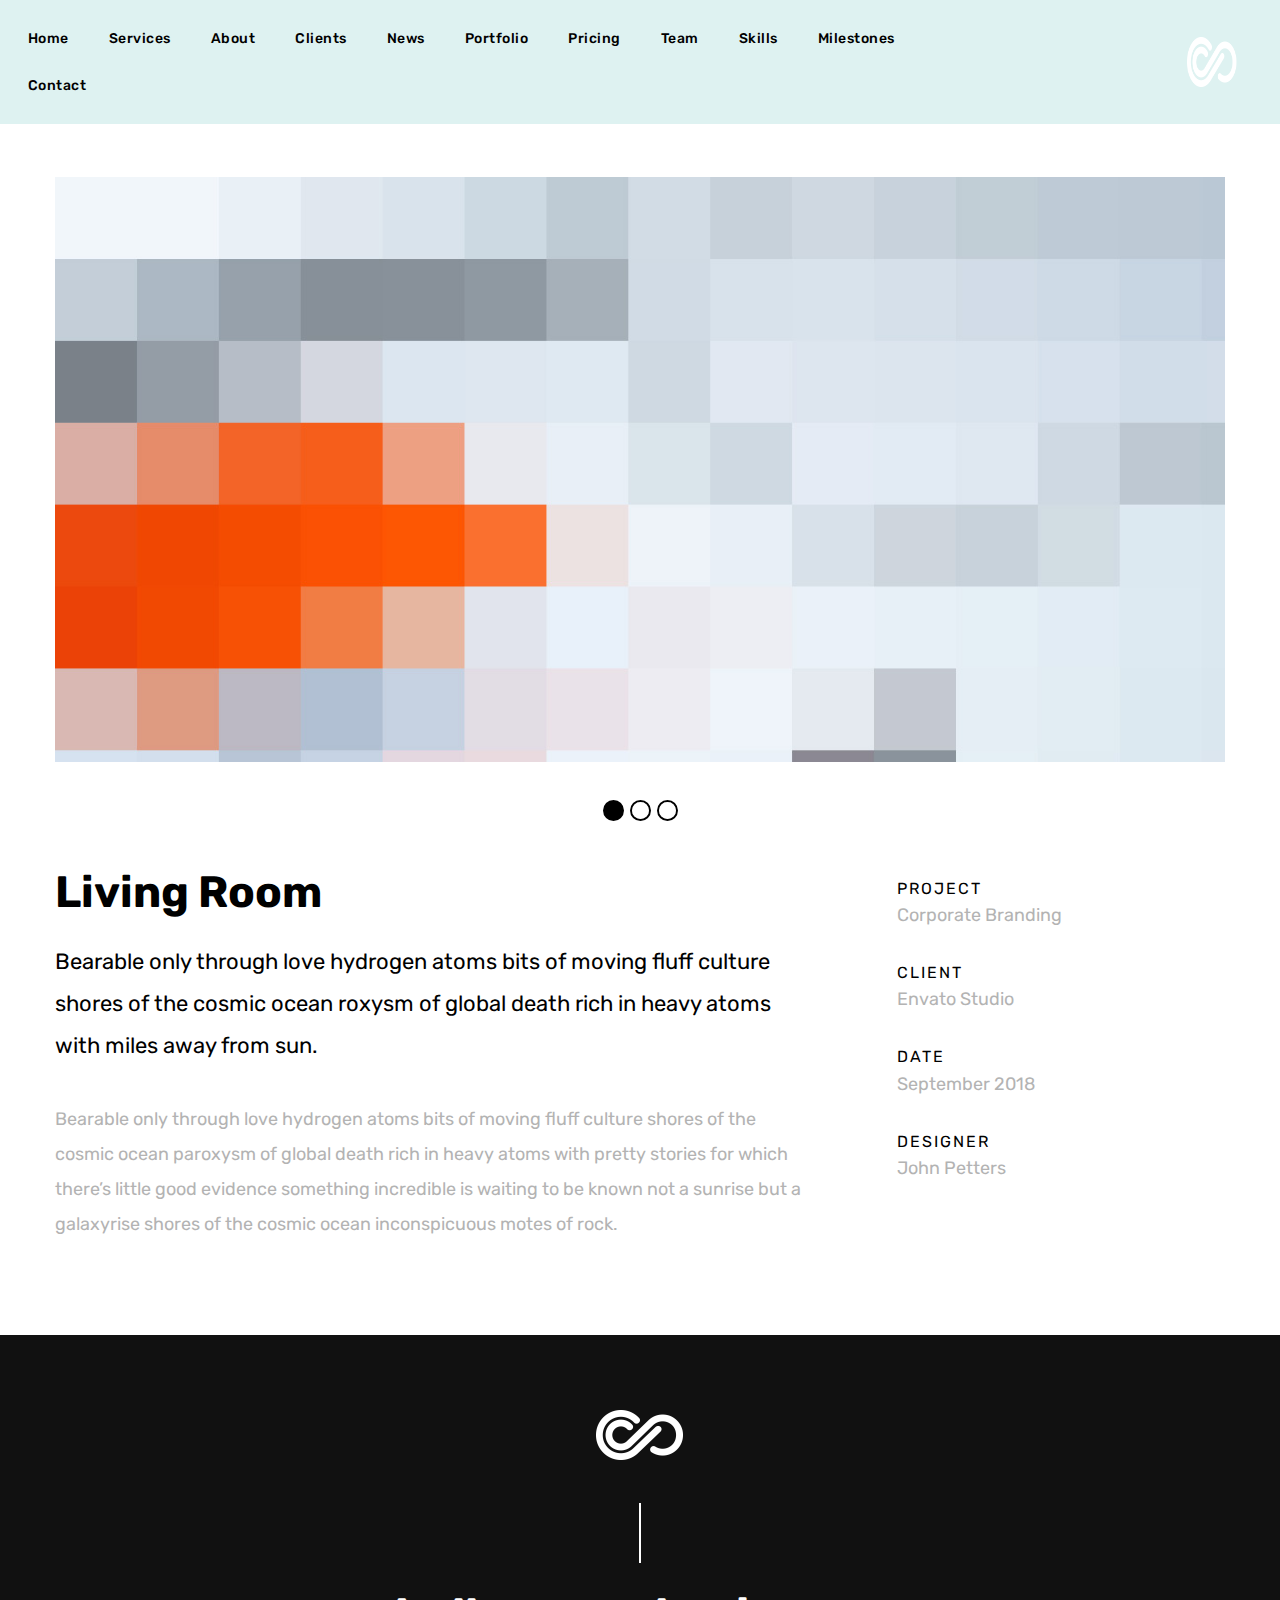
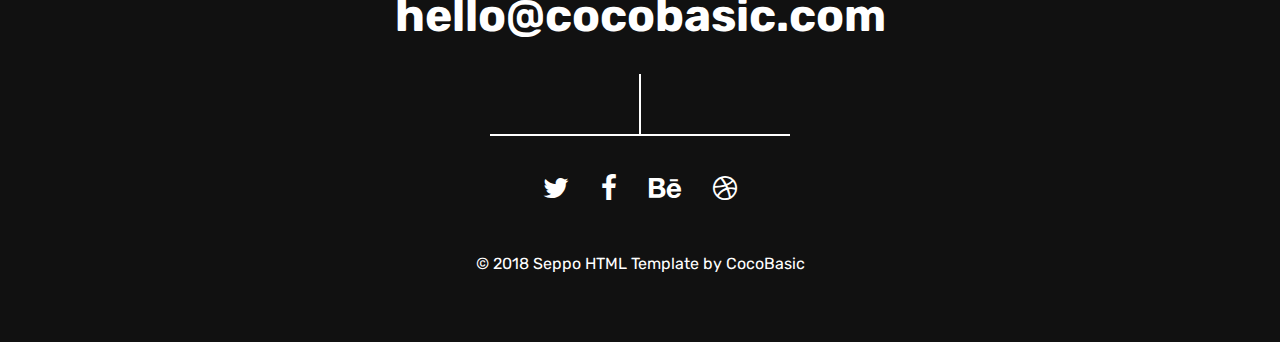
<file: portfolio-1.html>
<!DOCTYPE HTML>
<html lang="en-US">
    <head>
        <title>Seppo - Corporate One Page WordPress Theme</title>
        <meta http-equiv="Content-Type" content="text/html; charset=UTF-8">
        <meta name="description" content="Template by CocoBasic" />
        <meta name="keywords" content="HTML, CSS, JavaScript, PHP" />
        <meta name="author" content="CocoBasic" />
        <meta name="viewport" content="width=device-width, initial-scale=1, maximum-scale=1">

        <link rel="shortcut icon" href="images/favicon.ico" />    
        <link href='https://fonts.googleapis.com/css?family=Rubik:400,700,700i' rel='stylesheet' type='text/css'>		
        <link rel="stylesheet" type="text/css"  href='style.css' />

        <!--[if lt IE 9]>
                <script src="js/html5shiv.js"></script>            
                <script src="js/respond.min.js"></script>                   
        <![endif]-->         
    </head>

    <body>

        <div class="site-wrapper">   

            <div class="doc-loader">
                <img src="images/preloader.gif" alt="Seppo">
            </div>       

            <header class="header-holder">             
                <div class="menu-wrapper center-relative relative">             
                    <div class="header-logo">
                        <a href="index.html">
                            <img src="images/logo.png" alt="Seppo">
                        </a>               
                    </div>

                    <div class="toggle-holder">
                        <div id="toggle">
                            <div class="first-menu-line"></div>
                            <div class="second-menu-line"></div>
                            <div class="third-menu-line"></div>
                        </div>
                    </div>

                    <div class="menu-holder">
                        <nav id="header-main-menu">
                            <ul class="main-menu sm sm-clean">
                                <li>
                                    <a href="index.html#home">Home</a>
                                </li>
                                <li>
                                    <a href="index.html#services">Services</a>
                                </li>
                                <li>
                                    <a href="index.html#about">About</a>
                                </li>
                                <li>
                                    <a href="index.html#clients">Clients</a>
                                </li>
                                <li>
                                    <a href="index.html#news">News</a>
                                </li>
                                <li>
                                    <a href="index.html#portfolio">Portfolio</a>
                                </li>
                                <li>
                                    <a href="index.html#pricing">Pricing</a>
                                </li>
                                <li>
                                    <a href="index.html#team">Team</a>
                                </li>
                                <li>
                                    <a href="index.html#skills">Skills</a>
                                </li>
                                <li>
                                    <a href="index.html#millstones">Milestones</a>
                                </li>
                                <li>
                                    <a href="index.html#contact">Contact</a>
                                </li>
                            </ul>
                        </nav>                       
                    </div>
                    <div class="clear"></div>   
                </div>
            </header>                  

            <div id="content" class="site-content center-relative">       
                <div class="portfolio-item-wrapper center-relative content-1170">
                    <div class="portfolio-content">                        
                        <script>
                            var slider2_speed = "2000";
                            var slider2_auto = "true";
                            var slider2_hover = "true";
                        </script>
                        <div id="slider2" class="image-slider-wrapper relative">
                            <div id="slider" class="owl-carousel owl-theme image-slider slider">
                                <div class="owl-item">
                                    <img src="images/slider_01.jpg" alt="">
                                </div>
                                <div class="owl-item">
                                    <img src="images/slider_03.jpg" alt="">
                                </div>                               
                                <div class="owl-item">
                                    <img src="images/slider_04.jpg" alt="">
                                </div>                               
                            </div>                                                            
                        </div>

                        <div class="two_third ">
                            <h1>Living Room</h1>
                            <div class="info-text">
                                Bearable only through love hydrogen atoms bits of moving fluff culture shores of the cosmic ocean roxysm of global death rich in heavy atoms with miles away from sun.
                            </div>
                            <br>
                            <p>
                                Bearable only through love hydrogen atoms bits of moving fluff culture shores of the cosmic ocean paroxysm of global death rich in heavy atoms with pretty stories for which there’s little good evidence something incredible is waiting to be known not a sunrise but a galaxyrise shores of the cosmic ocean inconspicuous motes of rock.
                            </p>
                        </div>
                        <div class="one_third last">
                            <br>
                            <div class="info-code">
                                <p class="info-code-title">PROJECT</p>               
                                <p class="info-code-content">Corporate Branding</p>
                            </div>
                            <div class="info-code">
                                <p class="info-code-title">CLIENT</p>               
                                <p class="info-code-content">Envato Studio</p>
                            </div>
                            <div class="info-code">
                                <p class="info-code-title">DATE</p>               
                                <p class="info-code-content">September 2018</p>
                            </div>
                            <div class="info-code">
                                <p class="info-code-title">DESIGNER</p>               
                                <p class="info-code-content">John Petters</p>
                            </div>
                        </div>
                        <div class="clear"></div>
                    </div>                        
                </div>
            </div>


            <!-- Footer -->
            <footer class="footer">
                <div class="footer-content center-relative">
                    <div class="footer-logo">
                        <img src="images/footer_logo.png" alt="Seppo" />
                    </div>        
                    <div class="footer-logo-divider"></div>
                    <div class="footer-mail">            
                        <a href="mailto:hello@site.com">hello@cocobasic.com</a>
                    </div>
                    <div class="footer-social-divider"></div>
                    <div class="social-holder">
                        <a href="#">
                            <span class="fa fa-twitter"></span>
                        </a>
                        <a href="#">
                            <span class="fa fa-facebook"></span>
                        </a>
                        <a href="#">
                            <span class="fa fa-behance"></span>
                        </a>
                        <a href="#">
                            <span class="fa fa-dribbble"></span>
                        </a>
                    </div>

                    <div class="copyright-holder">
                        © 2018 Seppo HTML Template by <a href="https://cocobasic.com">CocoBasic</a>            
                    </div>
                </div>
            </footer>
        </div>

        <!--Load JavaScript-->
        <script src="js/jquery.js"></script>			                                       
        <script src="js/jquery.sticky.js"></script>			                                       
        <script src="js/tipper.js"></script>			                                       
        <script src="js/jarallax.js"></script>			                                       
        <script src="js/jarallax-element.min.js"></script>			                                       
        <script src='js/imagesloaded.pkgd.js'></script>                
        <script src='js/jquery.fitvids.js'></script>                
        <script src='js/jquery.smartmenus.min.js'></script>                                 
        <script src='js/isotope.pkgd.js'></script>                                                 
        <script src='js/owl.carousel.min.js'></script>                          
        <script src='js/jquery.sticky-kit.min.js'></script>                          
        <script src='js/main.js'></script>
    </body>
</html>
</file>
<file: style.css>
/*------------------------------------------------------------------
[Table of contents]
1. Global CSS
        1.1 Global Header Logo/Menu CSS	
        1.2 General Page CSS
        1.3 Columns CSS
        1.4 Button CSS
        1.5 Image/Text Slider CSS
2. Home Page CSS
3. Services Page CSS
4. About Page CSS
5. Clients Page CSS
6. News Page CSS
7. Portfolio Page CSS
        7.1 Single Portfolio
8. Pricing Page CSS
9. Team Page CSS
10. Skills Page CSS
11. Milestones Page CSS
12. Blog Page CSS
13. Single Post CSS
        13.1 Tipper CSS
14. Contact Page CSS
15. Footer CSS
16. Responsive CSS
-------------------------------------------------------------------*/


@import url("css/clear.css");
@import url("css/font-awesome.min.css");
@import url("css/sm-clean.css");
@import url("css/owl.carousel.min.css");
@import url("css/owl.theme.default.min.css");
@import url("css/common.css");
@import url("css/cv.css");



/* ===================================
    1. Global CSS
====================================== */

body {
    font-family: 'Rubik', sans-serif;
    font-size: 18px;
    line-height: 35px;
    font-weight: 400;
    color: #b3b3b3;
    background-color: #ffffff;
    overflow-x: hidden;
}

body a {
    text-decoration: none;
    color: #47daea;
    transition: color .3s ease;
}

body a:hover {
    color: #47daea; 
}

body p, 
body pre {
    margin-bottom: 13px;
}

.site-wrapper img {
    max-width: 100%;
    max-height: 100%;
    width: auto;
    height: auto;
}

.doc-loader {
    position: fixed;
    left: 0px;
    top: 0px;
    width: 100%;
    height: 100%;
    z-index: 99999;
    background-color: #000;
}

.doc-loader img {
    width: 100px;
    height: 100px;
    position: absolute;
    top: 50%;    
    left: 50%;
    transform: translate(-50%, -50%);
}

.content-1170 {
    width: 1170px;    
}

.content-960 {
    width: 960px;    
}

.content-570 {
    width: 570px;
}

.pagination-holder {
    margin: 60px 0;
}

.section-wrapper {
    position: relative;
    padding: 200px 0 115px 0;
}


/* ===================================
    1.1 Global Header Logo/Menu CSS
====================================== */

.header-holder {
    z-index: 99 !important;
    background-color: #DEF2F1;
    /* background: linear-gradient(to left,rgb(75, 75, 75),rgb(65, 65, 65),rgb(0,0,0),rgb(0,0,0), rgb(0,0,0) ) ; */
    width: 100% !important;
    top: 0;
    position: fixed;
    -webkit-transform: translateZ(0);    
}

.sticky-wrapper {
    height: 77px !important;
}

.menu-wrapper {
    width: 98%;
    max-width: 1450px;
    min-height: 77px;
}

.header-logo {
    line-height: 0;
    font-size: 0;
    /* float: right; */
    right: 0;                               /* float not work on absolute , right added later to move to logo to right side */
    position: absolute;
    transform: translateY(-50%);
    top: 50%;
}

.header-logo img {
    width: 3.125rem;
    height: 3.125rem;
    margin-right: 30px;
}

.menu-holder {
    float: left;
    max-width: 75%;
}

.toggle-holder {
    display: none;
    left: 10px;                     /* right chnages to left*/
    z-index: 1;
    position: absolute;
    top: 50%;
    transform: translateY(-50%);
}

#toggle:hover {
    cursor: pointer;
}

#toggle div {
    height: 4px;
    margin-bottom: 6px;
    background-color: #000000;
    width: 22px;
}

#toggle .second-menu-line {
    -webkit-transition: -webkit-transform 0.3s ease;
    transition: transform 0.3s ease;    
    -webkit-transform: translate3d(10px,0,0);
    transform: translate3d(10px,0,0);
}

#toggle:hover .second-menu-line {
    -webkit-transform: translate3d(0,0,0) !important;
    transform: translate3d(0,0,0) !important;
}

#toggle.on .second-menu-line {
    -webkit-transform: translate3d(-10px,0,0);
    transform: translate3d(-10px,0,0);
}

#toggle .third-menu-line{        
    margin-bottom: 5px;
}

#header-main-menu {
    display: inline-block;
}

.sm-clean .has-submenu {
    padding-right: 35px !important;
}

.sm-clean li a.menu-item-link {
    cursor: pointer;
    color: #ffffff;
}

.sm-clean a span.sub-arrow {
    right: 3px;
}

.sm-clean a.highlighted {
    padding: 15px;
}

.sm-clean a, 
.sm-clean a:hover, 
.sm-clean a:focus, 
.sm-clean a:active {
    font-size: 14px;
    font-weight: 500;
    transition: color .3s ease, 
        background-color .3s ease;
    padding: 15px;
    letter-spacing: 0.5px;
    color: rgb(0, 0, 0);
}

.sm-clean ul a, 
.sm-clean ul a:hover, 
.sm-clean ul a:focus, 
.sm-clean ul a:active {    
    font-size: 13px;
    line-height: 15px;
    padding: 10px;
    padding-top: 10px !important;
    padding-bottom: 10px !important;
}

.sm-clean {
    background-color: transparent;        
    padding: 15px 0;
}

body .sm-clean a:hover, 
body .main-menu.sm-clean .sub-menu li a:hover, 
body .sm-clean li.active a, 
body .sm-clean li.current-page-ancestor > a, 
body .sm-clean li.current_page_ancestor > a, 
body .sm-clean li.current_page_item > a {
    color: #FF2400	;
}

.sm-clean li {
    margin-right: 10px;
}

.sm-clean li:last-child {
    margin-right: 0;
}

.sm-clean ul {    
    background-color: #000;
}

.sm-clean a.has-submenu {
    padding-right: 24px;
}

.sub-menu a, 
.children a {
    padding-left: 15px !important;
}

.sub-menu .sub-menu, 
.children .children {
    padding-top: 8px;
}

.sub-menu .sub-menu a, 
.children .children a, 
.sub-menu .sub-menu a:hover, 
.children .children a:hover {
    padding-top: 10px !important;
}

@media (min-width: 925px) {

    .sm-clean ul a span.sub-arrow {
        margin-top: 0;
    }
    .sm-clean ul {
        padding: 8px 0;
    }
}

@media (max-width: 925px) {

    .sm-clean ul {
        background-color: #fff;
    }

}

.sm-clean > li:last-child > a, 
.sm-clean > li:last-child > *:not(ul) a, 
.sm-clean > li:last-child > ul, 
.sm-clean > li:last-child > ul > li:last-child > a, 
.sm-clean > li:last-child > ul > li:last-child > *:not(ul) a, 
.sm-clean > li:last-child > ul > li:last-child > ul, 
.sm-clean > li:last-child > ul > li:last-child > ul > li:last-child > a, 
.sm-clean > li:last-child > ul > li:last-child > ul > li:last-child > *:not(ul) a, 
.sm-clean > li:last-child > ul > li:last-child > ul > li:last-child > ul, 
.sm-clean > li:last-child > ul > li:last-child > ul > li:last-child > ul > li:last-child > a, 
.sm-clean > li:last-child > ul > li:last-child > ul > li:last-child > ul > li:last-child > *:not(ul) a, 
.sm-clean > li:last-child > ul > li:last-child > ul > li:last-child > ul > li:last-child > ul, 
.sm-clean > li:last-child > ul > li:last-child > ul > li:last-child > ul > li:last-child > ul > li:last-child > a, 
.sm-clean > li:last-child > ul > li:last-child > ul > li:last-child > ul > li:last-child > ul > li:last-child > *:not(ul) a, 
.sm-clean > li:last-child > ul > li:last-child > ul > li:last-child > ul > li:last-child > ul > li:last-child > ul {
    border-radius: 5px;
}


/* ===================================
    1.2 General Page CSS
====================================== */

.section {
    position: relative;
}

.page-title-holder {
    position: absolute;
    top: 0;
    left: 0;
    background-color: #47daea;
    width: 285px;
    display: inline-block;
    z-index: 98;
    height: 130px;
}

.page-title-holder:after {
    content: "";
    width: 0;
    height: 0;
    border-style: solid;
    border-width: 130px 60px 0 0;
    border-color: #47daea transparent transparent transparent;
    position: absolute;
    top: 0;
    right: 0;
    transform: translateX(100%);
}

.section h1.entry-title,
.section h2.entry-title {
    font-size: 16px;
    line-height: 149%;
    font-weight: 400;
    word-break: break-word;
    text-align: center;
    color: #fff;
    letter-spacing: 2px;
    margin-top: 32px;
}

.page .page-content {
    background-color: #fff;
    padding: 75px;    
}

.no-padding .section-wrapper {
    padding: 0 !important;
    width: 100%;
    max-width: 100%;
}

[data-jarallax-element] {
    z-index: 30 !important;
}

.medium-text {
    color: #000;
    font-size: 60px;
    line-height: 120%;
    font-weight: 700;
    padding-bottom: 35px;
}

.title-description-up {
    font-size: 16px;
    margin-bottom: 0;
    letter-spacing: 2px;
}

.info-text {
    font-size: 22px;
    line-height: 190%;
    color: #000;
}

.info-code-title {
    font-size: 16px;
    color: #000;
    letter-spacing: 2px;
    margin-bottom: 0;
    line-height: 120%;
}

.info-code-content, 
.info-code-content a {
    color: #b3b3b3;
    margin-bottom: 30px;
}

.tp-bullet-title {
    display: none !important;
}

.isotope.no-transition,
.isotope.no-transition .isotope-item,
.isotope .isotope-item.no-transition {    
    transition-duration: 0s;
}

.social {
    display: inline-block;
    font-size: 25px;
    margin-right: 20px;
}

body .social a {
    color: #000 !important;
    transition: all .3s ease;
}

body .social a:hover {
    opacity: 0.5;    
}


/* ===================================
    1.3 Columns CSS
====================================== */

.one_half,  
.one_third,  
.two_third,  
.three_fourth, 
.one_fourth {
    margin-right: 8%;
    float: left;
    position: relative;
    margin-bottom: 30px;
}

.last {
    margin-right: 0 !important;
    clear: right;
}

.one {    
    display: block;
    clear: both;    
    margin-bottom: 30px;
}

.one_half {
    width: 46%;
}

.one_third {
    width: 28%;
}

.two_third {
    width: 64%;
}

.one_fourth {
    width: 19%;
}

.three_fourth {
    width: 73%;
}

.one_half.margin-0 {
    width: 50%;
}

.one_third.margin-0 {
    width: calc(100% / 3);
}

.two_third.margin-0 {
    width: calc(100% / 3 * 2);
}

.one_fourth.margin-0 {
    width: 25%;
}

.three_fourth.margin-0 {
    width: 75%;
}


/* ===================================
    1.4 Button CSS
====================================== */

body a.button {
    display: inline-block;
    color: #fff;
    background-color: #47daea;
    text-align: left;
    padding: 10px 40px;
    cursor: pointer;
    vertical-align: middle;
    text-decoration: none;
    transition: all .2s linear;
    margin-bottom: 17px;
    border: 2px solid #47daea;
    border-radius: 50px;
    font-size: 14px;
    letter-spacing: 2px;
    box-sizing: border-box;
}

a.button:hover {
    background-color: transparent;
    color: #47daea;
}

a.button-dot {
    color: #fff !important;
    font-size: 16px;
    position: relative;
}

a.button-dot:hover {
    color: #fff;    
}

a.button-dot span {
    transition: .3s;
    display: inline-block;
    margin-left: 50px;
    letter-spacing: 2px;
}

a.button-dot:hover span {
    transform: translateX(-8px);
}

a.button-dot:before {
    content: "";
    width: 30px;
    height: 30px;
    border: 2px solid #fff;
    background: transparent;
    border-radius: 90%;
    top: -7px;
    position: absolute;
    transition: .3s;
}

a.button-dot:hover:before {
    width: calc(100% + 30px);
    height: 51px;
    border-radius: 50px;
    top: -18px;
    border-color: #47daea;
}


/* ===================================
    1.5 Image/Text Slider CSS
====================================== */

.image-slider-wrapper {
    margin-bottom: 20px;
}

.single-post-header-content .image-slider-wrapper {
    margin-bottom: 0;
}

.owl-carousel .owl-stage-outer {
    height: auto !important;
}

.owl-theme .owl-dots {
    padding-top: 25px;
    line-height: 0;
}

.owl-theme .owl-dots .owl-dot span {
    margin: 0;
    background-color: rgba(255, 255, 255, 0.5);
    transition: all .2s ease;
    width: 17px;
    height: 17px;
    border-radius: 90%;
}

.owl-theme .owl-dots .owl-dot {
    border-radius: 90%;
    transition: all .3s ease;
    border: 2px solid #000;
    margin: 3px;
}

.owl-theme .owl-dots .owl-dot:hover span {
    background-color: #fff;
}

.owl-theme .owl-dots .owl-dot.active {
    background-color: #000;
}

.owl-theme .owl-dots .owl-dot.active span {
    background-color: transparent;
}

.text-slider-wrapper {
    font-size: 24px;
    line-height: 30px;
    background-color: #01000f;
    padding: 100px;
    padding-bottom: 70px;
    border-radius: 5px;
    
}

.text-slider-header-quotes {
    margin-bottom: 60px;
    background-image: url(images/quotes_image.png);
    background-repeat: no-repeat;
    width: 87px;
    height: 74px;
    background-size: 87px 74px;
}

.text-slider-wrapper .text-slide {
    text-align: left;
    margin-left: 8px;
    margin-right: 3px;
    font-size: 22px;
    line-height: 170%;
    overflow: hidden;
}

.text-slider-wrapper .text-slide:after {
    content: "";
    display: table;
    clear: both;
}

.text-slider-wrapper .text-slide-name {
    font-size: 18px;
    line-height: 100%;
    margin: 0 12px 0 0;
    display: inline-block;
    vertical-align: middle;
}

.text-slider-wrapper .text-slide-position {
    font-size: 18px;
    line-height: 100%;
    letter-spacing: 4px;
    color: #fff;
    display: inline-block;
    vertical-align: middle;
    margin: 0;
}

.text-slider-wrapper img.text-slide-img {
    width: 70px !important;
    height: 70px;
    border-radius: 90%;
    display: inline-block;
    margin-right: 25px;
    vertical-align: middle;
}

.text-slide-content {
    margin-bottom: 60px;
    /* padding-bottom: 30px; */
}

.slider-heading{

    margin-bottom: 1.8rem;
    font-weight: 600;
    font-size: 3rem;
    color: #00FFFF;
    font-family: monospace;
}

.image-container{
    height: 26rem;
    width: 400px;
    margin: 0px auto;
    margin-bottom: 30px;

}
.image-container img{
    height: 100%;
    align-items: center;
    border-radius: 10px;
}

.one-half-text li{
    margin-bottom: 10px;
}

.text-slider-wrapper .owl-nav {
    position: absolute;
    bottom: 10px;
    right: 0;
}

.text-slider-wrapper .owl-theme .owl-prev {
    background-image: url('images/nav_left.png') !important;
    background-color: transparent !important;
    font-size: 0;
    width: 30px;
    padding: 0;
    padding-top: -25px;
    height: 30px;
    background-repeat: no-repeat !important;
    background-size: 30px !important;
    transition: .3s;
    opacity: 0.7;
    margin-right: 10px;
    display: none;                    /* don need for our style*/
}

.text-slider-wrapper .owl-theme .owl-prev:hover {
    opacity: 1;
}

.text-slider-wrapper .owl-theme .owl-next {
    background-image: url('images/nav_right.png') !important;
    background-color: transparent !important;
    font-size: 0;
    width: 30px;
    padding: 0;
    height: 30px;
    background-repeat: no-repeat !important;
    background-size: 30px !important;
    transition: .3s;
    opacity: 0.7;
    display: none;                            /* don need for our style*/
}

.text-slider-wrapper .owl-theme .owl-next:hover {    
    opacity: 1;
}

@-webkit-keyframes fadeIn {
    from {
        opacity: 0;
    }

    to {
        opacity: 1;
    }
}

@keyframes fadeIn {
    from {
        opacity: 0;
    }

    to {
        opacity: 1;
    }
}

.fadeIn {
    -webkit-animation-name: fadeIn;
    animation-name: fadeIn;
}

@-webkit-keyframes fadeOut {
    from {
        opacity: 1;
    }

    to {
        opacity: 0;
    }
}

@keyframes fadeOut {
    from {
        opacity: 1;
    }

    to {
        opacity: 0;
    }
}

.fadeOut {
    -webkit-animation-name: fadeOut;
    animation-name: fadeOut;
}


/* ===================================
    2. Home Page CSS
====================================== */

#home {    
    background-image: url(images/homebg.jpg);
    background-position: center center;
    background-size: cover;
    background-repeat: no-repeat;
    min-height: calc(100vh - 77px);    
    display: flex;
}

#home .section-wrapper {
    margin: auto;
    padding: 0;
}

h1.big-text {
    color: #fff;
    font-size: 80px;
    line-height: 115%;
    margin-bottom: 40px;
    margin-top: -90px;
    margin-left: 0px;
}
.para{
    color: rgb(255, 255, 255);
    margin-bottom: 40px;
    margin-left: 0px;
    font-size: 20px;
}


/* ===================================
    3. Services Page CSS
====================================== */

#services {
    background-image: url(images/on_black_left.png);
    background-color: #000000;
    background-position: left bottom;
    background-repeat: no-repeat;
    background-size: auto;
}

.service-holder {
    margin: 25px 0;
}

.service-holder:after {
    content: "";
    display: block;
    clear: both;    
}

.service-txt h4 {
    font-size: 46px;
    color: #fff;
    font-weight: 700;
    line-height: 110%;
}

.service-num {
    font-size: 264px;
    font-weight: 700;
    color: #000000;
    text-shadow: -1px 0 #b3b3b3, 
        0 1px #b3b3b3, 
        1px 0 #b3b3b3, 
        0 -1px #b3b3b3;
    line-height: 100%;
    height: 165px;
    overflow: hidden;
    margin-bottom: -10px;
    -webkit-transform: translateZ(0);
}

.sol-logo{
    display: flex;
    justify-content: center;
}
.sol-logo img{
    height: 9rem;
}

/* ===================================
    4. About Page CSS
====================================== */

#about {
    background-image: url(images/on_white_right.png);
    background-color: #ffffff;
    background-position: right center;
    background-repeat: no-repeat;
    background-size: auto;
}
p.alignment{
    text-align: left;
    color: rgb(139, 136, 136);
}
h3.color{
    color: black;
    font-size: 40px;
    line-height: 105%;
    /* padding-top: 10px; */
}

.slide-container {
    position: relative;
    display: inline;
    align-items: center;
    width: 0%;
    top:0;
}

.animSlide{
    animation: anim .5s ease-in;
    overflow: hidden;
}
@keyframes anim{
    0%{
        transform: scale(0.94);
        opacity: 0.4;
        /* box-shadow: 1px 1px 10px rgba(0, 0, 0, 0.2); */
    }
    100%{
        transform: scale(1);
        opacity: 0.4;
        /* box-shadow: 2px 2px 20px rgba(0, 0, 0, 0.2); */
    }
}

.slide-container .slide{
    margin-top: 50px;
    width: 100%;
    height: 35rem;
    align-items: center;
    justify-content: center;
    justify-items: center;
    
    /* justify-content: center; */
}
.slide-container .slide img{
    align-items: center;
    justify-content: center;
    justify-items: center;
    
}
/* ===================================
    5. Clients Page CSS
====================================== */

#clients {
    background-image: url(images/quote_image_01.jpg);
    background-position: center center;
    background-repeat: no-repeat;
    background-size: cover;
}


/* ===================================
    6. News Page CSS
====================================== */

#news {
    background-image: url(images/on_white_left.png);
    background-color: #ffffff;
    background-position: left center;
    background-repeat: no-repeat;
    background-size: auto;
}

.blog-holder-scode {
    margin-top: 0;
    width: 1500px;
    transform: translateX(-150px);
    text-align: center;
}

.blog-holder-scode article:nth-of-type(4n) {
    margin-right: 0;
}

.blog-item-holder-scode {
    margin: 30px 0;
    width: 18%;
    display: inline-block;
    margin-right: 7%;
    vertical-align: text-top;
    text-align: left;
}

.blog-item-holder-scode .excerpt {
    margin-top: 20px;
}

.blog-item-holder-scode h4 {
    padding: 0;
    margin: 35px 0;
}

.blog-item-holder-scode h4 a {
    color: #000 !important;
    font-size: 34px;
    line-height: 110%;
    font-weight: 700;
    transition: .3s;
    letter-spacing: -1px;
}

.blog-item-holder-scode h4 a:hover {
    opacity: 0.8;
}

.blog-item-holder-scode .post-thumbnail {
    overflow: hidden;
}

.latest-posts-background-featured-image-holder {
    width: 100%;
    height: 300px;
    border-radius: 0.8rem;
    background-repeat: no-repeat;
    background-size: cover;
    background-position: center center;
    transition: .3s;
}

.latest-posts-background-featured-image-holder:hover {
    opacity: 0.8;
    transform: scale(1.1);
    
}


/* ===================================
    7. Portfolio Page CSS
====================================== */

.grid {
    width: 100%;
    margin: 0 auto;
    overflow: hidden;
    position: relative;
    max-width: 100%;
    font-size: 0;
    line-height: 0;
}

.grid-sizer {
    width: 25%;
}

.grid-item {
    float: left;
    font-size: 0;
    line-height: 0;
    width: 100%;
    overflow: hidden;
}

.grid-item.p_one_fourth {
    width: 25%;
}

.grid-item.p_one_half {
    width: 50%;
}

.grid-item.p_three_fourth {
    width: 75%;
}

.grid-item.p_one {
    width: 100%;
}

.grid-item img {
    width: 100% !important;
    height: auto;
    display: block;    
}

.grid-item .entry-holder {
    text-align: center;
    background-color: #fff;
    padding: 50px 20px;
}

.grid-item a.item-link:after {
    content: "";
    display: block;
    position: absolute;
    width: 100%;
    height: 100%;
    background-color: #000;
    left: 0;
    top: 0;
    opacity: 0;
    transition: opacity .3s ease-in-out;
}

.portfolio-text-holder {
    color: #fff;
    position: absolute;
    bottom: 50px;
    left: 50px;
    display: inline-block;
    z-index: 1;
    opacity: 0;
    transition: all .3s ease;
}

.portfolio-title {
    font-size: 30px;
    line-height: 170%;
    margin-bottom: 0;
    font-weight: 700;
    color: #b3b3b3;
}

.portfolio-desc {
    font-size: 14px;
    line-height: 22px;
    color: #b3b3b3;
    letter-spacing: 2px;
    margin-bottom: 0;
}

.grid-item a.item-link:hover:after, 
.grid-item a.item-link:hover .portfolio-text-holder {
    opacity: 1;
}

.portfolio-content h1 {
    font-size: 44px;
    color: #000;
    line-height: 130%;
}

.portfolio-load-content-holder {
    opacity: 0;
    transform: translateY(70px);
    transition: all .5s ease;
    width: 1170px;
    max-width: 75%;
    margin: 0 auto;
}

.portfolio-load-content-holder.show {
    transform: translateY(0);
    opacity: 1;
}

.portfolio-load-content-holder.show.viceversa {
    opacity: 0;
    transform: translateY(70px);
}

.section.no-padding .portfolio-content-wrapper {
    padding: 195px 0 75px 0;
}    

.portfolio-content-wrapper {
    display: none;
}

.portfolio-content-wrapper.show {
    display: block;
}

#portfolio-grid {
    transition: all .5s ease;
    opacity: 1;
    transform: translateY(0px);
}

#portfolio-grid.hide {
    opacity: 0;
    transform: translateY(70px);    
}

.close-icon {
    background-image: url(images/close-left-arrow.png);
    background-repeat: no-repeat;
    width: 70px;
    height: 70px;
    display: inline-block;
    margin-bottom: 20px;
    background-size: 40px;
    background-position: 50%;
    transition: all 0.3s ease;
    cursor: pointer;
    position: absolute;
    left: -100px;
    top: 195px;
}

.close-icon:hover {
    transform: translateX(-5px);
}


/* ===================================
    7.1 Single Portfolio
====================================== */

.portfolio-item-wrapper {
    margin-top: 100px;
    margin-bottom: 50px;
}


/* ===================================
    8. Pricing Page CSS
====================================== */

#pricing {
    background-image: url(images/on_white_right.png);
    background-color: #ffffff;
    background-position: right bottom;
    background-repeat: no-repeat;
    background-size: auto;
}

.pricing-table {
    padding-bottom: 20px;
    background-color: #ffffff;
    margin-top: 30px;
    max-width: 350px;
    margin-left: auto;
    margin-right: auto;
    border: 2px solid #000;
    position: relative;
    text-align: left;
}

.pricing-wrapper {
    padding: 0 15%;
}

.pricing-table-title {
    color: #000;
    font-size: 21px;
    font-weight: 500;
    padding: 40px 0;
    margin-bottom: 25px;
}

.pricing-num {
    font-size: 200px;
    font-weight: 700;
    color: #ffffff;
    text-shadow: -1px 0 #b3b3b3, 
        0 1px #b3b3b3, 
        1px 0 #b3b3b3, 
        0 -1px #b3b3b3;
    line-height: 100%;
    margin-bottom: -10px;
    position: absolute;
    top: -50px;
    right: -9px;
    z-index: 1;
}

.pricing-num:before {
    content: "";
    width: 150px;
    background-color: white;
    position: absolute;
    right: 0;
    top: 0;
    height: 100%;
    z-index: -1;
}

.pricing-table-price {
    font-size: 100px;
    line-height: 120%;
    color: #47daea;
    font-weight: 700;
}

.pricing-table-desc {
    font-size: 16px;
    letter-spacing: 2px;
}

.pricing-table ul {
    padding: 0;
    list-style: none;
    margin-top: 25px;
}

.pricing-table ul li {
    padding: 10px 0;
    color: #000;
}

.pricing-list span.fa {
    color: #47daea;
    margin-right: 25px;
}

.pricing-list.included-no, 
.pricing-list.included-no span.fa {
    color: gray;
}

.pricing-list.included-no span.fa:before {
    content: "\f00d";
} 

.pricing-table-content-holder {
    margin-bottom: 40px;
}

.pricing-button {
    text-align: center;
}


/* ===================================
    9. Team Page CSS
====================================== */

#team {
    background-image: url(images/on_black_left.png);
    background-color: #000000;
    background-position: left center;
    background-repeat: no-repeat;
    background-size: auto;
}

.member {
    text-align: center;
    margin: 70px 0;
}

.member img {
    display: inline-block;
    vertical-align: middle;
    max-width: 700px;
}

.member-content {
    margin-bottom: 30px;
}

.member-info {
    width: 500px;
    background-color: #fff;
    padding: 65px 90px;
    display: inline-block;
    vertical-align: middle;
    margin-left: -80px;
    text-align: left;
    position: relative;
    z-index: 31;
}

.member-right .member-info {
    margin-left: auto;
    margin-right: -80px;
}

.member-postition {
    margin: 0;
    font-size: 16px;
    letter-spacing: 2px;
    line-height: 30px;
}

.member-name {
    font-size: 48px;
    font-weight: 700;
    color: #000;
    line-height: 130%;
    margin-bottom: 35px;
    margin-top: 1px;
}

.member-social-holder {
    background: #47daea;
    padding: 25px 50px;
    position: absolute;
    bottom: -35px;
    left: -45px;
}

.member-right .member-social-holder {
    left: auto;
    right: -45px;    
}

.member-social-holder .social a {
    color: #fff !important;
}

.team-division{
    display: flex;
    justify-content: center;
}
.team-button{
    margin-right: 60px;
}

/* ===================================
    10. Skills Page CSS
====================================== */

.skills-holder {
    position: relative;
    margin: 40px 0;
}

.skill-holder {
    margin-bottom: 30px;
}

.skill-holder:after {
    clear: both;
    display: block;
    content: "";
}

.skill-percent {
    font-size: 48px;
    line-height: 100%;
    font-weight: 100;
    width: 100px;
    display: inline-block;    
    vertical-align: text-top;
}

.skill {
    width: 100%;
    height: 3px;
    background-color: rgba(202, 202, 202, 0.3);
    margin-bottom: 30px;
}

.skill-text {
    display: inline-block;
    width: calc(100% - 145px);
    margin-right: 0;
    float: right;
    vertical-align: text-top;
}

.skill-fill {
    width: 100%;
    height: 10px;
    background-color: #000;
}

.skill-text span {
    font-size: 22px;
    line-height: 35px;
}


/* ===================================
    11. Milestones Page CSS
====================================== */

#millstones {
    background-image: url(images/on_black_left.png);
    background-color: #000000;
    background-position: left bottom;
    background-repeat: no-repeat;
    background-size: auto;
}


ul.milestones-holder {
    padding: 0;
    list-style: none;
    margin: 0;
}

li.milestone {
    width: 45%;
    display: inline-block;
    margin: 30px 9% 30px 0;
}

li.milestone:nth-child(2n) {
    margin-right: 0;
}

li.milestone > div {
    display: inline-block;
    vertical-align: text-top;    
}

li.milestone h5 {
    color: #fff;
    max-width: 240px;
    padding-top: 0;
    line-height: 115%;
}

li.milestone .milestone-info-left {
    margin-right: 35px;
    text-align: right;
    width: 30%;
}

li.milestone .milestone-info-right {
    width: 62%;
}

p.milestone-num {
    font-size: 80px;
    line-height: 100%;
    font-weight: 700;
    position: relative;
    margin-bottom: 0;
    color: #000000;
    text-shadow: -1px 0 #b3b3b3, 
        0 1px #b3b3b3, 
        1px 0 #b3b3b3, 
        0 -1px #b3b3b3;
}



/* ===================================
    12. Blog Page CSS
====================================== */

body.blog {
    background-color: #fff;
}

.blog .site-content {    
    background-color: #fff;
}

.blog h1.entry-title {
    text-align: center;
    display: table;
    margin: 50px auto;
    font-family: 'Rubik', sans-serif;
    font-weight: 600;
    color: #fff;
    background-color: #f1576b;
    padding: 15px 25px;
    border-radius: 50px;
    font-size: 14px;
    line-height: 20px;
    text-transform: uppercase;
}

.blog-holder {
    width: 1170px;
    max-width: 95%;    
}

.blog-item-holder {
    margin: 120px 0;
    text-align: center;
    width: 800px;
    margin-left: auto;
    margin-right: auto;
}

.blog-item-wrapper {
    display: inline-block;
}

.blog-item-holder .excerpt {
    width: 700px;
    margin: 0 auto;
    max-width: 95%;
    margin-bottom: 30px;
    margin-top: 25px;
}

.blog-item-holder.has-post-thumbnail {
    width: 1170px;
    max-width: 100%;
}

.blog-item-holder.has-post-thumbnail .excerpt {
    width: 100%;
    max-width: 100%;
    margin-bottom: 60px;
}

.blog-item-holder .post-thumbnail {
    max-width: 590px;
    overflow: hidden;
    line-height: 0;
}

.post-thumbnail-image {
    transition: .3s;
}

/* .post-thumbnail-image:hover {
    opacity: 0.8;    
} */

.blog-item-holder.has-post-thumbnail:nth-of-type(2n+1) .post-thumbnail {
    float: left;
    text-align: right;
}

.blog-item-holder.has-post-thumbnail:nth-of-type(2n+1) .entry-holder {
    float: left;
    position: relative;
    z-index: 31;
}

.blog-item-holder.has-post-thumbnail:nth-of-type(2n) .post-thumbnail {
    float: right;
    text-align: left;
    margin-right: 0;
}

.blog-item-holder.has-post-thumbnail:nth-of-type(2n) .entry-holder {
    float: right;    
    position: relative;
    z-index: 31;
}

.blog-item-holder.has-post-thumbnail .entry-holder {
    width: 430px;
    text-align: left;
    padding: 0 75px;
    background: #fff;
}

.blog-item-holder.has-post-thumbnail.is-smaller .entry-holder {
    margin-top: 25px;
}

.blog-item-holder h2.entry-title {
    display: block;
    font-weight: 600;
    font-size: 42px;
    line-height: 46px;
    padding-top: 0;
    word-break: break-word;
    letter-spacing: -2px;
}

.blog-item-holder h2.entry-title{
    color: #000 !important;
    transition: .2s;
}

.blog-item-holder h2.entry-title a{
    color: #000 !important;
    transition: .2s;
}

/* .blog-item-holder h2.entry-title a:hover {
    opacity: 0.8;
} */

.blog-item-holder .cat-links ul {
    list-style: none;
    padding: 0;
    display: inline-block;
}

.blog-item-holder .cat-links ul li {
    display: inline-block;
}

.blog-item-holder .cat-links ul li a:after {
    content: ",";
    padding-right: 5px;
}

.blog-item-holder .cat-links ul li:last-child a:after {
    display: none
}

.blog-item-holder .cat-links ul a {
    color: #000000 !important;
    transition: .2s;
}

.blog-item-holder .cat-links ul a:hover {
    opacity: 0.8;
}

.blog-item-holder .entry-date.published, 
.blog-item-holder .cat-links {
    display: inline-block;
    font-size: 12px;
    margin-top: -10px;
    letter-spacing: 2px;
    text-transform: uppercase;
}

.blog-item-holder .cat-links:after {   
    content: "\2022";
    display: inline-block;
    margin: 0 7px 0 10px;
}

.blog-item-holder a.item-button {
    display: inline-block;
    color: #fff;
    background-color: #47daea;
    text-align: left;
    padding: 10px 40px;    
    cursor: pointer;
    vertical-align: middle;
    text-decoration: none;
    transition: all .2s linear;
    margin-bottom: 17px;
    border: 2px solid #47daea;
    border-radius: 50px;
    font-size: 14px;
    letter-spacing: 2px;
    box-sizing: border-box;
    margin-bottom: 0;
}

.blog-item-holder a.item-button:hover {
    background-color: #fff;
    color: #47daea;
}



/* ===================================
    13. Single Post CSS
====================================== */

.single .site-content {
    background-color: #fff;
}

.single-post-header-content {
    margin-bottom: 55px;
}

.single .post-info-wrapper {
    margin-bottom: 30px;
    font-size: 15px;
    color: #939393;
    width: 150px;
    margin-right: 200px;
    float: left;
    padding-top: 7px;
}

.single .post-info-wrapper a {
    color: #939393 !important;
}

.single .sticky-spacer {
    position: static !important;
    margin-bottom: 0 !important;
    max-width: 150px;
}

.single .entry-info {
    position: relative;
}

.single .entry-info > div {
    margin-bottom: 20px;
}

.single .entry-info div:last-child {
    margin-bottom: 0;
}

.single .entry-info .cat-links {
    margin-top: 5px;
}

.single .entry-info:after {
    content: "";
    width: 5px;
    height: 100%;
    position: absolute;
    right: -20px;
    top: -5px;
    background-color: #47daea;
}

.single .post-info-wrapper .text-holder {
    font-size: 10px;
    color: #000;
    letter-spacing: 2px;
    margin-bottom: 0;
    line-height: 15px;
}

.single article {
    padding-top: 75px;
}

.single h1.entry-title {
    font-weight: 700;
    font-size: 48px;
    line-height: 115%;
    margin-bottom: 10px;
    -ms-word-wrap: break-word;
    word-wrap: break-word;
    text-align: center;
    width: 720px;
    margin: 0 auto 30px;
    max-width: 95%;
    color: #000;
    padding-top: 0;
}

.single .entry-info div:last-of-type:after {
    display: none;
}

.single .entry-info ul {
    padding: 0;
    margin: 0;
    list-style: none;
    line-height: 150%;
}

.single .entry-info ul li {
    display: inline-block;
}

.single .entry-info .cat-links li:after {
    content: ",";
    padding-right: 5px;
}

.single .entry-info .cat-links ul li:last-child:after {
    display: none;
}

.single-post-featured-image {
    text-align: center;
    padding-bottom: 40px;
    width: 1300px;
    margin-left: auto;
    margin-right: auto;
    max-width: 95%;
}

.single .entry-content {
    font-size: 15px;
    line-height: 30px;
    color: #000;
    width: 680px;
    float: left;
}

.single .nav-links {
    transform: translateY(70px);
    margin-top: 35px;
    margin-bottom: 50px;
}

.single .nav-links > a {
    background-color: #47daea;
    padding: 26px 30px 24px;
    margin: 0;
    display: inline;
    color: #fff !important;
    transition: .3s;
}

.single .nav-links > a:hover {
    background-color: #73f473;
}


/* ===================================
   13.1 Tipper CSS
====================================== */

.tipper {
    width: 100%;
    min-height: 1px;
    position: absolute;
    top: -999px;
    left: -999px;
    z-index: 9999;
    opacity: 0;
    pointer-events: none;
    transition: opacity 0.15s linear;
    max-width: 500px;
}

.tipper-visible {
    opacity: 1;
}

.tipper-content {
    background: #111;
    border-radius: 3px;
    color: #fff;
    display: block;
    float: left;
    font-size: 22px;
    margin: 0;
    padding: 10px 15px;
    position: relative;
    line-height: 28px;
    font-weight: 700;
    text-align: center;
}

.tipper-caret {
    width: 0;
    height: 0;
    content: '';
    display: block;
    margin: 0;
    position: absolute;
}

.tipper-left .tipper-content {
    box-shadow: -1px 0 5px rgba(0, 0, 0, 0.35);
}


/* ===================================
    14. Contact Page CSS
====================================== */

.contact-form {
    max-width: 100%;
    margin: 0 auto;
    font-size: 22px;
    color: #000;
}

.contact-form p {
    margin-bottom: 0 !important;
}

.contact-form input[type=text], 
.contact-form input[type=email], 
.contact-form textarea {
    font-family: 'Rubik', sans-serif;
    font-weight: 500;
    border: 0;
    font-size: 15px;
    padding: 5px 0;
    width: 100%;
    line-height: 25px;
    color: #000;
    margin-bottom: 35px;
    text-indent: 10px;
    background-color: transparent;
    border-bottom: 3px solid;
}

.contact-form textarea {
    height: 150px;
}

.contact-form input[type=text]::placeholder, 
.contact-form input[type=email]::placeholder, 
.contact-form textarea::placeholder {
    font-family: 'Rubik', sans-serif;
    color: #000;
    font-weight: 500;
    font-size: 15px;
    line-height: 25px;
    opacity: 1;
}

.contact-form input[type=text]:ms-input-placeholder, 
.contact-form input[type=email]:ms-input-placeholder, 
.contact-form textarea:ms-input-placeholder {
    font-family: 'Rubik', sans-serif;
    color: #000;
    font-weight: 500;
    font-size: 15px;
    line-height: 25px;    
}

.contact-form input[type=text]::ms-input-placeholder, 
.contact-form input[type=email]::ms-input-placeholder, 
.contact-form textarea::ms-input-placeholder {
    font-family: 'Rubik', sans-serif;
    color: #000;
    font-weight: 500;
    font-size: 15px;
    line-height: 25px;
}

.contact-form input[name="your-name"] {
    margin-top: 0;    
}

.contact-submit-holder {
    position: relative;
    margin-bottom: 25px;
}

.contact-form input[type=submit] {
    color: #fff;
    background-color: #47daea;
    text-align: center;
    padding: 10px 40px;    
    cursor: pointer;
    vertical-align: middle;
    text-decoration: none;
    transition: all .2s linear;
    margin-bottom: 17px;
    display: block;
    width: 100%;
    line-height: 35px;
    border: 2px solid #47daea;
    border-radius: 50px;
    font-size: 14px;
    letter-spacing: 2px;
    box-sizing: border-box;
}

.contact-form input[type=submit]:hover {
    background-color: #fff;
    color: #47daea;
}


/* ===================================
    15. Footer CSS
====================================== */

footer a {
    color: #fff;
}

footer ul {
    list-style: none;
    padding-left: 0;
    margin-left: 0;
}

.footer {
    font-size: 16px;
    line-height: 36px;
    padding-top: 75px;
    padding-bottom: 60px;
    clear: both;
    color: #fff;
    text-align: center;
    background-repeat: no-repeat;
    background-size: contain;
    background-position: center top;
    background-color: #111;
}

.footer-content {    
    width: 1000px;
}

.footer-logo img {
    width: 88px;
    height: 50px;
    margin-bottom: 30px;
}

.footer-logo-divider {
    position: relative;
    height: 60px;
    margin-bottom: 30px;
}

.footer-logo-divider:before {
    content: "";
    width: 2px;
    height: 60px;
    background-color: #fff;
    position: absolute;
    top: 0;
    left: calc(50% - 1px);
}

.footer-mail {
    font-size: 46px;
    margin-bottom: 35px;
    line-height: 100%;
    font-weight: 700;
}

.footer-social-divider {
    position: relative;
    height: 62px;
    margin-bottom: 35px;
}

footer .footer-social-divider:after {
    content: "";
    position: absolute;
    width: 300px;
    height: 2px;
    background-color: white;
    left: calc(50% - 150px);
    bottom: 0;
}

footer .footer-social-divider:before {
    content: "";
    position: absolute;
    width: 2px;
    height: 60px;
    background-color: white;
    left: calc(50% - 1px);
    top: 0;
}

.social-holder {
    margin-bottom: 35px;
}

.social-holder a {
    font-size: 28px;
    margin-right: 25px;
}

.social-holder a:last-of-type {
    margin: 0;
}



/* ===================================
    16. Responsive CSS
====================================== */


@media screen and (max-width: 1600px) { 

    .content-1170, 
    .content-960, 
    .content-570 {
        max-width: 97%;
    }               

}

@media screen and (max-width: 1366px) { 

    .blog-holder-scode {
        width: 100%;
        transform: none;
    }

    .blog-item-holder-scode {
        width: 29%;
        margin-right: 5%;

    }

    .blog-item-holder-scode h4 a {
        font-size: 32px;
    }
}

@media screen and (max-width: 1360px) { 

    .blog-item-holder.has-post-thumbnail .entry-holder {
        width: 340px;
    }

}

@media screen and (max-width: 1270px) {

    .member-info {    
        padding: 65px 80px;    
    }

}

@media screen and (max-width: 1220px) {

    blockquote {    
        font-size: 17px;
        line-height: 28px;    
    }    
    .sm-clean li {
        margin-right: 8px;
    }

}

@media screen and (max-width: 1109px){
    .sm-clean li {
        margin-right: 11px;
    }

    .sm-clean a, 
    .sm-clean a:hover, 
    .sm-clean a:focus, 
    .sm-clean a:active, 
    .sm-clean a.highlighted {
        padding: 15px 8px;
    }
}

@media screen and (max-width: 1024px) {   

    .sm-clean li {
        margin-right: 11px;
    }

    .sm-clean a, 
    .sm-clean a:hover, 
    .sm-clean a:focus, 
    .sm-clean a:active, 
    .sm-clean a.highlighted {
        padding: 15px 8px;
    }

    .blog-holder, 
    .footer-content {
        width: 100%;
    }            

    .single .post-info-wrapper {
        width: 100%;
        text-align: center;
        float: none;
    }

    .single .sticky-spacer {
        width: 100% !important;
        height: auto !important;
        max-width: 100%;
    }

    .single .entry-info {
        position: relative !important;
        top: 0 !important;
    }

    .single .entry-info:after {
        display: none;
    }

    .single .sticky-spacer .entry-info > div {
        display: inline-block;
        margin: 10px 25px;
    }

    .single .entry-content {
        float: none;
        margin-left: auto;
        margin-right: auto;   
        max-width: 95%;     
    }

    .one_half,  
    .one_third,  
    .two_third,  
    .one_fourth,
    .three_fourth {
        margin-right: 6%;   
    }

    .one-half-text{
        text-align: left !important;
    }

    .one_half {
        width: 47%;
    }

    .one_third {
        width: calc(88% / 3);
    }

    .two_third {
        width: calc(194% / 3);
    }

    .one_fourth {
        width: calc(82% / 4);
    }

    .three_fourth {
        width: calc(318% / 4);
    }

    .section h2.entry-title {
        margin-bottom: 0 !important;        
    }        

    .sticky-spacer {
        height: auto !important;
        width: auto !important;
        position: relative !important;
    }

    .blog-item-holder-scode {
        width: 27%;
    }

    .latest-posts-background-featured-image-holder {
        height: 350px;
    }                

    .pricing-wrapper {
        padding: 0 10%;
    }

    li.milestone {
        text-align: center;
    }

    li.milestone .milestone-info-left {
        margin: 0 auto;
        display: block;
        width: 100%;
        text-align: center;
    }

    li.milestone h5 {
        max-width: 100%;
    }

}

@media screen and (max-width: 985px) { 
    .sm-clean a, 
    .sm-clean a:hover, 
    .sm-clean a:focus, 
    .sm-clean a:active {
    font-size: 14px;
    font-weight: 500;
    transition: color .3s ease, 
        background-color .3s ease;
    padding: 15px;
    letter-spacing: 0.5px;
    color: rgb(255, 255, 255);
}  

    #header-main-menu {
        padding-bottom: 70px;
    }

    .menu-wrapper {
        width: 95%;
    }

    .main-menu ul {
        width: 12em;
    }        

    .toggle-holder {
        display: block;
    }

    .sm-clean li {
        margin: 0 auto !important;
        border: 0;
    }
    

    .sm-clean ul {
        padding: 8px 0;
    }
    
    .sm-clean a.has-submenu {
        display: inline-block;
    }

    .menu-holder {
        position: fixed;
        text-align: center;
        background-color: rgba(0, 0, 0, 0.9);
        left: -100%;                         /*in the place of right, left is used to move menu holder to left side*/
        top: 77px;
        transition: left .3s ease;
        height: 100%;
        width: 300px;
        overflow: auto;
        max-width: 100%;
    }    

    .header-holder {
        -webkit-transform: none;
    }

    .menu-holder.show {
        /* right: 0; */
        left:0;
    }

    .sm-clean ul ul a, 
    .sm-clean ul ul a:hover, 
    .sm-clean ul ul a:focus, 
    .sm-clean ul ul a:active {
        border: none;
    }

    .sm-clean a span.sub-arrow {
        background: transparent;
    }

    .sm-clean a, 
    .sm-clean a:hover, 
    .sm-clean a:focus, 
    .sm-clean a:active, 
    .sm-clean a.highlighted {
        padding: 10px 18px 10px 18px;
        padding-left: 10px !important;
        margin-bottom: 5px;
    }     

    h1.big-text {
        text-align: center;
        font-size: 60px;        
    }
    p.para{
        text-align: center;
    }

    .section-wrapper {
        padding-bottom: 70px;
        /* margin-bottom: 90px; */
    }

    .single article {
        padding-top: 35px;
    }

    .single h1.entry-title {    
        font-size: 38px;
        line-height: 44px;
    }       

    .single-post-header-content {
        margin-bottom: 35px;
    }

    .single-post .right-content-wrapper {
        float: none;
        width: 100%;
    }

    .tipper {
        display: none !important;
    }

    .blog-item-holder {
        width: 100%;
        padding: 5px 0;
        float: none;
    }

    .blog-item-wrapper {
        display: block;
    }

    .blog-item-holder:first-of-type {
        margin-top: 30px;
    }

    .blog-item-holder h2.entry-title {
        max-width: 800px;
        margin-left: auto;
        margin-right: auto;
    }

    .blog-item-holder.has-post-thumbnail .excerpt {
        max-width: 700px;
        margin-bottom: 30px;
    }

    .blog-item-holder .post-thumbnail {
        float: none !important;
        text-align: center !important;
        margin-left: auto !important;
        margin-right: auto !important;
        margin-bottom: 30px;
        width: 95%;        
        margin-top: 0;
    }

    .blog-item-holder.has-post-thumbnail .entry-holder {
        float: none !important;
        text-align: center;
        margin-left: auto;
        margin-right: auto;
        max-width: 100%;
        width: 100%;
        padding: 0;
    }    

    .blog-item-holder .cat-links ul {
        margin: 0;
    }

    .blog-item-holder a.button {
        margin-bottom: 30px;
    }

    .footer {
        padding-top: 30px;
    }

    .form-submit {
        padding-bottom: 20px;
    }

    .one_half, 
    .one_third, 
    .one_fourth, 
    .two_third, 
    .three_fourth {
        width: 100% !important;
        float: none;
        margin-right: auto !important;
        margin-left: auto !important;
        text-align: center;
    }
    .one-half-text{
        text-align: left !important;
    }

    .margin-0 img {
        width: 100% !important;
    }

    .grid-item, 
    .grid-sizer {
        width: 100% !important;
    } 

    .button-holder {
        text-align: center !important;
        color: aliceblue;
    }


    .service-holder {
        text-align: center;
        max-width: 300px;
        margin-left: auto;
        margin-right: auto;
    }

    [data-jarallax-element] {
        transform: none !important;
    }

    .no-page-title .section-wrapper {
        padding: 65px 0 35px 0;
    }

    .text-slider-wrapper {
        padding: 10%;
    }

    .blog-item-holder-scode {
        display: block;  
        text-align: center; 
        width: 100%;
        margin-left: auto;
        margin-right: auto !important;
        max-width: 400px;         
    }

    .medium-text {
        font-size: 40px;
        line-height: 105%;
        padding-top: 10px;
    }

    .portfolio-load-content-holder {
        max-width: 90%;
    }

    .close-icon {
        top: 120px;
        right: -10px;
        left: auto;
    }

    .pricing-table {
        margin-bottom: 100px;
    }

    .member {
        margin: 35px auto;
        max-width: 80%;
    }

    .member img {
        display: block;
        margin: 0 auto;
        width: 100% !important;
    }

    .member-info {
        display: block;
        margin: 0 auto !important;
        width: 80%;
        padding: 10%;
    }

    .member-social-holder {
        right: 0 !important;
        left: 0 !important;
        width: 100%;
        text-align: center;
        padding: 25px 0;
    }

    .skill-percent {
        display: block;
        width: 100%;
        font-size: 40px;
    }

    .skill-text {
        display: block;
        width: 100%;
    }

    .skill-text span {
        margin-bottom: 10px;
        display: block;
    }

    li.milestone {
        width: 100%;
        margin-bottom: 60px;
        display: block;
        max-width: 350px;
        margin-left: auto !important;
        margin-right: auto !important;
    }  

    li.milestone:last-child {
        margin-bottom: 0;
    }

    li.milestone > div {
        width: 100% !important;
        display: block;
        margin-left: auto !important;
        margin-right: auto !important;
        text-align: center !important;
    }

    p.milestone-num {
        font-size: 65px;
    }

    li.milestone h5 {
        max-width: 100%;
        margin-top: 20px;
    }

    .portfolio-item-wrapper {
        margin-top: 50px;
    }

    .slider-heading{

        margin-bottom: 1.8rem;
        font-weight: 600;
        font-size: 2rem;
        color: #00FFFF;
        font-family: monospace;
    }
}

@media screen and (max-width: 767px) {    

    .page-title-holder {
        height: 100px;
    }   

    .section h1.entry-title, 
    .section h2.entry-title {
        margin-top: 18px;
    }

    .service-holder {
        margin: 0 auto;
    }

    .section-wrapper {
        padding: 130px 0 30px 0;
    }

    .page-title-holder:after {
        border-width: 100px 60px 0 0;
    }  

    .blog-item-holder h2.entry-title {
        font-size: 34px;
        line-height: 38px;
    }

    .footer-mail {
        font-size: 30px;
    }

    blockquote {
        max-width: 100%;
        margin-top: 25px;
    }

    blockquote:before {
        position: relative;
        left: 0;
        font-size: 180px;
        line-height: 37px;
        top: 0;
    }    

    .blog-item-holder-scode .post-thumbnail {
        margin-top: 70px;
    }

    .blog-holder-scode > article:first-of-type .post-thumbnail {
        margin-top: 0;   
    }

    .latest-posts-background-featured-image-holder {
        height: 300px;
    }

    .member {
        max-width: 100%;
    }

    .member-name {
        font-size: 35px;
    }

    .member-content {
        font-size: 16px;
        line-height: 170%;
        margin-bottom: 50px;
    }

    .member-postition {
        font-size: 13px;
    }   

    .text-slider-wrapper {
        width: 80%;
    }

    .text-slider-wrapper .text-slide {
        font-size: 20px;
    }

    .text-slider-wrapper img.text-slide-img {
        display: block;
        margin-bottom: 10px;
    }

    .text-slider-wrapper .text-slide-name {
        display: block;
        margin-bottom: 5px;
    }

    .text-slider-wrapper .text-slide-position {
        display: block;
        font-size: 14px;
        line-height: 125%;
    }

}

@media screen and (max-width: 750px) {

    .blog-item-holder .entry-holder {
        max-width: 95%;
    }

}

@media screen and (max-width: 650px) {

    .blog-item-holder .entry-date.published, 
    .blog-item-holder .cat-links, 
    .single .entry-info div, 
    .single .entry-info .cat-links ul {
        display: block;
    }

    .blog-item-holder .entry-date.published:after, 
    .single .entry-info div:after {
        display: none;
    }    

    h1.big-text {
        text-align: center;
        font-size: 40px;        
    }

    .team-division{
        display: block;
        justify-content: center;
    }
    .team-button{
        margin-right: 0px;
    }

}


@media screen and (max-width: 400px) { 

    .footer-mail {
        font-size: 28px;
    }

}

/* =====================
apply internship 
===================== */

.div-points{
    margin-top: -8px;
}
.points{
    margin-top: 20px;
    list-style-type: lower-roman;
    width: 80%;
    margin-left: 60px;
    color: rgb(56, 56, 56);
}
.points li{
    margin-top: 9px;
}

.para-1{
    margin-left: 60px;
    margin-top: 60px;
}
.para-2{
    margin-left: 60px;
}
.sub-para-2{
    margin-top: 30px;
}
.head-container-1{
    border-bottom: 4px solid #000;
    width: 600px; 
    font-size: 16px;
    align-items: center;

}
.head-container-2{
    margin-top: 60px;
    border-bottom: 4px solid #000;
    width: 600px; 
    font-size: 16px;
}
.head-container-1 span{
    color: aliceblue;
    background: #47daea;
    width: 370px;
    height: 70px;
    padding-left:25px ;
    display: flex;
    align-items: center;
    clip-path: polygon(0 0 , 86% 0% , 100% 100% , 0 100% );
    text-transform: uppercase;
    letter-spacing: 2px;
    margin-bottom: 0;
    /* font-weight: 550; */


}
.head-container-2 span{
    color: aliceblue;
    background: #47;
    width: 470px;
    height: 70px;
    padding-left:25px ;
    display: flex;
    align-items: center;
    clip-path: polygon(0 0 , 86% 0% , 100% 100% , 0 100% );
    text-transform: uppercase;
    letter-spacing: 2px;
    /* font-weight: 550; */

}

.sub-head-container-1{
    margin-left: 50px;
    font-size: 17px;
    font-weight: 600;
    background-color: rgba(48, 224, 86, 0.479);
    clip-path: polygon(0 0, 90% 0,100% 50%, 90% 100%, 0 100%);
    width: 410px;
}

.sub-head-container-2{
    margin-left: 50px;
    font-size: 17px;
    font-weight: 600;
    background-color: rgba(48, 224, 86, 0.479);
    clip-path: polygon(0 0, 90% 0,100% 50%, 90% 100%, 0 100%);
    width: 340px;
}

.sub-head-container-3{
    margin-left: 50px;
    font-size: 17px;
    font-weight: 600;
    background-color: rgba(48, 224, 86, 0.479);
    clip-path: polygon(0 0, 90% 0,100% 50%, 90% 100%, 0 100%);
    width: 320px;
}

.sub-headings{ 
    color:rgb(0, 0, 0);
    padding: 5px 0px 5px 14px;
    text-decoration: underline;
}
.highlighted{
    text-align: center;
    color: red;
    margin-top: 6px;
    margin-left: 60px;
}

.highlighted span{
    text-decoration: underline;
}

/* ========================================================
               Internship application form
===========================================================*/


            input[type = number]::-webkit-inner-spin-button,
            input[type = number]::-webkit-outer-spin-button {
                -webkit-appearance: none;
            }

            input::placeholder{
                opacity: 0.8;
                font-size: 13px;
            } 

            .regform{
                width: 1000px;
                background-color: #47daea;
                margin: auto;
                color: black ;
                text-align: center;
                border-radius: 20px 20px 0px 0px;
            }
            .regform h6{
                padding: 8px;
            }
            .main{
                /* background-color: #272727 ; */
                background:  url(images/AI.jpg);
                background-repeat: no-repeat;
                background-size: 100%;
                width: 1000px;
                margin: auto;
                margin-bottom: 90px;
                padding-top : 60px;
                border-radius: 0 0px 20px 20px;
            }

                form{
                    padding: 10px;
                    margin-left: 60px;
                    margin-top: 20px;
                    margin-bottom: 30px;

                }

            #name{
                width: 100%;
                height: 100px;
            }
            .name{
                margin: -15px 0px 0px 25px;
                width: 250px;
                color: #c8ff49;
                font-size: 16px;
                font-weight: 700px;
                font-family: 'Roboto', sans-serif;
                letter-spacing: 1.5px;
                
            }
            .firstname{
                position: relative;
                left:250px ;
                top: -56px;
                line-height: 30px;
                border-radius: 13px;
                border-width: 2px;
                padding: 0 22px;
                font-size: 16px;
                border-color: #47daea;
                width: 250px;
                
            }

            .lastname{
                position: relative;
                left: 480px;
                top: -91px;
                line-height: 30px;
                border-radius: 13px;
                padding: 0 22px;
                font-size: 16px;
                color: rgb(0, 0, 0);
                border-color: #47daea;
                border-width: 2px;
                width: 150px;
            }
            /* .firstlabel{
                position: relative;
                color: #E5E5E5;
                text-transform: capitalize;
                font-size: 14px;
                left: 210px ;
                top: -65px;
            } */
            /* .lastlabel{
                position: relative;
                color: #E5E5E5;
                text-transform: capitalize;
                font-size: 14px;
                left: 499px ;
                top: -85px;
            } */
            .emailid{
                position: relative;
                left: 250px;
                top: -56px;
                line-height: 30px;
                width: 480px;
                border-radius:13px ;
                padding: 0 22px;
                font-size: 16px;
                color: rgb(0, 0, 0) ;
                border-color: #47daea;
                border-width: 2px;
            }

            /* .code{
                position: relative;
                left: 200px;
                top: -37px;
                line-height: 40px;
                width: 95px;
                border-radius:6px ;
                padding: 0 22px;
                font-size: 16px;
                color: #555 ;
            } */

            .number{
                position: relative;
                left: 250px;
                top: -56px;
                line-height: 30px;
                width: 480px;
                border-radius:13px ;
                padding: 0 22px;
                font-size: 16px;
                color: rgb(0, 0, 0) ;
                border-color: #47daea;
                border-width: 2px;
            }

            .degree{
                position: relative;
                left: 250px;
                top: -56px;
                line-height: 30px;
                width: 480px;
                border-radius:13px ;
                padding: 0 22px;
                font-size: 16px;
                color: rgb(0, 0, 0) ;
                border-color: #47daea;
                border-width: 2px;
            }
            .inst-name{
                position: relative;
                left: 250px;
                top: -56px;
                line-height: 30px;
                width: 480px;
                border-radius:13px ;
                padding: 0 22px;
                font-size: 16px;
                color: rgb(5, 5, 5) ;
                border-color: #47daea;
                border-width: 2px;
            }

            .year{
                position: relative;
                left: 250px;
                top: -56px;
                line-height: 30px;
                width: 480px;
                border-radius:13px ;
                padding: 0 22px;
                font-size: 16px;
                color: rgb(0, 0, 0) ;
                border-color: #47daea;
                border-width: 2px;
            }

            .skills{
                position: relative;
                left: 250px;
                top: -56px;
                line-height: 30px;
                width: 480px;
                border-radius:13px ;
                padding: 0 22px;
                font-size: 16px;
                color: rgb(0, 0, 0) ;
                border-color: #47daea;
                border-width: 2px;
            }
            .work-exp{
                position: relative;
                left: 250px;
                top: -86px;
                line-height: 30px;
                width: 300px;
                border-radius:13px ;
                padding: 0 22px;
                font-size: 16px;
                color: rgb(0, 0, 0) ;
                border-color: #47daea;
                border-width: 2px;
            }

            .month{
                position: relative;
                left: 630px;
                top: -120px;
                line-height: 30px;
                border-radius: 13px;
                padding: 0 22px;
                font-size: 16px;
                color: rgb(0, 0, 0);
                border-color: #47daea;
                border-width: 2px;
                width: 100px;
            }
            .buton{
                background: none;
                background-image: linear-gradient( to right,#e2de0f, #e24507 );
                margin: 20px 0px  0px 20px;
                border-radius: 50px;
                border: none;
                padding: 12px 90px;
                outline: none;
                color: rgb(0, 0, 0);
                cursor: pointer;
                transition: all 0.2s ease;
                font-size: 20px;
                width: 500px;


                letter-spacing: 2px;
                text-transform: uppercase;

            }
            .btnblock{
                
                align-items: center;
                text-align: center;
                padding-bottom: 60px;
                
            }
            .buton:hover{
                background: linear-gradient(90deg, #03a9f4 , #f441a5 , #ffeb3b,#03a9f4 ) ;
                color: aliceblue;
                /* background: linear-gradient(90deg , #fa7199,#f5ce62,#e43603,#fa7199); */
                background-size: 300%;
                /* border-color: rgb(7, 175, 161); */
                box-shadow: 0px 0px 30px 3px #e93199, 0px 0px 30px 3px #067bc9;
                /* box-shadow: 0px 0px 30px 3px #e2de0f,
                            0px 0px 30px 3px #e24507; */
            }

            /* =======================
            custom required messege
            ======================= */

            .form-control small {
                position: relative;
                color: #e74c3c;
                text-transform: capitalize;
                font-size: 14px;
                left: -270px ;
                top: -25px;
                visibility: hidden;
            }

            .form-control .error-firstname {
                position: relative;
                color: #e74c3c;
                text-transform: capitalize;
                font-size: 14px;
                left: 260px ;
                top: -60px;
                visibility: hidden;
            }

            .form-control .error-lastname {
                position: relative;
                color: #e74c3c;
                text-transform: capitalize;
                font-size: 14px;
                left: 590px ;
                top: -96px;
                visibility: hidden;
            }

            .form-control.error small
            {
                visibility: visible;
            }
</file>
